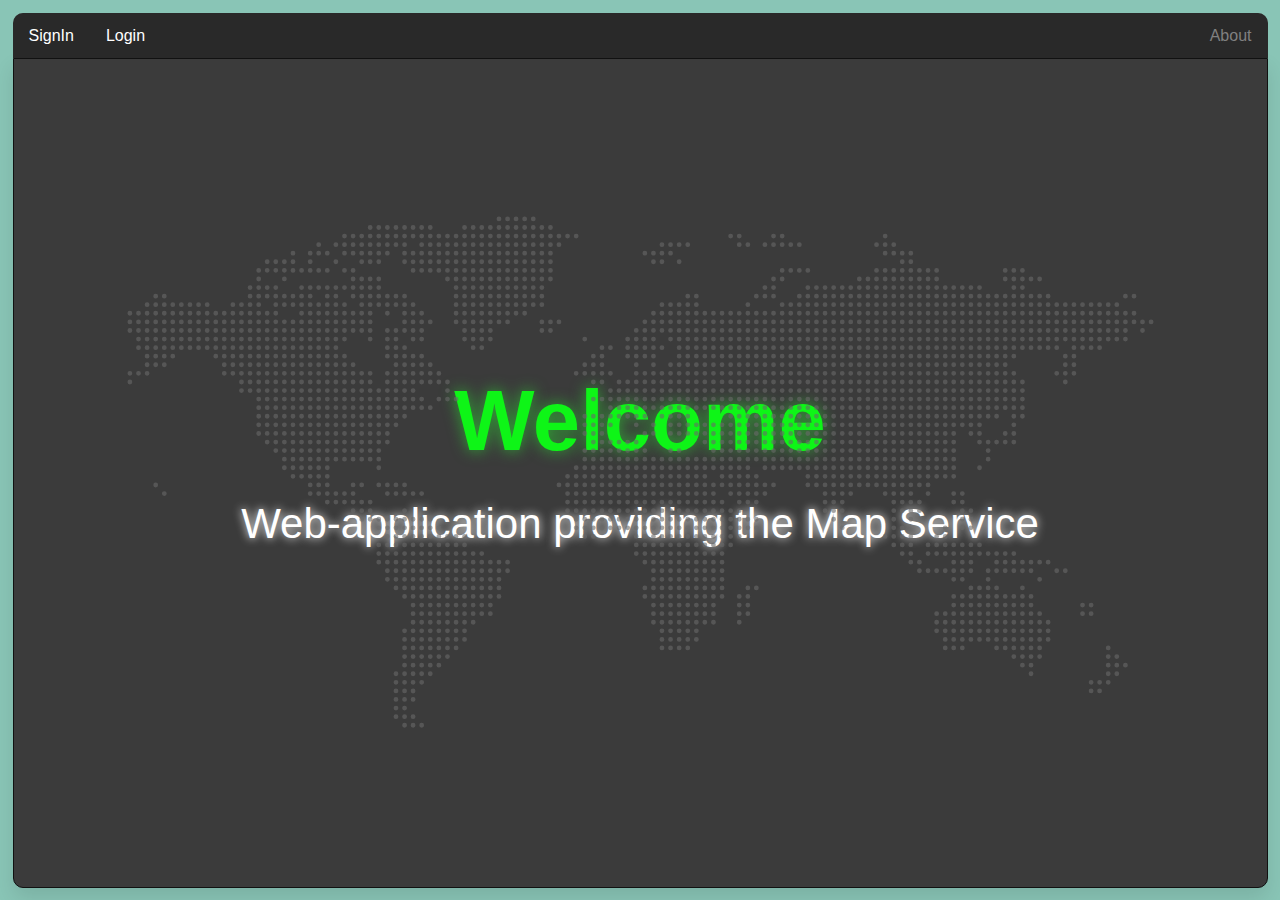
<file: pages/index.html>
<!DOCTYPE html>
<html lang="en">

<head>

    <meta charset="UTF-8">
    <meta name="viewport" content="width=device-width, initial-scale=1">
    <meta name="description" content="v1.2">
    <title>Welcome</title>
    <!--External Style-->
    <link rel="stylesheet" type="text/css" href="style.css">
    <!--External Script-->
    <script src="./script.js" type="text/javascript"></script>
</head>

<body>

<div class="box">

    <!-- Navigation bar -->
    <nav class="nav">
        <ul>
            <li><a href="./SignIn.html">SignIn</a></li>
            <li><a href="./Login.html">Login</a></li>
            <li style="float:right"><a class="active" href="./about.html">About</a></li>
        </ul>
    </nav>

    <!-- Main content holder -->
    <div class="boxHolder">

        <!-- SVG map content -->
        <div class=map_container>
            <svg width="100%" height="100%"
                 viewBox="-15 -15 862.77 444.9" preserveAspectRatio="xMinYMin meet">
                <path d="M830.82 83.6a1.95 1.95 0 1 1 0 3.9 1.95 1.95 0 0 1 0-3.9zm-6.98 0a1.95 1.95 0 1 1 0 3.9 1.95 1.95 0 0 1 0-3.9zm0 6.98a1.95 1.95 0 1 1 0 3.9 1.95 1.95 0 0 1 0-3.9zm-6.88-27.83a1.95 1.95 0 1 1 0 3.9 1.95 1.95 0 0 1 0-3.9zm0 13.86a1.95 1.95 0 1 1 0 3.9 1.95 1.95 0 0 1 0-3.9zm0 6.99a1.95 1.95 0 1 1 0 3.9 1.95 1.95 0 0 1 0-3.9zm-6.98-20.85a1.95 1.95 0 1 1 0 3.9 1.95 1.95 0 0 1 0-3.9zm0 13.86a1.95 1.95 0 1 1 0 3.9 1.95 1.95 0 0 1 0-3.9zm0 6.99a1.95 1.95 0 1 1 0 3.9 1.95 1.95 0 0 1 0-3.9zm0 6.98a1.95 1.95 0 1 1 0 3.9 1.95 1.95 0 0 1 0-3.9zm0 6.98a1.95 1.95 0 1 1 0 3.9 1.95 1.95 0 0 1 0-3.9zm0 264.65a1.95 1.95 0 1 1 0 3.9 1.95 1.95 0 0 1 0-3.9zm-6.99-292.58a1.95 1.95 0 1 1 0 3.9 1.95 1.95 0 0 1 0-3.9zm0 6.98a1.95 1.95 0 1 1 0 3.9 1.95 1.95 0 0 1 0-3.9zm0 6.99a1.95 1.95 0 1 1 0 3.9 1.95 1.95 0 0 1 0-3.9zm0 6.98a1.95 1.95 0 1 1 0 3.9 1.95 1.95 0 0 1 0-3.9zm0 6.98a1.95 1.95 0 1 1 0 3.9 1.95 1.95 0 0 1 0-3.9zm0 257.67a1.95 1.95 0 1 1 0 3.9 1.95 1.95 0 0 1 0-3.9zm0 6.98a1.95 1.95 0 1 1 0 3.9 1.95 1.95 0 0 1 0-3.9zm0 6.99a1.95 1.95 0 1 1 0 3.9 1.95 1.95 0 0 1 0-3.9zm-6.98-299.57a1.95 1.95 0 1 1 0 3.9 1.95 1.95 0 0 1 0-3.9zm0 6.98a1.95 1.95 0 1 1 0 3.9 1.95 1.95 0 0 1 0-3.9zm0 6.99a1.95 1.95 0 1 1 0 3.9 1.95 1.95 0 0 1 0-3.9zm0 6.98a1.95 1.95 0 1 1 0 3.9 1.95 1.95 0 0 1 0-3.9zm0 6.98a1.95 1.95 0 1 1 0 3.9 1.95 1.95 0 0 1 0-3.9zm0 250.69a1.95 1.95 0 1 1 0 3.9 1.95 1.95 0 0 1 0-3.9zm0 6.98a1.95 1.95 0 1 1 0 3.9 1.95 1.95 0 0 1 0-3.9zm0 6.98a1.95 1.95 0 1 1 0 3.9 1.95 1.95 0 0 1 0-3.9zm0 6.99a1.95 1.95 0 1 1 0 3.9 1.95 1.95 0 0 1 0-3.9zm0 6.98a1.95 1.95 0 1 1 0 3.9 1.95 1.95 0 0 1 0-3.9zm-6.99-306.55a1.95 1.95 0 1 1 0 3.9 1.95 1.95 0 0 1 0-3.9zm0 6.98a1.95 1.95 0 1 1 0 3.9 1.95 1.95 0 0 1 0-3.9zm0 6.99a1.95 1.95 0 1 1 0 3.9 1.95 1.95 0 0 1 0-3.9zm0 6.98a1.95 1.95 0 1 1 0 3.9 1.95 1.95 0 0 1 0-3.9zm0 6.98a1.95 1.95 0 1 1 0 3.9 1.95 1.95 0 0 1 0-3.9zm0 6.99a1.95 1.95 0 1 1 0 3.9 1.95 1.95 0 0 1 0-3.9zm0 271.63a1.95 1.95 0 1 1 0 3.9 1.95 1.95 0 0 1 0-3.9zm0 6.99a1.95 1.95 0 1 1 0 3.9 1.95 1.95 0 0 1 0-3.9zm-6.88-313.54a1.95 1.95 0 1 1 0 3.9 1.95 1.95 0 0 1 0-3.9zm0 6.98a1.95 1.95 0 1 1 0 3.9 1.95 1.95 0 0 1 0-3.9zm0 6.99a1.95 1.95 0 1 1 0 3.9 1.95 1.95 0 0 1 0-3.9zm0 6.98a1.95 1.95 0 1 1 0 3.9 1.95 1.95 0 0 1 0-3.9zm0 6.98a1.95 1.95 0 1 1 0 3.9 1.95 1.95 0 0 1 0-3.9zm0 6.99a1.95 1.95 0 1 1 0 3.9 1.95 1.95 0 0 1 0-3.9zm0 208.88a1.95 1.95 0 1 1 0 3.9 1.95 1.95 0 0 1 0-3.9zm0 6.99a1.95 1.95 0 1 1 0 3.9 1.95 1.95 0 0 1 0-3.9zm0 55.76a1.95 1.95 0 1 1 0 3.9 1.95 1.95 0 0 1 0-3.9zm0 6.99a1.95 1.95 0 1 1 0 3.9 1.95 1.95 0 0 1 0-3.9zm-6.98-313.54a1.95 1.95 0 1 1 0 3.9 1.95 1.95 0 0 1 0-3.9zm0 6.98a1.95 1.95 0 1 1 0 3.9 1.95 1.95 0 0 1 0-3.9zm0 6.99a1.95 1.95 0 1 1 0 3.9 1.95 1.95 0 0 1 0-3.9zm0 6.98a1.95 1.95 0 1 1 0 3.9 1.95 1.95 0 0 1 0-3.9zm0 6.98a1.95 1.95 0 1 1 0 3.9 1.95 1.95 0 0 1 0-3.9zm0 6.99a1.95 1.95 0 1 1 0 3.9 1.95 1.95 0 0 1 0-3.9zm0 208.88a1.95 1.95 0 1 1 0 3.9 1.95 1.95 0 0 1 0-3.9zm0 6.99a1.95 1.95 0 1 1 0 3.9 1.95 1.95 0 0 1 0-3.9zm-6.98-250.8a1.95 1.95 0 1 1 0 3.91 1.95 1.95 0 0 1 0-3.9zm0 7a1.95 1.95 0 1 1 0 3.9 1.95 1.95 0 0 1 0-3.9zm0 6.98a1.95 1.95 0 1 1 0 3.9 1.95 1.95 0 0 1 0-3.9zm0 6.98a1.95 1.95 0 1 1 0 3.9 1.95 1.95 0 0 1 0-3.9zm0 6.98a1.95 1.95 0 1 1 0 3.9 1.95 1.95 0 0 1 0-3.9zm0 6.99a1.95 1.95 0 1 1 0 3.9 1.95 1.95 0 0 1 0-3.9zm0 6.88a1.95 1.95 0 1 1 0 3.9 1.95 1.95 0 0 1 0-3.9zm0 6.98a1.95 1.95 0 1 1 0 3.9 1.95 1.95 0 0 1 0-3.9zm0 6.98a1.95 1.95 0 1 1 0 3.9 1.95 1.95 0 0 1 0-3.9zm-6.99-55.76a1.95 1.95 0 1 1 0 3.9 1.95 1.95 0 0 1 0-3.9zm0 6.98a1.95 1.95 0 1 1 0 3.9 1.95 1.95 0 0 1 0-3.9zm0 6.99a1.95 1.95 0 1 1 0 3.9 1.95 1.95 0 0 1 0-3.9zm0 6.98a1.95 1.95 0 1 1 0 3.9 1.95 1.95 0 0 1 0-3.9zm0 6.98a1.95 1.95 0 1 1 0 3.9 1.95 1.95 0 0 1 0-3.9zm0 13.87a1.95 1.95 0 1 1 0 3.9 1.95 1.95 0 0 1 0-3.9zm0 6.98a1.95 1.95 0 1 1 0 3.9 1.95 1.95 0 0 1 0-3.9zm0 6.98a1.95 1.95 0 1 1 0 3.9 1.95 1.95 0 0 1 0-3.9zm0 6.99a1.95 1.95 0 1 1 0 3.9 1.95 1.95 0 0 1 0-3.9zm0 153.22a1.95 1.95 0 1 1 0 3.9 1.95 1.95 0 0 1 0-3.9zm-6.98-215.97a1.95 1.95 0 1 1 0 3.9 1.95 1.95 0 0 1 0-3.9zm0 6.98a1.95 1.95 0 1 1 0 3.9 1.95 1.95 0 0 1 0-3.9zm0 6.99a1.95 1.95 0 1 1 0 3.9 1.95 1.95 0 0 1 0-3.9zm0 6.98a1.95 1.95 0 1 1 0 3.9 1.95 1.95 0 0 1 0-3.9zm0 6.98a1.95 1.95 0 1 1 0 3.9 1.95 1.95 0 0 1 0-3.9zm0 6.99a1.95 1.95 0 1 1 0 3.9 1.95 1.95 0 0 1 0-3.9zm0 20.84a1.95 1.95 0 1 1 0 3.9 1.95 1.95 0 0 1 0-3.9zm0 160.21a1.95 1.95 0 1 1 0 3.9 1.95 1.95 0 0 1 0-3.9zm-6.98-222.85a1.95 1.95 0 1 1 0 3.9 1.95 1.95 0 0 1 0-3.9zm0 6.88a1.95 1.95 0 1 1 0 3.9 1.95 1.95 0 0 1 0-3.9zm0 6.98a1.95 1.95 0 1 1 0 3.9 1.95 1.95 0 0 1 0-3.9zm0 6.99a1.95 1.95 0 1 1 0 3.9 1.95 1.95 0 0 1 0-3.9zm0 6.98a1.95 1.95 0 1 1 0 3.9 1.95 1.95 0 0 1 0-3.9zm0 6.98a1.95 1.95 0 1 1 0 3.9 1.95 1.95 0 0 1 0-3.9zm0 6.99a1.95 1.95 0 1 1 0 3.9 1.95 1.95 0 0 1 0-3.9zm0 174.07a1.95 1.95 0 1 1 0 3.9 1.95 1.95 0 0 1 0-3.9zm0 48.78a1.95 1.95 0 1 1 0 3.9 1.95 1.95 0 0 1 0-3.9zm0 6.98a1.95 1.95 0 1 1 0 3.9 1.95 1.95 0 0 1 0-3.9zm0 6.99a1.95 1.95 0 1 1 0 3.9 1.95 1.95 0 0 1 0-3.9zm-6.88-292.59a1.95 1.95 0 1 1 0 3.9 1.95 1.95 0 0 1 0-3.9zm0 13.97a1.95 1.95 0 1 1 0 3.9 1.95 1.95 0 0 1 0-3.9zm0 6.88a1.95 1.95 0 1 1 0 3.9 1.95 1.95 0 0 1 0-3.9zm0 6.98a1.95 1.95 0 1 1 0 3.9 1.95 1.95 0 0 1 0-3.9zm0 6.99a1.95 1.95 0 1 1 0 3.9 1.95 1.95 0 0 1 0-3.9zm0 6.98a1.95 1.95 0 1 1 0 3.9 1.95 1.95 0 0 1 0-3.9zm0 6.98a1.95 1.95 0 1 1 0 3.9 1.95 1.95 0 0 1 0-3.9zm0 6.99a1.95 1.95 0 1 1 0 3.9 1.95 1.95 0 0 1 0-3.9zm0 174.07a1.95 1.95 0 1 1 0 3.9 1.95 1.95 0 0 1 0-3.9zm0 13.96a1.95 1.95 0 1 1 0 3.9 1.95 1.95 0 0 1 0-3.9zm0 27.84a1.95 1.95 0 1 1 0 3.9 1.95 1.95 0 0 1 0-3.9zm0 6.98a1.95 1.95 0 1 1 0 3.9 1.95 1.95 0 0 1 0-3.9zm0 6.98a1.95 1.95 0 1 1 0 3.9 1.95 1.95 0 0 1 0-3.9zm0 6.99a1.95 1.95 0 1 1 0 3.9 1.95 1.95 0 0 1 0-3.9zm0 6.88a1.95 1.95 0 1 1 0 3.9 1.95 1.95 0 0 1 0-3.9zm0 6.98a1.95 1.95 0 1 1 0 3.9 1.95 1.95 0 0 1 0-3.9zm-6.99-306.45a1.95 1.95 0 1 1 0 3.9 1.95 1.95 0 0 1 0-3.9zm0 13.97a1.95 1.95 0 1 1 0 3.9 1.95 1.95 0 0 1 0-3.9zm0 6.88a1.95 1.95 0 1 1 0 3.9 1.95 1.95 0 0 1 0-3.9zm0 6.98a1.95 1.95 0 1 1 0 3.9 1.95 1.95 0 0 1 0-3.9zm0 6.99a1.95 1.95 0 1 1 0 3.9 1.95 1.95 0 0 1 0-3.9zm0 6.98a1.95 1.95 0 1 1 0 3.9 1.95 1.95 0 0 1 0-3.9zm0 6.98a1.95 1.95 0 1 1 0 3.9 1.95 1.95 0 0 1 0-3.9zm0 6.99a1.95 1.95 0 1 1 0 3.9 1.95 1.95 0 0 1 0-3.9zm0 174.07a1.95 1.95 0 1 1 0 3.9 1.95 1.95 0 0 1 0-3.9zm0 6.98a1.95 1.95 0 1 1 0 3.9 1.95 1.95 0 0 1 0-3.9zm0 20.85a1.95 1.95 0 1 1 0 3.9 1.95 1.95 0 0 1 0-3.9zm0 6.98a1.95 1.95 0 1 1 0 3.9 1.95 1.95 0 0 1 0-3.9zm0 6.99a1.95 1.95 0 1 1 0 3.9 1.95 1.95 0 0 1 0-3.9zm0 6.98a1.95 1.95 0 1 1 0 3.9 1.95 1.95 0 0 1 0-3.9zm0 6.98a1.95 1.95 0 1 1 0 3.9 1.95 1.95 0 0 1 0-3.9zm0 6.99a1.95 1.95 0 1 1 0 3.9 1.95 1.95 0 0 1 0-3.9zm0 6.88a1.95 1.95 0 1 1 0 3.9 1.95 1.95 0 0 1 0-3.9zm0 6.98a1.95 1.95 0 1 1 0 3.9 1.95 1.95 0 0 1 0-3.9zm0 6.98a1.95 1.95 0 1 1 0 3.9 1.95 1.95 0 0 1 0-3.9zm0 6.99a1.95 1.95 0 1 1 0 3.9 1.95 1.95 0 0 1 0-3.9zm-6.98-327.4a1.95 1.95 0 1 1 0 3.9 1.95 1.95 0 0 1 0-3.9zm0 6.98a1.95 1.95 0 1 1 0 3.9 1.95 1.95 0 0 1 0-3.9zm0 6.98a1.95 1.95 0 1 1 0 3.9 1.95 1.95 0 0 1 0-3.9zm0 6.99a1.95 1.95 0 1 1 0 3.9 1.95 1.95 0 0 1 0-3.9zm0 6.88a1.95 1.95 0 1 1 0 3.9 1.95 1.95 0 0 1 0-3.9zm0 6.98a1.95 1.95 0 1 1 0 3.9 1.95 1.95 0 0 1 0-3.9zm0 6.99a1.95 1.95 0 1 1 0 3.9 1.95 1.95 0 0 1 0-3.9zm0 6.98a1.95 1.95 0 1 1 0 3.9 1.95 1.95 0 0 1 0-3.9zm0 6.98a1.95 1.95 0 1 1 0 3.9 1.95 1.95 0 0 1 0-3.9zm0 6.99a1.95 1.95 0 1 1 0 3.9 1.95 1.95 0 0 1 0-3.9zm0 27.83a1.95 1.95 0 1 1 0 3.9 1.95 1.95 0 0 1 0-3.9zm0 6.98a1.95 1.95 0 1 1 0 3.9 1.95 1.95 0 0 1 0-3.9zm0 6.88a1.95 1.95 0 1 1 0 3.9 1.95 1.95 0 0 1 0-3.9zm0 6.98a1.95 1.95 0 1 1 0 3.9 1.95 1.95 0 0 1 0-3.9zm0 6.99a1.95 1.95 0 1 1 0 3.9 1.95 1.95 0 0 1 0-3.9zm0 118.4a1.95 1.95 0 1 1 0 3.91 1.95 1.95 0 0 1 0-3.9zm0 7a1.95 1.95 0 1 1 0 3.9 1.95 1.95 0 0 1 0-3.9zm0 13.96a1.95 1.95 0 1 1 0 3.9 1.95 1.95 0 0 1 0-3.9zm0 6.88a1.95 1.95 0 1 1 0 3.9 1.95 1.95 0 0 1 0-3.9zm0 6.98a1.95 1.95 0 1 1 0 3.9 1.95 1.95 0 0 1 0-3.9zm0 6.99a1.95 1.95 0 1 1 0 3.9 1.95 1.95 0 0 1 0-3.9zm0 6.98a1.95 1.95 0 1 1 0 3.9 1.95 1.95 0 0 1 0-3.9zm0 6.98a1.95 1.95 0 1 1 0 3.9 1.95 1.95 0 0 1 0-3.9zm0 6.99a1.95 1.95 0 1 1 0 3.9 1.95 1.95 0 0 1 0-3.9zm0 6.88a1.95 1.95 0 1 1 0 3.9 1.95 1.95 0 0 1 0-3.9zm0 6.98a1.95 1.95 0 1 1 0 3.9 1.95 1.95 0 0 1 0-3.9zm0 6.98a1.95 1.95 0 1 1 0 3.9 1.95 1.95 0 0 1 0-3.9zM719.4 41.8a1.95 1.95 0 1 1 0 3.9 1.95 1.95 0 0 1 0-3.9zm0 6.98a1.95 1.95 0 1 1 0 3.9 1.95 1.95 0 0 1 0-3.9zm0 6.98a1.95 1.95 0 1 1 0 3.9 1.95 1.95 0 0 1 0-3.9zm0 6.99a1.95 1.95 0 1 1 0 3.9 1.95 1.95 0 0 1 0-3.9zm0 6.88a1.95 1.95 0 1 1 0 3.9 1.95 1.95 0 0 1 0-3.9zm0 6.98a1.95 1.95 0 1 1 0 3.9 1.95 1.95 0 0 1 0-3.9zm0 6.99a1.95 1.95 0 1 1 0 3.9 1.95 1.95 0 0 1 0-3.9zm0 6.98a1.95 1.95 0 1 1 0 3.9 1.95 1.95 0 0 1 0-3.9zm0 6.98a1.95 1.95 0 1 1 0 3.9 1.95 1.95 0 0 1 0-3.9zm0 6.99a1.95 1.95 0 1 1 0 3.9 1.95 1.95 0 0 1 0-3.9zm0 6.88a1.95 1.95 0 1 1 0 3.9 1.95 1.95 0 0 1 0-3.9zm0 13.96a1.95 1.95 0 1 1 0 3.9 1.95 1.95 0 0 1 0-3.9zm0 6.99a1.95 1.95 0 1 1 0 3.9 1.95 1.95 0 0 1 0-3.9zm0 6.98a1.95 1.95 0 1 1 0 3.9 1.95 1.95 0 0 1 0-3.9zm0 6.88a1.95 1.95 0 1 1 0 3.9 1.95 1.95 0 0 1 0-3.9zm0 6.98a1.95 1.95 0 1 1 0 3.9 1.95 1.95 0 0 1 0-3.9zm0 6.99a1.95 1.95 0 1 1 0 3.9 1.95 1.95 0 0 1 0-3.9zm0 6.98a1.95 1.95 0 1 1 0 3.9 1.95 1.95 0 0 1 0-3.9zm0 6.99a1.95 1.95 0 1 1 0 3.9 1.95 1.95 0 0 1 0-3.9zm0 6.98a1.95 1.95 0 1 1 0 3.9 1.95 1.95 0 0 1 0-3.9zm0 90.47a1.95 1.95 0 1 1 0 3.9 1.95 1.95 0 0 1 0-3.9zm0 6.99a1.95 1.95 0 1 1 0 3.9 1.95 1.95 0 0 1 0-3.9zm0 6.98a1.95 1.95 0 1 1 0 3.9 1.95 1.95 0 0 1 0-3.9zm0 20.85a1.95 1.95 0 1 1 0 3.9 1.95 1.95 0 0 1 0-3.9zm0 6.98a1.95 1.95 0 1 1 0 3.9 1.95 1.95 0 0 1 0-3.9zm0 6.99a1.95 1.95 0 1 1 0 3.9 1.95 1.95 0 0 1 0-3.9zm0 6.98a1.95 1.95 0 1 1 0 3.9 1.95 1.95 0 0 1 0-3.9zm0 6.98a1.95 1.95 0 1 1 0 3.9 1.95 1.95 0 0 1 0-3.9zm0 6.99a1.95 1.95 0 1 1 0 3.9 1.95 1.95 0 0 1 0-3.9zm0 6.88a1.95 1.95 0 1 1 0 3.9 1.95 1.95 0 0 1 0-3.9zm0 6.98a1.95 1.95 0 1 1 0 3.9 1.95 1.95 0 0 1 0-3.9zm-7-313.43a1.95 1.95 0 1 1 0 3.9 1.95 1.95 0 0 1 0-3.9zm0 6.98a1.95 1.95 0 1 1 0 3.9 1.95 1.95 0 0 1 0-3.9zm0 13.97a1.95 1.95 0 1 1 0 3.9 1.95 1.95 0 0 1 0-3.9zm0 6.88a1.95 1.95 0 1 1 0 3.9 1.95 1.95 0 0 1 0-3.9zm0 6.98a1.95 1.95 0 1 1 0 3.9 1.95 1.95 0 0 1 0-3.9zm0 6.99a1.95 1.95 0 1 1 0 3.9 1.95 1.95 0 0 1 0-3.9zm0 6.98a1.95 1.95 0 1 1 0 3.9 1.95 1.95 0 0 1 0-3.9zm0 6.98a1.95 1.95 0 1 1 0 3.9 1.95 1.95 0 0 1 0-3.9zm0 6.99a1.95 1.95 0 1 1 0 3.9 1.95 1.95 0 0 1 0-3.9zm0 6.88a1.95 1.95 0 1 1 0 3.9 1.95 1.95 0 0 1 0-3.9zm0 6.98a1.95 1.95 0 1 1 0 3.9 1.95 1.95 0 0 1 0-3.9zm0 6.98a1.95 1.95 0 1 1 0 3.9 1.95 1.95 0 0 1 0-3.9zm0 6.99a1.95 1.95 0 1 1 0 3.9 1.95 1.95 0 0 1 0-3.9zm0 6.98a1.95 1.95 0 1 1 0 3.9 1.95 1.95 0 0 1 0-3.9zm0 6.88a1.95 1.95 0 1 1 0 3.9 1.95 1.95 0 0 1 0-3.9zm0 6.98a1.95 1.95 0 1 1 0 3.9 1.95 1.95 0 0 1 0-3.9zm0 20.96a1.95 1.95 0 1 1 0 3.9 1.95 1.95 0 0 1 0-3.9zm0 6.98a1.95 1.95 0 1 1 0 3.9 1.95 1.95 0 0 1 0-3.9zm0 90.47a1.95 1.95 0 1 1 0 3.9 1.95 1.95 0 0 1 0-3.9zm0 6.99a1.95 1.95 0 1 1 0 3.9 1.95 1.95 0 0 1 0-3.9zm0 6.98a1.95 1.95 0 1 1 0 3.9 1.95 1.95 0 0 1 0-3.9zm0 20.85a1.95 1.95 0 1 1 0 3.9 1.95 1.95 0 0 1 0-3.9zm0 6.98a1.95 1.95 0 1 1 0 3.9 1.95 1.95 0 0 1 0-3.9zm0 6.99a1.95 1.95 0 1 1 0 3.9 1.95 1.95 0 0 1 0-3.9zm0 6.98a1.95 1.95 0 1 1 0 3.9 1.95 1.95 0 0 1 0-3.9zm0 6.98a1.95 1.95 0 1 1 0 3.9 1.95 1.95 0 0 1 0-3.9zm0 6.99a1.95 1.95 0 1 1 0 3.9 1.95 1.95 0 0 1 0-3.9zm0 6.88a1.95 1.95 0 1 1 0 3.9 1.95 1.95 0 0 1 0-3.9zm-6.98-285.5a1.95 1.95 0 1 1 0 3.9 1.95 1.95 0 0 1 0-3.9zm0 6.88a1.95 1.95 0 1 1 0 3.9 1.95 1.95 0 0 1 0-3.9zm0 6.98a1.95 1.95 0 1 1 0 3.9 1.95 1.95 0 0 1 0-3.9zm0 6.99a1.95 1.95 0 1 1 0 3.9 1.95 1.95 0 0 1 0-3.9zm0 6.98a1.95 1.95 0 1 1 0 3.9 1.95 1.95 0 0 1 0-3.9zm0 6.98a1.95 1.95 0 1 1 0 3.9 1.95 1.95 0 0 1 0-3.9zm0 6.99a1.95 1.95 0 1 1 0 3.9 1.95 1.95 0 0 1 0-3.9zm0 6.88a1.95 1.95 0 1 1 0 3.9 1.95 1.95 0 0 1 0-3.9zm0 6.98a1.95 1.95 0 1 1 0 3.9 1.95 1.95 0 0 1 0-3.9zm0 6.98a1.95 1.95 0 1 1 0 3.9 1.95 1.95 0 0 1 0-3.9zm0 6.99a1.95 1.95 0 1 1 0 3.9 1.95 1.95 0 0 1 0-3.9zm0 6.98a1.95 1.95 0 1 1 0 3.9 1.95 1.95 0 0 1 0-3.9zm0 6.88a1.95 1.95 0 1 1 0 3.9 1.95 1.95 0 0 1 0-3.9zm0 6.98a1.95 1.95 0 1 1 0 3.9 1.95 1.95 0 0 1 0-3.9zm0 6.99a1.95 1.95 0 1 1 0 3.9 1.95 1.95 0 0 1 0-3.9zm0 20.95a1.95 1.95 0 1 1 0 3.9 1.95 1.95 0 0 1 0-3.9zm0 90.47a1.95 1.95 0 1 1 0 3.9 1.95 1.95 0 0 1 0-3.9zm0 6.99a1.95 1.95 0 1 1 0 3.9 1.95 1.95 0 0 1 0-3.9zm0 6.98a1.95 1.95 0 1 1 0 3.9 1.95 1.95 0 0 1 0-3.9zm0 13.97a1.95 1.95 0 1 1 0 3.9 1.95 1.95 0 0 1 0-3.9zm0 6.88a1.95 1.95 0 1 1 0 3.9 1.95 1.95 0 0 1 0-3.9zm0 6.98a1.95 1.95 0 1 1 0 3.9 1.95 1.95 0 0 1 0-3.9zm0 6.99a1.95 1.95 0 1 1 0 3.9 1.95 1.95 0 0 1 0-3.9zm0 6.98a1.95 1.95 0 1 1 0 3.9 1.95 1.95 0 0 1 0-3.9zm0 6.98a1.95 1.95 0 1 1 0 3.9 1.95 1.95 0 0 1 0-3.9zm0 6.99a1.95 1.95 0 1 1 0 3.9 1.95 1.95 0 0 1 0-3.9zm0 6.88a1.95 1.95 0 1 1 0 3.9 1.95 1.95 0 0 1 0-3.9zm-6.88-285.5a1.95 1.95 0 1 1 0 3.9 1.95 1.95 0 0 1 0-3.9zm0 6.88a1.95 1.95 0 1 1 0 3.9 1.95 1.95 0 0 1 0-3.9zm0 6.98a1.95 1.95 0 1 1 0 3.9 1.95 1.95 0 0 1 0-3.9zm0 6.99a1.95 1.95 0 1 1 0 3.9 1.95 1.95 0 0 1 0-3.9zm0 6.98a1.95 1.95 0 1 1 0 3.9 1.95 1.95 0 0 1 0-3.9zm0 6.98a1.95 1.95 0 1 1 0 3.9 1.95 1.95 0 0 1 0-3.9zm0 6.99a1.95 1.95 0 1 1 0 3.9 1.95 1.95 0 0 1 0-3.9zm0 6.88a1.95 1.95 0 1 1 0 3.9 1.95 1.95 0 0 1 0-3.9zm0 6.98a1.95 1.95 0 1 1 0 3.9 1.95 1.95 0 0 1 0-3.9zm0 6.98a1.95 1.95 0 1 1 0 3.9 1.95 1.95 0 0 1 0-3.9zm0 6.99a1.95 1.95 0 1 1 0 3.9 1.95 1.95 0 0 1 0-3.9zm0 6.98a1.95 1.95 0 1 1 0 3.9 1.95 1.95 0 0 1 0-3.9zm0 6.88a1.95 1.95 0 1 1 0 3.9 1.95 1.95 0 0 1 0-3.9zm0 6.98a1.95 1.95 0 1 1 0 3.9 1.95 1.95 0 0 1 0-3.9zm0 6.99a1.95 1.95 0 1 1 0 3.9 1.95 1.95 0 0 1 0-3.9zm0 20.95a1.95 1.95 0 1 1 0 3.9 1.95 1.95 0 0 1 0-3.9zm0 6.88a1.95 1.95 0 1 1 0 3.9 1.95 1.95 0 0 1 0-3.9zm0 6.98a1.95 1.95 0 1 1 0 3.9 1.95 1.95 0 0 1 0-3.9zm0 76.61a1.95 1.95 0 1 1 0 3.9 1.95 1.95 0 0 1 0-3.9zm0 13.97a1.95 1.95 0 1 1 0 3.9 1.95 1.95 0 0 1 0-3.9zm0 6.98a1.95 1.95 0 1 1 0 3.9 1.95 1.95 0 0 1 0-3.9zm0 6.99a1.95 1.95 0 1 1 0 3.9 1.95 1.95 0 0 1 0-3.9zm0 6.88a1.95 1.95 0 1 1 0 3.9 1.95 1.95 0 0 1 0-3.9zm0 6.98a1.95 1.95 0 1 1 0 3.9 1.95 1.95 0 0 1 0-3.9zm0 6.99a1.95 1.95 0 1 1 0 3.9 1.95 1.95 0 0 1 0-3.9zm0 6.98a1.95 1.95 0 1 1 0 3.9 1.95 1.95 0 0 1 0-3.9zm0 6.98a1.95 1.95 0 1 1 0 3.9 1.95 1.95 0 0 1 0-3.9zm0 6.99a1.95 1.95 0 1 1 0 3.9 1.95 1.95 0 0 1 0-3.9zm-6.98-285.6a1.95 1.95 0 1 1 0 3.9 1.95 1.95 0 0 1 0-3.9zm0 6.98a1.95 1.95 0 1 1 0 3.9 1.95 1.95 0 0 1 0-3.9zm0 6.88a1.95 1.95 0 1 1 0 3.9 1.95 1.95 0 0 1 0-3.9zm0 6.98a1.95 1.95 0 1 1 0 3.9 1.95 1.95 0 0 1 0-3.9zm0 6.99a1.95 1.95 0 1 1 0 3.9 1.95 1.95 0 0 1 0-3.9zm0 6.98a1.95 1.95 0 1 1 0 3.9 1.95 1.95 0 0 1 0-3.9zm0 6.98a1.95 1.95 0 1 1 0 3.9 1.95 1.95 0 0 1 0-3.9zm0 6.99a1.95 1.95 0 1 1 0 3.9 1.95 1.95 0 0 1 0-3.9zm0 6.88a1.95 1.95 0 1 1 0 3.9 1.95 1.95 0 0 1 0-3.9zm0 6.98a1.95 1.95 0 1 1 0 3.9 1.95 1.95 0 0 1 0-3.9zm0 6.98a1.95 1.95 0 1 1 0 3.9 1.95 1.95 0 0 1 0-3.9zm0 6.99a1.95 1.95 0 1 1 0 3.9 1.95 1.95 0 0 1 0-3.9zm0 6.98a1.95 1.95 0 1 1 0 3.9 1.95 1.95 0 0 1 0-3.9zm0 6.88a1.95 1.95 0 1 1 0 3.9 1.95 1.95 0 0 1 0-3.9zm0 6.98a1.95 1.95 0 1 1 0 3.9 1.95 1.95 0 0 1 0-3.9zm0 6.99a1.95 1.95 0 1 1 0 3.9 1.95 1.95 0 0 1 0-3.9zm0 6.98a1.95 1.95 0 1 1 0 3.9 1.95 1.95 0 0 1 0-3.9zm0 6.99a1.95 1.95 0 1 1 0 3.9 1.95 1.95 0 0 1 0-3.9zm0 6.98a1.95 1.95 0 1 1 0 3.9 1.95 1.95 0 0 1 0-3.9zm0 20.85a1.95 1.95 0 1 1 0 3.9 1.95 1.95 0 0 1 0-3.9zm0 62.64a1.95 1.95 0 1 1 0 3.9 1.95 1.95 0 0 1 0-3.9zm0 6.99a1.95 1.95 0 1 1 0 3.9 1.95 1.95 0 0 1 0-3.9zm0 27.93a1.95 1.95 0 1 1 0 3.9 1.95 1.95 0 0 1 0-3.9zm0 6.88a1.95 1.95 0 1 1 0 3.9 1.95 1.95 0 0 1 0-3.9zm0 6.98a1.95 1.95 0 1 1 0 3.9 1.95 1.95 0 0 1 0-3.9zm0 6.99a1.95 1.95 0 1 1 0 3.9 1.95 1.95 0 0 1 0-3.9zm0 6.98a1.95 1.95 0 1 1 0 3.9 1.95 1.95 0 0 1 0-3.9zm0 6.98a1.95 1.95 0 1 1 0 3.9 1.95 1.95 0 0 1 0-3.9zm0 6.99a1.95 1.95 0 1 1 0 3.9 1.95 1.95 0 0 1 0-3.9zm-6.99-285.6a1.95 1.95 0 1 1 0 3.9 1.95 1.95 0 0 1 0-3.9zm0 6.98a1.95 1.95 0 1 1 0 3.9 1.95 1.95 0 0 1 0-3.9zm0 6.88a1.95 1.95 0 1 1 0 3.9 1.95 1.95 0 0 1 0-3.9zm0 6.98a1.95 1.95 0 1 1 0 3.9 1.95 1.95 0 0 1 0-3.9zm0 6.99a1.95 1.95 0 1 1 0 3.9 1.95 1.95 0 0 1 0-3.9zm0 6.98a1.95 1.95 0 1 1 0 3.9 1.95 1.95 0 0 1 0-3.9zm0 6.98a1.95 1.95 0 1 1 0 3.9 1.95 1.95 0 0 1 0-3.9zm0 6.99a1.95 1.95 0 1 1 0 3.9 1.95 1.95 0 0 1 0-3.9zm0 6.88a1.95 1.95 0 1 1 0 3.9 1.95 1.95 0 0 1 0-3.9zm0 6.98a1.95 1.95 0 1 1 0 3.9 1.95 1.95 0 0 1 0-3.9zm0 6.98a1.95 1.95 0 1 1 0 3.9 1.95 1.95 0 0 1 0-3.9zm0 6.99a1.95 1.95 0 1 1 0 3.9 1.95 1.95 0 0 1 0-3.9zm0 6.98a1.95 1.95 0 1 1 0 3.9 1.95 1.95 0 0 1 0-3.9zm0 6.88a1.95 1.95 0 1 1 0 3.9 1.95 1.95 0 0 1 0-3.9zm0 6.98a1.95 1.95 0 1 1 0 3.9 1.95 1.95 0 0 1 0-3.9zm0 6.99a1.95 1.95 0 1 1 0 3.9 1.95 1.95 0 0 1 0-3.9zm0 6.98a1.95 1.95 0 1 1 0 3.9 1.95 1.95 0 0 1 0-3.9zm0 6.99a1.95 1.95 0 1 1 0 3.9 1.95 1.95 0 0 1 0-3.9zm0 62.64a1.95 1.95 0 1 1 0 3.9 1.95 1.95 0 0 1 0-3.9zm0 6.98a1.95 1.95 0 1 1 0 3.9 1.95 1.95 0 0 1 0-3.9zm0 6.99a1.95 1.95 0 1 1 0 3.9 1.95 1.95 0 0 1 0-3.9zm0 13.86a1.95 1.95 0 1 1 0 3.9 1.95 1.95 0 0 1 0-3.9zm0 6.99a1.95 1.95 0 1 1 0 3.9 1.95 1.95 0 0 1 0-3.9zm0 6.98a1.95 1.95 0 1 1 0 3.9 1.95 1.95 0 0 1 0-3.9zm0 6.98a1.95 1.95 0 1 1 0 3.9 1.95 1.95 0 0 1 0-3.9zm0 13.97a1.95 1.95 0 1 1 0 3.9 1.95 1.95 0 0 1 0-3.9zm0 6.88a1.95 1.95 0 1 1 0 3.9 1.95 1.95 0 0 1 0-3.9zm0 6.98a1.95 1.95 0 1 1 0 3.9 1.95 1.95 0 0 1 0-3.9zm0 6.99a1.95 1.95 0 1 1 0 3.9 1.95 1.95 0 0 1 0-3.9zm0 6.98a1.95 1.95 0 1 1 0 3.9 1.95 1.95 0 0 1 0-3.9zm0 6.98a1.95 1.95 0 1 1 0 3.9 1.95 1.95 0 0 1 0-3.9zm0 6.99a1.95 1.95 0 1 1 0 3.9 1.95 1.95 0 0 1 0-3.9zm-6.98-285.6a1.95 1.95 0 1 1 0 3.9 1.95 1.95 0 0 1 0-3.9zm0 6.98a1.95 1.95 0 1 1 0 3.9 1.95 1.95 0 0 1 0-3.9zm0 6.88a1.95 1.95 0 1 1 0 3.9 1.95 1.95 0 0 1 0-3.9zm0 6.98a1.95 1.95 0 1 1 0 3.9 1.95 1.95 0 0 1 0-3.9zm0 6.99a1.95 1.95 0 1 1 0 3.9 1.95 1.95 0 0 1 0-3.9zm0 6.98a1.95 1.95 0 1 1 0 3.9 1.95 1.95 0 0 1 0-3.9zm0 6.98a1.95 1.95 0 1 1 0 3.9 1.95 1.95 0 0 1 0-3.9zm0 6.99a1.95 1.95 0 1 1 0 3.9 1.95 1.95 0 0 1 0-3.9zm0 6.88a1.95 1.95 0 1 1 0 3.9 1.95 1.95 0 0 1 0-3.9zm0 6.98a1.95 1.95 0 1 1 0 3.9 1.95 1.95 0 0 1 0-3.9zm0 6.98a1.95 1.95 0 1 1 0 3.9 1.95 1.95 0 0 1 0-3.9zm0 6.99a1.95 1.95 0 1 1 0 3.9 1.95 1.95 0 0 1 0-3.9zm0 6.98a1.95 1.95 0 1 1 0 3.9 1.95 1.95 0 0 1 0-3.9zm0 6.88a1.95 1.95 0 1 1 0 3.9 1.95 1.95 0 0 1 0-3.9zm0 6.98a1.95 1.95 0 1 1 0 3.9 1.95 1.95 0 0 1 0-3.9zm0 6.99a1.95 1.95 0 1 1 0 3.9 1.95 1.95 0 0 1 0-3.9zm0 6.98a1.95 1.95 0 1 1 0 3.9 1.95 1.95 0 0 1 0-3.9zm0 55.77a1.95 1.95 0 1 1 0 3.9 1.95 1.95 0 0 1 0-3.9zm0 6.88a1.95 1.95 0 1 1 0 3.9 1.95 1.95 0 0 1 0-3.9zm0 6.98a1.95 1.95 0 1 1 0 3.9 1.95 1.95 0 0 1 0-3.9zm0 6.98a1.95 1.95 0 1 1 0 3.9 1.95 1.95 0 0 1 0-3.9zm0 6.99a1.95 1.95 0 1 1 0 3.9 1.95 1.95 0 0 1 0-3.9zm0 13.86a1.95 1.95 0 1 1 0 3.9 1.95 1.95 0 0 1 0-3.9zm0 6.99a1.95 1.95 0 1 1 0 3.9 1.95 1.95 0 0 1 0-3.9zm0 6.98a1.95 1.95 0 1 1 0 3.9 1.95 1.95 0 0 1 0-3.9zm0 6.98a1.95 1.95 0 1 1 0 3.9 1.95 1.95 0 0 1 0-3.9zm0 6.98a1.95 1.95 0 1 1 0 3.9 1.95 1.95 0 0 1 0-3.9zm0 13.87a1.95 1.95 0 1 1 0 3.9 1.95 1.95 0 0 1 0-3.9zm0 6.98a1.95 1.95 0 1 1 0 3.9 1.95 1.95 0 0 1 0-3.9zm0 6.99a1.95 1.95 0 1 1 0 3.9 1.95 1.95 0 0 1 0-3.9zm0 6.98a1.95 1.95 0 1 1 0 3.9 1.95 1.95 0 0 1 0-3.9zm0 6.98a1.95 1.95 0 1 1 0 3.9 1.95 1.95 0 0 1 0-3.9zm0 6.99a1.95 1.95 0 1 1 0 3.9 1.95 1.95 0 0 1 0-3.9zm0 6.88a1.95 1.95 0 1 1 0 3.9 1.95 1.95 0 0 1 0-3.9zM670.6 55.76a1.95 1.95 0 1 1 0 3.9 1.95 1.95 0 0 1 0-3.9zm0 6.99a1.95 1.95 0 1 1 0 3.9 1.95 1.95 0 0 1 0-3.9zm0 6.88a1.95 1.95 0 1 1 0 3.9 1.95 1.95 0 0 1 0-3.9zm0 6.98a1.95 1.95 0 1 1 0 3.9 1.95 1.95 0 0 1 0-3.9zm0 6.99a1.95 1.95 0 1 1 0 3.9 1.95 1.95 0 0 1 0-3.9zm0 6.98a1.95 1.95 0 1 1 0 3.9 1.95 1.95 0 0 1 0-3.9zm0 6.98a1.95 1.95 0 1 1 0 3.9 1.95 1.95 0 0 1 0-3.9zm0 6.99a1.95 1.95 0 1 1 0 3.9 1.95 1.95 0 0 1 0-3.9zm0 6.88a1.95 1.95 0 1 1 0 3.9 1.95 1.95 0 0 1 0-3.9zm0 6.98a1.95 1.95 0 1 1 0 3.9 1.95 1.95 0 0 1 0-3.9zm0 6.98a1.95 1.95 0 1 1 0 3.9 1.95 1.95 0 0 1 0-3.9zm0 6.99a1.95 1.95 0 1 1 0 3.9 1.95 1.95 0 0 1 0-3.9zm0 6.98a1.95 1.95 0 1 1 0 3.9 1.95 1.95 0 0 1 0-3.9zm0 6.88a1.95 1.95 0 1 1 0 3.9 1.95 1.95 0 0 1 0-3.9zm0 6.98a1.95 1.95 0 1 1 0 3.9 1.95 1.95 0 0 1 0-3.9zm0 6.99a1.95 1.95 0 1 1 0 3.9 1.95 1.95 0 0 1 0-3.9zm0 6.98a1.95 1.95 0 1 1 0 3.9 1.95 1.95 0 0 1 0-3.9zm0 6.99a1.95 1.95 0 1 1 0 3.9 1.95 1.95 0 0 1 0-3.9zm0 6.98a1.95 1.95 0 1 1 0 3.9 1.95 1.95 0 0 1 0-3.9zm0 6.88a1.95 1.95 0 1 1 0 3.9 1.95 1.95 0 0 1 0-3.9zm0 6.98a1.95 1.95 0 1 1 0 3.9 1.95 1.95 0 0 1 0-3.9zm0 6.99a1.95 1.95 0 1 1 0 3.9 1.95 1.95 0 0 1 0-3.9zm0 6.98a1.95 1.95 0 1 1 0 3.9 1.95 1.95 0 0 1 0-3.9zm0 13.97a1.95 1.95 0 1 1 0 3.9 1.95 1.95 0 0 1 0-3.9zm0 6.88a1.95 1.95 0 1 1 0 3.9 1.95 1.95 0 0 1 0-3.9zm0 34.81a1.95 1.95 0 1 1 0 3.9 1.95 1.95 0 0 1 0-3.9zm0 6.99a1.95 1.95 0 1 1 0 3.9 1.95 1.95 0 0 1 0-3.9zm0 6.98a1.95 1.95 0 1 1 0 3.9 1.95 1.95 0 0 1 0-3.9zm0 6.98a1.95 1.95 0 1 1 0 3.9 1.95 1.95 0 0 1 0-3.9zm0 6.98a1.95 1.95 0 1 1 0 3.9 1.95 1.95 0 0 1 0-3.9zm0 13.87a1.95 1.95 0 1 1 0 3.9 1.95 1.95 0 0 1 0-3.9zm0 6.98a1.95 1.95 0 1 1 0 3.9 1.95 1.95 0 0 1 0-3.9zm0 6.99a1.95 1.95 0 1 1 0 3.9 1.95 1.95 0 0 1 0-3.9zm0 6.98a1.95 1.95 0 1 1 0 3.9 1.95 1.95 0 0 1 0-3.9zm0 6.98a1.95 1.95 0 1 1 0 3.9 1.95 1.95 0 0 1 0-3.9zm0 6.99a1.95 1.95 0 1 1 0 3.9 1.95 1.95 0 0 1 0-3.9zm0 6.88a1.95 1.95 0 1 1 0 3.9 1.95 1.95 0 0 1 0-3.9zm-6.88-292.49a1.95 1.95 0 1 1 0 3.9 1.95 1.95 0 0 1 0-3.9zm0 6.99a1.95 1.95 0 1 1 0 3.9 1.95 1.95 0 0 1 0-3.9zm0 6.88a1.95 1.95 0 1 1 0 3.9 1.95 1.95 0 0 1 0-3.9zm0 6.98a1.95 1.95 0 1 1 0 3.9 1.95 1.95 0 0 1 0-3.9zm0 6.99a1.95 1.95 0 1 1 0 3.9 1.95 1.95 0 0 1 0-3.9zm0 6.98a1.95 1.95 0 1 1 0 3.9 1.95 1.95 0 0 1 0-3.9zm0 6.98a1.95 1.95 0 1 1 0 3.9 1.95 1.95 0 0 1 0-3.9zm0 6.99a1.95 1.95 0 1 1 0 3.9 1.95 1.95 0 0 1 0-3.9zm0 6.88a1.95 1.95 0 1 1 0 3.9 1.95 1.95 0 0 1 0-3.9zm0 6.98a1.95 1.95 0 1 1 0 3.9 1.95 1.95 0 0 1 0-3.9zm0 6.98a1.95 1.95 0 1 1 0 3.9 1.95 1.95 0 0 1 0-3.9zm0 6.99a1.95 1.95 0 1 1 0 3.9 1.95 1.95 0 0 1 0-3.9zm0 6.98a1.95 1.95 0 1 1 0 3.9 1.95 1.95 0 0 1 0-3.9zm0 6.88a1.95 1.95 0 1 1 0 3.9 1.95 1.95 0 0 1 0-3.9zm0 6.98a1.95 1.95 0 1 1 0 3.9 1.95 1.95 0 0 1 0-3.9zm0 6.99a1.95 1.95 0 1 1 0 3.9 1.95 1.95 0 0 1 0-3.9zm0 6.98a1.95 1.95 0 1 1 0 3.9 1.95 1.95 0 0 1 0-3.9zm0 6.99a1.95 1.95 0 1 1 0 3.9 1.95 1.95 0 0 1 0-3.9zm0 6.98a1.95 1.95 0 1 1 0 3.9 1.95 1.95 0 0 1 0-3.9zm0 6.88a1.95 1.95 0 1 1 0 3.9 1.95 1.95 0 0 1 0-3.9zm0 6.98a1.95 1.95 0 1 1 0 3.9 1.95 1.95 0 0 1 0-3.9zm0 6.99a1.95 1.95 0 1 1 0 3.9 1.95 1.95 0 0 1 0-3.9zm0 6.98a1.95 1.95 0 1 1 0 3.9 1.95 1.95 0 0 1 0-3.9zm0 41.8a1.95 1.95 0 1 1 0 3.9 1.95 1.95 0 0 1 0-3.9zm0 6.98a1.95 1.95 0 1 1 0 3.9 1.95 1.95 0 0 1 0-3.9zm0 6.88a1.95 1.95 0 1 1 0 3.9 1.95 1.95 0 0 1 0-3.9zm0 6.99a1.95 1.95 0 1 1 0 3.9 1.95 1.95 0 0 1 0-3.9zm0 13.96a1.95 1.95 0 1 1 0 3.9 1.95 1.95 0 0 1 0-3.9zm0 34.82a1.95 1.95 0 1 1 0 3.9 1.95 1.95 0 0 1 0-3.9zm0 6.98a1.95 1.95 0 1 1 0 3.9 1.95 1.95 0 0 1 0-3.9zm0 6.98a1.95 1.95 0 1 1 0 3.9 1.95 1.95 0 0 1 0-3.9zm0 6.99a1.95 1.95 0 1 1 0 3.9 1.95 1.95 0 0 1 0-3.9zm0 6.88a1.95 1.95 0 1 1 0 3.9 1.95 1.95 0 0 1 0-3.9zM656.75 41.8a1.95 1.95 0 1 1 0 3.9 1.95 1.95 0 0 1 0-3.9zm0 6.98a1.95 1.95 0 1 1 0 3.9 1.95 1.95 0 0 1 0-3.9zm0 6.98a1.95 1.95 0 1 1 0 3.9 1.95 1.95 0 0 1 0-3.9zm0 6.99a1.95 1.95 0 1 1 0 3.9 1.95 1.95 0 0 1 0-3.9zm0 6.88a1.95 1.95 0 1 1 0 3.9 1.95 1.95 0 0 1 0-3.9zm0 6.98a1.95 1.95 0 1 1 0 3.9 1.95 1.95 0 0 1 0-3.9zm0 6.99a1.95 1.95 0 1 1 0 3.9 1.95 1.95 0 0 1 0-3.9zm0 6.98a1.95 1.95 0 1 1 0 3.9 1.95 1.95 0 0 1 0-3.9zm0 6.98a1.95 1.95 0 1 1 0 3.9 1.95 1.95 0 0 1 0-3.9zm0 6.99a1.95 1.95 0 1 1 0 3.9 1.95 1.95 0 0 1 0-3.9zm0 6.88a1.95 1.95 0 1 1 0 3.9 1.95 1.95 0 0 1 0-3.9zm0 6.98a1.95 1.95 0 1 1 0 3.9 1.95 1.95 0 0 1 0-3.9zm0 6.98a1.95 1.95 0 1 1 0 3.9 1.95 1.95 0 0 1 0-3.9zm0 6.99a1.95 1.95 0 1 1 0 3.9 1.95 1.95 0 0 1 0-3.9zm0 6.98a1.95 1.95 0 1 1 0 3.9 1.95 1.95 0 0 1 0-3.9zm0 6.88a1.95 1.95 0 1 1 0 3.9 1.95 1.95 0 0 1 0-3.9zm0 6.98a1.95 1.95 0 1 1 0 3.9 1.95 1.95 0 0 1 0-3.9zm0 6.99a1.95 1.95 0 1 1 0 3.9 1.95 1.95 0 0 1 0-3.9zm0 6.98a1.95 1.95 0 1 1 0 3.9 1.95 1.95 0 0 1 0-3.9zm0 6.99a1.95 1.95 0 1 1 0 3.9 1.95 1.95 0 0 1 0-3.9zm0 6.98a1.95 1.95 0 1 1 0 3.9 1.95 1.95 0 0 1 0-3.9zm0 6.88a1.95 1.95 0 1 1 0 3.9 1.95 1.95 0 0 1 0-3.9zm0 6.98a1.95 1.95 0 1 1 0 3.9 1.95 1.95 0 0 1 0-3.9zm0 6.99a1.95 1.95 0 1 1 0 3.9 1.95 1.95 0 0 1 0-3.9zm0 6.98a1.95 1.95 0 1 1 0 3.9 1.95 1.95 0 0 1 0-3.9zm0 48.78a1.95 1.95 0 1 1 0 3.9 1.95 1.95 0 0 1 0-3.9zm0 6.88a1.95 1.95 0 1 1 0 3.9 1.95 1.95 0 0 1 0-3.9zm0 6.99a1.95 1.95 0 1 1 0 3.9 1.95 1.95 0 0 1 0-3.9zm0 13.96a1.95 1.95 0 1 1 0 3.9 1.95 1.95 0 0 1 0-3.9zm0 34.82a1.95 1.95 0 1 1 0 3.9 1.95 1.95 0 0 1 0-3.9zm0 6.98a1.95 1.95 0 1 1 0 3.9 1.95 1.95 0 0 1 0-3.9zm0 6.98a1.95 1.95 0 1 1 0 3.9 1.95 1.95 0 0 1 0-3.9zM649.77 41.8a1.95 1.95 0 1 1 0 3.9 1.95 1.95 0 0 1 0-3.9zm0 6.98a1.95 1.95 0 1 1 0 3.9 1.95 1.95 0 0 1 0-3.9zm0 6.98a1.95 1.95 0 1 1 0 3.9 1.95 1.95 0 0 1 0-3.9zm0 6.99a1.95 1.95 0 1 1 0 3.9 1.95 1.95 0 0 1 0-3.9zm0 6.88a1.95 1.95 0 1 1 0 3.9 1.95 1.95 0 0 1 0-3.9zm0 6.98a1.95 1.95 0 1 1 0 3.9 1.95 1.95 0 0 1 0-3.9zm0 6.99a1.95 1.95 0 1 1 0 3.9 1.95 1.95 0 0 1 0-3.9zm0 6.98a1.95 1.95 0 1 1 0 3.9 1.95 1.95 0 0 1 0-3.9zm0 6.98a1.95 1.95 0 1 1 0 3.9 1.95 1.95 0 0 1 0-3.9zm0 6.99a1.95 1.95 0 1 1 0 3.9 1.95 1.95 0 0 1 0-3.9zm0 6.88a1.95 1.95 0 1 1 0 3.9 1.95 1.95 0 0 1 0-3.9zm0 6.98a1.95 1.95 0 1 1 0 3.9 1.95 1.95 0 0 1 0-3.9zm0 6.98a1.95 1.95 0 1 1 0 3.9 1.95 1.95 0 0 1 0-3.9zm0 6.99a1.95 1.95 0 1 1 0 3.9 1.95 1.95 0 0 1 0-3.9zm0 6.98a1.95 1.95 0 1 1 0 3.9 1.95 1.95 0 0 1 0-3.9zm0 6.88a1.95 1.95 0 1 1 0 3.9 1.95 1.95 0 0 1 0-3.9zm0 6.98a1.95 1.95 0 1 1 0 3.9 1.95 1.95 0 0 1 0-3.9zm0 6.99a1.95 1.95 0 1 1 0 3.9 1.95 1.95 0 0 1 0-3.9zm0 6.98a1.95 1.95 0 1 1 0 3.9 1.95 1.95 0 0 1 0-3.9zm0 6.99a1.95 1.95 0 1 1 0 3.9 1.95 1.95 0 0 1 0-3.9zm0 6.98a1.95 1.95 0 1 1 0 3.9 1.95 1.95 0 0 1 0-3.9zm0 6.88a1.95 1.95 0 1 1 0 3.9 1.95 1.95 0 0 1 0-3.9zm0 6.98a1.95 1.95 0 1 1 0 3.9 1.95 1.95 0 0 1 0-3.9zm0 6.99a1.95 1.95 0 1 1 0 3.9 1.95 1.95 0 0 1 0-3.9zm0 6.98a1.95 1.95 0 1 1 0 3.9 1.95 1.95 0 0 1 0-3.9zm0 6.98a1.95 1.95 0 1 1 0 3.9 1.95 1.95 0 0 1 0-3.9zm0 6.99a1.95 1.95 0 1 1 0 3.9 1.95 1.95 0 0 1 0-3.9zm0 41.7a1.95 1.95 0 1 1 0 3.9 1.95 1.95 0 0 1 0-3.9zm0 6.97a1.95 1.95 0 1 1 0 3.9 1.95 1.95 0 0 1 0-3.9zm0 13.97a1.95 1.95 0 1 1 0 3.9 1.95 1.95 0 0 1 0-3.9zm-6.99-243.8a1.95 1.95 0 1 1 0 3.9 1.95 1.95 0 0 1 0-3.9zm0 6.98a1.95 1.95 0 1 1 0 3.9 1.95 1.95 0 0 1 0-3.9zm0 6.98a1.95 1.95 0 1 1 0 3.9 1.95 1.95 0 0 1 0-3.9zm0 6.99a1.95 1.95 0 1 1 0 3.9 1.95 1.95 0 0 1 0-3.9zm0 6.88a1.95 1.95 0 1 1 0 3.9 1.95 1.95 0 0 1 0-3.9zm0 6.98a1.95 1.95 0 1 1 0 3.9 1.95 1.95 0 0 1 0-3.9zm0 6.99a1.95 1.95 0 1 1 0 3.9 1.95 1.95 0 0 1 0-3.9zm0 6.98a1.95 1.95 0 1 1 0 3.9 1.95 1.95 0 0 1 0-3.9zm0 6.98a1.95 1.95 0 1 1 0 3.9 1.95 1.95 0 0 1 0-3.9zm0 6.99a1.95 1.95 0 1 1 0 3.9 1.95 1.95 0 0 1 0-3.9zm0 6.88a1.95 1.95 0 1 1 0 3.9 1.95 1.95 0 0 1 0-3.9zm0 6.98a1.95 1.95 0 1 1 0 3.9 1.95 1.95 0 0 1 0-3.9zm0 6.98a1.95 1.95 0 1 1 0 3.9 1.95 1.95 0 0 1 0-3.9zm0 6.99a1.95 1.95 0 1 1 0 3.9 1.95 1.95 0 0 1 0-3.9zm0 6.98a1.95 1.95 0 1 1 0 3.9 1.95 1.95 0 0 1 0-3.9zm0 6.88a1.95 1.95 0 1 1 0 3.9 1.95 1.95 0 0 1 0-3.9zm0 6.98a1.95 1.95 0 1 1 0 3.9 1.95 1.95 0 0 1 0-3.9zm0 6.99a1.95 1.95 0 1 1 0 3.9 1.95 1.95 0 0 1 0-3.9zm0 6.98a1.95 1.95 0 1 1 0 3.9 1.95 1.95 0 0 1 0-3.9zm0 6.99a1.95 1.95 0 1 1 0 3.9 1.95 1.95 0 0 1 0-3.9zm0 6.98a1.95 1.95 0 1 1 0 3.9 1.95 1.95 0 0 1 0-3.9zm0 6.88a1.95 1.95 0 1 1 0 3.9 1.95 1.95 0 0 1 0-3.9zm0 6.98a1.95 1.95 0 1 1 0 3.9 1.95 1.95 0 0 1 0-3.9zm0 6.99a1.95 1.95 0 1 1 0 3.9 1.95 1.95 0 0 1 0-3.9zm0 6.98a1.95 1.95 0 1 1 0 3.9 1.95 1.95 0 0 1 0-3.9zm0 6.98a1.95 1.95 0 1 1 0 3.9 1.95 1.95 0 0 1 0-3.9zm0 13.87a1.95 1.95 0 1 1 0 3.9 1.95 1.95 0 0 1 0-3.9zm0 6.98a1.95 1.95 0 1 1 0 3.9 1.95 1.95 0 0 1 0-3.9zm0 41.8a1.95 1.95 0 1 1 0 3.9 1.95 1.95 0 0 1 0-3.9zm0 6.98a1.95 1.95 0 1 1 0 3.9 1.95 1.95 0 0 1 0-3.9zM635.8 27.83a1.95 1.95 0 1 1 0 3.9 1.95 1.95 0 0 1 0-3.9zm0 6.98a1.95 1.95 0 1 1 0 3.9 1.95 1.95 0 0 1 0-3.9zm0 6.99a1.95 1.95 0 1 1 0 3.9 1.95 1.95 0 0 1 0-3.9zm0 6.98a1.95 1.95 0 1 1 0 3.9 1.95 1.95 0 0 1 0-3.9zm0 6.98a1.95 1.95 0 1 1 0 3.9 1.95 1.95 0 0 1 0-3.9zm0 6.99a1.95 1.95 0 1 1 0 3.9 1.95 1.95 0 0 1 0-3.9zm0 6.88a1.95 1.95 0 1 1 0 3.9 1.95 1.95 0 0 1 0-3.9zm0 6.98a1.95 1.95 0 1 1 0 3.9 1.95 1.95 0 0 1 0-3.9zm0 6.99a1.95 1.95 0 1 1 0 3.9 1.95 1.95 0 0 1 0-3.9zm0 6.98a1.95 1.95 0 1 1 0 3.9 1.95 1.95 0 0 1 0-3.9zm0 6.98a1.95 1.95 0 1 1 0 3.9 1.95 1.95 0 0 1 0-3.9zm0 6.99a1.95 1.95 0 1 1 0 3.9 1.95 1.95 0 0 1 0-3.9zm0 6.88a1.95 1.95 0 1 1 0 3.9 1.95 1.95 0 0 1 0-3.9zm0 6.98a1.95 1.95 0 1 1 0 3.9 1.95 1.95 0 0 1 0-3.9zm0 6.98a1.95 1.95 0 1 1 0 3.9 1.95 1.95 0 0 1 0-3.9zm0 6.99a1.95 1.95 0 1 1 0 3.9 1.95 1.95 0 0 1 0-3.9zm0 6.98a1.95 1.95 0 1 1 0 3.9 1.95 1.95 0 0 1 0-3.9zm0 6.88a1.95 1.95 0 1 1 0 3.9 1.95 1.95 0 0 1 0-3.9zm0 6.98a1.95 1.95 0 1 1 0 3.9 1.95 1.95 0 0 1 0-3.9zm0 6.99a1.95 1.95 0 1 1 0 3.9 1.95 1.95 0 0 1 0-3.9zm0 6.98a1.95 1.95 0 1 1 0 3.9 1.95 1.95 0 0 1 0-3.9zm0 6.99a1.95 1.95 0 1 1 0 3.9 1.95 1.95 0 0 1 0-3.9zm0 6.98a1.95 1.95 0 1 1 0 3.9 1.95 1.95 0 0 1 0-3.9zm0 6.88a1.95 1.95 0 1 1 0 3.9 1.95 1.95 0 0 1 0-3.9zm0 6.98a1.95 1.95 0 1 1 0 3.9 1.95 1.95 0 0 1 0-3.9zm0 6.99a1.95 1.95 0 1 1 0 3.9 1.95 1.95 0 0 1 0-3.9zm0 6.98a1.95 1.95 0 1 1 0 3.9 1.95 1.95 0 0 1 0-3.9zm0 6.98a1.95 1.95 0 1 1 0 3.9 1.95 1.95 0 0 1 0-3.9zm0 6.99a1.95 1.95 0 1 1 0 3.9 1.95 1.95 0 0 1 0-3.9zm0 6.88a1.95 1.95 0 1 1 0 3.9 1.95 1.95 0 0 1 0-3.9zm0 6.98a1.95 1.95 0 1 1 0 3.9 1.95 1.95 0 0 1 0-3.9zm0 6.98a1.95 1.95 0 1 1 0 3.9 1.95 1.95 0 0 1 0-3.9zm0 13.97a1.95 1.95 0 1 1 0 3.9 1.95 1.95 0 0 1 0-3.9zm0 6.88a1.95 1.95 0 1 1 0 3.9 1.95 1.95 0 0 1 0-3.9zm0 6.99a1.95 1.95 0 1 1 0 3.9 1.95 1.95 0 0 1 0-3.9zm0 6.98a1.95 1.95 0 1 1 0 3.9 1.95 1.95 0 0 1 0-3.9zm-6.98-250.79a1.95 1.95 0 1 1 0 3.9 1.95 1.95 0 0 1 0-3.9zm0 6.98a1.95 1.95 0 1 1 0 3.9 1.95 1.95 0 0 1 0-3.9zm0 6.99a1.95 1.95 0 1 1 0 3.9 1.95 1.95 0 0 1 0-3.9zm0 6.98a1.95 1.95 0 1 1 0 3.9 1.95 1.95 0 0 1 0-3.9zm0 6.98a1.95 1.95 0 1 1 0 3.9 1.95 1.95 0 0 1 0-3.9zm0 6.99a1.95 1.95 0 1 1 0 3.9 1.95 1.95 0 0 1 0-3.9zm0 6.88a1.95 1.95 0 1 1 0 3.9 1.95 1.95 0 0 1 0-3.9zm0 6.98a1.95 1.95 0 1 1 0 3.9 1.95 1.95 0 0 1 0-3.9zm0 6.99a1.95 1.95 0 1 1 0 3.9 1.95 1.95 0 0 1 0-3.9zm0 6.98a1.95 1.95 0 1 1 0 3.9 1.95 1.95 0 0 1 0-3.9zm0 6.98a1.95 1.95 0 1 1 0 3.9 1.95 1.95 0 0 1 0-3.9zm0 6.99a1.95 1.95 0 1 1 0 3.9 1.95 1.95 0 0 1 0-3.9zm0 6.88a1.95 1.95 0 1 1 0 3.9 1.95 1.95 0 0 1 0-3.9zm0 6.98a1.95 1.95 0 1 1 0 3.9 1.95 1.95 0 0 1 0-3.9zm0 6.98a1.95 1.95 0 1 1 0 3.9 1.95 1.95 0 0 1 0-3.9zm0 6.99a1.95 1.95 0 1 1 0 3.9 1.95 1.95 0 0 1 0-3.9zm0 6.98a1.95 1.95 0 1 1 0 3.9 1.95 1.95 0 0 1 0-3.9zm0 6.88a1.95 1.95 0 1 1 0 3.9 1.95 1.95 0 0 1 0-3.9zm0 6.98a1.95 1.95 0 1 1 0 3.9 1.95 1.95 0 0 1 0-3.9zm0 6.99a1.95 1.95 0 1 1 0 3.9 1.95 1.95 0 0 1 0-3.9zm0 6.98a1.95 1.95 0 1 1 0 3.9 1.95 1.95 0 0 1 0-3.9zm0 6.99a1.95 1.95 0 1 1 0 3.9 1.95 1.95 0 0 1 0-3.9zm0 6.98a1.95 1.95 0 1 1 0 3.9 1.95 1.95 0 0 1 0-3.9zm0 6.88a1.95 1.95 0 1 1 0 3.9 1.95 1.95 0 0 1 0-3.9zm0 6.98a1.95 1.95 0 1 1 0 3.9 1.95 1.95 0 0 1 0-3.9zm0 6.99a1.95 1.95 0 1 1 0 3.9 1.95 1.95 0 0 1 0-3.9zm0 6.98a1.95 1.95 0 1 1 0 3.9 1.95 1.95 0 0 1 0-3.9zm0 6.98a1.95 1.95 0 1 1 0 3.9 1.95 1.95 0 0 1 0-3.9zm0 6.99a1.95 1.95 0 1 1 0 3.9 1.95 1.95 0 0 1 0-3.9zm0 6.88a1.95 1.95 0 1 1 0 3.9 1.95 1.95 0 0 1 0-3.9zm0 6.98a1.95 1.95 0 1 1 0 3.9 1.95 1.95 0 0 1 0-3.9zm0 13.97a1.95 1.95 0 1 1 0 3.9 1.95 1.95 0 0 1 0-3.9zm0 6.98a1.95 1.95 0 1 1 0 3.9 1.95 1.95 0 0 1 0-3.9zm0 6.88a1.95 1.95 0 1 1 0 3.9 1.95 1.95 0 0 1 0-3.9zm0 6.99a1.95 1.95 0 1 1 0 3.9 1.95 1.95 0 0 1 0-3.9zm-6.88-250.69a1.95 1.95 0 1 1 0 3.9 1.95 1.95 0 0 1 0-3.9zm0 6.88a1.95 1.95 0 1 1 0 3.9 1.95 1.95 0 0 1 0-3.9zm0 13.97a1.95 1.95 0 1 1 0 3.9 1.95 1.95 0 0 1 0-3.9zm0 6.98a1.95 1.95 0 1 1 0 3.9 1.95 1.95 0 0 1 0-3.9zm0 6.98a1.95 1.95 0 1 1 0 3.9 1.95 1.95 0 0 1 0-3.9zm0 6.99a1.95 1.95 0 1 1 0 3.9 1.95 1.95 0 0 1 0-3.9zm0 6.88a1.95 1.95 0 1 1 0 3.9 1.95 1.95 0 0 1 0-3.9zm0 6.98a1.95 1.95 0 1 1 0 3.9 1.95 1.95 0 0 1 0-3.9zm0 6.99a1.95 1.95 0 1 1 0 3.9 1.95 1.95 0 0 1 0-3.9zm0 6.98a1.95 1.95 0 1 1 0 3.9 1.95 1.95 0 0 1 0-3.9zm0 6.98a1.95 1.95 0 1 1 0 3.9 1.95 1.95 0 0 1 0-3.9zm0 6.99a1.95 1.95 0 1 1 0 3.9 1.95 1.95 0 0 1 0-3.9zm0 6.88a1.95 1.95 0 1 1 0 3.9 1.95 1.95 0 0 1 0-3.9zm0 6.98a1.95 1.95 0 1 1 0 3.9 1.95 1.95 0 0 1 0-3.9zm0 6.98a1.95 1.95 0 1 1 0 3.9 1.95 1.95 0 0 1 0-3.9zm0 6.99a1.95 1.95 0 1 1 0 3.9 1.95 1.95 0 0 1 0-3.9zm0 6.98a1.95 1.95 0 1 1 0 3.9 1.95 1.95 0 0 1 0-3.9zm0 6.88a1.95 1.95 0 1 1 0 3.9 1.95 1.95 0 0 1 0-3.9zm0 6.98a1.95 1.95 0 1 1 0 3.9 1.95 1.95 0 0 1 0-3.9zm0 6.99a1.95 1.95 0 1 1 0 3.9 1.95 1.95 0 0 1 0-3.9zm0 6.98a1.95 1.95 0 1 1 0 3.9 1.95 1.95 0 0 1 0-3.9zm0 6.99a1.95 1.95 0 1 1 0 3.9 1.95 1.95 0 0 1 0-3.9zm0 6.98a1.95 1.95 0 1 1 0 3.9 1.95 1.95 0 0 1 0-3.9zm0 6.88a1.95 1.95 0 1 1 0 3.9 1.95 1.95 0 0 1 0-3.9zm0 6.98a1.95 1.95 0 1 1 0 3.9 1.95 1.95 0 0 1 0-3.9zm0 6.99a1.95 1.95 0 1 1 0 3.9 1.95 1.95 0 0 1 0-3.9zm0 6.98a1.95 1.95 0 1 1 0 3.9 1.95 1.95 0 0 1 0-3.9zm0 6.98a1.95 1.95 0 1 1 0 3.9 1.95 1.95 0 0 1 0-3.9zm0 6.99a1.95 1.95 0 1 1 0 3.9 1.95 1.95 0 0 1 0-3.9zm0 6.88a1.95 1.95 0 1 1 0 3.9 1.95 1.95 0 0 1 0-3.9zm0 6.98a1.95 1.95 0 1 1 0 3.9 1.95 1.95 0 0 1 0-3.9zm0 6.98a1.95 1.95 0 1 1 0 3.9 1.95 1.95 0 0 1 0-3.9zm0 6.99a1.95 1.95 0 1 1 0 3.9 1.95 1.95 0 0 1 0-3.9zm0 6.98a1.95 1.95 0 1 1 0 3.9 1.95 1.95 0 0 1 0-3.9zm0 6.88a1.95 1.95 0 1 1 0 3.9 1.95 1.95 0 0 1 0-3.9zm-6.99-250.68a1.95 1.95 0 1 1 0 3.9 1.95 1.95 0 0 1 0-3.9zm0 6.98a1.95 1.95 0 1 1 0 3.9 1.95 1.95 0 0 1 0-3.9zm0 6.88a1.95 1.95 0 1 1 0 3.9 1.95 1.95 0 0 1 0-3.9zm0 13.97a1.95 1.95 0 1 1 0 3.9 1.95 1.95 0 0 1 0-3.9zm0 6.98a1.95 1.95 0 1 1 0 3.9 1.95 1.95 0 0 1 0-3.9zm0 6.98a1.95 1.95 0 1 1 0 3.9 1.95 1.95 0 0 1 0-3.9zm0 6.99a1.95 1.95 0 1 1 0 3.9 1.95 1.95 0 0 1 0-3.9zm0 6.88a1.95 1.95 0 1 1 0 3.9 1.95 1.95 0 0 1 0-3.9zm0 6.98a1.95 1.95 0 1 1 0 3.9 1.95 1.95 0 0 1 0-3.9zm0 6.99a1.95 1.95 0 1 1 0 3.9 1.95 1.95 0 0 1 0-3.9zm0 6.98a1.95 1.95 0 1 1 0 3.9 1.95 1.95 0 0 1 0-3.9zm0 6.98a1.95 1.95 0 1 1 0 3.9 1.95 1.95 0 0 1 0-3.9zm0 6.99a1.95 1.95 0 1 1 0 3.9 1.95 1.95 0 0 1 0-3.9zm0 6.88a1.95 1.95 0 1 1 0 3.9 1.95 1.95 0 0 1 0-3.9zm0 6.98a1.95 1.95 0 1 1 0 3.9 1.95 1.95 0 0 1 0-3.9zm0 6.98a1.95 1.95 0 1 1 0 3.9 1.95 1.95 0 0 1 0-3.9zm0 6.99a1.95 1.95 0 1 1 0 3.9 1.95 1.95 0 0 1 0-3.9zm0 6.98a1.95 1.95 0 1 1 0 3.9 1.95 1.95 0 0 1 0-3.9zm0 6.88a1.95 1.95 0 1 1 0 3.9 1.95 1.95 0 0 1 0-3.9zm0 6.98a1.95 1.95 0 1 1 0 3.9 1.95 1.95 0 0 1 0-3.9zm0 6.99a1.95 1.95 0 1 1 0 3.9 1.95 1.95 0 0 1 0-3.9zm0 6.98a1.95 1.95 0 1 1 0 3.9 1.95 1.95 0 0 1 0-3.9zm0 6.99a1.95 1.95 0 1 1 0 3.9 1.95 1.95 0 0 1 0-3.9zm0 6.98a1.95 1.95 0 1 1 0 3.9 1.95 1.95 0 0 1 0-3.9zm0 6.88a1.95 1.95 0 1 1 0 3.9 1.95 1.95 0 0 1 0-3.9zm0 6.98a1.95 1.95 0 1 1 0 3.9 1.95 1.95 0 0 1 0-3.9zm0 6.99a1.95 1.95 0 1 1 0 3.9 1.95 1.95 0 0 1 0-3.9zm0 6.98a1.95 1.95 0 1 1 0 3.9 1.95 1.95 0 0 1 0-3.9zm0 6.98a1.95 1.95 0 1 1 0 3.9 1.95 1.95 0 0 1 0-3.9zm0 6.99a1.95 1.95 0 1 1 0 3.9 1.95 1.95 0 0 1 0-3.9zm0 34.81a1.95 1.95 0 1 1 0 3.9 1.95 1.95 0 0 1 0-3.9zm-6.98-236.82a1.95 1.95 0 1 1 0 3.9 1.95 1.95 0 0 1 0-3.9zm0 20.85a1.95 1.95 0 1 1 0 3.9 1.95 1.95 0 0 1 0-3.9zm0 6.98a1.95 1.95 0 1 1 0 3.9 1.95 1.95 0 0 1 0-3.9zm0 6.98a1.95 1.95 0 1 1 0 3.9 1.95 1.95 0 0 1 0-3.9zm0 6.99a1.95 1.95 0 1 1 0 3.9 1.95 1.95 0 0 1 0-3.9zm0 6.88a1.95 1.95 0 1 1 0 3.9 1.95 1.95 0 0 1 0-3.9zm0 6.98a1.95 1.95 0 1 1 0 3.9 1.95 1.95 0 0 1 0-3.9zm0 6.99a1.95 1.95 0 1 1 0 3.9 1.95 1.95 0 0 1 0-3.9zm0 6.98a1.95 1.95 0 1 1 0 3.9 1.95 1.95 0 0 1 0-3.9zm0 6.98a1.95 1.95 0 1 1 0 3.9 1.95 1.95 0 0 1 0-3.9zm0 6.99a1.95 1.95 0 1 1 0 3.9 1.95 1.95 0 0 1 0-3.9zm0 6.88a1.95 1.95 0 1 1 0 3.9 1.95 1.95 0 0 1 0-3.9zm0 6.98a1.95 1.95 0 1 1 0 3.9 1.95 1.95 0 0 1 0-3.9zm0 6.98a1.95 1.95 0 1 1 0 3.9 1.95 1.95 0 0 1 0-3.9zm0 6.99a1.95 1.95 0 1 1 0 3.9 1.95 1.95 0 0 1 0-3.9zm0 6.98a1.95 1.95 0 1 1 0 3.9 1.95 1.95 0 0 1 0-3.9zm0 6.88a1.95 1.95 0 1 1 0 3.9 1.95 1.95 0 0 1 0-3.9zm0 6.98a1.95 1.95 0 1 1 0 3.9 1.95 1.95 0 0 1 0-3.9zm0 6.99a1.95 1.95 0 1 1 0 3.9 1.95 1.95 0 0 1 0-3.9zm0 6.98a1.95 1.95 0 1 1 0 3.9 1.95 1.95 0 0 1 0-3.9zm0 6.99a1.95 1.95 0 1 1 0 3.9 1.95 1.95 0 0 1 0-3.9zm0 6.98a1.95 1.95 0 1 1 0 3.9 1.95 1.95 0 0 1 0-3.9zm0 6.88a1.95 1.95 0 1 1 0 3.9 1.95 1.95 0 0 1 0-3.9zm0 6.98a1.95 1.95 0 1 1 0 3.9 1.95 1.95 0 0 1 0-3.9zm0 6.99a1.95 1.95 0 1 1 0 3.9 1.95 1.95 0 0 1 0-3.9zm0 6.98a1.95 1.95 0 1 1 0 3.9 1.95 1.95 0 0 1 0-3.9zm0 6.98a1.95 1.95 0 1 1 0 3.9 1.95 1.95 0 0 1 0-3.9zm-6.98-167.19a1.95 1.95 0 1 1 0 3.9 1.95 1.95 0 0 1 0-3.9zm0 6.98a1.95 1.95 0 1 1 0 3.9 1.95 1.95 0 0 1 0-3.9zm0 6.99a1.95 1.95 0 1 1 0 3.9 1.95 1.95 0 0 1 0-3.9zm0 6.88a1.95 1.95 0 1 1 0 3.9 1.95 1.95 0 0 1 0-3.9zm0 6.98a1.95 1.95 0 1 1 0 3.9 1.95 1.95 0 0 1 0-3.9zm0 6.99a1.95 1.95 0 1 1 0 3.9 1.95 1.95 0 0 1 0-3.9zm0 6.98a1.95 1.95 0 1 1 0 3.9 1.95 1.95 0 0 1 0-3.9zm0 6.98a1.95 1.95 0 1 1 0 3.9 1.95 1.95 0 0 1 0-3.9zm0 6.99a1.95 1.95 0 1 1 0 3.9 1.95 1.95 0 0 1 0-3.9zm0 6.88a1.95 1.95 0 1 1 0 3.9 1.95 1.95 0 0 1 0-3.9zm0 6.98a1.95 1.95 0 1 1 0 3.9 1.95 1.95 0 0 1 0-3.9zm0 6.98a1.95 1.95 0 1 1 0 3.9 1.95 1.95 0 0 1 0-3.9zm0 6.99a1.95 1.95 0 1 1 0 3.9 1.95 1.95 0 0 1 0-3.9zm0 6.98a1.95 1.95 0 1 1 0 3.9 1.95 1.95 0 0 1 0-3.9zm0 6.88a1.95 1.95 0 1 1 0 3.9 1.95 1.95 0 0 1 0-3.9zm0 6.98a1.95 1.95 0 1 1 0 3.9 1.95 1.95 0 0 1 0-3.9zm0 6.99a1.95 1.95 0 1 1 0 3.9 1.95 1.95 0 0 1 0-3.9zm0 6.98a1.95 1.95 0 1 1 0 3.9 1.95 1.95 0 0 1 0-3.9zm0 6.99a1.95 1.95 0 1 1 0 3.9 1.95 1.95 0 0 1 0-3.9zm0 6.98a1.95 1.95 0 1 1 0 3.9 1.95 1.95 0 0 1 0-3.9zm0 6.88a1.95 1.95 0 1 1 0 3.9 1.95 1.95 0 0 1 0-3.9zm0 6.98a1.95 1.95 0 1 1 0 3.9 1.95 1.95 0 0 1 0-3.9zm0 6.99a1.95 1.95 0 1 1 0 3.9 1.95 1.95 0 0 1 0-3.9zm0 6.98a1.95 1.95 0 1 1 0 3.9 1.95 1.95 0 0 1 0-3.9zm0 6.98a1.95 1.95 0 1 1 0 3.9 1.95 1.95 0 0 1 0-3.9zM594 48.78a1.95 1.95 0 1 1 0 3.9 1.95 1.95 0 0 1 0-3.9zm0 6.98a1.95 1.95 0 1 1 0 3.9 1.95 1.95 0 0 1 0-3.9zm0 6.99a1.95 1.95 0 1 1 0 3.9 1.95 1.95 0 0 1 0-3.9zm0 6.88a1.95 1.95 0 1 1 0 3.9 1.95 1.95 0 0 1 0-3.9zm0 6.98a1.95 1.95 0 1 1 0 3.9 1.95 1.95 0 0 1 0-3.9zm0 6.99a1.95 1.95 0 1 1 0 3.9 1.95 1.95 0 0 1 0-3.9zm0 6.98a1.95 1.95 0 1 1 0 3.9 1.95 1.95 0 0 1 0-3.9zm0 6.98a1.95 1.95 0 1 1 0 3.9 1.95 1.95 0 0 1 0-3.9zm0 6.99a1.95 1.95 0 1 1 0 3.9 1.95 1.95 0 0 1 0-3.9zm0 6.88a1.95 1.95 0 1 1 0 3.9 1.95 1.95 0 0 1 0-3.9zm0 6.98a1.95 1.95 0 1 1 0 3.9 1.95 1.95 0 0 1 0-3.9zm0 6.98a1.95 1.95 0 1 1 0 3.9 1.95 1.95 0 0 1 0-3.9zm0 6.99a1.95 1.95 0 1 1 0 3.9 1.95 1.95 0 0 1 0-3.9zm0 6.98a1.95 1.95 0 1 1 0 3.9 1.95 1.95 0 0 1 0-3.9zm0 6.88a1.95 1.95 0 1 1 0 3.9 1.95 1.95 0 0 1 0-3.9zm0 6.98a1.95 1.95 0 1 1 0 3.9 1.95 1.95 0 0 1 0-3.9zm0 6.99a1.95 1.95 0 1 1 0 3.9 1.95 1.95 0 0 1 0-3.9zm0 6.98a1.95 1.95 0 1 1 0 3.9 1.95 1.95 0 0 1 0-3.9zm0 6.99a1.95 1.95 0 1 1 0 3.9 1.95 1.95 0 0 1 0-3.9zm0 6.98a1.95 1.95 0 1 1 0 3.9 1.95 1.95 0 0 1 0-3.9zm0 6.88a1.95 1.95 0 1 1 0 3.9 1.95 1.95 0 0 1 0-3.9zm0 6.98a1.95 1.95 0 1 1 0 3.9 1.95 1.95 0 0 1 0-3.9zm0 6.99a1.95 1.95 0 1 1 0 3.9 1.95 1.95 0 0 1 0-3.9zm0 6.98a1.95 1.95 0 1 1 0 3.9 1.95 1.95 0 0 1 0-3.9zm0 6.98a1.95 1.95 0 1 1 0 3.9 1.95 1.95 0 0 1 0-3.9zm-6.98-160.2a1.95 1.95 0 1 1 0 3.9 1.95 1.95 0 0 1 0-3.9zm0 6.98a1.95 1.95 0 1 1 0 3.9 1.95 1.95 0 0 1 0-3.9zm0 6.88a1.95 1.95 0 1 1 0 3.9 1.95 1.95 0 0 1 0-3.9zm0 6.98a1.95 1.95 0 1 1 0 3.9 1.95 1.95 0 0 1 0-3.9zm0 6.99a1.95 1.95 0 1 1 0 3.9 1.95 1.95 0 0 1 0-3.9zm0 6.98a1.95 1.95 0 1 1 0 3.9 1.95 1.95 0 0 1 0-3.9zm0 6.98a1.95 1.95 0 1 1 0 3.9 1.95 1.95 0 0 1 0-3.9zm0 6.99a1.95 1.95 0 1 1 0 3.9 1.95 1.95 0 0 1 0-3.9zm0 6.88a1.95 1.95 0 1 1 0 3.9 1.95 1.95 0 0 1 0-3.9zm0 6.98a1.95 1.95 0 1 1 0 3.9 1.95 1.95 0 0 1 0-3.9zm0 6.98a1.95 1.95 0 1 1 0 3.9 1.95 1.95 0 0 1 0-3.9zm0 6.99a1.95 1.95 0 1 1 0 3.9 1.95 1.95 0 0 1 0-3.9zm0 6.98a1.95 1.95 0 1 1 0 3.9 1.95 1.95 0 0 1 0-3.9zm0 6.88a1.95 1.95 0 1 1 0 3.9 1.95 1.95 0 0 1 0-3.9zm0 6.98a1.95 1.95 0 1 1 0 3.9 1.95 1.95 0 0 1 0-3.9zm0 6.99a1.95 1.95 0 1 1 0 3.9 1.95 1.95 0 0 1 0-3.9zm0 6.98a1.95 1.95 0 1 1 0 3.9 1.95 1.95 0 0 1 0-3.9zm0 6.99a1.95 1.95 0 1 1 0 3.9 1.95 1.95 0 0 1 0-3.9zm0 6.98a1.95 1.95 0 1 1 0 3.9 1.95 1.95 0 0 1 0-3.9zm0 6.88a1.95 1.95 0 1 1 0 3.9 1.95 1.95 0 0 1 0-3.9zm0 6.98a1.95 1.95 0 1 1 0 3.9 1.95 1.95 0 0 1 0-3.9zm0 6.99a1.95 1.95 0 1 1 0 3.9 1.95 1.95 0 0 1 0-3.9zm0 6.98a1.95 1.95 0 1 1 0 3.9 1.95 1.95 0 0 1 0-3.9zm0 6.98a1.95 1.95 0 1 1 0 3.9 1.95 1.95 0 0 1 0-3.9zm0 6.99a1.95 1.95 0 1 1 0 3.9 1.95 1.95 0 0 1 0-3.9zm-6.88-167.2a1.95 1.95 0 1 1 0 3.9 1.95 1.95 0 0 1 0-3.9zm0 6.99a1.95 1.95 0 1 1 0 3.9 1.95 1.95 0 0 1 0-3.9zm0 6.88a1.95 1.95 0 1 1 0 3.9 1.95 1.95 0 0 1 0-3.9zm0 6.98a1.95 1.95 0 1 1 0 3.9 1.95 1.95 0 0 1 0-3.9zm0 6.99a1.95 1.95 0 1 1 0 3.9 1.95 1.95 0 0 1 0-3.9zm0 6.98a1.95 1.95 0 1 1 0 3.9 1.95 1.95 0 0 1 0-3.9zm0 6.98a1.95 1.95 0 1 1 0 3.9 1.95 1.95 0 0 1 0-3.9zm0 6.99a1.95 1.95 0 1 1 0 3.9 1.95 1.95 0 0 1 0-3.9zm0 6.88a1.95 1.95 0 1 1 0 3.9 1.95 1.95 0 0 1 0-3.9zm0 6.98a1.95 1.95 0 1 1 0 3.9 1.95 1.95 0 0 1 0-3.9zm0 6.98a1.95 1.95 0 1 1 0 3.9 1.95 1.95 0 0 1 0-3.9zm0 6.99a1.95 1.95 0 1 1 0 3.9 1.95 1.95 0 0 1 0-3.9zm0 6.98a1.95 1.95 0 1 1 0 3.9 1.95 1.95 0 0 1 0-3.9zm0 6.88a1.95 1.95 0 1 1 0 3.9 1.95 1.95 0 0 1 0-3.9zm0 6.98a1.95 1.95 0 1 1 0 3.9 1.95 1.95 0 0 1 0-3.9zm0 6.99a1.95 1.95 0 1 1 0 3.9 1.95 1.95 0 0 1 0-3.9zm0 6.98a1.95 1.95 0 1 1 0 3.9 1.95 1.95 0 0 1 0-3.9zm0 6.99a1.95 1.95 0 1 1 0 3.9 1.95 1.95 0 0 1 0-3.9zm0 6.98a1.95 1.95 0 1 1 0 3.9 1.95 1.95 0 0 1 0-3.9zm0 6.88a1.95 1.95 0 1 1 0 3.9 1.95 1.95 0 0 1 0-3.9zm0 6.98a1.95 1.95 0 1 1 0 3.9 1.95 1.95 0 0 1 0-3.9zm0 6.99a1.95 1.95 0 1 1 0 3.9 1.95 1.95 0 0 1 0-3.9zm0 6.98a1.95 1.95 0 1 1 0 3.9 1.95 1.95 0 0 1 0-3.9zm0 6.98a1.95 1.95 0 1 1 0 3.9 1.95 1.95 0 0 1 0-3.9zm0 6.99a1.95 1.95 0 1 1 0 3.9 1.95 1.95 0 0 1 0-3.9zm0 6.88a1.95 1.95 0 1 1 0 3.9 1.95 1.95 0 0 1 0-3.9zm0 6.98a1.95 1.95 0 1 1 0 3.9 1.95 1.95 0 0 1 0-3.9zm0 13.97a1.95 1.95 0 1 1 0 3.9 1.95 1.95 0 0 1 0-3.9zm-6.99-195.02a1.95 1.95 0 1 1 0 3.9 1.95 1.95 0 0 1 0-3.9zm0 6.98a1.95 1.95 0 1 1 0 3.9 1.95 1.95 0 0 1 0-3.9zm0 6.88a1.95 1.95 0 1 1 0 3.9 1.95 1.95 0 0 1 0-3.9zm0 6.98a1.95 1.95 0 1 1 0 3.9 1.95 1.95 0 0 1 0-3.9zm0 6.99a1.95 1.95 0 1 1 0 3.9 1.95 1.95 0 0 1 0-3.9zm0 6.98a1.95 1.95 0 1 1 0 3.9 1.95 1.95 0 0 1 0-3.9zm0 6.98a1.95 1.95 0 1 1 0 3.9 1.95 1.95 0 0 1 0-3.9zm0 6.99a1.95 1.95 0 1 1 0 3.9 1.95 1.95 0 0 1 0-3.9zm0 6.88a1.95 1.95 0 1 1 0 3.9 1.95 1.95 0 0 1 0-3.9zm0 6.98a1.95 1.95 0 1 1 0 3.9 1.95 1.95 0 0 1 0-3.9zm0 6.98a1.95 1.95 0 1 1 0 3.9 1.95 1.95 0 0 1 0-3.9zm0 6.99a1.95 1.95 0 1 1 0 3.9 1.95 1.95 0 0 1 0-3.9zm0 6.98a1.95 1.95 0 1 1 0 3.9 1.95 1.95 0 0 1 0-3.9zm0 6.88a1.95 1.95 0 1 1 0 3.9 1.95 1.95 0 0 1 0-3.9zm0 6.98a1.95 1.95 0 1 1 0 3.9 1.95 1.95 0 0 1 0-3.9zm0 6.99a1.95 1.95 0 1 1 0 3.9 1.95 1.95 0 0 1 0-3.9zm0 6.98a1.95 1.95 0 1 1 0 3.9 1.95 1.95 0 0 1 0-3.9zm0 6.99a1.95 1.95 0 1 1 0 3.9 1.95 1.95 0 0 1 0-3.9zm0 6.98a1.95 1.95 0 1 1 0 3.9 1.95 1.95 0 0 1 0-3.9zm0 6.88a1.95 1.95 0 1 1 0 3.9 1.95 1.95 0 0 1 0-3.9zm0 6.98a1.95 1.95 0 1 1 0 3.9 1.95 1.95 0 0 1 0-3.9zm0 6.99a1.95 1.95 0 1 1 0 3.9 1.95 1.95 0 0 1 0-3.9zm0 6.98a1.95 1.95 0 1 1 0 3.9 1.95 1.95 0 0 1 0-3.9zm0 6.98a1.95 1.95 0 1 1 0 3.9 1.95 1.95 0 0 1 0-3.9zm0 6.99a1.95 1.95 0 1 1 0 3.9 1.95 1.95 0 0 1 0-3.9zm0 6.88a1.95 1.95 0 1 1 0 3.9 1.95 1.95 0 0 1 0-3.9zm0 6.98a1.95 1.95 0 1 1 0 3.9 1.95 1.95 0 0 1 0-3.9zm0 6.98a1.95 1.95 0 1 1 0 3.9 1.95 1.95 0 0 1 0-3.9zm-6.98-188.03a1.95 1.95 0 1 1 0 3.9 1.95 1.95 0 0 1 0-3.9zm0 6.98a1.95 1.95 0 1 1 0 3.9 1.95 1.95 0 0 1 0-3.9zm0 6.88a1.95 1.95 0 1 1 0 3.9 1.95 1.95 0 0 1 0-3.9zm0 6.98a1.95 1.95 0 1 1 0 3.9 1.95 1.95 0 0 1 0-3.9zm0 6.99a1.95 1.95 0 1 1 0 3.9 1.95 1.95 0 0 1 0-3.9zm0 6.98a1.95 1.95 0 1 1 0 3.9 1.95 1.95 0 0 1 0-3.9zm0 6.98a1.95 1.95 0 1 1 0 3.9 1.95 1.95 0 0 1 0-3.9zm0 6.99a1.95 1.95 0 1 1 0 3.9 1.95 1.95 0 0 1 0-3.9zm0 6.88a1.95 1.95 0 1 1 0 3.9 1.95 1.95 0 0 1 0-3.9zm0 6.98a1.95 1.95 0 1 1 0 3.9 1.95 1.95 0 0 1 0-3.9zm0 6.98a1.95 1.95 0 1 1 0 3.9 1.95 1.95 0 0 1 0-3.9zm0 6.99a1.95 1.95 0 1 1 0 3.9 1.95 1.95 0 0 1 0-3.9zm0 6.98a1.95 1.95 0 1 1 0 3.9 1.95 1.95 0 0 1 0-3.9zm0 6.88a1.95 1.95 0 1 1 0 3.9 1.95 1.95 0 0 1 0-3.9zm0 6.98a1.95 1.95 0 1 1 0 3.9 1.95 1.95 0 0 1 0-3.9zm0 6.99a1.95 1.95 0 1 1 0 3.9 1.95 1.95 0 0 1 0-3.9zm0 6.98a1.95 1.95 0 1 1 0 3.9 1.95 1.95 0 0 1 0-3.9zm0 6.99a1.95 1.95 0 1 1 0 3.9 1.95 1.95 0 0 1 0-3.9zm0 6.98a1.95 1.95 0 1 1 0 3.9 1.95 1.95 0 0 1 0-3.9zm0 6.88a1.95 1.95 0 1 1 0 3.9 1.95 1.95 0 0 1 0-3.9zm0 6.98a1.95 1.95 0 1 1 0 3.9 1.95 1.95 0 0 1 0-3.9zm0 6.99a1.95 1.95 0 1 1 0 3.9 1.95 1.95 0 0 1 0-3.9zm0 6.98a1.95 1.95 0 1 1 0 3.9 1.95 1.95 0 0 1 0-3.9zm0 6.98a1.95 1.95 0 1 1 0 3.9 1.95 1.95 0 0 1 0-3.9zm0 6.99a1.95 1.95 0 1 1 0 3.9 1.95 1.95 0 0 1 0-3.9zm0 6.88a1.95 1.95 0 1 1 0 3.9 1.95 1.95 0 0 1 0-3.9zm0 6.98a1.95 1.95 0 1 1 0 3.9 1.95 1.95 0 0 1 0-3.9zM559.2 55.76a1.95 1.95 0 1 1 0 3.9 1.95 1.95 0 0 1 0-3.9zm0 6.99a1.95 1.95 0 1 1 0 3.9 1.95 1.95 0 0 1 0-3.9zm0 6.88a1.95 1.95 0 1 1 0 3.9 1.95 1.95 0 0 1 0-3.9zm0 6.98a1.95 1.95 0 1 1 0 3.9 1.95 1.95 0 0 1 0-3.9zm0 6.99a1.95 1.95 0 1 1 0 3.9 1.95 1.95 0 0 1 0-3.9zm0 6.98a1.95 1.95 0 1 1 0 3.9 1.95 1.95 0 0 1 0-3.9zm0 6.98a1.95 1.95 0 1 1 0 3.9 1.95 1.95 0 0 1 0-3.9zm0 6.99a1.95 1.95 0 1 1 0 3.9 1.95 1.95 0 0 1 0-3.9zm0 6.88a1.95 1.95 0 1 1 0 3.9 1.95 1.95 0 0 1 0-3.9zm0 6.98a1.95 1.95 0 1 1 0 3.9 1.95 1.95 0 0 1 0-3.9zm0 6.98a1.95 1.95 0 1 1 0 3.9 1.95 1.95 0 0 1 0-3.9zm0 6.99a1.95 1.95 0 1 1 0 3.9 1.95 1.95 0 0 1 0-3.9zm0 6.98a1.95 1.95 0 1 1 0 3.9 1.95 1.95 0 0 1 0-3.9zm0 6.88a1.95 1.95 0 1 1 0 3.9 1.95 1.95 0 0 1 0-3.9zm0 6.98a1.95 1.95 0 1 1 0 3.9 1.95 1.95 0 0 1 0-3.9zm0 6.99a1.95 1.95 0 1 1 0 3.9 1.95 1.95 0 0 1 0-3.9zm0 6.98a1.95 1.95 0 1 1 0 3.9 1.95 1.95 0 0 1 0-3.9zm0 6.99a1.95 1.95 0 1 1 0 3.9 1.95 1.95 0 0 1 0-3.9zm0 6.98a1.95 1.95 0 1 1 0 3.9 1.95 1.95 0 0 1 0-3.9zm0 6.88a1.95 1.95 0 1 1 0 3.9 1.95 1.95 0 0 1 0-3.9zm0 6.98a1.95 1.95 0 1 1 0 3.9 1.95 1.95 0 0 1 0-3.9zm0 6.99a1.95 1.95 0 1 1 0 3.9 1.95 1.95 0 0 1 0-3.9zm0 6.98a1.95 1.95 0 1 1 0 3.9 1.95 1.95 0 0 1 0-3.9zm0 6.98a1.95 1.95 0 1 1 0 3.9 1.95 1.95 0 0 1 0-3.9zm-7-174.17a1.95 1.95 0 1 1 0 3.9 1.95 1.95 0 0 1 0-3.9zm0 13.97a1.95 1.95 0 1 1 0 3.9 1.95 1.95 0 0 1 0-3.9zm0 6.98a1.95 1.95 0 1 1 0 3.9 1.95 1.95 0 0 1 0-3.9zm0 6.88a1.95 1.95 0 1 1 0 3.9 1.95 1.95 0 0 1 0-3.9zm-13.86-48.68a1.95 1.95 0 1 1 0 3.9 1.95 1.95 0 0 1 0-3.9zm6.98 0a1.95 1.95 0 1 1 0 3.9 1.95 1.95 0 0 1 0-3.9zm-13.96-6.98a1.95 1.95 0 1 1 0 3.9 1.95 1.95 0 0 1 0-3.9zm0 6.98a1.95 1.95 0 1 1 0 3.9 1.95 1.95 0 0 1 0-3.9zm-6.99-6.98a1.95 1.95 0 1 1 0 3.9 1.95 1.95 0 0 1 0-3.9zm0 6.98a1.95 1.95 0 1 1 0 3.9 1.95 1.95 0 0 1 0-3.9zm-6.98 0a1.95 1.95 0 1 1 0 3.9 1.95 1.95 0 0 1 0-3.9zm-13.86 0a1.95 1.95 0 1 1 0 3.9 1.95 1.95 0 0 1 0-3.9zm-6.99-6.98a1.95 1.95 0 1 1 0 3.9 1.95 1.95 0 0 1 0-3.9zm0 6.98a1.95 1.95 0 1 1 0 3.9 1.95 1.95 0 0 1 0-3.9zm-6.98-6.98a1.95 1.95 0 1 1 0 3.9 1.95 1.95 0 0 1 0-3.9zm62.65 62.64a1.95 1.95 0 1 1 0 3.9 1.95 1.95 0 0 1 0-3.9zm0 6.99a1.95 1.95 0 1 1 0 3.9 1.95 1.95 0 0 1 0-3.9zm0 6.98a1.95 1.95 0 1 1 0 3.9 1.95 1.95 0 0 1 0-3.9zm0 6.98a1.95 1.95 0 1 1 0 3.9 1.95 1.95 0 0 1 0-3.9zm0 6.99a1.95 1.95 0 1 1 0 3.9 1.95 1.95 0 0 1 0-3.9zm0 6.88a1.95 1.95 0 1 1 0 3.9 1.95 1.95 0 0 1 0-3.9zm0 6.98a1.95 1.95 0 1 1 0 3.9 1.95 1.95 0 0 1 0-3.9zm0 6.98a1.95 1.95 0 1 1 0 3.9 1.95 1.95 0 0 1 0-3.9zm0 6.99a1.95 1.95 0 1 1 0 3.9 1.95 1.95 0 0 1 0-3.9zm0 6.98a1.95 1.95 0 1 1 0 3.9 1.95 1.95 0 0 1 0-3.9zm0 6.88a1.95 1.95 0 1 1 0 3.9 1.95 1.95 0 0 1 0-3.9zm0 6.98a1.95 1.95 0 1 1 0 3.9 1.95 1.95 0 0 1 0-3.9zm0 6.99a1.95 1.95 0 1 1 0 3.9 1.95 1.95 0 0 1 0-3.9zm0 6.98a1.95 1.95 0 1 1 0 3.9 1.95 1.95 0 0 1 0-3.9zm0 6.99a1.95 1.95 0 1 1 0 3.9 1.95 1.95 0 0 1 0-3.9zm0 6.98a1.95 1.95 0 1 1 0 3.9 1.95 1.95 0 0 1 0-3.9zm0 6.88a1.95 1.95 0 1 1 0 3.9 1.95 1.95 0 0 1 0-3.9zm0 6.98a1.95 1.95 0 1 1 0 3.9 1.95 1.95 0 0 1 0-3.9zm0 6.99a1.95 1.95 0 1 1 0 3.9 1.95 1.95 0 0 1 0-3.9zm0 6.98a1.95 1.95 0 1 1 0 3.9 1.95 1.95 0 0 1 0-3.9zm0 6.98a1.95 1.95 0 1 1 0 3.9 1.95 1.95 0 0 1 0-3.9zM545.32 41.8a1.95 1.95 0 1 1 0 3.9 1.95 1.95 0 0 1 0-3.9zm0 20.95a1.95 1.95 0 1 1 0 3.9 1.95 1.95 0 0 1 0-3.9zm0 6.88a1.95 1.95 0 1 1 0 3.9 1.95 1.95 0 0 1 0-3.9zm0 6.98a1.95 1.95 0 1 1 0 3.9 1.95 1.95 0 0 1 0-3.9zm0 6.99a1.95 1.95 0 1 1 0 3.9 1.95 1.95 0 0 1 0-3.9zm0 6.98a1.95 1.95 0 1 1 0 3.9 1.95 1.95 0 0 1 0-3.9zm0 6.98a1.95 1.95 0 1 1 0 3.9 1.95 1.95 0 0 1 0-3.9zm0 6.99a1.95 1.95 0 1 1 0 3.9 1.95 1.95 0 0 1 0-3.9zm0 6.88a1.95 1.95 0 1 1 0 3.9 1.95 1.95 0 0 1 0-3.9zm0 6.98a1.95 1.95 0 1 1 0 3.9 1.95 1.95 0 0 1 0-3.9zm0 6.98a1.95 1.95 0 1 1 0 3.9 1.95 1.95 0 0 1 0-3.9zm0 6.99a1.95 1.95 0 1 1 0 3.9 1.95 1.95 0 0 1 0-3.9zm0 6.98a1.95 1.95 0 1 1 0 3.9 1.95 1.95 0 0 1 0-3.9zm0 6.88a1.95 1.95 0 1 1 0 3.9 1.95 1.95 0 0 1 0-3.9zm0 6.98a1.95 1.95 0 1 1 0 3.9 1.95 1.95 0 0 1 0-3.9zm0 6.99a1.95 1.95 0 1 1 0 3.9 1.95 1.95 0 0 1 0-3.9zm0 6.98a1.95 1.95 0 1 1 0 3.9 1.95 1.95 0 0 1 0-3.9zm0 6.99a1.95 1.95 0 1 1 0 3.9 1.95 1.95 0 0 1 0-3.9zm0 6.98a1.95 1.95 0 1 1 0 3.9 1.95 1.95 0 0 1 0-3.9zm0 6.88a1.95 1.95 0 1 1 0 3.9 1.95 1.95 0 0 1 0-3.9zm0 6.98a1.95 1.95 0 1 1 0 3.9 1.95 1.95 0 0 1 0-3.9zm0 6.99a1.95 1.95 0 1 1 0 3.9 1.95 1.95 0 0 1 0-3.9zM538.34 41.8a1.95 1.95 0 1 1 0 3.9 1.95 1.95 0 0 1 0-3.9zm0 27.83a1.95 1.95 0 1 1 0 3.9 1.95 1.95 0 0 1 0-3.9zm0 6.98a1.95 1.95 0 1 1 0 3.9 1.95 1.95 0 0 1 0-3.9zm0 6.99a1.95 1.95 0 1 1 0 3.9 1.95 1.95 0 0 1 0-3.9zm0 6.98a1.95 1.95 0 1 1 0 3.9 1.95 1.95 0 0 1 0-3.9zm0 6.98a1.95 1.95 0 1 1 0 3.9 1.95 1.95 0 0 1 0-3.9zm0 6.99a1.95 1.95 0 1 1 0 3.9 1.95 1.95 0 0 1 0-3.9zm0 6.88a1.95 1.95 0 1 1 0 3.9 1.95 1.95 0 0 1 0-3.9zm0 6.98a1.95 1.95 0 1 1 0 3.9 1.95 1.95 0 0 1 0-3.9zm0 6.98a1.95 1.95 0 1 1 0 3.9 1.95 1.95 0 0 1 0-3.9zm0 6.99a1.95 1.95 0 1 1 0 3.9 1.95 1.95 0 0 1 0-3.9zm0 6.98a1.95 1.95 0 1 1 0 3.9 1.95 1.95 0 0 1 0-3.9zm0 6.88a1.95 1.95 0 1 1 0 3.9 1.95 1.95 0 0 1 0-3.9zm0 6.98a1.95 1.95 0 1 1 0 3.9 1.95 1.95 0 0 1 0-3.9zm0 6.99a1.95 1.95 0 1 1 0 3.9 1.95 1.95 0 0 1 0-3.9zm0 6.98a1.95 1.95 0 1 1 0 3.9 1.95 1.95 0 0 1 0-3.9zm0 6.99a1.95 1.95 0 1 1 0 3.9 1.95 1.95 0 0 1 0-3.9zm0 6.98a1.95 1.95 0 1 1 0 3.9 1.95 1.95 0 0 1 0-3.9zm0 6.88a1.95 1.95 0 1 1 0 3.9 1.95 1.95 0 0 1 0-3.9zm0 6.98a1.95 1.95 0 1 1 0 3.9 1.95 1.95 0 0 1 0-3.9zm0 6.99a1.95 1.95 0 1 1 0 3.9 1.95 1.95 0 0 1 0-3.9zM531.36 41.8a1.95 1.95 0 1 1 0 3.9 1.95 1.95 0 0 1 0-3.9zm0 6.98a1.95 1.95 0 1 1 0 3.9 1.95 1.95 0 0 1 0-3.9zm0 20.85a1.95 1.95 0 1 1 0 3.9 1.95 1.95 0 0 1 0-3.9zm0 6.98a1.95 1.95 0 1 1 0 3.9 1.95 1.95 0 0 1 0-3.9zm0 6.99a1.95 1.95 0 1 1 0 3.9 1.95 1.95 0 0 1 0-3.9zm0 6.98a1.95 1.95 0 1 1 0 3.9 1.95 1.95 0 0 1 0-3.9zm0 6.98a1.95 1.95 0 1 1 0 3.9 1.95 1.95 0 0 1 0-3.9zm0 6.99a1.95 1.95 0 1 1 0 3.9 1.95 1.95 0 0 1 0-3.9zm0 6.88a1.95 1.95 0 1 1 0 3.9 1.95 1.95 0 0 1 0-3.9zm0 6.98a1.95 1.95 0 1 1 0 3.9 1.95 1.95 0 0 1 0-3.9zm0 6.98a1.95 1.95 0 1 1 0 3.9 1.95 1.95 0 0 1 0-3.9zm0 6.99a1.95 1.95 0 1 1 0 3.9 1.95 1.95 0 0 1 0-3.9zm0 6.98a1.95 1.95 0 1 1 0 3.9 1.95 1.95 0 0 1 0-3.9zm0 6.88a1.95 1.95 0 1 1 0 3.9 1.95 1.95 0 0 1 0-3.9zm0 6.98a1.95 1.95 0 1 1 0 3.9 1.95 1.95 0 0 1 0-3.9zm0 6.99a1.95 1.95 0 1 1 0 3.9 1.95 1.95 0 0 1 0-3.9zm0 6.98a1.95 1.95 0 1 1 0 3.9 1.95 1.95 0 0 1 0-3.9zm0 6.99a1.95 1.95 0 1 1 0 3.9 1.95 1.95 0 0 1 0-3.9zm0 6.98a1.95 1.95 0 1 1 0 3.9 1.95 1.95 0 0 1 0-3.9zm0 6.88a1.95 1.95 0 1 1 0 3.9 1.95 1.95 0 0 1 0-3.9zm0 6.98a1.95 1.95 0 1 1 0 3.9 1.95 1.95 0 0 1 0-3.9zm0 6.99a1.95 1.95 0 1 1 0 3.9 1.95 1.95 0 0 1 0-3.9zm-6.99-153.23a1.95 1.95 0 1 1 0 3.9 1.95 1.95 0 0 1 0-3.9zm0 6.98a1.95 1.95 0 1 1 0 3.9 1.95 1.95 0 0 1 0-3.9zm0 6.99a1.95 1.95 0 1 1 0 3.9 1.95 1.95 0 0 1 0-3.9zm0 13.86a1.95 1.95 0 1 1 0 3.9 1.95 1.95 0 0 1 0-3.9zm0 6.99a1.95 1.95 0 1 1 0 3.9 1.95 1.95 0 0 1 0-3.9zm0 6.98a1.95 1.95 0 1 1 0 3.9 1.95 1.95 0 0 1 0-3.9zm0 6.98a1.95 1.95 0 1 1 0 3.9 1.95 1.95 0 0 1 0-3.9zm0 6.99a1.95 1.95 0 1 1 0 3.9 1.95 1.95 0 0 1 0-3.9zm0 6.88a1.95 1.95 0 1 1 0 3.9 1.95 1.95 0 0 1 0-3.9zm0 6.98a1.95 1.95 0 1 1 0 3.9 1.95 1.95 0 0 1 0-3.9zm0 6.98a1.95 1.95 0 1 1 0 3.9 1.95 1.95 0 0 1 0-3.9zm0 6.99a1.95 1.95 0 1 1 0 3.9 1.95 1.95 0 0 1 0-3.9zm0 6.98a1.95 1.95 0 1 1 0 3.9 1.95 1.95 0 0 1 0-3.9zm0 6.88a1.95 1.95 0 1 1 0 3.9 1.95 1.95 0 0 1 0-3.9zm0 6.98a1.95 1.95 0 1 1 0 3.9 1.95 1.95 0 0 1 0-3.9zm0 6.99a1.95 1.95 0 1 1 0 3.9 1.95 1.95 0 0 1 0-3.9zm0 6.98a1.95 1.95 0 1 1 0 3.9 1.95 1.95 0 0 1 0-3.9zm0 6.99a1.95 1.95 0 1 1 0 3.9 1.95 1.95 0 0 1 0-3.9zm0 6.98a1.95 1.95 0 1 1 0 3.9 1.95 1.95 0 0 1 0-3.9zm0 6.88a1.95 1.95 0 1 1 0 3.9 1.95 1.95 0 0 1 0-3.9zm0 6.98a1.95 1.95 0 1 1 0 3.9 1.95 1.95 0 0 1 0-3.9zm0 6.99a1.95 1.95 0 1 1 0 3.9 1.95 1.95 0 0 1 0-3.9zm0 13.96a1.95 1.95 0 1 1 0 3.9 1.95 1.95 0 0 1 0-3.9zm-6.98-160.2a1.95 1.95 0 1 1 0 3.9 1.95 1.95 0 0 1 0-3.9zm0 6.98a1.95 1.95 0 1 1 0 3.9 1.95 1.95 0 0 1 0-3.9zm0 13.86a1.95 1.95 0 1 1 0 3.9 1.95 1.95 0 0 1 0-3.9zm0 6.99a1.95 1.95 0 1 1 0 3.9 1.95 1.95 0 0 1 0-3.9zm0 6.98a1.95 1.95 0 1 1 0 3.9 1.95 1.95 0 0 1 0-3.9zm0 6.98a1.95 1.95 0 1 1 0 3.9 1.95 1.95 0 0 1 0-3.9zm0 6.99a1.95 1.95 0 1 1 0 3.9 1.95 1.95 0 0 1 0-3.9zm0 6.88a1.95 1.95 0 1 1 0 3.9 1.95 1.95 0 0 1 0-3.9zm0 6.98a1.95 1.95 0 1 1 0 3.9 1.95 1.95 0 0 1 0-3.9zm0 6.98a1.95 1.95 0 1 1 0 3.9 1.95 1.95 0 0 1 0-3.9zm0 6.99a1.95 1.95 0 1 1 0 3.9 1.95 1.95 0 0 1 0-3.9zm0 6.98a1.95 1.95 0 1 1 0 3.9 1.95 1.95 0 0 1 0-3.9zm0 6.88a1.95 1.95 0 1 1 0 3.9 1.95 1.95 0 0 1 0-3.9zm0 6.98a1.95 1.95 0 1 1 0 3.9 1.95 1.95 0 0 1 0-3.9zm0 6.99a1.95 1.95 0 1 1 0 3.9 1.95 1.95 0 0 1 0-3.9zm0 6.98a1.95 1.95 0 1 1 0 3.9 1.95 1.95 0 0 1 0-3.9zm0 6.99a1.95 1.95 0 1 1 0 3.9 1.95 1.95 0 0 1 0-3.9zm0 6.98a1.95 1.95 0 1 1 0 3.9 1.95 1.95 0 0 1 0-3.9zm0 6.88a1.95 1.95 0 1 1 0 3.9 1.95 1.95 0 0 1 0-3.9zm0 6.98a1.95 1.95 0 1 1 0 3.9 1.95 1.95 0 0 1 0-3.9zm0 6.99a1.95 1.95 0 1 1 0 3.9 1.95 1.95 0 0 1 0-3.9zm0 13.96a1.95 1.95 0 1 1 0 3.9 1.95 1.95 0 0 1 0-3.9zm0 6.99a1.95 1.95 0 1 1 0 3.9 1.95 1.95 0 0 1 0-3.9zm-6.98-160.21a1.95 1.95 0 1 1 0 3.9 1.95 1.95 0 0 1 0-3.9zm0 13.86a1.95 1.95 0 1 1 0 3.9 1.95 1.95 0 0 1 0-3.9zm0 6.99a1.95 1.95 0 1 1 0 3.9 1.95 1.95 0 0 1 0-3.9zm0 6.98a1.95 1.95 0 1 1 0 3.9 1.95 1.95 0 0 1 0-3.9zm0 6.98a1.95 1.95 0 1 1 0 3.9 1.95 1.95 0 0 1 0-3.9zm0 6.99a1.95 1.95 0 1 1 0 3.9 1.95 1.95 0 0 1 0-3.9zm0 6.88a1.95 1.95 0 1 1 0 3.9 1.95 1.95 0 0 1 0-3.9zm0 6.98a1.95 1.95 0 1 1 0 3.9 1.95 1.95 0 0 1 0-3.9zm0 6.98a1.95 1.95 0 1 1 0 3.9 1.95 1.95 0 0 1 0-3.9zm0 6.99a1.95 1.95 0 1 1 0 3.9 1.95 1.95 0 0 1 0-3.9zm0 6.98a1.95 1.95 0 1 1 0 3.9 1.95 1.95 0 0 1 0-3.9zm0 6.88a1.95 1.95 0 1 1 0 3.9 1.95 1.95 0 0 1 0-3.9zm0 6.98a1.95 1.95 0 1 1 0 3.9 1.95 1.95 0 0 1 0-3.9zm0 6.99a1.95 1.95 0 1 1 0 3.9 1.95 1.95 0 0 1 0-3.9zm0 6.98a1.95 1.95 0 1 1 0 3.9 1.95 1.95 0 0 1 0-3.9zm0 6.99a1.95 1.95 0 1 1 0 3.9 1.95 1.95 0 0 1 0-3.9zm0 6.98a1.95 1.95 0 1 1 0 3.9 1.95 1.95 0 0 1 0-3.9zm0 6.88a1.95 1.95 0 1 1 0 3.9 1.95 1.95 0 0 1 0-3.9zm0 6.98a1.95 1.95 0 1 1 0 3.9 1.95 1.95 0 0 1 0-3.9zm0 13.97a1.95 1.95 0 1 1 0 3.9 1.95 1.95 0 0 1 0-3.9zm0 6.98a1.95 1.95 0 1 1 0 3.9 1.95 1.95 0 0 1 0-3.9zm0 6.99a1.95 1.95 0 1 1 0 3.9 1.95 1.95 0 0 1 0-3.9zm0 6.88a1.95 1.95 0 1 1 0 3.9 1.95 1.95 0 0 1 0-3.9zm0 13.96a1.95 1.95 0 1 1 0 3.9 1.95 1.95 0 0 1 0-3.9zm0 6.99a1.95 1.95 0 1 1 0 3.9 1.95 1.95 0 0 1 0-3.9zm0 48.78a1.95 1.95 0 1 1 0 3.9 1.95 1.95 0 0 1 0-3.9zm-6.88-229.94a1.95 1.95 0 1 1 0 3.9 1.95 1.95 0 0 1 0-3.9zm0 6.98a1.95 1.95 0 1 1 0 3.9 1.95 1.95 0 0 1 0-3.9zm0 6.99a1.95 1.95 0 1 1 0 3.9 1.95 1.95 0 0 1 0-3.9zm0 6.98a1.95 1.95 0 1 1 0 3.9 1.95 1.95 0 0 1 0-3.9zm0 6.98a1.95 1.95 0 1 1 0 3.9 1.95 1.95 0 0 1 0-3.9zm0 6.99a1.95 1.95 0 1 1 0 3.9 1.95 1.95 0 0 1 0-3.9zm0 6.88a1.95 1.95 0 1 1 0 3.9 1.95 1.95 0 0 1 0-3.9zm0 6.98a1.95 1.95 0 1 1 0 3.9 1.95 1.95 0 0 1 0-3.9zm0 6.98a1.95 1.95 0 1 1 0 3.9 1.95 1.95 0 0 1 0-3.9zm0 6.99a1.95 1.95 0 1 1 0 3.9 1.95 1.95 0 0 1 0-3.9zm0 6.98a1.95 1.95 0 1 1 0 3.9 1.95 1.95 0 0 1 0-3.9zm0 6.88a1.95 1.95 0 1 1 0 3.9 1.95 1.95 0 0 1 0-3.9zm0 6.98a1.95 1.95 0 1 1 0 3.9 1.95 1.95 0 0 1 0-3.9zm0 6.99a1.95 1.95 0 1 1 0 3.9 1.95 1.95 0 0 1 0-3.9zm0 6.98a1.95 1.95 0 1 1 0 3.9 1.95 1.95 0 0 1 0-3.9zm0 6.99a1.95 1.95 0 1 1 0 3.9 1.95 1.95 0 0 1 0-3.9zm0 6.98a1.95 1.95 0 1 1 0 3.9 1.95 1.95 0 0 1 0-3.9zm0 6.88a1.95 1.95 0 1 1 0 3.9 1.95 1.95 0 0 1 0-3.9zm0 6.98a1.95 1.95 0 1 1 0 3.9 1.95 1.95 0 0 1 0-3.9zm0 6.99a1.95 1.95 0 1 1 0 3.9 1.95 1.95 0 0 1 0-3.9zm0 6.98a1.95 1.95 0 1 1 0 3.9 1.95 1.95 0 0 1 0-3.9zm0 6.98a1.95 1.95 0 1 1 0 3.9 1.95 1.95 0 0 1 0-3.9zm0 6.99a1.95 1.95 0 1 1 0 3.9 1.95 1.95 0 0 1 0-3.9zm0 6.88a1.95 1.95 0 1 1 0 3.9 1.95 1.95 0 0 1 0-3.9zm0 13.96a1.95 1.95 0 1 1 0 3.9 1.95 1.95 0 0 1 0-3.9zm0 6.99a1.95 1.95 0 1 1 0 3.9 1.95 1.95 0 0 1 0-3.9zm0 48.78a1.95 1.95 0 1 1 0 3.9 1.95 1.95 0 0 1 0-3.9zm0 6.88a1.95 1.95 0 1 1 0 3.9 1.95 1.95 0 0 1 0-3.9zm0 6.98a1.95 1.95 0 1 1 0 3.9 1.95 1.95 0 0 1 0-3.9zm0 6.99a1.95 1.95 0 1 1 0 3.9 1.95 1.95 0 0 1 0-3.9zm-6.99-243.8a1.95 1.95 0 1 1 0 3.9 1.95 1.95 0 0 1 0-3.9zm0 6.98a1.95 1.95 0 1 1 0 3.9 1.95 1.95 0 0 1 0-3.9zm0 6.98a1.95 1.95 0 1 1 0 3.9 1.95 1.95 0 0 1 0-3.9zm0 6.98a1.95 1.95 0 1 1 0 3.9 1.95 1.95 0 0 1 0-3.9zm0 6.99a1.95 1.95 0 1 1 0 3.9 1.95 1.95 0 0 1 0-3.9zm0 6.88a1.95 1.95 0 1 1 0 3.9 1.95 1.95 0 0 1 0-3.9zm0 6.98a1.95 1.95 0 1 1 0 3.9 1.95 1.95 0 0 1 0-3.9zm0 6.98a1.95 1.95 0 1 1 0 3.9 1.95 1.95 0 0 1 0-3.9zm0 6.99a1.95 1.95 0 1 1 0 3.9 1.95 1.95 0 0 1 0-3.9zm0 6.98a1.95 1.95 0 1 1 0 3.9 1.95 1.95 0 0 1 0-3.9zm0 6.88a1.95 1.95 0 1 1 0 3.9 1.95 1.95 0 0 1 0-3.9zm0 6.98a1.95 1.95 0 1 1 0 3.9 1.95 1.95 0 0 1 0-3.9zm0 6.99a1.95 1.95 0 1 1 0 3.9 1.95 1.95 0 0 1 0-3.9zm-97.56-27.83a1.95 1.95 0 1 1 0 3.9 1.95 1.95 0 0 1 0-3.9zm-6.98-6.99a1.95 1.95 0 1 1 0 3.9 1.95 1.95 0 0 1 0-3.9zm-6.88-20.84a1.95 1.95 0 1 1 0 3.9 1.95 1.95 0 0 1 0-3.9zm6.88 0a1.95 1.95 0 1 1 0 3.9 1.95 1.95 0 0 1 0-3.9zm-6.88 6.88a1.95 1.95 0 1 1 0 3.9 1.95 1.95 0 0 1 0-3.9zm0 6.98a1.95 1.95 0 1 1 0 3.9 1.95 1.95 0 0 1 0-3.9zm0 6.98a1.95 1.95 0 1 1 0 3.9 1.95 1.95 0 0 1 0-3.9zm0 6.99a1.95 1.95 0 1 1 0 3.9 1.95 1.95 0 0 1 0-3.9zm-6.99-20.95a1.95 1.95 0 1 1 0 3.9 1.95 1.95 0 0 1 0-3.9zm0 6.98a1.95 1.95 0 1 1 0 3.9 1.95 1.95 0 0 1 0-3.9zm0 6.98a1.95 1.95 0 1 1 0 3.9 1.95 1.95 0 0 1 0-3.9zm0 6.99a1.95 1.95 0 1 1 0 3.9 1.95 1.95 0 0 1 0-3.9zm-6.98-34.82a1.95 1.95 0 1 1 0 3.9 1.95 1.95 0 0 1 0-3.9zm0 20.85a1.95 1.95 0 1 1 0 3.9 1.95 1.95 0 0 1 0-3.9zm0 6.98a1.95 1.95 0 1 1 0 3.9 1.95 1.95 0 0 1 0-3.9zm-6.98 0a1.95 1.95 0 1 1 0 3.9 1.95 1.95 0 0 1 0-3.9zm132.37 41.8a1.95 1.95 0 1 1 0 3.9 1.95 1.95 0 0 1 0-3.9zm0 6.99a1.95 1.95 0 1 1 0 3.9 1.95 1.95 0 0 1 0-3.9zm0 6.98a1.95 1.95 0 1 1 0 3.9 1.95 1.95 0 0 1 0-3.9zm0 6.88a1.95 1.95 0 1 1 0 3.9 1.95 1.95 0 0 1 0-3.9zm0 6.98a1.95 1.95 0 1 1 0 3.9 1.95 1.95 0 0 1 0-3.9zm0 6.99a1.95 1.95 0 1 1 0 3.9 1.95 1.95 0 0 1 0-3.9zm0 6.98a1.95 1.95 0 1 1 0 3.9 1.95 1.95 0 0 1 0-3.9zm0 6.98a1.95 1.95 0 1 1 0 3.9 1.95 1.95 0 0 1 0-3.9zm0 6.99a1.95 1.95 0 1 1 0 3.9 1.95 1.95 0 0 1 0-3.9zm0 6.88a1.95 1.95 0 1 1 0 3.9 1.95 1.95 0 0 1 0-3.9zm0 6.98a1.95 1.95 0 1 1 0 3.9 1.95 1.95 0 0 1 0-3.9zm0 6.98a1.95 1.95 0 1 1 0 3.9 1.95 1.95 0 0 1 0-3.9zm0 6.99a1.95 1.95 0 1 1 0 3.9 1.95 1.95 0 0 1 0-3.9zm0 6.98a1.95 1.95 0 1 1 0 3.9 1.95 1.95 0 0 1 0-3.9zm0 48.68a1.95 1.95 0 1 1 0 3.9 1.95 1.95 0 0 1 0-3.9zm0 6.98a1.95 1.95 0 1 1 0 3.9 1.95 1.95 0 0 1 0-3.9zm0 6.99a1.95 1.95 0 1 1 0 3.9 1.95 1.95 0 0 1 0-3.9zm0 6.98a1.95 1.95 0 1 1 0 3.9 1.95 1.95 0 0 1 0-3.9zm-6.98-250.8a1.95 1.95 0 1 1 0 3.9 1.95 1.95 0 0 1 0-3.9zm0 6.99a1.95 1.95 0 1 1 0 3.9 1.95 1.95 0 0 1 0-3.9zm0 6.98a1.95 1.95 0 1 1 0 3.9 1.95 1.95 0 0 1 0-3.9zm0 6.98a1.95 1.95 0 1 1 0 3.9 1.95 1.95 0 0 1 0-3.9zm0 6.99a1.95 1.95 0 1 1 0 3.9 1.95 1.95 0 0 1 0-3.9zm0 6.88a1.95 1.95 0 1 1 0 3.9 1.95 1.95 0 0 1 0-3.9zm0 6.98a1.95 1.95 0 1 1 0 3.9 1.95 1.95 0 0 1 0-3.9zm0 6.98a1.95 1.95 0 1 1 0 3.9 1.95 1.95 0 0 1 0-3.9zm0 6.99a1.95 1.95 0 1 1 0 3.9 1.95 1.95 0 0 1 0-3.9zm0 6.98a1.95 1.95 0 1 1 0 3.9 1.95 1.95 0 0 1 0-3.9zm0 6.88a1.95 1.95 0 1 1 0 3.9 1.95 1.95 0 0 1 0-3.9zm0 6.98a1.95 1.95 0 1 1 0 3.9 1.95 1.95 0 0 1 0-3.9zm0 6.99a1.95 1.95 0 1 1 0 3.9 1.95 1.95 0 0 1 0-3.9zm0 6.98a1.95 1.95 0 1 1 0 3.9 1.95 1.95 0 0 1 0-3.9zm0 6.99a1.95 1.95 0 1 1 0 3.9 1.95 1.95 0 0 1 0-3.9zm0 6.98a1.95 1.95 0 1 1 0 3.9 1.95 1.95 0 0 1 0-3.9zm0 6.88a1.95 1.95 0 1 1 0 3.9 1.95 1.95 0 0 1 0-3.9zm0 6.98a1.95 1.95 0 1 1 0 3.9 1.95 1.95 0 0 1 0-3.9zm0 6.99a1.95 1.95 0 1 1 0 3.9 1.95 1.95 0 0 1 0-3.9zm0 6.98a1.95 1.95 0 1 1 0 3.9 1.95 1.95 0 0 1 0-3.9zm0 6.98a1.95 1.95 0 1 1 0 3.9 1.95 1.95 0 0 1 0-3.9zm0 6.99a1.95 1.95 0 1 1 0 3.9 1.95 1.95 0 0 1 0-3.9zm0 13.86a1.95 1.95 0 1 1 0 3.9 1.95 1.95 0 0 1 0-3.9zm0 6.98a1.95 1.95 0 1 1 0 3.9 1.95 1.95 0 0 1 0-3.9zm0 6.99a1.95 1.95 0 1 1 0 3.9 1.95 1.95 0 0 1 0-3.9zm0 6.98a1.95 1.95 0 1 1 0 3.9 1.95 1.95 0 0 1 0-3.9zm0 6.88a1.95 1.95 0 1 1 0 3.9 1.95 1.95 0 0 1 0-3.9zM482.57 76.6a1.95 1.95 0 1 1 0 3.9 1.95 1.95 0 0 1 0-3.9zm0 6.99a1.95 1.95 0 1 1 0 3.9 1.95 1.95 0 0 1 0-3.9zm0 6.98a1.95 1.95 0 1 1 0 3.9 1.95 1.95 0 0 1 0-3.9zm0 6.98a1.95 1.95 0 1 1 0 3.9 1.95 1.95 0 0 1 0-3.9zm0 6.99a1.95 1.95 0 1 1 0 3.9 1.95 1.95 0 0 1 0-3.9zm0 6.88a1.95 1.95 0 1 1 0 3.9 1.95 1.95 0 0 1 0-3.9zm0 6.98a1.95 1.95 0 1 1 0 3.9 1.95 1.95 0 0 1 0-3.9zm0 6.98a1.95 1.95 0 1 1 0 3.9 1.95 1.95 0 0 1 0-3.9zm0 6.99a1.95 1.95 0 1 1 0 3.9 1.95 1.95 0 0 1 0-3.9zm0 6.98a1.95 1.95 0 1 1 0 3.9 1.95 1.95 0 0 1 0-3.9zm0 6.88a1.95 1.95 0 1 1 0 3.9 1.95 1.95 0 0 1 0-3.9zm0 6.98a1.95 1.95 0 1 1 0 3.9 1.95 1.95 0 0 1 0-3.9zm0 13.97a1.95 1.95 0 1 1 0 3.9 1.95 1.95 0 0 1 0-3.9zm0 6.99a1.95 1.95 0 1 1 0 3.9 1.95 1.95 0 0 1 0-3.9zm0 6.98a1.95 1.95 0 1 1 0 3.9 1.95 1.95 0 0 1 0-3.9zm0 6.88a1.95 1.95 0 1 1 0 3.9 1.95 1.95 0 0 1 0-3.9zm0 6.98a1.95 1.95 0 1 1 0 3.9 1.95 1.95 0 0 1 0-3.9zm0 6.99a1.95 1.95 0 1 1 0 3.9 1.95 1.95 0 0 1 0-3.9zm0 6.98a1.95 1.95 0 1 1 0 3.9 1.95 1.95 0 0 1 0-3.9zm0 6.98a1.95 1.95 0 1 1 0 3.9 1.95 1.95 0 0 1 0-3.9zm0 13.87a1.95 1.95 0 1 1 0 3.9 1.95 1.95 0 0 1 0-3.9zm0 6.98a1.95 1.95 0 1 1 0 3.9 1.95 1.95 0 0 1 0-3.9zm0 6.98a1.95 1.95 0 1 1 0 3.9 1.95 1.95 0 0 1 0-3.9zm0 6.99a1.95 1.95 0 1 1 0 3.9 1.95 1.95 0 0 1 0-3.9zm0 6.98a1.95 1.95 0 1 1 0 3.9 1.95 1.95 0 0 1 0-3.9zm0 6.88a1.95 1.95 0 1 1 0 3.9 1.95 1.95 0 0 1 0-3.9zm0 6.99a1.95 1.95 0 1 1 0 3.9 1.95 1.95 0 0 1 0-3.9zm0 6.98a1.95 1.95 0 1 1 0 3.9 1.95 1.95 0 0 1 0-3.9zm0 6.98a1.95 1.95 0 1 1 0 3.9 1.95 1.95 0 0 1 0-3.9zm0 6.98a1.95 1.95 0 1 1 0 3.9 1.95 1.95 0 0 1 0-3.9zm0 6.99a1.95 1.95 0 1 1 0 3.9 1.95 1.95 0 0 1 0-3.9zm0 6.88a1.95 1.95 0 1 1 0 3.9 1.95 1.95 0 0 1 0-3.9zM475.6 76.6a1.95 1.95 0 1 1 0 3.9 1.95 1.95 0 0 1 0-3.9zm0 6.99a1.95 1.95 0 1 1 0 3.9 1.95 1.95 0 0 1 0-3.9zm0 6.98a1.95 1.95 0 1 1 0 3.9 1.95 1.95 0 0 1 0-3.9zm0 6.98a1.95 1.95 0 1 1 0 3.9 1.95 1.95 0 0 1 0-3.9zm0 6.99a1.95 1.95 0 1 1 0 3.9 1.95 1.95 0 0 1 0-3.9zm0 6.88a1.95 1.95 0 1 1 0 3.9 1.95 1.95 0 0 1 0-3.9zm0 6.98a1.95 1.95 0 1 1 0 3.9 1.95 1.95 0 0 1 0-3.9zm0 6.98a1.95 1.95 0 1 1 0 3.9 1.95 1.95 0 0 1 0-3.9zm0 6.99a1.95 1.95 0 1 1 0 3.9 1.95 1.95 0 0 1 0-3.9zM350.2 83.6a1.95 1.95 0 1 1 0 3.9 1.95 1.95 0 0 1 0-3.9zm-6.87 0a1.95 1.95 0 1 1 0 3.9 1.95 1.95 0 0 1 0-3.9zm0 6.98a1.95 1.95 0 1 1 0 3.9 1.95 1.95 0 0 1 0-3.9zm-6.99-6.98a1.95 1.95 0 1 1 0 3.9 1.95 1.95 0 0 1 0-3.9zm0 6.98a1.95 1.95 0 1 1 0 3.9 1.95 1.95 0 0 1 0-3.9zm139.26 48.78a1.95 1.95 0 1 1 0 3.9 1.95 1.95 0 0 1 0-3.9zm0 6.88a1.95 1.95 0 1 1 0 3.9 1.95 1.95 0 0 1 0-3.9zm0 6.98a1.95 1.95 0 1 1 0 3.9 1.95 1.95 0 0 1 0-3.9zm0 13.97a1.95 1.95 0 1 1 0 3.9 1.95 1.95 0 0 1 0-3.9zm0 6.99a1.95 1.95 0 1 1 0 3.9 1.95 1.95 0 0 1 0-3.9zm0 6.98a1.95 1.95 0 1 1 0 3.9 1.95 1.95 0 0 1 0-3.9zm0 6.88a1.95 1.95 0 1 1 0 3.9 1.95 1.95 0 0 1 0-3.9zm0 6.98a1.95 1.95 0 1 1 0 3.9 1.95 1.95 0 0 1 0-3.9zm0 6.99a1.95 1.95 0 1 1 0 3.9 1.95 1.95 0 0 1 0-3.9zm0 13.96a1.95 1.95 0 1 1 0 3.9 1.95 1.95 0 0 1 0-3.9zm0 6.99a1.95 1.95 0 1 1 0 3.9 1.95 1.95 0 0 1 0-3.9zm0 6.88a1.95 1.95 0 1 1 0 3.9 1.95 1.95 0 0 1 0-3.9zm0 6.98a1.95 1.95 0 1 1 0 3.9 1.95 1.95 0 0 1 0-3.9zm0 6.98a1.95 1.95 0 1 1 0 3.9 1.95 1.95 0 0 1 0-3.9zm0 6.99a1.95 1.95 0 1 1 0 3.9 1.95 1.95 0 0 1 0-3.9zm0 6.98a1.95 1.95 0 1 1 0 3.9 1.95 1.95 0 0 1 0-3.9zm0 6.88a1.95 1.95 0 1 1 0 3.9 1.95 1.95 0 0 1 0-3.9zm0 6.99a1.95 1.95 0 1 1 0 3.9 1.95 1.95 0 0 1 0-3.9zm0 6.98a1.95 1.95 0 1 1 0 3.9 1.95 1.95 0 0 1 0-3.9zm0 6.98a1.95 1.95 0 1 1 0 3.9 1.95 1.95 0 0 1 0-3.9zm0 6.98a1.95 1.95 0 1 1 0 3.9 1.95 1.95 0 0 1 0-3.9zm0 6.99a1.95 1.95 0 1 1 0 3.9 1.95 1.95 0 0 1 0-3.9zm0 6.88a1.95 1.95 0 1 1 0 3.9 1.95 1.95 0 0 1 0-3.9zm0 6.98a1.95 1.95 0 1 1 0 3.9 1.95 1.95 0 0 1 0-3.9zm0 6.99a1.95 1.95 0 1 1 0 3.9 1.95 1.95 0 0 1 0-3.9zm0 6.98a1.95 1.95 0 1 1 0 3.9 1.95 1.95 0 0 1 0-3.9zm-6.99-250.8a1.95 1.95 0 1 1 0 3.9 1.95 1.95 0 0 1 0-3.9zm0 6.99a1.95 1.95 0 1 1 0 3.9 1.95 1.95 0 0 1 0-3.9zm0 6.98a1.95 1.95 0 1 1 0 3.9 1.95 1.95 0 0 1 0-3.9zm0 6.98a1.95 1.95 0 1 1 0 3.9 1.95 1.95 0 0 1 0-3.9zm0 6.99a1.95 1.95 0 1 1 0 3.9 1.95 1.95 0 0 1 0-3.9zm0 6.88a1.95 1.95 0 1 1 0 3.9 1.95 1.95 0 0 1 0-3.9zm0 6.98a1.95 1.95 0 1 1 0 3.9 1.95 1.95 0 0 1 0-3.9zm0 6.98a1.95 1.95 0 1 1 0 3.9 1.95 1.95 0 0 1 0-3.9zm0 6.99a1.95 1.95 0 1 1 0 3.9 1.95 1.95 0 0 1 0-3.9zm0 6.98a1.95 1.95 0 1 1 0 3.9 1.95 1.95 0 0 1 0-3.9zm0 6.88a1.95 1.95 0 1 1 0 3.9 1.95 1.95 0 0 1 0-3.9zm0 6.98a1.95 1.95 0 1 1 0 3.9 1.95 1.95 0 0 1 0-3.9zm0 13.97a1.95 1.95 0 1 1 0 3.9 1.95 1.95 0 0 1 0-3.9zm0 6.99a1.95 1.95 0 1 1 0 3.9 1.95 1.95 0 0 1 0-3.9zm0 6.98a1.95 1.95 0 1 1 0 3.9 1.95 1.95 0 0 1 0-3.9zm0 13.86a1.95 1.95 0 1 1 0 3.9 1.95 1.95 0 0 1 0-3.9zm0 6.99a1.95 1.95 0 1 1 0 3.9 1.95 1.95 0 0 1 0-3.9zm0 6.98a1.95 1.95 0 1 1 0 3.9 1.95 1.95 0 0 1 0-3.9zm0 6.98a1.95 1.95 0 1 1 0 3.9 1.95 1.95 0 0 1 0-3.9zm0 6.99a1.95 1.95 0 1 1 0 3.9 1.95 1.95 0 0 1 0-3.9zm0 6.88a1.95 1.95 0 1 1 0 3.9 1.95 1.95 0 0 1 0-3.9zm0 6.98a1.95 1.95 0 1 1 0 3.9 1.95 1.95 0 0 1 0-3.9zm0 6.98a1.95 1.95 0 1 1 0 3.9 1.95 1.95 0 0 1 0-3.9zm0 6.99a1.95 1.95 0 1 1 0 3.9 1.95 1.95 0 0 1 0-3.9zm0 6.98a1.95 1.95 0 1 1 0 3.9 1.95 1.95 0 0 1 0-3.9zm0 6.88a1.95 1.95 0 1 1 0 3.9 1.95 1.95 0 0 1 0-3.9zm0 6.99a1.95 1.95 0 1 1 0 3.9 1.95 1.95 0 0 1 0-3.9zm0 6.98a1.95 1.95 0 1 1 0 3.9 1.95 1.95 0 0 1 0-3.9zm0 6.98a1.95 1.95 0 1 1 0 3.9 1.95 1.95 0 0 1 0-3.9zm0 6.98a1.95 1.95 0 1 1 0 3.9 1.95 1.95 0 0 1 0-3.9zm0 6.99a1.95 1.95 0 1 1 0 3.9 1.95 1.95 0 0 1 0-3.9zm0 6.88a1.95 1.95 0 1 1 0 3.9 1.95 1.95 0 0 1 0-3.9zm0 6.98a1.95 1.95 0 1 1 0 3.9 1.95 1.95 0 0 1 0-3.9zm0 6.99a1.95 1.95 0 1 1 0 3.9 1.95 1.95 0 0 1 0-3.9zm0 6.98a1.95 1.95 0 1 1 0 3.9 1.95 1.95 0 0 1 0-3.9zm-6.88-264.65a1.95 1.95 0 1 1 0 3.9 1.95 1.95 0 0 1 0-3.9zm0 6.88a1.95 1.95 0 1 1 0 3.9 1.95 1.95 0 0 1 0-3.9zm0 6.98a1.95 1.95 0 1 1 0 3.9 1.95 1.95 0 0 1 0-3.9zm0 6.99a1.95 1.95 0 1 1 0 3.9 1.95 1.95 0 0 1 0-3.9zm0 6.98a1.95 1.95 0 1 1 0 3.9 1.95 1.95 0 0 1 0-3.9zm0 6.98a1.95 1.95 0 1 1 0 3.9 1.95 1.95 0 0 1 0-3.9zm0 6.99a1.95 1.95 0 1 1 0 3.9 1.95 1.95 0 0 1 0-3.9zm0 6.88a1.95 1.95 0 1 1 0 3.9 1.95 1.95 0 0 1 0-3.9zm0 6.98a1.95 1.95 0 1 1 0 3.9 1.95 1.95 0 0 1 0-3.9zm0 6.98a1.95 1.95 0 1 1 0 3.9 1.95 1.95 0 0 1 0-3.9zm0 6.99a1.95 1.95 0 1 1 0 3.9 1.95 1.95 0 0 1 0-3.9zm0 6.98a1.95 1.95 0 1 1 0 3.9 1.95 1.95 0 0 1 0-3.9zm0 6.88a1.95 1.95 0 1 1 0 3.9 1.95 1.95 0 0 1 0-3.9zm0 6.98a1.95 1.95 0 1 1 0 3.9 1.95 1.95 0 0 1 0-3.9zm0 13.97a1.95 1.95 0 1 1 0 3.9 1.95 1.95 0 0 1 0-3.9zm0 6.99a1.95 1.95 0 1 1 0 3.9 1.95 1.95 0 0 1 0-3.9zm0 20.84a1.95 1.95 0 1 1 0 3.9 1.95 1.95 0 0 1 0-3.9zm0 6.99a1.95 1.95 0 1 1 0 3.9 1.95 1.95 0 0 1 0-3.9zm0 6.98a1.95 1.95 0 1 1 0 3.9 1.95 1.95 0 0 1 0-3.9zm0 6.98a1.95 1.95 0 1 1 0 3.9 1.95 1.95 0 0 1 0-3.9zm0 6.99a1.95 1.95 0 1 1 0 3.9 1.95 1.95 0 0 1 0-3.9zm0 6.88a1.95 1.95 0 1 1 0 3.9 1.95 1.95 0 0 1 0-3.9zm0 6.98a1.95 1.95 0 1 1 0 3.9 1.95 1.95 0 0 1 0-3.9zm0 6.98a1.95 1.95 0 1 1 0 3.9 1.95 1.95 0 0 1 0-3.9zm0 6.99a1.95 1.95 0 1 1 0 3.9 1.95 1.95 0 0 1 0-3.9zm0 6.98a1.95 1.95 0 1 1 0 3.9 1.95 1.95 0 0 1 0-3.9zm0 6.88a1.95 1.95 0 1 1 0 3.9 1.95 1.95 0 0 1 0-3.9zm0 6.99a1.95 1.95 0 1 1 0 3.9 1.95 1.95 0 0 1 0-3.9zm0 6.98a1.95 1.95 0 1 1 0 3.9 1.95 1.95 0 0 1 0-3.9zm0 6.98a1.95 1.95 0 1 1 0 3.9 1.95 1.95 0 0 1 0-3.9zm0 6.98a1.95 1.95 0 1 1 0 3.9 1.95 1.95 0 0 1 0-3.9zm0 6.99a1.95 1.95 0 1 1 0 3.9 1.95 1.95 0 0 1 0-3.9zm0 6.88a1.95 1.95 0 1 1 0 3.9 1.95 1.95 0 0 1 0-3.9zm0 6.98a1.95 1.95 0 1 1 0 3.9 1.95 1.95 0 0 1 0-3.9zm0 6.99a1.95 1.95 0 1 1 0 3.9 1.95 1.95 0 0 1 0-3.9zm0 6.98a1.95 1.95 0 1 1 0 3.9 1.95 1.95 0 0 1 0-3.9zm0 6.98a1.95 1.95 0 1 1 0 3.9 1.95 1.95 0 0 1 0-3.9zm0 6.99a1.95 1.95 0 1 1 0 3.9 1.95 1.95 0 0 1 0-3.9zm-6.99-320.42a1.95 1.95 0 1 1 0 3.9 1.95 1.95 0 0 1 0-3.9zm0 41.8a1.95 1.95 0 1 1 0 3.9 1.95 1.95 0 0 1 0-3.9zm0 6.88a1.95 1.95 0 1 1 0 3.9 1.95 1.95 0 0 1 0-3.9zm0 6.98a1.95 1.95 0 1 1 0 3.9 1.95 1.95 0 0 1 0-3.9zm0 6.99a1.95 1.95 0 1 1 0 3.9 1.95 1.95 0 0 1 0-3.9zm0 6.98a1.95 1.95 0 1 1 0 3.9 1.95 1.95 0 0 1 0-3.9zm0 6.98a1.95 1.95 0 1 1 0 3.9 1.95 1.95 0 0 1 0-3.9zm0 6.99a1.95 1.95 0 1 1 0 3.9 1.95 1.95 0 0 1 0-3.9zm0 6.88a1.95 1.95 0 1 1 0 3.9 1.95 1.95 0 0 1 0-3.9zm0 6.98a1.95 1.95 0 1 1 0 3.9 1.95 1.95 0 0 1 0-3.9zm0 6.98a1.95 1.95 0 1 1 0 3.9 1.95 1.95 0 0 1 0-3.9zm0 6.99a1.95 1.95 0 1 1 0 3.9 1.95 1.95 0 0 1 0-3.9zm0 6.98a1.95 1.95 0 1 1 0 3.9 1.95 1.95 0 0 1 0-3.9zm0 6.88a1.95 1.95 0 1 1 0 3.9 1.95 1.95 0 0 1 0-3.9zm0 6.98a1.95 1.95 0 1 1 0 3.9 1.95 1.95 0 0 1 0-3.9zm0 6.99a1.95 1.95 0 1 1 0 3.9 1.95 1.95 0 0 1 0-3.9zm0 6.98a1.95 1.95 0 1 1 0 3.9 1.95 1.95 0 0 1 0-3.9zm0 6.99a1.95 1.95 0 1 1 0 3.9 1.95 1.95 0 0 1 0-3.9zm0 20.84a1.95 1.95 0 1 1 0 3.9 1.95 1.95 0 0 1 0-3.9zm0 6.99a1.95 1.95 0 1 1 0 3.9 1.95 1.95 0 0 1 0-3.9zm0 6.98a1.95 1.95 0 1 1 0 3.9 1.95 1.95 0 0 1 0-3.9zm0 6.98a1.95 1.95 0 1 1 0 3.9 1.95 1.95 0 0 1 0-3.9zm0 6.99a1.95 1.95 0 1 1 0 3.9 1.95 1.95 0 0 1 0-3.9zm0 6.88a1.95 1.95 0 1 1 0 3.9 1.95 1.95 0 0 1 0-3.9zm0 6.98a1.95 1.95 0 1 1 0 3.9 1.95 1.95 0 0 1 0-3.9zm0 6.98a1.95 1.95 0 1 1 0 3.9 1.95 1.95 0 0 1 0-3.9zm0 6.99a1.95 1.95 0 1 1 0 3.9 1.95 1.95 0 0 1 0-3.9zm0 6.98a1.95 1.95 0 1 1 0 3.9 1.95 1.95 0 0 1 0-3.9zm0 6.88a1.95 1.95 0 1 1 0 3.9 1.95 1.95 0 0 1 0-3.9zm0 6.99a1.95 1.95 0 1 1 0 3.9 1.95 1.95 0 0 1 0-3.9zm0 6.98a1.95 1.95 0 1 1 0 3.9 1.95 1.95 0 0 1 0-3.9zm0 6.98a1.95 1.95 0 1 1 0 3.9 1.95 1.95 0 0 1 0-3.9zm0 6.98a1.95 1.95 0 1 1 0 3.9 1.95 1.95 0 0 1 0-3.9zm0 6.99a1.95 1.95 0 1 1 0 3.9 1.95 1.95 0 0 1 0-3.9zm0 6.88a1.95 1.95 0 1 1 0 3.9 1.95 1.95 0 0 1 0-3.9zm0 6.98a1.95 1.95 0 1 1 0 3.9 1.95 1.95 0 0 1 0-3.9zm0 6.99a1.95 1.95 0 1 1 0 3.9 1.95 1.95 0 0 1 0-3.9zm0 6.98a1.95 1.95 0 1 1 0 3.9 1.95 1.95 0 0 1 0-3.9zm0 6.98a1.95 1.95 0 1 1 0 3.9 1.95 1.95 0 0 1 0-3.9zm0 6.99a1.95 1.95 0 1 1 0 3.9 1.95 1.95 0 0 1 0-3.9zm0 6.88a1.95 1.95 0 1 1 0 3.9 1.95 1.95 0 0 1 0-3.9zm-6.98-327.3a1.95 1.95 0 1 1 0 3.9 1.95 1.95 0 0 1 0-3.9zm0 13.86a1.95 1.95 0 1 1 0 3.9 1.95 1.95 0 0 1 0-3.9zm0 34.82a1.95 1.95 0 1 1 0 3.9 1.95 1.95 0 0 1 0-3.9zm0 6.98a1.95 1.95 0 1 1 0 3.9 1.95 1.95 0 0 1 0-3.9zm0 6.99a1.95 1.95 0 1 1 0 3.9 1.95 1.95 0 0 1 0-3.9zm0 6.98a1.95 1.95 0 1 1 0 3.9 1.95 1.95 0 0 1 0-3.9zm0 6.98a1.95 1.95 0 1 1 0 3.9 1.95 1.95 0 0 1 0-3.9zm0 6.99a1.95 1.95 0 1 1 0 3.9 1.95 1.95 0 0 1 0-3.9zm0 6.88a1.95 1.95 0 1 1 0 3.9 1.95 1.95 0 0 1 0-3.9zm0 6.98a1.95 1.95 0 1 1 0 3.9 1.95 1.95 0 0 1 0-3.9zm0 6.98a1.95 1.95 0 1 1 0 3.9 1.95 1.95 0 0 1 0-3.9zm0 6.99a1.95 1.95 0 1 1 0 3.9 1.95 1.95 0 0 1 0-3.9zm0 6.98a1.95 1.95 0 1 1 0 3.9 1.95 1.95 0 0 1 0-3.9zm0 6.88a1.95 1.95 0 1 1 0 3.9 1.95 1.95 0 0 1 0-3.9zm0 6.98a1.95 1.95 0 1 1 0 3.9 1.95 1.95 0 0 1 0-3.9zm0 6.99a1.95 1.95 0 1 1 0 3.9 1.95 1.95 0 0 1 0-3.9zm0 6.98a1.95 1.95 0 1 1 0 3.9 1.95 1.95 0 0 1 0-3.9zm0 6.99a1.95 1.95 0 1 1 0 3.9 1.95 1.95 0 0 1 0-3.9zm0 13.86a1.95 1.95 0 1 1 0 3.9 1.95 1.95 0 0 1 0-3.9zm0 6.98a1.95 1.95 0 1 1 0 3.9 1.95 1.95 0 0 1 0-3.9zm0 6.99a1.95 1.95 0 1 1 0 3.9 1.95 1.95 0 0 1 0-3.9zm0 6.98a1.95 1.95 0 1 1 0 3.9 1.95 1.95 0 0 1 0-3.9zm0 6.98a1.95 1.95 0 1 1 0 3.9 1.95 1.95 0 0 1 0-3.9zm0 6.99a1.95 1.95 0 1 1 0 3.9 1.95 1.95 0 0 1 0-3.9zm0 6.88a1.95 1.95 0 1 1 0 3.9 1.95 1.95 0 0 1 0-3.9zm0 6.98a1.95 1.95 0 1 1 0 3.9 1.95 1.95 0 0 1 0-3.9zm0 6.98a1.95 1.95 0 1 1 0 3.9 1.95 1.95 0 0 1 0-3.9zm0 6.99a1.95 1.95 0 1 1 0 3.9 1.95 1.95 0 0 1 0-3.9zm0 6.98a1.95 1.95 0 1 1 0 3.9 1.95 1.95 0 0 1 0-3.9zm0 6.88a1.95 1.95 0 1 1 0 3.9 1.95 1.95 0 0 1 0-3.9zm0 6.99a1.95 1.95 0 1 1 0 3.9 1.95 1.95 0 0 1 0-3.9zm0 6.98a1.95 1.95 0 1 1 0 3.9 1.95 1.95 0 0 1 0-3.9zm0 6.98a1.95 1.95 0 1 1 0 3.9 1.95 1.95 0 0 1 0-3.9zm0 6.98a1.95 1.95 0 1 1 0 3.9 1.95 1.95 0 0 1 0-3.9zm0 6.99a1.95 1.95 0 1 1 0 3.9 1.95 1.95 0 0 1 0-3.9zm0 6.88a1.95 1.95 0 1 1 0 3.9 1.95 1.95 0 0 1 0-3.9zm0 6.98a1.95 1.95 0 1 1 0 3.9 1.95 1.95 0 0 1 0-3.9zm0 6.99a1.95 1.95 0 1 1 0 3.9 1.95 1.95 0 0 1 0-3.9zm0 6.98a1.95 1.95 0 1 1 0 3.9 1.95 1.95 0 0 1 0-3.9zm0 6.98a1.95 1.95 0 1 1 0 3.9 1.95 1.95 0 0 1 0-3.9zm0 6.99a1.95 1.95 0 1 1 0 3.9 1.95 1.95 0 0 1 0-3.9zm0 6.88a1.95 1.95 0 1 1 0 3.9 1.95 1.95 0 0 1 0-3.9zm-6.98-327.3a1.95 1.95 0 1 1 0 3.9 1.95 1.95 0 0 1 0-3.9zm0 6.88a1.95 1.95 0 1 1 0 3.9 1.95 1.95 0 0 1 0-3.9zm0 41.8a1.95 1.95 0 1 1 0 3.9 1.95 1.95 0 0 1 0-3.9zm0 6.98a1.95 1.95 0 1 1 0 3.9 1.95 1.95 0 0 1 0-3.9zm0 6.99a1.95 1.95 0 1 1 0 3.9 1.95 1.95 0 0 1 0-3.9zm0 6.98a1.95 1.95 0 1 1 0 3.9 1.95 1.95 0 0 1 0-3.9zm0 6.98a1.95 1.95 0 1 1 0 3.9 1.95 1.95 0 0 1 0-3.9zm0 20.85a1.95 1.95 0 1 1 0 3.9 1.95 1.95 0 0 1 0-3.9zm0 6.98a1.95 1.95 0 1 1 0 3.9 1.95 1.95 0 0 1 0-3.9zm0 6.99a1.95 1.95 0 1 1 0 3.9 1.95 1.95 0 0 1 0-3.9zm0 6.98a1.95 1.95 0 1 1 0 3.9 1.95 1.95 0 0 1 0-3.9zm0 6.88a1.95 1.95 0 1 1 0 3.9 1.95 1.95 0 0 1 0-3.9zm0 6.98a1.95 1.95 0 1 1 0 3.9 1.95 1.95 0 0 1 0-3.9zm0 6.99a1.95 1.95 0 1 1 0 3.9 1.95 1.95 0 0 1 0-3.9zm0 6.98a1.95 1.95 0 1 1 0 3.9 1.95 1.95 0 0 1 0-3.9zm0 6.99a1.95 1.95 0 1 1 0 3.9 1.95 1.95 0 0 1 0-3.9zm0 13.86a1.95 1.95 0 1 1 0 3.9 1.95 1.95 0 0 1 0-3.9zm0 6.98a1.95 1.95 0 1 1 0 3.9 1.95 1.95 0 0 1 0-3.9zm0 6.99a1.95 1.95 0 1 1 0 3.9 1.95 1.95 0 0 1 0-3.9zm0 6.98a1.95 1.95 0 1 1 0 3.9 1.95 1.95 0 0 1 0-3.9zm0 6.98a1.95 1.95 0 1 1 0 3.9 1.95 1.95 0 0 1 0-3.9zm0 6.99a1.95 1.95 0 1 1 0 3.9 1.95 1.95 0 0 1 0-3.9zm0 6.88a1.95 1.95 0 1 1 0 3.9 1.95 1.95 0 0 1 0-3.9zm0 6.98a1.95 1.95 0 1 1 0 3.9 1.95 1.95 0 0 1 0-3.9zm0 6.98a1.95 1.95 0 1 1 0 3.9 1.95 1.95 0 0 1 0-3.9zm0 6.99a1.95 1.95 0 1 1 0 3.9 1.95 1.95 0 0 1 0-3.9zm0 6.98a1.95 1.95 0 1 1 0 3.9 1.95 1.95 0 0 1 0-3.9zm0 6.88a1.95 1.95 0 1 1 0 3.9 1.95 1.95 0 0 1 0-3.9zm0 6.99a1.95 1.95 0 1 1 0 3.9 1.95 1.95 0 0 1 0-3.9zm0 6.98a1.95 1.95 0 1 1 0 3.9 1.95 1.95 0 0 1 0-3.9zm0 6.98a1.95 1.95 0 1 1 0 3.9 1.95 1.95 0 0 1 0-3.9zm0 6.98a1.95 1.95 0 1 1 0 3.9 1.95 1.95 0 0 1 0-3.9zm0 6.99a1.95 1.95 0 1 1 0 3.9 1.95 1.95 0 0 1 0-3.9zm0 6.88a1.95 1.95 0 1 1 0 3.9 1.95 1.95 0 0 1 0-3.9zm0 6.98a1.95 1.95 0 1 1 0 3.9 1.95 1.95 0 0 1 0-3.9zm0 6.99a1.95 1.95 0 1 1 0 3.9 1.95 1.95 0 0 1 0-3.9zm0 6.98a1.95 1.95 0 1 1 0 3.9 1.95 1.95 0 0 1 0-3.9zm0 6.98a1.95 1.95 0 1 1 0 3.9 1.95 1.95 0 0 1 0-3.9zm0 6.99a1.95 1.95 0 1 1 0 3.9 1.95 1.95 0 0 1 0-3.9zm0 6.88a1.95 1.95 0 1 1 0 3.9 1.95 1.95 0 0 1 0-3.9zm-6.99-327.3a1.95 1.95 0 1 1 0 3.9 1.95 1.95 0 0 1 0-3.9zm0 6.88a1.95 1.95 0 1 1 0 3.9 1.95 1.95 0 0 1 0-3.9zm0 6.98a1.95 1.95 0 1 1 0 3.9 1.95 1.95 0 0 1 0-3.9zm0 34.82a1.95 1.95 0 1 1 0 3.9 1.95 1.95 0 0 1 0-3.9zm0 6.98a1.95 1.95 0 1 1 0 3.9 1.95 1.95 0 0 1 0-3.9zm0 6.99a1.95 1.95 0 1 1 0 3.9 1.95 1.95 0 0 1 0-3.9zm0 6.98a1.95 1.95 0 1 1 0 3.9 1.95 1.95 0 0 1 0-3.9zm0 13.97a1.95 1.95 0 1 1 0 3.9 1.95 1.95 0 0 1 0-3.9zm0 20.84a1.95 1.95 0 1 1 0 3.9 1.95 1.95 0 0 1 0-3.9zm0 6.99a1.95 1.95 0 1 1 0 3.9 1.95 1.95 0 0 1 0-3.9zm0 6.98a1.95 1.95 0 1 1 0 3.9 1.95 1.95 0 0 1 0-3.9zm0 6.88a1.95 1.95 0 1 1 0 3.9 1.95 1.95 0 0 1 0-3.9zm0 6.98a1.95 1.95 0 1 1 0 3.9 1.95 1.95 0 0 1 0-3.9zm0 6.99a1.95 1.95 0 1 1 0 3.9 1.95 1.95 0 0 1 0-3.9zm0 34.81a1.95 1.95 0 1 1 0 3.9 1.95 1.95 0 0 1 0-3.9zm0 6.99a1.95 1.95 0 1 1 0 3.9 1.95 1.95 0 0 1 0-3.9zm0 6.98a1.95 1.95 0 1 1 0 3.9 1.95 1.95 0 0 1 0-3.9zm0 6.98a1.95 1.95 0 1 1 0 3.9 1.95 1.95 0 0 1 0-3.9zm0 6.99a1.95 1.95 0 1 1 0 3.9 1.95 1.95 0 0 1 0-3.9zm0 6.88a1.95 1.95 0 1 1 0 3.9 1.95 1.95 0 0 1 0-3.9zm0 6.98a1.95 1.95 0 1 1 0 3.9 1.95 1.95 0 0 1 0-3.9zm0 6.98a1.95 1.95 0 1 1 0 3.9 1.95 1.95 0 0 1 0-3.9zm0 6.99a1.95 1.95 0 1 1 0 3.9 1.95 1.95 0 0 1 0-3.9zm0 6.98a1.95 1.95 0 1 1 0 3.9 1.95 1.95 0 0 1 0-3.9zm0 6.88a1.95 1.95 0 1 1 0 3.9 1.95 1.95 0 0 1 0-3.9zm0 6.99a1.95 1.95 0 1 1 0 3.9 1.95 1.95 0 0 1 0-3.9zm0 6.98a1.95 1.95 0 1 1 0 3.9 1.95 1.95 0 0 1 0-3.9zm0 6.98a1.95 1.95 0 1 1 0 3.9 1.95 1.95 0 0 1 0-3.9zm0 6.98a1.95 1.95 0 1 1 0 3.9 1.95 1.95 0 0 1 0-3.9zm0 6.99a1.95 1.95 0 1 1 0 3.9 1.95 1.95 0 0 1 0-3.9zm0 6.88a1.95 1.95 0 1 1 0 3.9 1.95 1.95 0 0 1 0-3.9zm0 6.98a1.95 1.95 0 1 1 0 3.9 1.95 1.95 0 0 1 0-3.9zm0 6.99a1.95 1.95 0 1 1 0 3.9 1.95 1.95 0 0 1 0-3.9zm0 6.98a1.95 1.95 0 1 1 0 3.9 1.95 1.95 0 0 1 0-3.9zm0 6.98a1.95 1.95 0 1 1 0 3.9 1.95 1.95 0 0 1 0-3.9zm0 6.99a1.95 1.95 0 1 1 0 3.9 1.95 1.95 0 0 1 0-3.9zm0 6.88a1.95 1.95 0 1 1 0 3.9 1.95 1.95 0 0 1 0-3.9zm-6.88-320.42a1.95 1.95 0 1 1 0 3.9 1.95 1.95 0 0 1 0-3.9zm0 6.98a1.95 1.95 0 1 1 0 3.9 1.95 1.95 0 0 1 0-3.9zm0 41.8a1.95 1.95 0 1 1 0 3.9 1.95 1.95 0 0 1 0-3.9zm0 6.99a1.95 1.95 0 1 1 0 3.9 1.95 1.95 0 0 1 0-3.9zm0 6.98a1.95 1.95 0 1 1 0 3.9 1.95 1.95 0 0 1 0-3.9zm0 6.98a1.95 1.95 0 1 1 0 3.9 1.95 1.95 0 0 1 0-3.9zm0 6.99a1.95 1.95 0 1 1 0 3.9 1.95 1.95 0 0 1 0-3.9zm0 6.88a1.95 1.95 0 1 1 0 3.9 1.95 1.95 0 0 1 0-3.9zm0 6.98a1.95 1.95 0 1 1 0 3.9 1.95 1.95 0 0 1 0-3.9zm0 6.98a1.95 1.95 0 1 1 0 3.9 1.95 1.95 0 0 1 0-3.9zm0 6.99a1.95 1.95 0 1 1 0 3.9 1.95 1.95 0 0 1 0-3.9zm0 6.98a1.95 1.95 0 1 1 0 3.9 1.95 1.95 0 0 1 0-3.9zm0 6.88a1.95 1.95 0 1 1 0 3.9 1.95 1.95 0 0 1 0-3.9zm0 6.98a1.95 1.95 0 1 1 0 3.9 1.95 1.95 0 0 1 0-3.9zm0 13.97a1.95 1.95 0 1 1 0 3.9 1.95 1.95 0 0 1 0-3.9zm0 6.99a1.95 1.95 0 1 1 0 3.9 1.95 1.95 0 0 1 0-3.9zm0 20.84a1.95 1.95 0 1 1 0 3.9 1.95 1.95 0 0 1 0-3.9zm0 6.99a1.95 1.95 0 1 1 0 3.9 1.95 1.95 0 0 1 0-3.9zm0 6.98a1.95 1.95 0 1 1 0 3.9 1.95 1.95 0 0 1 0-3.9zm0 6.98a1.95 1.95 0 1 1 0 3.9 1.95 1.95 0 0 1 0-3.9zm0 6.99a1.95 1.95 0 1 1 0 3.9 1.95 1.95 0 0 1 0-3.9zm0 6.88a1.95 1.95 0 1 1 0 3.9 1.95 1.95 0 0 1 0-3.9zm0 6.98a1.95 1.95 0 1 1 0 3.9 1.95 1.95 0 0 1 0-3.9zm0 6.98a1.95 1.95 0 1 1 0 3.9 1.95 1.95 0 0 1 0-3.9zm0 6.99a1.95 1.95 0 1 1 0 3.9 1.95 1.95 0 0 1 0-3.9zm0 6.98a1.95 1.95 0 1 1 0 3.9 1.95 1.95 0 0 1 0-3.9zm0 6.88a1.95 1.95 0 1 1 0 3.9 1.95 1.95 0 0 1 0-3.9zm0 6.99a1.95 1.95 0 1 1 0 3.9 1.95 1.95 0 0 1 0-3.9zm0 6.98a1.95 1.95 0 1 1 0 3.9 1.95 1.95 0 0 1 0-3.9zm0 6.98a1.95 1.95 0 1 1 0 3.9 1.95 1.95 0 0 1 0-3.9zm0 6.98a1.95 1.95 0 1 1 0 3.9 1.95 1.95 0 0 1 0-3.9zm0 6.99a1.95 1.95 0 1 1 0 3.9 1.95 1.95 0 0 1 0-3.9zm0 6.88a1.95 1.95 0 1 1 0 3.9 1.95 1.95 0 0 1 0-3.9zm0 6.98a1.95 1.95 0 1 1 0 3.9 1.95 1.95 0 0 1 0-3.9zm0 6.99a1.95 1.95 0 1 1 0 3.9 1.95 1.95 0 0 1 0-3.9zm0 6.98a1.95 1.95 0 1 1 0 3.9 1.95 1.95 0 0 1 0-3.9zm-6.98-299.57a1.95 1.95 0 1 1 0 3.9 1.95 1.95 0 0 1 0-3.9zm0 55.77a1.95 1.95 0 1 1 0 3.9 1.95 1.95 0 0 1 0-3.9zm0 6.98a1.95 1.95 0 1 1 0 3.9 1.95 1.95 0 0 1 0-3.9zm0 6.98a1.95 1.95 0 1 1 0 3.9 1.95 1.95 0 0 1 0-3.9zm0 6.99a1.95 1.95 0 1 1 0 3.9 1.95 1.95 0 0 1 0-3.9zm0 6.88a1.95 1.95 0 1 1 0 3.9 1.95 1.95 0 0 1 0-3.9zm0 13.96a1.95 1.95 0 1 1 0 3.9 1.95 1.95 0 0 1 0-3.9zm0 6.99a1.95 1.95 0 1 1 0 3.9 1.95 1.95 0 0 1 0-3.9zm0 6.98a1.95 1.95 0 1 1 0 3.9 1.95 1.95 0 0 1 0-3.9zm0 6.88a1.95 1.95 0 1 1 0 3.9 1.95 1.95 0 0 1 0-3.9zm0 6.98a1.95 1.95 0 1 1 0 3.9 1.95 1.95 0 0 1 0-3.9zm0 6.99a1.95 1.95 0 1 1 0 3.9 1.95 1.95 0 0 1 0-3.9zm0 13.97a1.95 1.95 0 1 1 0 3.9 1.95 1.95 0 0 1 0-3.9zm0 13.86a1.95 1.95 0 1 1 0 3.9 1.95 1.95 0 0 1 0-3.9zm0 6.98a1.95 1.95 0 1 1 0 3.9 1.95 1.95 0 0 1 0-3.9zm0 6.99a1.95 1.95 0 1 1 0 3.9 1.95 1.95 0 0 1 0-3.9zm0 6.98a1.95 1.95 0 1 1 0 3.9 1.95 1.95 0 0 1 0-3.9zm0 6.98a1.95 1.95 0 1 1 0 3.9 1.95 1.95 0 0 1 0-3.9zm0 6.99a1.95 1.95 0 1 1 0 3.9 1.95 1.95 0 0 1 0-3.9zm0 6.88a1.95 1.95 0 1 1 0 3.9 1.95 1.95 0 0 1 0-3.9zm0 6.98a1.95 1.95 0 1 1 0 3.9 1.95 1.95 0 0 1 0-3.9zm0 6.98a1.95 1.95 0 1 1 0 3.9 1.95 1.95 0 0 1 0-3.9zm0 6.99a1.95 1.95 0 1 1 0 3.9 1.95 1.95 0 0 1 0-3.9zm0 6.98a1.95 1.95 0 1 1 0 3.9 1.95 1.95 0 0 1 0-3.9zm0 6.88a1.95 1.95 0 1 1 0 3.9 1.95 1.95 0 0 1 0-3.9zm0 6.99a1.95 1.95 0 1 1 0 3.9 1.95 1.95 0 0 1 0-3.9zm0 6.98a1.95 1.95 0 1 1 0 3.9 1.95 1.95 0 0 1 0-3.9zm0 20.95a1.95 1.95 0 1 1 0 3.9 1.95 1.95 0 0 1 0-3.9zm0 6.88a1.95 1.95 0 1 1 0 3.9 1.95 1.95 0 0 1 0-3.9zm-6.98-215.87a1.95 1.95 0 1 1 0 3.9 1.95 1.95 0 0 1 0-3.9zm0 6.98a1.95 1.95 0 1 1 0 3.9 1.95 1.95 0 0 1 0-3.9zm0 6.99a1.95 1.95 0 1 1 0 3.9 1.95 1.95 0 0 1 0-3.9zm0 6.88a1.95 1.95 0 1 1 0 3.9 1.95 1.95 0 0 1 0-3.9zm0 6.98a1.95 1.95 0 1 1 0 3.9 1.95 1.95 0 0 1 0-3.9zm0 6.98a1.95 1.95 0 1 1 0 3.9 1.95 1.95 0 0 1 0-3.9zm0 6.99a1.95 1.95 0 1 1 0 3.9 1.95 1.95 0 0 1 0-3.9zm0 6.98a1.95 1.95 0 1 1 0 3.9 1.95 1.95 0 0 1 0-3.9zm0 6.88a1.95 1.95 0 1 1 0 3.9 1.95 1.95 0 0 1 0-3.9zm0 6.98a1.95 1.95 0 1 1 0 3.9 1.95 1.95 0 0 1 0-3.9zm0 6.99a1.95 1.95 0 1 1 0 3.9 1.95 1.95 0 0 1 0-3.9zm0 6.98a1.95 1.95 0 1 1 0 3.9 1.95 1.95 0 0 1 0-3.9zm0 13.97a1.95 1.95 0 1 1 0 3.9 1.95 1.95 0 0 1 0-3.9zm0 6.88a1.95 1.95 0 1 1 0 3.9 1.95 1.95 0 0 1 0-3.9zm0 6.98a1.95 1.95 0 1 1 0 3.9 1.95 1.95 0 0 1 0-3.9zm0 6.99a1.95 1.95 0 1 1 0 3.9 1.95 1.95 0 0 1 0-3.9zm0 6.98a1.95 1.95 0 1 1 0 3.9 1.95 1.95 0 0 1 0-3.9zm0 6.98a1.95 1.95 0 1 1 0 3.9 1.95 1.95 0 0 1 0-3.9zm0 6.99a1.95 1.95 0 1 1 0 3.9 1.95 1.95 0 0 1 0-3.9zm0 6.88a1.95 1.95 0 1 1 0 3.9 1.95 1.95 0 0 1 0-3.9zm0 6.98a1.95 1.95 0 1 1 0 3.9 1.95 1.95 0 0 1 0-3.9zm0 6.98a1.95 1.95 0 1 1 0 3.9 1.95 1.95 0 0 1 0-3.9zm0 6.99a1.95 1.95 0 1 1 0 3.9 1.95 1.95 0 0 1 0-3.9zm0 6.98a1.95 1.95 0 1 1 0 3.9 1.95 1.95 0 0 1 0-3.9zm0 6.88a1.95 1.95 0 1 1 0 3.9 1.95 1.95 0 0 1 0-3.9zm0 6.99a1.95 1.95 0 1 1 0 3.9 1.95 1.95 0 0 1 0-3.9zm-6.99-174.08a1.95 1.95 0 1 1 0 3.9 1.95 1.95 0 0 1 0-3.9zm0 6.99a1.95 1.95 0 1 1 0 3.9 1.95 1.95 0 0 1 0-3.9zm0 6.88a1.95 1.95 0 1 1 0 3.9 1.95 1.95 0 0 1 0-3.9zm0 20.95a1.95 1.95 0 1 1 0 3.9 1.95 1.95 0 0 1 0-3.9zm0 6.98a1.95 1.95 0 1 1 0 3.9 1.95 1.95 0 0 1 0-3.9zm0 6.88a1.95 1.95 0 1 1 0 3.9 1.95 1.95 0 0 1 0-3.9zm0 6.98a1.95 1.95 0 1 1 0 3.9 1.95 1.95 0 0 1 0-3.9zm0 6.99a1.95 1.95 0 1 1 0 3.9 1.95 1.95 0 0 1 0-3.9zm0 20.95a1.95 1.95 0 1 1 0 3.9 1.95 1.95 0 0 1 0-3.9zm0 6.88a1.95 1.95 0 1 1 0 3.9 1.95 1.95 0 0 1 0-3.9zm0 6.98a1.95 1.95 0 1 1 0 3.9 1.95 1.95 0 0 1 0-3.9zm0 6.99a1.95 1.95 0 1 1 0 3.9 1.95 1.95 0 0 1 0-3.9zm0 6.98a1.95 1.95 0 1 1 0 3.9 1.95 1.95 0 0 1 0-3.9zm0 6.98a1.95 1.95 0 1 1 0 3.9 1.95 1.95 0 0 1 0-3.9zm0 6.99a1.95 1.95 0 1 1 0 3.9 1.95 1.95 0 0 1 0-3.9zm0 6.88a1.95 1.95 0 1 1 0 3.9 1.95 1.95 0 0 1 0-3.9zm0 6.98a1.95 1.95 0 1 1 0 3.9 1.95 1.95 0 0 1 0-3.9zm0 6.98a1.95 1.95 0 1 1 0 3.9 1.95 1.95 0 0 1 0-3.9zm0 6.99a1.95 1.95 0 1 1 0 3.9 1.95 1.95 0 0 1 0-3.9zm-6.98-111.43a1.95 1.95 0 1 1 0 3.9 1.95 1.95 0 0 1 0-3.9zm0 6.88a1.95 1.95 0 1 1 0 3.9 1.95 1.95 0 0 1 0-3.9zm0 6.98a1.95 1.95 0 1 1 0 3.9 1.95 1.95 0 0 1 0-3.9zm0 6.99a1.95 1.95 0 1 1 0 3.9 1.95 1.95 0 0 1 0-3.9zm0 20.95a1.95 1.95 0 1 1 0 3.9 1.95 1.95 0 0 1 0-3.9zm0 6.88a1.95 1.95 0 1 1 0 3.9 1.95 1.95 0 0 1 0-3.9zm0 6.98a1.95 1.95 0 1 1 0 3.9 1.95 1.95 0 0 1 0-3.9zm0 6.99a1.95 1.95 0 1 1 0 3.9 1.95 1.95 0 0 1 0-3.9zm0 6.98a1.95 1.95 0 1 1 0 3.9 1.95 1.95 0 0 1 0-3.9zm0 6.98a1.95 1.95 0 1 1 0 3.9 1.95 1.95 0 0 1 0-3.9zm0 6.99a1.95 1.95 0 1 1 0 3.9 1.95 1.95 0 0 1 0-3.9zm0 6.88a1.95 1.95 0 1 1 0 3.9 1.95 1.95 0 0 1 0-3.9zm0 6.98a1.95 1.95 0 1 1 0 3.9 1.95 1.95 0 0 1 0-3.9zm0 6.98a1.95 1.95 0 1 1 0 3.9 1.95 1.95 0 0 1 0-3.9zm0 6.99a1.95 1.95 0 1 1 0 3.9 1.95 1.95 0 0 1 0-3.9zM392 139.36a1.95 1.95 0 1 1 0 3.9 1.95 1.95 0 0 1 0-3.9zm0 6.88a1.95 1.95 0 1 1 0 3.9 1.95 1.95 0 0 1 0-3.9zm-6.88 0a1.95 1.95 0 1 1 0 3.9 1.95 1.95 0 0 1 0-3.9zm-6.99 0a1.95 1.95 0 1 1 0 3.9 1.95 1.95 0 0 1 0-3.9zm13.87 6.98a1.95 1.95 0 1 1 0 3.9 1.95 1.95 0 0 1 0-3.9zm0 6.99a1.95 1.95 0 1 1 0 3.9 1.95 1.95 0 0 1 0-3.9zm0 6.98a1.95 1.95 0 1 1 0 3.9 1.95 1.95 0 0 1 0-3.9zm0 13.97a1.95 1.95 0 1 1 0 3.9 1.95 1.95 0 0 1 0-3.9zm0 6.88a1.95 1.95 0 1 1 0 3.9 1.95 1.95 0 0 1 0-3.9zm0 6.98a1.95 1.95 0 1 1 0 3.9 1.95 1.95 0 0 1 0-3.9zm0 6.99a1.95 1.95 0 1 1 0 3.9 1.95 1.95 0 0 1 0-3.9zm0 6.98a1.95 1.95 0 1 1 0 3.9 1.95 1.95 0 0 1 0-3.9zm0 6.98a1.95 1.95 0 1 1 0 3.9 1.95 1.95 0 0 1 0-3.9zm0 6.99a1.95 1.95 0 1 1 0 3.9 1.95 1.95 0 0 1 0-3.9zm0 6.88a1.95 1.95 0 1 1 0 3.9 1.95 1.95 0 0 1 0-3.9zm0 6.98a1.95 1.95 0 1 1 0 3.9 1.95 1.95 0 0 1 0-3.9zm0 6.98a1.95 1.95 0 1 1 0 3.9 1.95 1.95 0 0 1 0-3.9zm0 6.99a1.95 1.95 0 1 1 0 3.9 1.95 1.95 0 0 1 0-3.9zm-6.88-90.58a1.95 1.95 0 1 1 0 3.9 1.95 1.95 0 0 1 0-3.9zm0 6.98a1.95 1.95 0 1 1 0 3.9 1.95 1.95 0 0 1 0-3.9zm0 6.99a1.95 1.95 0 1 1 0 3.9 1.95 1.95 0 0 1 0-3.9zm0 6.98a1.95 1.95 0 1 1 0 3.9 1.95 1.95 0 0 1 0-3.9zm0 6.88a1.95 1.95 0 1 1 0 3.9 1.95 1.95 0 0 1 0-3.9zm0 6.98a1.95 1.95 0 1 1 0 3.9 1.95 1.95 0 0 1 0-3.9zm0 6.99a1.95 1.95 0 1 1 0 3.9 1.95 1.95 0 0 1 0-3.9zm0 6.98a1.95 1.95 0 1 1 0 3.9 1.95 1.95 0 0 1 0-3.9zm0 6.98a1.95 1.95 0 1 1 0 3.9 1.95 1.95 0 0 1 0-3.9zm0 6.99a1.95 1.95 0 1 1 0 3.9 1.95 1.95 0 0 1 0-3.9zm0 6.88a1.95 1.95 0 1 1 0 3.9 1.95 1.95 0 0 1 0-3.9zm0 6.98a1.95 1.95 0 1 1 0 3.9 1.95 1.95 0 0 1 0-3.9zm0 6.98a1.95 1.95 0 1 1 0 3.9 1.95 1.95 0 0 1 0-3.9zm0 6.99a1.95 1.95 0 1 1 0 3.9 1.95 1.95 0 0 1 0-3.9zm-6.99-90.58a1.95 1.95 0 1 1 0 3.9 1.95 1.95 0 0 1 0-3.9zm0 6.98a1.95 1.95 0 1 1 0 3.9 1.95 1.95 0 0 1 0-3.9zm0 6.99a1.95 1.95 0 1 1 0 3.9 1.95 1.95 0 0 1 0-3.9zm0 6.98a1.95 1.95 0 1 1 0 3.9 1.95 1.95 0 0 1 0-3.9zm0 6.88a1.95 1.95 0 1 1 0 3.9 1.95 1.95 0 0 1 0-3.9zm0 6.98a1.95 1.95 0 1 1 0 3.9 1.95 1.95 0 0 1 0-3.9zm0 6.99a1.95 1.95 0 1 1 0 3.9 1.95 1.95 0 0 1 0-3.9zm0 6.98a1.95 1.95 0 1 1 0 3.9 1.95 1.95 0 0 1 0-3.9zm0 6.98a1.95 1.95 0 1 1 0 3.9 1.95 1.95 0 0 1 0-3.9zm0 6.99a1.95 1.95 0 1 1 0 3.9 1.95 1.95 0 0 1 0-3.9zm0 6.88a1.95 1.95 0 1 1 0 3.9 1.95 1.95 0 0 1 0-3.9zm0 6.98a1.95 1.95 0 1 1 0 3.9 1.95 1.95 0 0 1 0-3.9zm0 6.98a1.95 1.95 0 1 1 0 3.9 1.95 1.95 0 0 1 0-3.9zm0 6.99a1.95 1.95 0 1 1 0 3.9 1.95 1.95 0 0 1 0-3.9zm0 6.98a1.95 1.95 0 1 1 0 3.9 1.95 1.95 0 0 1 0-3.9zm-6.98-97.56a1.95 1.95 0 1 1 0 3.9 1.95 1.95 0 0 1 0-3.9zm0 6.98a1.95 1.95 0 1 1 0 3.9 1.95 1.95 0 0 1 0-3.9zm0 6.99a1.95 1.95 0 1 1 0 3.9 1.95 1.95 0 0 1 0-3.9zm0 13.86a1.95 1.95 0 1 1 0 3.9 1.95 1.95 0 0 1 0-3.9zm0 6.98a1.95 1.95 0 1 1 0 3.9 1.95 1.95 0 0 1 0-3.9zm0 6.99a1.95 1.95 0 1 1 0 3.9 1.95 1.95 0 0 1 0-3.9zm0 6.98a1.95 1.95 0 1 1 0 3.9 1.95 1.95 0 0 1 0-3.9zm0 6.98a1.95 1.95 0 1 1 0 3.9 1.95 1.95 0 0 1 0-3.9zm0 6.99a1.95 1.95 0 1 1 0 3.9 1.95 1.95 0 0 1 0-3.9zm0 6.88a1.95 1.95 0 1 1 0 3.9 1.95 1.95 0 0 1 0-3.9zm0 6.98a1.95 1.95 0 1 1 0 3.9 1.95 1.95 0 0 1 0-3.9zm0 6.98a1.95 1.95 0 1 1 0 3.9 1.95 1.95 0 0 1 0-3.9zm0 6.99a1.95 1.95 0 1 1 0 3.9 1.95 1.95 0 0 1 0-3.9zm0 6.98a1.95 1.95 0 1 1 0 3.9 1.95 1.95 0 0 1 0-3.9zm-6.98-243.8a1.95 1.95 0 1 1 0 3.9 1.95 1.95 0 0 1 0-3.9zm0 188.04a1.95 1.95 0 1 1 0 3.9 1.95 1.95 0 0 1 0-3.9zm0 6.98a1.95 1.95 0 1 1 0 3.9 1.95 1.95 0 0 1 0-3.9zm0 6.98a1.95 1.95 0 1 1 0 3.9 1.95 1.95 0 0 1 0-3.9zm0 6.99a1.95 1.95 0 1 1 0 3.9 1.95 1.95 0 0 1 0-3.9zm0 6.88a1.95 1.95 0 1 1 0 3.9 1.95 1.95 0 0 1 0-3.9zm0 6.98a1.95 1.95 0 1 1 0 3.9 1.95 1.95 0 0 1 0-3.9zm0 6.98a1.95 1.95 0 1 1 0 3.9 1.95 1.95 0 0 1 0-3.9zm0 6.99a1.95 1.95 0 1 1 0 3.9 1.95 1.95 0 0 1 0-3.9zm-6.99-236.82a1.95 1.95 0 1 1 0 3.9 1.95 1.95 0 0 1 0-3.9zm0 195.02a1.95 1.95 0 1 1 0 3.9 1.95 1.95 0 0 1 0-3.9zm0 6.98a1.95 1.95 0 1 1 0 3.9 1.95 1.95 0 0 1 0-3.9zm0 6.99a1.95 1.95 0 1 1 0 3.9 1.95 1.95 0 0 1 0-3.9zm0 6.88a1.95 1.95 0 1 1 0 3.9 1.95 1.95 0 0 1 0-3.9zm0 6.98a1.95 1.95 0 1 1 0 3.9 1.95 1.95 0 0 1 0-3.9zM350.2 13.97a1.95 1.95 0 1 1 0 3.9 1.95 1.95 0 0 1 0-3.9zm0 6.98a1.95 1.95 0 1 1 0 3.9 1.95 1.95 0 0 1 0-3.9zm0 195.02a1.95 1.95 0 1 1 0 3.9 1.95 1.95 0 0 1 0-3.9zM343.32 6.98a1.95 1.95 0 1 1 0 3.9 1.95 1.95 0 0 1 0-3.9zm0 6.99a1.95 1.95 0 1 1 0 3.9 1.95 1.95 0 0 1 0-3.9zm0 6.98a1.95 1.95 0 1 1 0 3.9 1.95 1.95 0 0 1 0-3.9zm0 6.88a1.95 1.95 0 1 1 0 3.9 1.95 1.95 0 0 1 0-3.9zm0 6.98a1.95 1.95 0 1 1 0 3.9 1.95 1.95 0 0 1 0-3.9zm0 6.99a1.95 1.95 0 1 1 0 3.9 1.95 1.95 0 0 1 0-3.9zm0 6.98a1.95 1.95 0 1 1 0 3.9 1.95 1.95 0 0 1 0-3.9zm-6.99-41.8a1.95 1.95 0 1 1 0 3.9 1.95 1.95 0 0 1 0-3.9zm0 6.99a1.95 1.95 0 1 1 0 3.9 1.95 1.95 0 0 1 0-3.9zm0 6.98a1.95 1.95 0 1 1 0 3.9 1.95 1.95 0 0 1 0-3.9zm0 6.88a1.95 1.95 0 1 1 0 3.9 1.95 1.95 0 0 1 0-3.9zm0 6.98a1.95 1.95 0 1 1 0 3.9 1.95 1.95 0 0 1 0-3.9zm0 6.99a1.95 1.95 0 1 1 0 3.9 1.95 1.95 0 0 1 0-3.9zm0 6.98a1.95 1.95 0 1 1 0 3.9 1.95 1.95 0 0 1 0-3.9zm0 6.98a1.95 1.95 0 1 1 0 3.9 1.95 1.95 0 0 1 0-3.9zm0 6.99a1.95 1.95 0 1 1 0 3.9 1.95 1.95 0 0 1 0-3.9zm0 6.88a1.95 1.95 0 1 1 0 3.9 1.95 1.95 0 0 1 0-3.9zM329.35 0a1.95 1.95 0 1 1 0 3.9 1.95 1.95 0 0 1 0-3.9zm0 6.98a1.95 1.95 0 1 1 0 3.9 1.95 1.95 0 0 1 0-3.9zm0 6.99a1.95 1.95 0 1 1 0 3.9 1.95 1.95 0 0 1 0-3.9zm0 6.98a1.95 1.95 0 1 1 0 3.9 1.95 1.95 0 0 1 0-3.9zm0 6.88a1.95 1.95 0 1 1 0 3.9 1.95 1.95 0 0 1 0-3.9zm0 6.98a1.95 1.95 0 1 1 0 3.9 1.95 1.95 0 0 1 0-3.9zm0 6.99a1.95 1.95 0 1 1 0 3.9 1.95 1.95 0 0 1 0-3.9zm0 6.98a1.95 1.95 0 1 1 0 3.9 1.95 1.95 0 0 1 0-3.9zm0 6.98a1.95 1.95 0 1 1 0 3.9 1.95 1.95 0 0 1 0-3.9zm0 6.99a1.95 1.95 0 1 1 0 3.9 1.95 1.95 0 0 1 0-3.9zm0 6.88a1.95 1.95 0 1 1 0 3.9 1.95 1.95 0 0 1 0-3.9zM322.37 0a1.95 1.95 0 1 1 0 3.9 1.95 1.95 0 0 1 0-3.9zm0 6.98a1.95 1.95 0 1 1 0 3.9 1.95 1.95 0 0 1 0-3.9zm0 6.99a1.95 1.95 0 1 1 0 3.9 1.95 1.95 0 0 1 0-3.9zm0 6.98a1.95 1.95 0 1 1 0 3.9 1.95 1.95 0 0 1 0-3.9zm0 6.88a1.95 1.95 0 1 1 0 3.9 1.95 1.95 0 0 1 0-3.9zm0 6.98a1.95 1.95 0 1 1 0 3.9 1.95 1.95 0 0 1 0-3.9zm0 6.99a1.95 1.95 0 1 1 0 3.9 1.95 1.95 0 0 1 0-3.9zm0 6.98a1.95 1.95 0 1 1 0 3.9 1.95 1.95 0 0 1 0-3.9zm0 6.98a1.95 1.95 0 1 1 0 3.9 1.95 1.95 0 0 1 0-3.9zm0 6.99a1.95 1.95 0 1 1 0 3.9 1.95 1.95 0 0 1 0-3.9zm0 6.88a1.95 1.95 0 1 1 0 3.9 1.95 1.95 0 0 1 0-3.9zm0 6.98a1.95 1.95 0 1 1 0 3.9 1.95 1.95 0 0 1 0-3.9zM315.38 0a1.95 1.95 0 1 1 0 3.9 1.95 1.95 0 0 1 0-3.9zm0 6.98a1.95 1.95 0 1 1 0 3.9 1.95 1.95 0 0 1 0-3.9zm0 6.99a1.95 1.95 0 1 1 0 3.9 1.95 1.95 0 0 1 0-3.9zm0 6.98a1.95 1.95 0 1 1 0 3.9 1.95 1.95 0 0 1 0-3.9zm0 6.88a1.95 1.95 0 1 1 0 3.9 1.95 1.95 0 0 1 0-3.9zm0 6.98a1.95 1.95 0 1 1 0 3.9 1.95 1.95 0 0 1 0-3.9zm0 6.99a1.95 1.95 0 1 1 0 3.9 1.95 1.95 0 0 1 0-3.9zm0 6.98a1.95 1.95 0 1 1 0 3.9 1.95 1.95 0 0 1 0-3.9zm0 6.98a1.95 1.95 0 1 1 0 3.9 1.95 1.95 0 0 1 0-3.9zm0 6.99a1.95 1.95 0 1 1 0 3.9 1.95 1.95 0 0 1 0-3.9zm0 6.88a1.95 1.95 0 1 1 0 3.9 1.95 1.95 0 0 1 0-3.9zm0 6.98a1.95 1.95 0 1 1 0 3.9 1.95 1.95 0 0 1 0-3.9zM308.5 0a1.95 1.95 0 1 1 0 3.9 1.95 1.95 0 0 1 0-3.9zm0 6.98a1.95 1.95 0 1 1 0 3.9 1.95 1.95 0 0 1 0-3.9zm0 6.99a1.95 1.95 0 1 1 0 3.9 1.95 1.95 0 0 1 0-3.9zm0 6.98a1.95 1.95 0 1 1 0 3.9 1.95 1.95 0 0 1 0-3.9zm0 6.88a1.95 1.95 0 1 1 0 3.9 1.95 1.95 0 0 1 0-3.9zm0 6.98a1.95 1.95 0 1 1 0 3.9 1.95 1.95 0 0 1 0-3.9zm0 6.99a1.95 1.95 0 1 1 0 3.9 1.95 1.95 0 0 1 0-3.9zm0 6.98a1.95 1.95 0 1 1 0 3.9 1.95 1.95 0 0 1 0-3.9zm0 6.98a1.95 1.95 0 1 1 0 3.9 1.95 1.95 0 0 1 0-3.9zm0 6.99a1.95 1.95 0 1 1 0 3.9 1.95 1.95 0 0 1 0-3.9zm0 6.88a1.95 1.95 0 1 1 0 3.9 1.95 1.95 0 0 1 0-3.9zm0 6.98a1.95 1.95 0 1 1 0 3.9 1.95 1.95 0 0 1 0-3.9zm0 6.99a1.95 1.95 0 1 1 0 3.9 1.95 1.95 0 0 1 0-3.9zm0 195.02a1.95 1.95 0 1 1 0 3.9 1.95 1.95 0 0 1 0-3.9zm0 6.98a1.95 1.95 0 1 1 0 3.9 1.95 1.95 0 0 1 0-3.9zM301.52 0a1.95 1.95 0 1 1 0 3.9 1.95 1.95 0 0 1 0-3.9zm0 6.98a1.95 1.95 0 1 1 0 3.9 1.95 1.95 0 0 1 0-3.9zm0 6.99a1.95 1.95 0 1 1 0 3.9 1.95 1.95 0 0 1 0-3.9zm0 6.98a1.95 1.95 0 1 1 0 3.9 1.95 1.95 0 0 1 0-3.9zm0 6.88a1.95 1.95 0 1 1 0 3.9 1.95 1.95 0 0 1 0-3.9zm0 6.98a1.95 1.95 0 1 1 0 3.9 1.95 1.95 0 0 1 0-3.9zm0 6.99a1.95 1.95 0 1 1 0 3.9 1.95 1.95 0 0 1 0-3.9zm0 6.98a1.95 1.95 0 1 1 0 3.9 1.95 1.95 0 0 1 0-3.9zm0 6.98a1.95 1.95 0 1 1 0 3.9 1.95 1.95 0 0 1 0-3.9zm0 6.99a1.95 1.95 0 1 1 0 3.9 1.95 1.95 0 0 1 0-3.9zm0 6.88a1.95 1.95 0 1 1 0 3.9 1.95 1.95 0 0 1 0-3.9zm0 6.98a1.95 1.95 0 1 1 0 3.9 1.95 1.95 0 0 1 0-3.9zm0 6.99a1.95 1.95 0 1 1 0 3.9 1.95 1.95 0 0 1 0-3.9zm0 195.02a1.95 1.95 0 1 1 0 3.9 1.95 1.95 0 0 1 0-3.9zm0 6.98a1.95 1.95 0 1 1 0 3.9 1.95 1.95 0 0 1 0-3.9zm0 6.98a1.95 1.95 0 1 1 0 3.9 1.95 1.95 0 0 1 0-3.9zm0 6.99a1.95 1.95 0 1 1 0 3.9 1.95 1.95 0 0 1 0-3.9zm0 6.88a1.95 1.95 0 1 1 0 3.9 1.95 1.95 0 0 1 0-3.9zM294.54 6.98a1.95 1.95 0 1 1 0 3.9 1.95 1.95 0 0 1 0-3.9zm0 6.99a1.95 1.95 0 1 1 0 3.9 1.95 1.95 0 0 1 0-3.9zm0 6.98a1.95 1.95 0 1 1 0 3.9 1.95 1.95 0 0 1 0-3.9zm0 6.88a1.95 1.95 0 1 1 0 3.9 1.95 1.95 0 0 1 0-3.9zm0 6.98a1.95 1.95 0 1 1 0 3.9 1.95 1.95 0 0 1 0-3.9zm0 6.99a1.95 1.95 0 1 1 0 3.9 1.95 1.95 0 0 1 0-3.9zm0 6.98a1.95 1.95 0 1 1 0 3.9 1.95 1.95 0 0 1 0-3.9zm0 6.98a1.95 1.95 0 1 1 0 3.9 1.95 1.95 0 0 1 0-3.9zm0 6.99a1.95 1.95 0 1 1 0 3.9 1.95 1.95 0 0 1 0-3.9zm0 6.88a1.95 1.95 0 1 1 0 3.9 1.95 1.95 0 0 1 0-3.9zm0 6.98a1.95 1.95 0 1 1 0 3.9 1.95 1.95 0 0 1 0-3.9zm0 6.99a1.95 1.95 0 1 1 0 3.9 1.95 1.95 0 0 1 0-3.9zm0 6.98a1.95 1.95 0 1 1 0 3.9 1.95 1.95 0 0 1 0-3.9zm0 6.98a1.95 1.95 0 1 1 0 3.9 1.95 1.95 0 0 1 0-3.9zm0 181.06a1.95 1.95 0 1 1 0 3.9 1.95 1.95 0 0 1 0-3.9zm0 6.98a1.95 1.95 0 1 1 0 3.9 1.95 1.95 0 0 1 0-3.9zm0 6.98a1.95 1.95 0 1 1 0 3.9 1.95 1.95 0 0 1 0-3.9zm0 6.99a1.95 1.95 0 1 1 0 3.9 1.95 1.95 0 0 1 0-3.9zm0 6.88a1.95 1.95 0 1 1 0 3.9 1.95 1.95 0 0 1 0-3.9zm0 6.98a1.95 1.95 0 1 1 0 3.9 1.95 1.95 0 0 1 0-3.9zm0 6.99a1.95 1.95 0 1 1 0 3.9 1.95 1.95 0 0 1 0-3.9zM287.55 6.98a1.95 1.95 0 1 1 0 3.9 1.95 1.95 0 0 1 0-3.9zm0 6.99a1.95 1.95 0 1 1 0 3.9 1.95 1.95 0 0 1 0-3.9zm0 6.98a1.95 1.95 0 1 1 0 3.9 1.95 1.95 0 0 1 0-3.9zm0 6.88a1.95 1.95 0 1 1 0 3.9 1.95 1.95 0 0 1 0-3.9zm0 6.98a1.95 1.95 0 1 1 0 3.9 1.95 1.95 0 0 1 0-3.9zm0 6.99a1.95 1.95 0 1 1 0 3.9 1.95 1.95 0 0 1 0-3.9zm0 6.98a1.95 1.95 0 1 1 0 3.9 1.95 1.95 0 0 1 0-3.9zm0 6.98a1.95 1.95 0 1 1 0 3.9 1.95 1.95 0 0 1 0-3.9zm0 6.99a1.95 1.95 0 1 1 0 3.9 1.95 1.95 0 0 1 0-3.9zm0 6.88a1.95 1.95 0 1 1 0 3.9 1.95 1.95 0 0 1 0-3.9zm0 6.98a1.95 1.95 0 1 1 0 3.9 1.95 1.95 0 0 1 0-3.9zm0 6.99a1.95 1.95 0 1 1 0 3.9 1.95 1.95 0 0 1 0-3.9zm0 6.98a1.95 1.95 0 1 1 0 3.9 1.95 1.95 0 0 1 0-3.9zm0 6.98a1.95 1.95 0 1 1 0 3.9 1.95 1.95 0 0 1 0-3.9zm0 6.99a1.95 1.95 0 1 1 0 3.9 1.95 1.95 0 0 1 0-3.9zm0 167.09a1.95 1.95 0 1 1 0 3.9 1.95 1.95 0 0 1 0-3.9zm0 6.98a1.95 1.95 0 1 1 0 3.9 1.95 1.95 0 0 1 0-3.9zm0 6.98a1.95 1.95 0 1 1 0 3.9 1.95 1.95 0 0 1 0-3.9zm0 6.98a1.95 1.95 0 1 1 0 3.9 1.95 1.95 0 0 1 0-3.9zm0 6.99a1.95 1.95 0 1 1 0 3.9 1.95 1.95 0 0 1 0-3.9zm0 6.88a1.95 1.95 0 1 1 0 3.9 1.95 1.95 0 0 1 0-3.9zm0 6.98a1.95 1.95 0 1 1 0 3.9 1.95 1.95 0 0 1 0-3.9zm0 6.99a1.95 1.95 0 1 1 0 3.9 1.95 1.95 0 0 1 0-3.9zM280.57 6.98a1.95 1.95 0 1 1 0 3.9 1.95 1.95 0 0 1 0-3.9zm0 6.99a1.95 1.95 0 1 1 0 3.9 1.95 1.95 0 0 1 0-3.9zm0 6.98a1.95 1.95 0 1 1 0 3.9 1.95 1.95 0 0 1 0-3.9zm0 6.88a1.95 1.95 0 1 1 0 3.9 1.95 1.95 0 0 1 0-3.9zm0 6.98a1.95 1.95 0 1 1 0 3.9 1.95 1.95 0 0 1 0-3.9zm0 6.99a1.95 1.95 0 1 1 0 3.9 1.95 1.95 0 0 1 0-3.9zm0 6.98a1.95 1.95 0 1 1 0 3.9 1.95 1.95 0 0 1 0-3.9zm0 6.98a1.95 1.95 0 1 1 0 3.9 1.95 1.95 0 0 1 0-3.9zm0 6.99a1.95 1.95 0 1 1 0 3.9 1.95 1.95 0 0 1 0-3.9zm0 6.88a1.95 1.95 0 1 1 0 3.9 1.95 1.95 0 0 1 0-3.9zm0 6.98a1.95 1.95 0 1 1 0 3.9 1.95 1.95 0 0 1 0-3.9zm0 6.99a1.95 1.95 0 1 1 0 3.9 1.95 1.95 0 0 1 0-3.9zm0 6.98a1.95 1.95 0 1 1 0 3.9 1.95 1.95 0 0 1 0-3.9zm0 6.98a1.95 1.95 0 1 1 0 3.9 1.95 1.95 0 0 1 0-3.9zm0 6.99a1.95 1.95 0 1 1 0 3.9 1.95 1.95 0 0 1 0-3.9zm0 167.09a1.95 1.95 0 1 1 0 3.9 1.95 1.95 0 0 1 0-3.9zm0 6.98a1.95 1.95 0 1 1 0 3.9 1.95 1.95 0 0 1 0-3.9zm0 6.98a1.95 1.95 0 1 1 0 3.9 1.95 1.95 0 0 1 0-3.9zm0 6.98a1.95 1.95 0 1 1 0 3.9 1.95 1.95 0 0 1 0-3.9zm0 6.99a1.95 1.95 0 1 1 0 3.9 1.95 1.95 0 0 1 0-3.9zm0 6.88a1.95 1.95 0 1 1 0 3.9 1.95 1.95 0 0 1 0-3.9zm0 6.98a1.95 1.95 0 1 1 0 3.9 1.95 1.95 0 0 1 0-3.9zm0 6.99a1.95 1.95 0 1 1 0 3.9 1.95 1.95 0 0 1 0-3.9zm0 6.98a1.95 1.95 0 1 1 0 3.9 1.95 1.95 0 0 1 0-3.9zM273.59 6.98a1.95 1.95 0 1 1 0 3.9 1.95 1.95 0 0 1 0-3.9zm0 6.99a1.95 1.95 0 1 1 0 3.9 1.95 1.95 0 0 1 0-3.9zm0 6.98a1.95 1.95 0 1 1 0 3.9 1.95 1.95 0 0 1 0-3.9zm0 6.88a1.95 1.95 0 1 1 0 3.9 1.95 1.95 0 0 1 0-3.9zm0 6.98a1.95 1.95 0 1 1 0 3.9 1.95 1.95 0 0 1 0-3.9zm0 6.99a1.95 1.95 0 1 1 0 3.9 1.95 1.95 0 0 1 0-3.9zm0 6.98a1.95 1.95 0 1 1 0 3.9 1.95 1.95 0 0 1 0-3.9zm0 6.98a1.95 1.95 0 1 1 0 3.9 1.95 1.95 0 0 1 0-3.9zm0 6.99a1.95 1.95 0 1 1 0 3.9 1.95 1.95 0 0 1 0-3.9zm0 6.88a1.95 1.95 0 1 1 0 3.9 1.95 1.95 0 0 1 0-3.9zm0 6.98a1.95 1.95 0 1 1 0 3.9 1.95 1.95 0 0 1 0-3.9zm0 6.99a1.95 1.95 0 1 1 0 3.9 1.95 1.95 0 0 1 0-3.9zm0 6.98a1.95 1.95 0 1 1 0 3.9 1.95 1.95 0 0 1 0-3.9zm0 6.98a1.95 1.95 0 1 1 0 3.9 1.95 1.95 0 0 1 0-3.9zm0 160.21a1.95 1.95 0 1 1 0 3.9 1.95 1.95 0 0 1 0-3.9zm0 6.88a1.95 1.95 0 1 1 0 3.9 1.95 1.95 0 0 1 0-3.9zm0 6.99a1.95 1.95 0 1 1 0 3.9 1.95 1.95 0 0 1 0-3.9zm0 6.98a1.95 1.95 0 1 1 0 3.9 1.95 1.95 0 0 1 0-3.9zm0 6.98a1.95 1.95 0 1 1 0 3.9 1.95 1.95 0 0 1 0-3.9zm0 6.98a1.95 1.95 0 1 1 0 3.9 1.95 1.95 0 0 1 0-3.9zm0 6.99a1.95 1.95 0 1 1 0 3.9 1.95 1.95 0 0 1 0-3.9zm0 6.88a1.95 1.95 0 1 1 0 3.9 1.95 1.95 0 0 1 0-3.9zm0 6.98a1.95 1.95 0 1 1 0 3.9 1.95 1.95 0 0 1 0-3.9zm0 6.99a1.95 1.95 0 1 1 0 3.9 1.95 1.95 0 0 1 0-3.9zm0 6.98a1.95 1.95 0 1 1 0 3.9 1.95 1.95 0 0 1 0-3.9zm0 6.98a1.95 1.95 0 1 1 0 3.9 1.95 1.95 0 0 1 0-3.9zm0 6.99a1.95 1.95 0 1 1 0 3.9 1.95 1.95 0 0 1 0-3.9zm-6.88-327.4a1.95 1.95 0 1 1 0 3.9 1.95 1.95 0 0 1 0-3.9zm0 6.98a1.95 1.95 0 1 1 0 3.9 1.95 1.95 0 0 1 0-3.9zm0 6.88a1.95 1.95 0 1 1 0 3.9 1.95 1.95 0 0 1 0-3.9zm0 6.98a1.95 1.95 0 1 1 0 3.9 1.95 1.95 0 0 1 0-3.9zm0 6.99a1.95 1.95 0 1 1 0 3.9 1.95 1.95 0 0 1 0-3.9zm0 6.98a1.95 1.95 0 1 1 0 3.9 1.95 1.95 0 0 1 0-3.9zm0 6.98a1.95 1.95 0 1 1 0 3.9 1.95 1.95 0 0 1 0-3.9zm0 6.99a1.95 1.95 0 1 1 0 3.9 1.95 1.95 0 0 1 0-3.9zm0 6.88a1.95 1.95 0 1 1 0 3.9 1.95 1.95 0 0 1 0-3.9zm0 6.98a1.95 1.95 0 1 1 0 3.9 1.95 1.95 0 0 1 0-3.9zm0 6.99a1.95 1.95 0 1 1 0 3.9 1.95 1.95 0 0 1 0-3.9zm0 62.64a1.95 1.95 0 1 1 0 3.9 1.95 1.95 0 0 1 0-3.9zm0 111.53a1.95 1.95 0 1 1 0 3.9 1.95 1.95 0 0 1 0-3.9zm0 6.88a1.95 1.95 0 1 1 0 3.9 1.95 1.95 0 0 1 0-3.9zm0 6.99a1.95 1.95 0 1 1 0 3.9 1.95 1.95 0 0 1 0-3.9zm0 6.98a1.95 1.95 0 1 1 0 3.9 1.95 1.95 0 0 1 0-3.9zm0 6.98a1.95 1.95 0 1 1 0 3.9 1.95 1.95 0 0 1 0-3.9zm0 6.98a1.95 1.95 0 1 1 0 3.9 1.95 1.95 0 0 1 0-3.9zm0 6.99a1.95 1.95 0 1 1 0 3.9 1.95 1.95 0 0 1 0-3.9zm0 6.88a1.95 1.95 0 1 1 0 3.9 1.95 1.95 0 0 1 0-3.9zm0 6.98a1.95 1.95 0 1 1 0 3.9 1.95 1.95 0 0 1 0-3.9zm0 6.99a1.95 1.95 0 1 1 0 3.9 1.95 1.95 0 0 1 0-3.9zm0 6.98a1.95 1.95 0 1 1 0 3.9 1.95 1.95 0 0 1 0-3.9zm0 6.98a1.95 1.95 0 1 1 0 3.9 1.95 1.95 0 0 1 0-3.9zm0 6.99a1.95 1.95 0 1 1 0 3.9 1.95 1.95 0 0 1 0-3.9zm0 6.88a1.95 1.95 0 1 1 0 3.9 1.95 1.95 0 0 1 0-3.9zm-6.99-334.28a1.95 1.95 0 1 1 0 3.9 1.95 1.95 0 0 1 0-3.9zm0 6.98a1.95 1.95 0 1 1 0 3.9 1.95 1.95 0 0 1 0-3.9zm0 6.88a1.95 1.95 0 1 1 0 3.9 1.95 1.95 0 0 1 0-3.9zm0 6.98a1.95 1.95 0 1 1 0 3.9 1.95 1.95 0 0 1 0-3.9zm0 6.99a1.95 1.95 0 1 1 0 3.9 1.95 1.95 0 0 1 0-3.9zm0 6.98a1.95 1.95 0 1 1 0 3.9 1.95 1.95 0 0 1 0-3.9zm0 83.6a1.95 1.95 0 1 1 0 3.9 1.95 1.95 0 0 1 0-3.9zm0 6.98a1.95 1.95 0 1 1 0 3.9 1.95 1.95 0 0 1 0-3.9zm0 6.88a1.95 1.95 0 1 1 0 3.9 1.95 1.95 0 0 1 0-3.9zm0 111.53a1.95 1.95 0 1 1 0 3.9 1.95 1.95 0 0 1 0-3.9zm0 6.88a1.95 1.95 0 1 1 0 3.9 1.95 1.95 0 0 1 0-3.9zm0 6.99a1.95 1.95 0 1 1 0 3.9 1.95 1.95 0 0 1 0-3.9zm0 6.98a1.95 1.95 0 1 1 0 3.9 1.95 1.95 0 0 1 0-3.9zm0 6.98a1.95 1.95 0 1 1 0 3.9 1.95 1.95 0 0 1 0-3.9zm0 6.98a1.95 1.95 0 1 1 0 3.9 1.95 1.95 0 0 1 0-3.9zm0 6.99a1.95 1.95 0 1 1 0 3.9 1.95 1.95 0 0 1 0-3.9zm0 6.88a1.95 1.95 0 1 1 0 3.9 1.95 1.95 0 0 1 0-3.9zm0 6.98a1.95 1.95 0 1 1 0 3.9 1.95 1.95 0 0 1 0-3.9zm0 6.99a1.95 1.95 0 1 1 0 3.9 1.95 1.95 0 0 1 0-3.9zm0 6.98a1.95 1.95 0 1 1 0 3.9 1.95 1.95 0 0 1 0-3.9zm0 6.98a1.95 1.95 0 1 1 0 3.9 1.95 1.95 0 0 1 0-3.9zm0 6.99a1.95 1.95 0 1 1 0 3.9 1.95 1.95 0 0 1 0-3.9zm0 6.88a1.95 1.95 0 1 1 0 3.9 1.95 1.95 0 0 1 0-3.9zm0 6.98a1.95 1.95 0 1 1 0 3.9 1.95 1.95 0 0 1 0-3.9zm-6.98-341.26a1.95 1.95 0 1 1 0 3.9 1.95 1.95 0 0 1 0-3.9zm0 6.98a1.95 1.95 0 1 1 0 3.9 1.95 1.95 0 0 1 0-3.9zm0 6.88a1.95 1.95 0 1 1 0 3.9 1.95 1.95 0 0 1 0-3.9zm0 6.98a1.95 1.95 0 1 1 0 3.9 1.95 1.95 0 0 1 0-3.9zm0 6.99a1.95 1.95 0 1 1 0 3.9 1.95 1.95 0 0 1 0-3.9zm0 83.6a1.95 1.95 0 1 1 0 3.9 1.95 1.95 0 0 1 0-3.9zm0 6.98a1.95 1.95 0 1 1 0 3.9 1.95 1.95 0 0 1 0-3.9zm0 13.86a1.95 1.95 0 1 1 0 3.9 1.95 1.95 0 0 1 0-3.9zm0 104.55a1.95 1.95 0 1 1 0 3.9 1.95 1.95 0 0 1 0-3.9zm0 6.98a1.95 1.95 0 1 1 0 3.9 1.95 1.95 0 0 1 0-3.9zm0 6.88a1.95 1.95 0 1 1 0 3.9 1.95 1.95 0 0 1 0-3.9zm0 6.99a1.95 1.95 0 1 1 0 3.9 1.95 1.95 0 0 1 0-3.9zm0 6.98a1.95 1.95 0 1 1 0 3.9 1.95 1.95 0 0 1 0-3.9zm0 6.98a1.95 1.95 0 1 1 0 3.9 1.95 1.95 0 0 1 0-3.9zm0 6.98a1.95 1.95 0 1 1 0 3.9 1.95 1.95 0 0 1 0-3.9zm0 6.99a1.95 1.95 0 1 1 0 3.9 1.95 1.95 0 0 1 0-3.9zm0 6.88a1.95 1.95 0 1 1 0 3.9 1.95 1.95 0 0 1 0-3.9zm0 6.98a1.95 1.95 0 1 1 0 3.9 1.95 1.95 0 0 1 0-3.9zm0 6.99a1.95 1.95 0 1 1 0 3.9 1.95 1.95 0 0 1 0-3.9zm0 6.98a1.95 1.95 0 1 1 0 3.9 1.95 1.95 0 0 1 0-3.9zm0 6.98a1.95 1.95 0 1 1 0 3.9 1.95 1.95 0 0 1 0-3.9zm0 6.99a1.95 1.95 0 1 1 0 3.9 1.95 1.95 0 0 1 0-3.9zm0 6.88a1.95 1.95 0 1 1 0 3.9 1.95 1.95 0 0 1 0-3.9zm0 6.98a1.95 1.95 0 1 1 0 3.9 1.95 1.95 0 0 1 0-3.9zm0 6.98a1.95 1.95 0 1 1 0 3.9 1.95 1.95 0 0 1 0-3.9zM245.75 6.98a1.95 1.95 0 1 1 0 3.9 1.95 1.95 0 0 1 0-3.9zm0 6.99a1.95 1.95 0 1 1 0 3.9 1.95 1.95 0 0 1 0-3.9zm0 6.98a1.95 1.95 0 1 1 0 3.9 1.95 1.95 0 0 1 0-3.9zm0 6.88a1.95 1.95 0 1 1 0 3.9 1.95 1.95 0 0 1 0-3.9zm0 6.98a1.95 1.95 0 1 1 0 3.9 1.95 1.95 0 0 1 0-3.9zm0 6.99a1.95 1.95 0 1 1 0 3.9 1.95 1.95 0 0 1 0-3.9zm0 41.8a1.95 1.95 0 1 1 0 3.9 1.95 1.95 0 0 1 0-3.9zm0 34.81a1.95 1.95 0 1 1 0 3.9 1.95 1.95 0 0 1 0-3.9zm0 6.98a1.95 1.95 0 1 1 0 3.9 1.95 1.95 0 0 1 0-3.9zm0 6.99a1.95 1.95 0 1 1 0 3.9 1.95 1.95 0 0 1 0-3.9zm0 20.84a1.95 1.95 0 1 1 0 3.9 1.95 1.95 0 0 1 0-3.9zm0 90.58a1.95 1.95 0 1 1 0 3.9 1.95 1.95 0 0 1 0-3.9zm0 6.99a1.95 1.95 0 1 1 0 3.9 1.95 1.95 0 0 1 0-3.9zm0 6.98a1.95 1.95 0 1 1 0 3.9 1.95 1.95 0 0 1 0-3.9zm0 6.88a1.95 1.95 0 1 1 0 3.9 1.95 1.95 0 0 1 0-3.9zm0 6.99a1.95 1.95 0 1 1 0 3.9 1.95 1.95 0 0 1 0-3.9zm0 6.98a1.95 1.95 0 1 1 0 3.9 1.95 1.95 0 0 1 0-3.9zm0 6.98a1.95 1.95 0 1 1 0 3.9 1.95 1.95 0 0 1 0-3.9zm0 6.98a1.95 1.95 0 1 1 0 3.9 1.95 1.95 0 0 1 0-3.9zm0 6.99a1.95 1.95 0 1 1 0 3.9 1.95 1.95 0 0 1 0-3.9zm0 6.88a1.95 1.95 0 1 1 0 3.9 1.95 1.95 0 0 1 0-3.9zm0 6.98a1.95 1.95 0 1 1 0 3.9 1.95 1.95 0 0 1 0-3.9zm0 6.99a1.95 1.95 0 1 1 0 3.9 1.95 1.95 0 0 1 0-3.9zm0 6.98a1.95 1.95 0 1 1 0 3.9 1.95 1.95 0 0 1 0-3.9zm0 6.98a1.95 1.95 0 1 1 0 3.9 1.95 1.95 0 0 1 0-3.9zm0 6.99a1.95 1.95 0 1 1 0 3.9 1.95 1.95 0 0 1 0-3.9zm0 6.88a1.95 1.95 0 1 1 0 3.9 1.95 1.95 0 0 1 0-3.9zm0 6.98a1.95 1.95 0 1 1 0 3.9 1.95 1.95 0 0 1 0-3.9zm0 6.98a1.95 1.95 0 1 1 0 3.9 1.95 1.95 0 0 1 0-3.9zm0 6.99a1.95 1.95 0 1 1 0 3.9 1.95 1.95 0 0 1 0-3.9zM238.78 6.98a1.95 1.95 0 1 1 0 3.9 1.95 1.95 0 0 1 0-3.9zm0 6.99a1.95 1.95 0 1 1 0 3.9 1.95 1.95 0 0 1 0-3.9zm0 6.98a1.95 1.95 0 1 1 0 3.9 1.95 1.95 0 0 1 0-3.9zm0 6.88a1.95 1.95 0 1 1 0 3.9 1.95 1.95 0 0 1 0-3.9zm0 6.98a1.95 1.95 0 1 1 0 3.9 1.95 1.95 0 0 1 0-3.9zm0 6.99a1.95 1.95 0 1 1 0 3.9 1.95 1.95 0 0 1 0-3.9zm0 34.81a1.95 1.95 0 1 1 0 3.9 1.95 1.95 0 0 1 0-3.9zm0 6.99a1.95 1.95 0 1 1 0 3.9 1.95 1.95 0 0 1 0-3.9zm0 6.98a1.95 1.95 0 1 1 0 3.9 1.95 1.95 0 0 1 0-3.9zm0 6.98a1.95 1.95 0 1 1 0 3.9 1.95 1.95 0 0 1 0-3.9zm0 13.87a1.95 1.95 0 1 1 0 3.9 1.95 1.95 0 0 1 0-3.9zm0 6.98a1.95 1.95 0 1 1 0 3.9 1.95 1.95 0 0 1 0-3.9zm0 6.98a1.95 1.95 0 1 1 0 3.9 1.95 1.95 0 0 1 0-3.9zm0 6.99a1.95 1.95 0 1 1 0 3.9 1.95 1.95 0 0 1 0-3.9zm0 13.86a1.95 1.95 0 1 1 0 3.9 1.95 1.95 0 0 1 0-3.9zm0 6.98a1.95 1.95 0 1 1 0 3.9 1.95 1.95 0 0 1 0-3.9zm0 69.74a1.95 1.95 0 1 1 0 3.9 1.95 1.95 0 0 1 0-3.9zm0 20.84a1.95 1.95 0 1 1 0 3.9 1.95 1.95 0 0 1 0-3.9zm0 6.99a1.95 1.95 0 1 1 0 3.9 1.95 1.95 0 0 1 0-3.9zm0 6.98a1.95 1.95 0 1 1 0 3.9 1.95 1.95 0 0 1 0-3.9zm0 6.88a1.95 1.95 0 1 1 0 3.9 1.95 1.95 0 0 1 0-3.9zm0 6.99a1.95 1.95 0 1 1 0 3.9 1.95 1.95 0 0 1 0-3.9zm0 6.98a1.95 1.95 0 1 1 0 3.9 1.95 1.95 0 0 1 0-3.9zm0 6.98a1.95 1.95 0 1 1 0 3.9 1.95 1.95 0 0 1 0-3.9zm0 6.98a1.95 1.95 0 1 1 0 3.9 1.95 1.95 0 0 1 0-3.9zm0 6.99a1.95 1.95 0 1 1 0 3.9 1.95 1.95 0 0 1 0-3.9zm0 6.88a1.95 1.95 0 1 1 0 3.9 1.95 1.95 0 0 1 0-3.9zm0 6.98a1.95 1.95 0 1 1 0 3.9 1.95 1.95 0 0 1 0-3.9zm0 6.99a1.95 1.95 0 1 1 0 3.9 1.95 1.95 0 0 1 0-3.9zm0 6.98a1.95 1.95 0 1 1 0 3.9 1.95 1.95 0 0 1 0-3.9zm0 6.98a1.95 1.95 0 1 1 0 3.9 1.95 1.95 0 0 1 0-3.9zm0 6.99a1.95 1.95 0 1 1 0 3.9 1.95 1.95 0 0 1 0-3.9zm0 6.88a1.95 1.95 0 1 1 0 3.9 1.95 1.95 0 0 1 0-3.9zm0 6.98a1.95 1.95 0 1 1 0 3.9 1.95 1.95 0 0 1 0-3.9zm0 6.98a1.95 1.95 0 1 1 0 3.9 1.95 1.95 0 0 1 0-3.9zm0 6.99a1.95 1.95 0 1 1 0 3.9 1.95 1.95 0 0 1 0-3.9zm0 6.98a1.95 1.95 0 1 1 0 3.9 1.95 1.95 0 0 1 0-3.9zm0 34.81a1.95 1.95 0 1 1 0 3.9 1.95 1.95 0 0 1 0-3.9zM231.8 7a1.95 1.95 0 1 1 0 3.9 1.95 1.95 0 0 1 0-3.9zm0 6.98a1.95 1.95 0 1 1 0 3.9 1.95 1.95 0 0 1 0-3.9zm0 13.86a1.95 1.95 0 1 1 0 3.9 1.95 1.95 0 0 1 0-3.9zm0 6.98a1.95 1.95 0 1 1 0 3.9 1.95 1.95 0 0 1 0-3.9zm0 6.99a1.95 1.95 0 1 1 0 3.9 1.95 1.95 0 0 1 0-3.9zm0 27.83a1.95 1.95 0 1 1 0 3.9 1.95 1.95 0 0 1 0-3.9zm0 6.98a1.95 1.95 0 1 1 0 3.9 1.95 1.95 0 0 1 0-3.9zm0 6.99a1.95 1.95 0 1 1 0 3.9 1.95 1.95 0 0 1 0-3.9zm0 6.98a1.95 1.95 0 1 1 0 3.9 1.95 1.95 0 0 1 0-3.9zm0 6.98a1.95 1.95 0 1 1 0 3.9 1.95 1.95 0 0 1 0-3.9zm0 13.87a1.95 1.95 0 1 1 0 3.9 1.95 1.95 0 0 1 0-3.9zm0 6.98a1.95 1.95 0 1 1 0 3.9 1.95 1.95 0 0 1 0-3.9zm0 6.98a1.95 1.95 0 1 1 0 3.9 1.95 1.95 0 0 1 0-3.9zm0 6.99a1.95 1.95 0 1 1 0 3.9 1.95 1.95 0 0 1 0-3.9zm0 6.98a1.95 1.95 0 1 1 0 3.9 1.95 1.95 0 0 1 0-3.9zm0 6.88a1.95 1.95 0 1 1 0 3.9 1.95 1.95 0 0 1 0-3.9zm0 6.98a1.95 1.95 0 1 1 0 3.9 1.95 1.95 0 0 1 0-3.9zm0 69.74a1.95 1.95 0 1 1 0 3.9 1.95 1.95 0 0 1 0-3.9zm0 20.84a1.95 1.95 0 1 1 0 3.9 1.95 1.95 0 0 1 0-3.9zm0 6.99a1.95 1.95 0 1 1 0 3.9 1.95 1.95 0 0 1 0-3.9zm0 6.98a1.95 1.95 0 1 1 0 3.9 1.95 1.95 0 0 1 0-3.9zm0 6.88a1.95 1.95 0 1 1 0 3.9 1.95 1.95 0 0 1 0-3.9zm0 6.99a1.95 1.95 0 1 1 0 3.9 1.95 1.95 0 0 1 0-3.9zm0 6.98a1.95 1.95 0 1 1 0 3.9 1.95 1.95 0 0 1 0-3.9zm0 6.98a1.95 1.95 0 1 1 0 3.9 1.95 1.95 0 0 1 0-3.9zm0 6.98a1.95 1.95 0 1 1 0 3.9 1.95 1.95 0 0 1 0-3.9zm0 6.99a1.95 1.95 0 1 1 0 3.9 1.95 1.95 0 0 1 0-3.9zm0 6.88a1.95 1.95 0 1 1 0 3.9 1.95 1.95 0 0 1 0-3.9zm0 6.98a1.95 1.95 0 1 1 0 3.9 1.95 1.95 0 0 1 0-3.9zm0 6.99a1.95 1.95 0 1 1 0 3.9 1.95 1.95 0 0 1 0-3.9zm0 6.98a1.95 1.95 0 1 1 0 3.9 1.95 1.95 0 0 1 0-3.9zm0 6.98a1.95 1.95 0 1 1 0 3.9 1.95 1.95 0 0 1 0-3.9zm0 6.99a1.95 1.95 0 1 1 0 3.9 1.95 1.95 0 0 1 0-3.9zm0 6.88a1.95 1.95 0 1 1 0 3.9 1.95 1.95 0 0 1 0-3.9zm0 6.98a1.95 1.95 0 1 1 0 3.9 1.95 1.95 0 0 1 0-3.9zm0 6.98a1.95 1.95 0 1 1 0 3.9 1.95 1.95 0 0 1 0-3.9zm0 6.99a1.95 1.95 0 1 1 0 3.9 1.95 1.95 0 0 1 0-3.9zm0 6.98a1.95 1.95 0 1 1 0 3.9 1.95 1.95 0 0 1 0-3.9zm0 6.99a1.95 1.95 0 1 1 0 3.9 1.95 1.95 0 0 1 0-3.9zm0 6.88a1.95 1.95 0 1 1 0 3.9 1.95 1.95 0 0 1 0-3.9zm0 13.96a1.95 1.95 0 1 1 0 3.9 1.95 1.95 0 0 1 0-3.9zm0 6.99a1.95 1.95 0 1 1 0 3.9 1.95 1.95 0 0 1 0-3.9zM224.9 6.98a1.95 1.95 0 1 1 0 3.9 1.95 1.95 0 0 1 0-3.9zm0 6.99a1.95 1.95 0 1 1 0 3.9 1.95 1.95 0 0 1 0-3.9zm0 6.98a1.95 1.95 0 1 1 0 3.9 1.95 1.95 0 0 1 0-3.9zm0 6.88a1.95 1.95 0 1 1 0 3.9 1.95 1.95 0 0 1 0-3.9zm0 6.98a1.95 1.95 0 1 1 0 3.9 1.95 1.95 0 0 1 0-3.9zm0 27.94a1.95 1.95 0 1 1 0 3.9 1.95 1.95 0 0 1 0-3.9zm0 6.88a1.95 1.95 0 1 1 0 3.9 1.95 1.95 0 0 1 0-3.9zm0 6.98a1.95 1.95 0 1 1 0 3.9 1.95 1.95 0 0 1 0-3.9zm0 6.99a1.95 1.95 0 1 1 0 3.9 1.95 1.95 0 0 1 0-3.9zm0 6.98a1.95 1.95 0 1 1 0 3.9 1.95 1.95 0 0 1 0-3.9zm0 13.97a1.95 1.95 0 1 1 0 3.9 1.95 1.95 0 0 1 0-3.9zm0 6.88a1.95 1.95 0 1 1 0 3.9 1.95 1.95 0 0 1 0-3.9zm0 6.98a1.95 1.95 0 1 1 0 3.9 1.95 1.95 0 0 1 0-3.9zm0 6.98a1.95 1.95 0 1 1 0 3.9 1.95 1.95 0 0 1 0-3.9zm0 6.99a1.95 1.95 0 1 1 0 3.9 1.95 1.95 0 0 1 0-3.9zm0 6.98a1.95 1.95 0 1 1 0 3.9 1.95 1.95 0 0 1 0-3.9zm0 6.88a1.95 1.95 0 1 1 0 3.9 1.95 1.95 0 0 1 0-3.9zm0 6.98a1.95 1.95 0 1 1 0 3.9 1.95 1.95 0 0 1 0-3.9zm0 6.99a1.95 1.95 0 1 1 0 3.9 1.95 1.95 0 0 1 0-3.9zm0 55.76a1.95 1.95 0 1 1 0 3.9 1.95 1.95 0 0 1 0-3.9zm0 6.99a1.95 1.95 0 1 1 0 3.9 1.95 1.95 0 0 1 0-3.9zm0 13.86a1.95 1.95 0 1 1 0 3.9 1.95 1.95 0 0 1 0-3.9zm0 6.98a1.95 1.95 0 1 1 0 3.9 1.95 1.95 0 0 1 0-3.9zm0 6.99a1.95 1.95 0 1 1 0 3.9 1.95 1.95 0 0 1 0-3.9zm0 6.98a1.95 1.95 0 1 1 0 3.9 1.95 1.95 0 0 1 0-3.9zm0 6.88a1.95 1.95 0 1 1 0 3.9 1.95 1.95 0 0 1 0-3.9zm0 6.99a1.95 1.95 0 1 1 0 3.9 1.95 1.95 0 0 1 0-3.9zm0 6.98a1.95 1.95 0 1 1 0 3.9 1.95 1.95 0 0 1 0-3.9zm0 6.98a1.95 1.95 0 1 1 0 3.9 1.95 1.95 0 0 1 0-3.9zm0 6.98a1.95 1.95 0 1 1 0 3.9 1.95 1.95 0 0 1 0-3.9zm0 6.99a1.95 1.95 0 1 1 0 3.9 1.95 1.95 0 0 1 0-3.9zm0 6.88a1.95 1.95 0 1 1 0 3.9 1.95 1.95 0 0 1 0-3.9zm0 27.93a1.95 1.95 0 1 1 0 3.9 1.95 1.95 0 0 1 0-3.9zm0 6.99a1.95 1.95 0 1 1 0 3.9 1.95 1.95 0 0 1 0-3.9zm0 6.88a1.95 1.95 0 1 1 0 3.9 1.95 1.95 0 0 1 0-3.9zm0 6.98a1.95 1.95 0 1 1 0 3.9 1.95 1.95 0 0 1 0-3.9zm0 6.98a1.95 1.95 0 1 1 0 3.9 1.95 1.95 0 0 1 0-3.9zm0 6.99a1.95 1.95 0 1 1 0 3.9 1.95 1.95 0 0 1 0-3.9zm0 6.98a1.95 1.95 0 1 1 0 3.9 1.95 1.95 0 0 1 0-3.9zm0 6.99a1.95 1.95 0 1 1 0 3.9 1.95 1.95 0 0 1 0-3.9zm0 6.88a1.95 1.95 0 1 1 0 3.9 1.95 1.95 0 0 1 0-3.9zm0 6.98a1.95 1.95 0 1 1 0 3.9 1.95 1.95 0 0 1 0-3.9zm0 6.98a1.95 1.95 0 1 1 0 3.9 1.95 1.95 0 0 1 0-3.9zm0 6.99a1.95 1.95 0 1 1 0 3.9 1.95 1.95 0 0 1 0-3.9zM217.92 6.98a1.95 1.95 0 1 1 0 3.9 1.95 1.95 0 0 1 0-3.9zm0 6.99a1.95 1.95 0 1 1 0 3.9 1.95 1.95 0 0 1 0-3.9zm0 6.98a1.95 1.95 0 1 1 0 3.9 1.95 1.95 0 0 1 0-3.9zm0 41.8a1.95 1.95 0 1 1 0 3.9 1.95 1.95 0 0 1 0-3.9zm0 6.88a1.95 1.95 0 1 1 0 3.9 1.95 1.95 0 0 1 0-3.9zm0 20.95a1.95 1.95 0 1 1 0 3.9 1.95 1.95 0 0 1 0-3.9zm0 6.98a1.95 1.95 0 1 1 0 3.9 1.95 1.95 0 0 1 0-3.9zm0 6.99a1.95 1.95 0 1 1 0 3.9 1.95 1.95 0 0 1 0-3.9zm0 6.88a1.95 1.95 0 1 1 0 3.9 1.95 1.95 0 0 1 0-3.9zm0 6.98a1.95 1.95 0 1 1 0 3.9 1.95 1.95 0 0 1 0-3.9zm0 6.98a1.95 1.95 0 1 1 0 3.9 1.95 1.95 0 0 1 0-3.9zm0 6.99a1.95 1.95 0 1 1 0 3.9 1.95 1.95 0 0 1 0-3.9zm0 6.98a1.95 1.95 0 1 1 0 3.9 1.95 1.95 0 0 1 0-3.9zm0 6.88a1.95 1.95 0 1 1 0 3.9 1.95 1.95 0 0 1 0-3.9zm0 6.98a1.95 1.95 0 1 1 0 3.9 1.95 1.95 0 0 1 0-3.9zm0 6.99a1.95 1.95 0 1 1 0 3.9 1.95 1.95 0 0 1 0-3.9zm0 6.98a1.95 1.95 0 1 1 0 3.9 1.95 1.95 0 0 1 0-3.9zm0 48.78a1.95 1.95 0 1 1 0 3.9 1.95 1.95 0 0 1 0-3.9zm0 6.99a1.95 1.95 0 1 1 0 3.9 1.95 1.95 0 0 1 0-3.9zm0 20.84a1.95 1.95 0 1 1 0 3.9 1.95 1.95 0 0 1 0-3.9zm0 6.99a1.95 1.95 0 1 1 0 3.9 1.95 1.95 0 0 1 0-3.9zm0 6.98a1.95 1.95 0 1 1 0 3.9 1.95 1.95 0 0 1 0-3.9zm0 6.88a1.95 1.95 0 1 1 0 3.9 1.95 1.95 0 0 1 0-3.9zm0 6.99a1.95 1.95 0 1 1 0 3.9 1.95 1.95 0 0 1 0-3.9zm0 6.98a1.95 1.95 0 1 1 0 3.9 1.95 1.95 0 0 1 0-3.9zm0 6.98a1.95 1.95 0 1 1 0 3.9 1.95 1.95 0 0 1 0-3.9zm0 6.98a1.95 1.95 0 1 1 0 3.9 1.95 1.95 0 0 1 0-3.9zm0 6.99a1.95 1.95 0 1 1 0 3.9 1.95 1.95 0 0 1 0-3.9zm0 69.63a1.95 1.95 0 1 1 0 3.9 1.95 1.95 0 0 1 0-3.9zm0 6.98a1.95 1.95 0 1 1 0 3.9 1.95 1.95 0 0 1 0-3.9zm0 6.99a1.95 1.95 0 1 1 0 3.9 1.95 1.95 0 0 1 0-3.9zm0 6.88a1.95 1.95 0 1 1 0 3.9 1.95 1.95 0 0 1 0-3.9zm0 6.98a1.95 1.95 0 1 1 0 3.9 1.95 1.95 0 0 1 0-3.9zm0 6.98a1.95 1.95 0 1 1 0 3.9 1.95 1.95 0 0 1 0-3.9zM210.94 6.98a1.95 1.95 0 1 1 0 3.9 1.95 1.95 0 0 1 0-3.9zm0 6.99a1.95 1.95 0 1 1 0 3.9 1.95 1.95 0 0 1 0-3.9zm0 6.98a1.95 1.95 0 1 1 0 3.9 1.95 1.95 0 0 1 0-3.9zm0 6.88a1.95 1.95 0 1 1 0 3.9 1.95 1.95 0 0 1 0-3.9zm0 34.92a1.95 1.95 0 1 1 0 3.9 1.95 1.95 0 0 1 0-3.9zm0 6.88a1.95 1.95 0 1 1 0 3.9 1.95 1.95 0 0 1 0-3.9zm0 6.98a1.95 1.95 0 1 1 0 3.9 1.95 1.95 0 0 1 0-3.9zm0 13.97a1.95 1.95 0 1 1 0 3.9 1.95 1.95 0 0 1 0-3.9zm0 6.98a1.95 1.95 0 1 1 0 3.9 1.95 1.95 0 0 1 0-3.9zm0 6.99a1.95 1.95 0 1 1 0 3.9 1.95 1.95 0 0 1 0-3.9zm0 6.88a1.95 1.95 0 1 1 0 3.9 1.95 1.95 0 0 1 0-3.9zm0 13.96a1.95 1.95 0 1 1 0 3.9 1.95 1.95 0 0 1 0-3.9zm0 6.99a1.95 1.95 0 1 1 0 3.9 1.95 1.95 0 0 1 0-3.9zm0 6.98a1.95 1.95 0 1 1 0 3.9 1.95 1.95 0 0 1 0-3.9zm0 6.88a1.95 1.95 0 1 1 0 3.9 1.95 1.95 0 0 1 0-3.9zm0 6.98a1.95 1.95 0 1 1 0 3.9 1.95 1.95 0 0 1 0-3.9zm0 6.99a1.95 1.95 0 1 1 0 3.9 1.95 1.95 0 0 1 0-3.9zm0 6.98a1.95 1.95 0 1 1 0 3.9 1.95 1.95 0 0 1 0-3.9zm0 6.99a1.95 1.95 0 1 1 0 3.9 1.95 1.95 0 0 1 0-3.9zm0 6.98a1.95 1.95 0 1 1 0 3.9 1.95 1.95 0 0 1 0-3.9zm0 34.81a1.95 1.95 0 1 1 0 3.9 1.95 1.95 0 0 1 0-3.9zm0 6.99a1.95 1.95 0 1 1 0 3.9 1.95 1.95 0 0 1 0-3.9zm0 20.84a1.95 1.95 0 1 1 0 3.9 1.95 1.95 0 0 1 0-3.9zm0 6.99a1.95 1.95 0 1 1 0 3.9 1.95 1.95 0 0 1 0-3.9zm0 6.98a1.95 1.95 0 1 1 0 3.9 1.95 1.95 0 0 1 0-3.9zm0 6.88a1.95 1.95 0 1 1 0 3.9 1.95 1.95 0 0 1 0-3.9zm0 6.99a1.95 1.95 0 1 1 0 3.9 1.95 1.95 0 0 1 0-3.9zm0 6.98a1.95 1.95 0 1 1 0 3.9 1.95 1.95 0 0 1 0-3.9zm0 6.98a1.95 1.95 0 1 1 0 3.9 1.95 1.95 0 0 1 0-3.9zm0 6.98a1.95 1.95 0 1 1 0 3.9 1.95 1.95 0 0 1 0-3.9zm-6.98-285.6a1.95 1.95 0 1 1 0 3.9 1.95 1.95 0 0 1 0-3.9zm0 6.99a1.95 1.95 0 1 1 0 3.9 1.95 1.95 0 0 1 0-3.9zm0 6.98a1.95 1.95 0 1 1 0 3.9 1.95 1.95 0 0 1 0-3.9zm0 6.88a1.95 1.95 0 1 1 0 3.9 1.95 1.95 0 0 1 0-3.9zm0 6.98a1.95 1.95 0 1 1 0 3.9 1.95 1.95 0 0 1 0-3.9zm0 13.97a1.95 1.95 0 1 1 0 3.9 1.95 1.95 0 0 1 0-3.9zm0 6.98a1.95 1.95 0 1 1 0 3.9 1.95 1.95 0 0 1 0-3.9zm0 6.99a1.95 1.95 0 1 1 0 3.9 1.95 1.95 0 0 1 0-3.9zm0 6.88a1.95 1.95 0 1 1 0 3.9 1.95 1.95 0 0 1 0-3.9zm0 69.73a1.95 1.95 0 1 1 0 3.9 1.95 1.95 0 0 1 0-3.9zm0 6.88a1.95 1.95 0 1 1 0 3.9 1.95 1.95 0 0 1 0-3.9zm0 6.98a1.95 1.95 0 1 1 0 3.9 1.95 1.95 0 0 1 0-3.9zm0 6.99a1.95 1.95 0 1 1 0 3.9 1.95 1.95 0 0 1 0-3.9zm0 6.98a1.95 1.95 0 1 1 0 3.9 1.95 1.95 0 0 1 0-3.9zm0 6.99a1.95 1.95 0 1 1 0 3.9 1.95 1.95 0 0 1 0-3.9zm0 6.98a1.95 1.95 0 1 1 0 3.9 1.95 1.95 0 0 1 0-3.9zm0 6.88a1.95 1.95 0 1 1 0 3.9 1.95 1.95 0 0 1 0-3.9zm0 6.98a1.95 1.95 0 1 1 0 3.9 1.95 1.95 0 0 1 0-3.9zm0 6.99a1.95 1.95 0 1 1 0 3.9 1.95 1.95 0 0 1 0-3.9zm0 13.96a1.95 1.95 0 1 1 0 3.9 1.95 1.95 0 0 1 0-3.9zm0 27.83a1.95 1.95 0 1 1 0 3.9 1.95 1.95 0 0 1 0-3.9zm0 6.99a1.95 1.95 0 1 1 0 3.9 1.95 1.95 0 0 1 0-3.9zm0 13.86a1.95 1.95 0 1 1 0 3.9 1.95 1.95 0 0 1 0-3.9zm0 6.99a1.95 1.95 0 1 1 0 3.9 1.95 1.95 0 0 1 0-3.9zm0 6.98a1.95 1.95 0 1 1 0 3.9 1.95 1.95 0 0 1 0-3.9zM196.97 6.98a1.95 1.95 0 1 1 0 3.9 1.95 1.95 0 0 1 0-3.9zm0 6.99a1.95 1.95 0 1 1 0 3.9 1.95 1.95 0 0 1 0-3.9zm0 6.98a1.95 1.95 0 1 1 0 3.9 1.95 1.95 0 0 1 0-3.9zm0 6.88a1.95 1.95 0 1 1 0 3.9 1.95 1.95 0 0 1 0-3.9zm0 6.98a1.95 1.95 0 1 1 0 3.9 1.95 1.95 0 0 1 0-3.9zm0 13.97a1.95 1.95 0 1 1 0 3.9 1.95 1.95 0 0 1 0-3.9zm0 6.98a1.95 1.95 0 1 1 0 3.9 1.95 1.95 0 0 1 0-3.9zm0 6.99a1.95 1.95 0 1 1 0 3.9 1.95 1.95 0 0 1 0-3.9zm0 6.88a1.95 1.95 0 1 1 0 3.9 1.95 1.95 0 0 1 0-3.9zm0 6.98a1.95 1.95 0 1 1 0 3.9 1.95 1.95 0 0 1 0-3.9zm0 6.99a1.95 1.95 0 1 1 0 3.9 1.95 1.95 0 0 1 0-3.9zm0 6.98a1.95 1.95 0 1 1 0 3.9 1.95 1.95 0 0 1 0-3.9zm0 6.98a1.95 1.95 0 1 1 0 3.9 1.95 1.95 0 0 1 0-3.9zm0 27.83a1.95 1.95 0 1 1 0 3.9 1.95 1.95 0 0 1 0-3.9zm0 6.99a1.95 1.95 0 1 1 0 3.9 1.95 1.95 0 0 1 0-3.9zm0 6.98a1.95 1.95 0 1 1 0 3.9 1.95 1.95 0 0 1 0-3.9zm0 6.88a1.95 1.95 0 1 1 0 3.9 1.95 1.95 0 0 1 0-3.9zm0 6.98a1.95 1.95 0 1 1 0 3.9 1.95 1.95 0 0 1 0-3.9zm0 6.99a1.95 1.95 0 1 1 0 3.9 1.95 1.95 0 0 1 0-3.9zm0 6.98a1.95 1.95 0 1 1 0 3.9 1.95 1.95 0 0 1 0-3.9zm0 6.99a1.95 1.95 0 1 1 0 3.9 1.95 1.95 0 0 1 0-3.9zm0 6.98a1.95 1.95 0 1 1 0 3.9 1.95 1.95 0 0 1 0-3.9zm0 6.88a1.95 1.95 0 1 1 0 3.9 1.95 1.95 0 0 1 0-3.9zm0 6.98a1.95 1.95 0 1 1 0 3.9 1.95 1.95 0 0 1 0-3.9zm0 34.82a1.95 1.95 0 1 1 0 3.9 1.95 1.95 0 0 1 0-3.9zm0 6.98a1.95 1.95 0 1 1 0 3.9 1.95 1.95 0 0 1 0-3.9zm0 6.98a1.95 1.95 0 1 1 0 3.9 1.95 1.95 0 0 1 0-3.9zM190.1 13.97a1.95 1.95 0 1 1 0 3.9 1.95 1.95 0 0 1 0-3.9zm0 6.98a1.95 1.95 0 1 1 0 3.9 1.95 1.95 0 0 1 0-3.9zm0 6.88a1.95 1.95 0 1 1 0 3.9 1.95 1.95 0 0 1 0-3.9zm0 6.98a1.95 1.95 0 1 1 0 3.9 1.95 1.95 0 0 1 0-3.9zm0 13.97a1.95 1.95 0 1 1 0 3.9 1.95 1.95 0 0 1 0-3.9zm0 6.98a1.95 1.95 0 1 1 0 3.9 1.95 1.95 0 0 1 0-3.9zm0 6.99a1.95 1.95 0 1 1 0 3.9 1.95 1.95 0 0 1 0-3.9zm0 6.88a1.95 1.95 0 1 1 0 3.9 1.95 1.95 0 0 1 0-3.9zm0 6.98a1.95 1.95 0 1 1 0 3.9 1.95 1.95 0 0 1 0-3.9zm0 6.99a1.95 1.95 0 1 1 0 3.9 1.95 1.95 0 0 1 0-3.9zm0 6.98a1.95 1.95 0 1 1 0 3.9 1.95 1.95 0 0 1 0-3.9zm0 34.81a1.95 1.95 0 1 1 0 3.9 1.95 1.95 0 0 1 0-3.9zm0 6.99a1.95 1.95 0 1 1 0 3.9 1.95 1.95 0 0 1 0-3.9zm0 6.98a1.95 1.95 0 1 1 0 3.9 1.95 1.95 0 0 1 0-3.9zm0 6.88a1.95 1.95 0 1 1 0 3.9 1.95 1.95 0 0 1 0-3.9zm0 6.98a1.95 1.95 0 1 1 0 3.9 1.95 1.95 0 0 1 0-3.9zm0 6.99a1.95 1.95 0 1 1 0 3.9 1.95 1.95 0 0 1 0-3.9zm0 6.98a1.95 1.95 0 1 1 0 3.9 1.95 1.95 0 0 1 0-3.9zm0 6.99a1.95 1.95 0 1 1 0 3.9 1.95 1.95 0 0 1 0-3.9zm0 6.98a1.95 1.95 0 1 1 0 3.9 1.95 1.95 0 0 1 0-3.9zm0 6.88a1.95 1.95 0 1 1 0 3.9 1.95 1.95 0 0 1 0-3.9zm0 6.98a1.95 1.95 0 1 1 0 3.9 1.95 1.95 0 0 1 0-3.9zm0 20.95a1.95 1.95 0 1 1 0 3.9 1.95 1.95 0 0 1 0-3.9zm0 13.87a1.95 1.95 0 1 1 0 3.9 1.95 1.95 0 0 1 0-3.9zm0 6.98a1.95 1.95 0 1 1 0 3.9 1.95 1.95 0 0 1 0-3.9zm0 6.98a1.95 1.95 0 1 1 0 3.9 1.95 1.95 0 0 1 0-3.9zm-6.98-229.83a1.95 1.95 0 1 1 0 3.9 1.95 1.95 0 0 1 0-3.9zm0 6.98a1.95 1.95 0 1 1 0 3.9 1.95 1.95 0 0 1 0-3.9zm0 6.88a1.95 1.95 0 1 1 0 3.9 1.95 1.95 0 0 1 0-3.9zm0 13.97a1.95 1.95 0 1 1 0 3.9 1.95 1.95 0 0 1 0-3.9zm0 6.98a1.95 1.95 0 1 1 0 3.9 1.95 1.95 0 0 1 0-3.9zm0 6.98a1.95 1.95 0 1 1 0 3.9 1.95 1.95 0 0 1 0-3.9zm0 6.99a1.95 1.95 0 1 1 0 3.9 1.95 1.95 0 0 1 0-3.9zm0 13.86a1.95 1.95 0 1 1 0 3.9 1.95 1.95 0 0 1 0-3.9zm0 6.99a1.95 1.95 0 1 1 0 3.9 1.95 1.95 0 0 1 0-3.9zm0 6.98a1.95 1.95 0 1 1 0 3.9 1.95 1.95 0 0 1 0-3.9zm0 27.83a1.95 1.95 0 1 1 0 3.9 1.95 1.95 0 0 1 0-3.9zm0 6.98a1.95 1.95 0 1 1 0 3.9 1.95 1.95 0 0 1 0-3.9zm0 6.99a1.95 1.95 0 1 1 0 3.9 1.95 1.95 0 0 1 0-3.9zm0 6.98a1.95 1.95 0 1 1 0 3.9 1.95 1.95 0 0 1 0-3.9zm0 6.88a1.95 1.95 0 1 1 0 3.9 1.95 1.95 0 0 1 0-3.9zm0 6.98a1.95 1.95 0 1 1 0 3.9 1.95 1.95 0 0 1 0-3.9zm0 6.99a1.95 1.95 0 1 1 0 3.9 1.95 1.95 0 0 1 0-3.9zm0 6.98a1.95 1.95 0 1 1 0 3.9 1.95 1.95 0 0 1 0-3.9zm0 6.99a1.95 1.95 0 1 1 0 3.9 1.95 1.95 0 0 1 0-3.9zm0 6.98a1.95 1.95 0 1 1 0 3.9 1.95 1.95 0 0 1 0-3.9zm0 6.88a1.95 1.95 0 1 1 0 3.9 1.95 1.95 0 0 1 0-3.9zm0 6.98a1.95 1.95 0 1 1 0 3.9 1.95 1.95 0 0 1 0-3.9zm0 20.95a1.95 1.95 0 1 1 0 3.9 1.95 1.95 0 0 1 0-3.9zm0 6.99a1.95 1.95 0 1 1 0 3.9 1.95 1.95 0 0 1 0-3.9zm0 6.88a1.95 1.95 0 1 1 0 3.9 1.95 1.95 0 0 1 0-3.9zm0 6.98a1.95 1.95 0 1 1 0 3.9 1.95 1.95 0 0 1 0-3.9zm-6.98-222.85a1.95 1.95 0 1 1 0 3.9 1.95 1.95 0 0 1 0-3.9zm0 6.98a1.95 1.95 0 1 1 0 3.9 1.95 1.95 0 0 1 0-3.9zm0 6.88a1.95 1.95 0 1 1 0 3.9 1.95 1.95 0 0 1 0-3.9zm0 13.97a1.95 1.95 0 1 1 0 3.9 1.95 1.95 0 0 1 0-3.9zm0 13.97a1.95 1.95 0 1 1 0 3.9 1.95 1.95 0 0 1 0-3.9zm0 13.86a1.95 1.95 0 1 1 0 3.9 1.95 1.95 0 0 1 0-3.9zm0 6.98a1.95 1.95 0 1 1 0 3.9 1.95 1.95 0 0 1 0-3.9zm0 6.99a1.95 1.95 0 1 1 0 3.9 1.95 1.95 0 0 1 0-3.9zm0 6.98a1.95 1.95 0 1 1 0 3.9 1.95 1.95 0 0 1 0-3.9zm0 6.98a1.95 1.95 0 1 1 0 3.9 1.95 1.95 0 0 1 0-3.9zm0 13.87a1.95 1.95 0 1 1 0 3.9 1.95 1.95 0 0 1 0-3.9zm0 6.98a1.95 1.95 0 1 1 0 3.9 1.95 1.95 0 0 1 0-3.9zm0 6.98a1.95 1.95 0 1 1 0 3.9 1.95 1.95 0 0 1 0-3.9zm0 6.99a1.95 1.95 0 1 1 0 3.9 1.95 1.95 0 0 1 0-3.9zm0 6.98a1.95 1.95 0 1 1 0 3.9 1.95 1.95 0 0 1 0-3.9zm0 6.88a1.95 1.95 0 1 1 0 3.9 1.95 1.95 0 0 1 0-3.9zm0 6.98a1.95 1.95 0 1 1 0 3.9 1.95 1.95 0 0 1 0-3.9zm0 6.99a1.95 1.95 0 1 1 0 3.9 1.95 1.95 0 0 1 0-3.9zm0 6.98a1.95 1.95 0 1 1 0 3.9 1.95 1.95 0 0 1 0-3.9zm0 6.99a1.95 1.95 0 1 1 0 3.9 1.95 1.95 0 0 1 0-3.9zm0 6.98a1.95 1.95 0 1 1 0 3.9 1.95 1.95 0 0 1 0-3.9zm0 6.88a1.95 1.95 0 1 1 0 3.9 1.95 1.95 0 0 1 0-3.9zm0 6.98a1.95 1.95 0 1 1 0 3.9 1.95 1.95 0 0 1 0-3.9zm0 27.94a1.95 1.95 0 1 1 0 3.9 1.95 1.95 0 0 1 0-3.9zm0 6.88a1.95 1.95 0 1 1 0 3.9 1.95 1.95 0 0 1 0-3.9zm-6.99-208.89a1.95 1.95 0 1 1 0 3.9 1.95 1.95 0 0 1 0-3.9zm0 13.86a1.95 1.95 0 1 1 0 3.9 1.95 1.95 0 0 1 0-3.9zm0 20.95a1.95 1.95 0 1 1 0 3.9 1.95 1.95 0 0 1 0-3.9zm0 6.99a1.95 1.95 0 1 1 0 3.9 1.95 1.95 0 0 1 0-3.9zm0 6.88a1.95 1.95 0 1 1 0 3.9 1.95 1.95 0 0 1 0-3.9zm0 6.98a1.95 1.95 0 1 1 0 3.9 1.95 1.95 0 0 1 0-3.9zm0 6.99a1.95 1.95 0 1 1 0 3.9 1.95 1.95 0 0 1 0-3.9zm0 6.98a1.95 1.95 0 1 1 0 3.9 1.95 1.95 0 0 1 0-3.9zm0 6.98a1.95 1.95 0 1 1 0 3.9 1.95 1.95 0 0 1 0-3.9zm0 6.99a1.95 1.95 0 1 1 0 3.9 1.95 1.95 0 0 1 0-3.9zm0 6.88a1.95 1.95 0 1 1 0 3.9 1.95 1.95 0 0 1 0-3.9zm0 6.98a1.95 1.95 0 1 1 0 3.9 1.95 1.95 0 0 1 0-3.9zm0 6.98a1.95 1.95 0 1 1 0 3.9 1.95 1.95 0 0 1 0-3.9zm0 6.99a1.95 1.95 0 1 1 0 3.9 1.95 1.95 0 0 1 0-3.9zm0 6.98a1.95 1.95 0 1 1 0 3.9 1.95 1.95 0 0 1 0-3.9zm0 6.88a1.95 1.95 0 1 1 0 3.9 1.95 1.95 0 0 1 0-3.9zm0 6.98a1.95 1.95 0 1 1 0 3.9 1.95 1.95 0 0 1 0-3.9zm0 6.99a1.95 1.95 0 1 1 0 3.9 1.95 1.95 0 0 1 0-3.9zm0 6.98a1.95 1.95 0 1 1 0 3.9 1.95 1.95 0 0 1 0-3.9zm0 6.99a1.95 1.95 0 1 1 0 3.9 1.95 1.95 0 0 1 0-3.9zm0 6.98a1.95 1.95 0 1 1 0 3.9 1.95 1.95 0 0 1 0-3.9zm0 6.88a1.95 1.95 0 1 1 0 3.9 1.95 1.95 0 0 1 0-3.9zm0 6.98a1.95 1.95 0 1 1 0 3.9 1.95 1.95 0 0 1 0-3.9zm0 27.94a1.95 1.95 0 1 1 0 3.9 1.95 1.95 0 0 1 0-3.9zm0 6.88a1.95 1.95 0 1 1 0 3.9 1.95 1.95 0 0 1 0-3.9zm-6.98-202a1.95 1.95 0 1 1 0 3.9 1.95 1.95 0 0 1 0-3.9zm0 13.96a1.95 1.95 0 1 1 0 3.9 1.95 1.95 0 0 1 0-3.9zm0 13.97a1.95 1.95 0 1 1 0 3.9 1.95 1.95 0 0 1 0-3.9zm0 6.98a1.95 1.95 0 1 1 0 3.9 1.95 1.95 0 0 1 0-3.9zm0 6.88a1.95 1.95 0 1 1 0 3.9 1.95 1.95 0 0 1 0-3.9zm0 6.98a1.95 1.95 0 1 1 0 3.9 1.95 1.95 0 0 1 0-3.9zm0 6.99a1.95 1.95 0 1 1 0 3.9 1.95 1.95 0 0 1 0-3.9zm0 6.98a1.95 1.95 0 1 1 0 3.9 1.95 1.95 0 0 1 0-3.9zm0 6.98a1.95 1.95 0 1 1 0 3.9 1.95 1.95 0 0 1 0-3.9zm0 6.99a1.95 1.95 0 1 1 0 3.9 1.95 1.95 0 0 1 0-3.9zm0 6.88a1.95 1.95 0 1 1 0 3.9 1.95 1.95 0 0 1 0-3.9zm0 6.98a1.95 1.95 0 1 1 0 3.9 1.95 1.95 0 0 1 0-3.9zm0 6.98a1.95 1.95 0 1 1 0 3.9 1.95 1.95 0 0 1 0-3.9zm0 6.99a1.95 1.95 0 1 1 0 3.9 1.95 1.95 0 0 1 0-3.9zm0 6.98a1.95 1.95 0 1 1 0 3.9 1.95 1.95 0 0 1 0-3.9zm0 6.88a1.95 1.95 0 1 1 0 3.9 1.95 1.95 0 0 1 0-3.9zm0 6.98a1.95 1.95 0 1 1 0 3.9 1.95 1.95 0 0 1 0-3.9zm0 6.99a1.95 1.95 0 1 1 0 3.9 1.95 1.95 0 0 1 0-3.9zm0 6.98a1.95 1.95 0 1 1 0 3.9 1.95 1.95 0 0 1 0-3.9zm0 6.99a1.95 1.95 0 1 1 0 3.9 1.95 1.95 0 0 1 0-3.9zm0 6.98a1.95 1.95 0 1 1 0 3.9 1.95 1.95 0 0 1 0-3.9zm0 6.88a1.95 1.95 0 1 1 0 3.9 1.95 1.95 0 0 1 0-3.9zm0 6.98a1.95 1.95 0 1 1 0 3.9 1.95 1.95 0 0 1 0-3.9zm0 6.99a1.95 1.95 0 1 1 0 3.9 1.95 1.95 0 0 1 0-3.9zm0 6.98a1.95 1.95 0 1 1 0 3.9 1.95 1.95 0 0 1 0-3.9zm0 6.98a1.95 1.95 0 1 1 0 3.9 1.95 1.95 0 0 1 0-3.9zm0 6.99a1.95 1.95 0 1 1 0 3.9 1.95 1.95 0 0 1 0-3.9zm0 6.88a1.95 1.95 0 1 1 0 3.9 1.95 1.95 0 0 1 0-3.9zm-6.98-208.89a1.95 1.95 0 1 1 0 3.9 1.95 1.95 0 0 1 0-3.9zm0 6.88a1.95 1.95 0 1 1 0 3.9 1.95 1.95 0 0 1 0-3.9zm0 13.97a1.95 1.95 0 1 1 0 3.9 1.95 1.95 0 0 1 0-3.9zm0 13.97a1.95 1.95 0 1 1 0 3.9 1.95 1.95 0 0 1 0-3.9zm0 13.86a1.95 1.95 0 1 1 0 3.9 1.95 1.95 0 0 1 0-3.9zm0 6.98a1.95 1.95 0 1 1 0 3.9 1.95 1.95 0 0 1 0-3.9zm0 6.99a1.95 1.95 0 1 1 0 3.9 1.95 1.95 0 0 1 0-3.9zm0 6.98a1.95 1.95 0 1 1 0 3.9 1.95 1.95 0 0 1 0-3.9zm0 6.98a1.95 1.95 0 1 1 0 3.9 1.95 1.95 0 0 1 0-3.9zm0 6.99a1.95 1.95 0 1 1 0 3.9 1.95 1.95 0 0 1 0-3.9zm0 6.88a1.95 1.95 0 1 1 0 3.9 1.95 1.95 0 0 1 0-3.9zm0 6.98a1.95 1.95 0 1 1 0 3.9 1.95 1.95 0 0 1 0-3.9zm0 6.98a1.95 1.95 0 1 1 0 3.9 1.95 1.95 0 0 1 0-3.9zm0 6.99a1.95 1.95 0 1 1 0 3.9 1.95 1.95 0 0 1 0-3.9zm0 6.98a1.95 1.95 0 1 1 0 3.9 1.95 1.95 0 0 1 0-3.9zm0 6.88a1.95 1.95 0 1 1 0 3.9 1.95 1.95 0 0 1 0-3.9zm0 6.98a1.95 1.95 0 1 1 0 3.9 1.95 1.95 0 0 1 0-3.9zm0 6.99a1.95 1.95 0 1 1 0 3.9 1.95 1.95 0 0 1 0-3.9zm0 6.98a1.95 1.95 0 1 1 0 3.9 1.95 1.95 0 0 1 0-3.9zm0 6.99a1.95 1.95 0 1 1 0 3.9 1.95 1.95 0 0 1 0-3.9zm0 6.98a1.95 1.95 0 1 1 0 3.9 1.95 1.95 0 0 1 0-3.9zm0 6.88a1.95 1.95 0 1 1 0 3.9 1.95 1.95 0 0 1 0-3.9zm0 6.98a1.95 1.95 0 1 1 0 3.9 1.95 1.95 0 0 1 0-3.9zm0 6.99a1.95 1.95 0 1 1 0 3.9 1.95 1.95 0 0 1 0-3.9zm0 6.98a1.95 1.95 0 1 1 0 3.9 1.95 1.95 0 0 1 0-3.9zm0 6.98a1.95 1.95 0 1 1 0 3.9 1.95 1.95 0 0 1 0-3.9zm0 6.99a1.95 1.95 0 1 1 0 3.9 1.95 1.95 0 0 1 0-3.9zM148.3 27.83a1.95 1.95 0 1 1 0 3.9 1.95 1.95 0 0 1 0-3.9zm0 6.98a1.95 1.95 0 1 1 0 3.9 1.95 1.95 0 0 1 0-3.9zm0 6.99a1.95 1.95 0 1 1 0 3.9 1.95 1.95 0 0 1 0-3.9zm0 13.97a1.95 1.95 0 1 1 0 3.9 1.95 1.95 0 0 1 0-3.9zm0 6.98a1.95 1.95 0 1 1 0 3.9 1.95 1.95 0 0 1 0-3.9zm0 6.88a1.95 1.95 0 1 1 0 3.9 1.95 1.95 0 0 1 0-3.9zm0 6.98a1.95 1.95 0 1 1 0 3.9 1.95 1.95 0 0 1 0-3.9zm0 6.99a1.95 1.95 0 1 1 0 3.9 1.95 1.95 0 0 1 0-3.9zm0 6.98a1.95 1.95 0 1 1 0 3.9 1.95 1.95 0 0 1 0-3.9zm0 6.98a1.95 1.95 0 1 1 0 3.9 1.95 1.95 0 0 1 0-3.9zm0 6.99a1.95 1.95 0 1 1 0 3.9 1.95 1.95 0 0 1 0-3.9zm0 6.88a1.95 1.95 0 1 1 0 3.9 1.95 1.95 0 0 1 0-3.9zm0 6.98a1.95 1.95 0 1 1 0 3.9 1.95 1.95 0 0 1 0-3.9zm0 6.98a1.95 1.95 0 1 1 0 3.9 1.95 1.95 0 0 1 0-3.9zm0 6.99a1.95 1.95 0 1 1 0 3.9 1.95 1.95 0 0 1 0-3.9zm0 6.98a1.95 1.95 0 1 1 0 3.9 1.95 1.95 0 0 1 0-3.9zm0 6.88a1.95 1.95 0 1 1 0 3.9 1.95 1.95 0 0 1 0-3.9zm0 6.98a1.95 1.95 0 1 1 0 3.9 1.95 1.95 0 0 1 0-3.9zm0 6.99a1.95 1.95 0 1 1 0 3.9 1.95 1.95 0 0 1 0-3.9zm0 6.98a1.95 1.95 0 1 1 0 3.9 1.95 1.95 0 0 1 0-3.9zm0 6.99a1.95 1.95 0 1 1 0 3.9 1.95 1.95 0 0 1 0-3.9zm0 6.98a1.95 1.95 0 1 1 0 3.9 1.95 1.95 0 0 1 0-3.9zm0 6.88a1.95 1.95 0 1 1 0 3.9 1.95 1.95 0 0 1 0-3.9zm0 6.98a1.95 1.95 0 1 1 0 3.9 1.95 1.95 0 0 1 0-3.9zm0 6.99a1.95 1.95 0 1 1 0 3.9 1.95 1.95 0 0 1 0-3.9zm0 6.98a1.95 1.95 0 1 1 0 3.9 1.95 1.95 0 0 1 0-3.9zm0 6.98a1.95 1.95 0 1 1 0 3.9 1.95 1.95 0 0 1 0-3.9zm0 6.99a1.95 1.95 0 1 1 0 3.9 1.95 1.95 0 0 1 0-3.9zM141.31 41.8a1.95 1.95 0 1 1 0 3.9 1.95 1.95 0 0 1 0-3.9zm0 13.97a1.95 1.95 0 1 1 0 3.9 1.95 1.95 0 0 1 0-3.9zm0 6.98a1.95 1.95 0 1 1 0 3.9 1.95 1.95 0 0 1 0-3.9zm0 6.88a1.95 1.95 0 1 1 0 3.9 1.95 1.95 0 0 1 0-3.9zm0 6.98a1.95 1.95 0 1 1 0 3.9 1.95 1.95 0 0 1 0-3.9zm0 6.99a1.95 1.95 0 1 1 0 3.9 1.95 1.95 0 0 1 0-3.9zm0 6.98a1.95 1.95 0 1 1 0 3.9 1.95 1.95 0 0 1 0-3.9zm0 6.98a1.95 1.95 0 1 1 0 3.9 1.95 1.95 0 0 1 0-3.9zm0 6.99a1.95 1.95 0 1 1 0 3.9 1.95 1.95 0 0 1 0-3.9zm0 6.88a1.95 1.95 0 1 1 0 3.9 1.95 1.95 0 0 1 0-3.9zm0 6.98a1.95 1.95 0 1 1 0 3.9 1.95 1.95 0 0 1 0-3.9zm0 6.98a1.95 1.95 0 1 1 0 3.9 1.95 1.95 0 0 1 0-3.9zm0 6.99a1.95 1.95 0 1 1 0 3.9 1.95 1.95 0 0 1 0-3.9zm0 6.98a1.95 1.95 0 1 1 0 3.9 1.95 1.95 0 0 1 0-3.9zm0 6.88a1.95 1.95 0 1 1 0 3.9 1.95 1.95 0 0 1 0-3.9zm0 6.98a1.95 1.95 0 1 1 0 3.9 1.95 1.95 0 0 1 0-3.9zm0 6.99a1.95 1.95 0 1 1 0 3.9 1.95 1.95 0 0 1 0-3.9zm0 6.98a1.95 1.95 0 1 1 0 3.9 1.95 1.95 0 0 1 0-3.9zm0 6.99a1.95 1.95 0 1 1 0 3.9 1.95 1.95 0 0 1 0-3.9zm0 6.98a1.95 1.95 0 1 1 0 3.9 1.95 1.95 0 0 1 0-3.9zm0 6.88a1.95 1.95 0 1 1 0 3.9 1.95 1.95 0 0 1 0-3.9zm0 6.98a1.95 1.95 0 1 1 0 3.9 1.95 1.95 0 0 1 0-3.9zm0 6.99a1.95 1.95 0 1 1 0 3.9 1.95 1.95 0 0 1 0-3.9zm0 6.98a1.95 1.95 0 1 1 0 3.9 1.95 1.95 0 0 1 0-3.9zm-6.98-181.16a1.95 1.95 0 1 1 0 3.9 1.95 1.95 0 0 1 0-3.9zm0 6.98a1.95 1.95 0 1 1 0 3.9 1.95 1.95 0 0 1 0-3.9zm0 6.99a1.95 1.95 0 1 1 0 3.9 1.95 1.95 0 0 1 0-3.9zm0 20.95a1.95 1.95 0 1 1 0 3.9 1.95 1.95 0 0 1 0-3.9zm0 6.88a1.95 1.95 0 1 1 0 3.9 1.95 1.95 0 0 1 0-3.9zm0 13.97a1.95 1.95 0 1 1 0 3.9 1.95 1.95 0 0 1 0-3.9zm0 6.98a1.95 1.95 0 1 1 0 3.9 1.95 1.95 0 0 1 0-3.9zm0 6.98a1.95 1.95 0 1 1 0 3.9 1.95 1.95 0 0 1 0-3.9zm0 6.99a1.95 1.95 0 1 1 0 3.9 1.95 1.95 0 0 1 0-3.9zm0 6.88a1.95 1.95 0 1 1 0 3.9 1.95 1.95 0 0 1 0-3.9zm0 6.98a1.95 1.95 0 1 1 0 3.9 1.95 1.95 0 0 1 0-3.9zm0 6.98a1.95 1.95 0 1 1 0 3.9 1.95 1.95 0 0 1 0-3.9zm0 6.99a1.95 1.95 0 1 1 0 3.9 1.95 1.95 0 0 1 0-3.9zm0 6.98a1.95 1.95 0 1 1 0 3.9 1.95 1.95 0 0 1 0-3.9zm0 6.88a1.95 1.95 0 1 1 0 3.9 1.95 1.95 0 0 1 0-3.9zm0 6.98a1.95 1.95 0 1 1 0 3.9 1.95 1.95 0 0 1 0-3.9zm0 6.99a1.95 1.95 0 1 1 0 3.9 1.95 1.95 0 0 1 0-3.9zm0 6.98a1.95 1.95 0 1 1 0 3.9 1.95 1.95 0 0 1 0-3.9zm0 6.99a1.95 1.95 0 1 1 0 3.9 1.95 1.95 0 0 1 0-3.9zm0 6.98a1.95 1.95 0 1 1 0 3.9 1.95 1.95 0 0 1 0-3.9zm0 6.88a1.95 1.95 0 1 1 0 3.9 1.95 1.95 0 0 1 0-3.9zm0 6.98a1.95 1.95 0 1 1 0 3.9 1.95 1.95 0 0 1 0-3.9zm0 6.99a1.95 1.95 0 1 1 0 3.9 1.95 1.95 0 0 1 0-3.9zm0 6.98a1.95 1.95 0 1 1 0 3.9 1.95 1.95 0 0 1 0-3.9zM127.34 34.8a1.95 1.95 0 1 1 0 3.9 1.95 1.95 0 0 1 0-3.9zm0 6.99a1.95 1.95 0 1 1 0 3.9 1.95 1.95 0 0 1 0-3.9zm0 6.98a1.95 1.95 0 1 1 0 3.9 1.95 1.95 0 0 1 0-3.9zm0 13.97a1.95 1.95 0 1 1 0 3.9 1.95 1.95 0 0 1 0-3.9zm0 6.88a1.95 1.95 0 1 1 0 3.9 1.95 1.95 0 0 1 0-3.9zm0 13.97a1.95 1.95 0 1 1 0 3.9 1.95 1.95 0 0 1 0-3.9zm0 6.98a1.95 1.95 0 1 1 0 3.9 1.95 1.95 0 0 1 0-3.9zm0 6.98a1.95 1.95 0 1 1 0 3.9 1.95 1.95 0 0 1 0-3.9zm0 6.99a1.95 1.95 0 1 1 0 3.9 1.95 1.95 0 0 1 0-3.9zm0 6.88a1.95 1.95 0 1 1 0 3.9 1.95 1.95 0 0 1 0-3.9zm0 6.98a1.95 1.95 0 1 1 0 3.9 1.95 1.95 0 0 1 0-3.9zm0 6.98a1.95 1.95 0 1 1 0 3.9 1.95 1.95 0 0 1 0-3.9zm0 6.99a1.95 1.95 0 1 1 0 3.9 1.95 1.95 0 0 1 0-3.9zm0 6.98a1.95 1.95 0 1 1 0 3.9 1.95 1.95 0 0 1 0-3.9zm0 6.88a1.95 1.95 0 1 1 0 3.9 1.95 1.95 0 0 1 0-3.9zm0 6.98a1.95 1.95 0 1 1 0 3.9 1.95 1.95 0 0 1 0-3.9zm0 6.99a1.95 1.95 0 1 1 0 3.9 1.95 1.95 0 0 1 0-3.9zm0 6.98a1.95 1.95 0 1 1 0 3.9 1.95 1.95 0 0 1 0-3.9zm0 6.99a1.95 1.95 0 1 1 0 3.9 1.95 1.95 0 0 1 0-3.9zm0 6.98a1.95 1.95 0 1 1 0 3.9 1.95 1.95 0 0 1 0-3.9zm0 6.88a1.95 1.95 0 1 1 0 3.9 1.95 1.95 0 0 1 0-3.9zm0 6.98a1.95 1.95 0 1 1 0 3.9 1.95 1.95 0 0 1 0-3.9zm0 6.99a1.95 1.95 0 1 1 0 3.9 1.95 1.95 0 0 1 0-3.9zm-6.98-167.2a1.95 1.95 0 1 1 0 3.9 1.95 1.95 0 0 1 0-3.9zm0 6.99a1.95 1.95 0 1 1 0 3.9 1.95 1.95 0 0 1 0-3.9zm0 13.97a1.95 1.95 0 1 1 0 3.9 1.95 1.95 0 0 1 0-3.9zm0 6.98a1.95 1.95 0 1 1 0 3.9 1.95 1.95 0 0 1 0-3.9zm0 6.88a1.95 1.95 0 1 1 0 3.9 1.95 1.95 0 0 1 0-3.9zm0 6.98a1.95 1.95 0 1 1 0 3.9 1.95 1.95 0 0 1 0-3.9zm0 6.99a1.95 1.95 0 1 1 0 3.9 1.95 1.95 0 0 1 0-3.9zm0 6.98a1.95 1.95 0 1 1 0 3.9 1.95 1.95 0 0 1 0-3.9zm0 6.98a1.95 1.95 0 1 1 0 3.9 1.95 1.95 0 0 1 0-3.9zm0 6.99a1.95 1.95 0 1 1 0 3.9 1.95 1.95 0 0 1 0-3.9zm0 6.88a1.95 1.95 0 1 1 0 3.9 1.95 1.95 0 0 1 0-3.9zm0 6.98a1.95 1.95 0 1 1 0 3.9 1.95 1.95 0 0 1 0-3.9zm0 6.98a1.95 1.95 0 1 1 0 3.9 1.95 1.95 0 0 1 0-3.9zm0 6.99a1.95 1.95 0 1 1 0 3.9 1.95 1.95 0 0 1 0-3.9zm0 6.98a1.95 1.95 0 1 1 0 3.9 1.95 1.95 0 0 1 0-3.9zm0 6.88a1.95 1.95 0 1 1 0 3.9 1.95 1.95 0 0 1 0-3.9zm0 6.98a1.95 1.95 0 1 1 0 3.9 1.95 1.95 0 0 1 0-3.9zm0 6.99a1.95 1.95 0 1 1 0 3.9 1.95 1.95 0 0 1 0-3.9zm0 6.98a1.95 1.95 0 1 1 0 3.9 1.95 1.95 0 0 1 0-3.9zm0 6.99a1.95 1.95 0 1 1 0 3.9 1.95 1.95 0 0 1 0-3.9zm0 6.98a1.95 1.95 0 1 1 0 3.9 1.95 1.95 0 0 1 0-3.9zm0 6.88a1.95 1.95 0 1 1 0 3.9 1.95 1.95 0 0 1 0-3.9zM113.38 34.8a1.95 1.95 0 1 1 0 3.9 1.95 1.95 0 0 1 0-3.9zm0 6.99a1.95 1.95 0 1 1 0 3.9 1.95 1.95 0 0 1 0-3.9zm0 13.97a1.95 1.95 0 1 1 0 3.9 1.95 1.95 0 0 1 0-3.9zm0 6.98a1.95 1.95 0 1 1 0 3.9 1.95 1.95 0 0 1 0-3.9zm0 13.86a1.95 1.95 0 1 1 0 3.9 1.95 1.95 0 0 1 0-3.9zm0 6.99a1.95 1.95 0 1 1 0 3.9 1.95 1.95 0 0 1 0-3.9zm0 6.98a1.95 1.95 0 1 1 0 3.9 1.95 1.95 0 0 1 0-3.9zm0 6.98a1.95 1.95 0 1 1 0 3.9 1.95 1.95 0 0 1 0-3.9zm0 6.99a1.95 1.95 0 1 1 0 3.9 1.95 1.95 0 0 1 0-3.9zm0 6.88a1.95 1.95 0 1 1 0 3.9 1.95 1.95 0 0 1 0-3.9zm0 6.98a1.95 1.95 0 1 1 0 3.9 1.95 1.95 0 0 1 0-3.9zm0 6.98a1.95 1.95 0 1 1 0 3.9 1.95 1.95 0 0 1 0-3.9zm0 6.99a1.95 1.95 0 1 1 0 3.9 1.95 1.95 0 0 1 0-3.9zm0 6.98a1.95 1.95 0 1 1 0 3.9 1.95 1.95 0 0 1 0-3.9zm0 6.88a1.95 1.95 0 1 1 0 3.9 1.95 1.95 0 0 1 0-3.9zm0 6.98a1.95 1.95 0 1 1 0 3.9 1.95 1.95 0 0 1 0-3.9zm0 6.99a1.95 1.95 0 1 1 0 3.9 1.95 1.95 0 0 1 0-3.9zm0 6.98a1.95 1.95 0 1 1 0 3.9 1.95 1.95 0 0 1 0-3.9zm0 6.99a1.95 1.95 0 1 1 0 3.9 1.95 1.95 0 0 1 0-3.9zm0 6.98a1.95 1.95 0 1 1 0 3.9 1.95 1.95 0 0 1 0-3.9zM106.5 41.8a1.95 1.95 0 1 1 0 3.9 1.95 1.95 0 0 1 0-3.9zm0 6.98a1.95 1.95 0 1 1 0 3.9 1.95 1.95 0 0 1 0-3.9zm0 6.98a1.95 1.95 0 1 1 0 3.9 1.95 1.95 0 0 1 0-3.9zm0 6.99a1.95 1.95 0 1 1 0 3.9 1.95 1.95 0 0 1 0-3.9zm0 6.88a1.95 1.95 0 1 1 0 3.9 1.95 1.95 0 0 1 0-3.9zm0 6.98a1.95 1.95 0 1 1 0 3.9 1.95 1.95 0 0 1 0-3.9zm0 6.99a1.95 1.95 0 1 1 0 3.9 1.95 1.95 0 0 1 0-3.9zm0 6.98a1.95 1.95 0 1 1 0 3.9 1.95 1.95 0 0 1 0-3.9zm0 6.98a1.95 1.95 0 1 1 0 3.9 1.95 1.95 0 0 1 0-3.9zm0 6.99a1.95 1.95 0 1 1 0 3.9 1.95 1.95 0 0 1 0-3.9zm0 6.88a1.95 1.95 0 1 1 0 3.9 1.95 1.95 0 0 1 0-3.9zm0 6.98a1.95 1.95 0 1 1 0 3.9 1.95 1.95 0 0 1 0-3.9zm0 6.98a1.95 1.95 0 1 1 0 3.9 1.95 1.95 0 0 1 0-3.9zm0 6.99a1.95 1.95 0 1 1 0 3.9 1.95 1.95 0 0 1 0-3.9zm0 6.98a1.95 1.95 0 1 1 0 3.9 1.95 1.95 0 0 1 0-3.9zm0 6.88a1.95 1.95 0 1 1 0 3.9 1.95 1.95 0 0 1 0-3.9zm0 6.98a1.95 1.95 0 1 1 0 3.9 1.95 1.95 0 0 1 0-3.9zm0 6.99a1.95 1.95 0 1 1 0 3.9 1.95 1.95 0 0 1 0-3.9zm0 6.98a1.95 1.95 0 1 1 0 3.9 1.95 1.95 0 0 1 0-3.9zm0 6.99a1.95 1.95 0 1 1 0 3.9 1.95 1.95 0 0 1 0-3.9zm-7-118.42a1.95 1.95 0 1 1 0 3.9 1.95 1.95 0 0 1 0-3.9zm0 6.99a1.95 1.95 0 1 1 0 3.9 1.95 1.95 0 0 1 0-3.9zm0 6.88a1.95 1.95 0 1 1 0 3.9 1.95 1.95 0 0 1 0-3.9zm0 6.98a1.95 1.95 0 1 1 0 3.9 1.95 1.95 0 0 1 0-3.9zm0 6.99a1.95 1.95 0 1 1 0 3.9 1.95 1.95 0 0 1 0-3.9zm0 6.98a1.95 1.95 0 1 1 0 3.9 1.95 1.95 0 0 1 0-3.9zm0 6.98a1.95 1.95 0 1 1 0 3.9 1.95 1.95 0 0 1 0-3.9zm0 6.99a1.95 1.95 0 1 1 0 3.9 1.95 1.95 0 0 1 0-3.9zm0 6.88a1.95 1.95 0 1 1 0 3.9 1.95 1.95 0 0 1 0-3.9zm0 6.98a1.95 1.95 0 1 1 0 3.9 1.95 1.95 0 0 1 0-3.9zm0 6.98a1.95 1.95 0 1 1 0 3.9 1.95 1.95 0 0 1 0-3.9zm0 6.99a1.95 1.95 0 1 1 0 3.9 1.95 1.95 0 0 1 0-3.9zm0 6.98a1.95 1.95 0 1 1 0 3.9 1.95 1.95 0 0 1 0-3.9zm-6.98-69.73a1.95 1.95 0 1 1 0 3.9 1.95 1.95 0 0 1 0-3.9zm0 6.98a1.95 1.95 0 1 1 0 3.9 1.95 1.95 0 0 1 0-3.9zm0 6.99a1.95 1.95 0 1 1 0 3.9 1.95 1.95 0 0 1 0-3.9zm0 6.98a1.95 1.95 0 1 1 0 3.9 1.95 1.95 0 0 1 0-3.9zm0 6.98a1.95 1.95 0 1 1 0 3.9 1.95 1.95 0 0 1 0-3.9zm0 6.99a1.95 1.95 0 1 1 0 3.9 1.95 1.95 0 0 1 0-3.9zm0 6.88a1.95 1.95 0 1 1 0 3.9 1.95 1.95 0 0 1 0-3.9zm0 6.98a1.95 1.95 0 1 1 0 3.9 1.95 1.95 0 0 1 0-3.9zm0 6.98a1.95 1.95 0 1 1 0 3.9 1.95 1.95 0 0 1 0-3.9zm0 6.99a1.95 1.95 0 1 1 0 3.9 1.95 1.95 0 0 1 0-3.9zm0 6.98a1.95 1.95 0 1 1 0 3.9 1.95 1.95 0 0 1 0-3.9zm-6.98-69.73a1.95 1.95 0 1 1 0 3.9 1.95 1.95 0 0 1 0-3.9zm0 6.98a1.95 1.95 0 1 1 0 3.9 1.95 1.95 0 0 1 0-3.9zm0 6.99a1.95 1.95 0 1 1 0 3.9 1.95 1.95 0 0 1 0-3.9zm0 6.98a1.95 1.95 0 1 1 0 3.9 1.95 1.95 0 0 1 0-3.9zm0 6.98a1.95 1.95 0 1 1 0 3.9 1.95 1.95 0 0 1 0-3.9zm0 6.99a1.95 1.95 0 1 1 0 3.9 1.95 1.95 0 0 1 0-3.9zm0 6.88a1.95 1.95 0 1 1 0 3.9 1.95 1.95 0 0 1 0-3.9zm0 6.98a1.95 1.95 0 1 1 0 3.9 1.95 1.95 0 0 1 0-3.9zm0 6.98a1.95 1.95 0 1 1 0 3.9 1.95 1.95 0 0 1 0-3.9zm-6.99-48.78a1.95 1.95 0 1 1 0 3.9 1.95 1.95 0 0 1 0-3.9zm0 6.99a1.95 1.95 0 1 1 0 3.9 1.95 1.95 0 0 1 0-3.9zm0 6.98a1.95 1.95 0 1 1 0 3.9 1.95 1.95 0 0 1 0-3.9zm0 6.98a1.95 1.95 0 1 1 0 3.9 1.95 1.95 0 0 1 0-3.9zm0 6.99a1.95 1.95 0 1 1 0 3.9 1.95 1.95 0 0 1 0-3.9zm0 6.88a1.95 1.95 0 1 1 0 3.9 1.95 1.95 0 0 1 0-3.9zm0 6.98a1.95 1.95 0 1 1 0 3.9 1.95 1.95 0 0 1 0-3.9zm0 6.98a1.95 1.95 0 1 1 0 3.9 1.95 1.95 0 0 1 0-3.9zm-6.88-48.78a1.95 1.95 0 1 1 0 3.9 1.95 1.95 0 0 1 0-3.9zm0 6.99a1.95 1.95 0 1 1 0 3.9 1.95 1.95 0 0 1 0-3.9zm0 6.98a1.95 1.95 0 1 1 0 3.9 1.95 1.95 0 0 1 0-3.9zm0 6.98a1.95 1.95 0 1 1 0 3.9 1.95 1.95 0 0 1 0-3.9zm0 6.99a1.95 1.95 0 1 1 0 3.9 1.95 1.95 0 0 1 0-3.9zm0 6.88a1.95 1.95 0 1 1 0 3.9 1.95 1.95 0 0 1 0-3.9zm-6.98-41.8a1.95 1.95 0 1 1 0 3.9 1.95 1.95 0 0 1 0-3.9zm0 6.98a1.95 1.95 0 1 1 0 3.9 1.95 1.95 0 0 1 0-3.9zm0 6.99a1.95 1.95 0 1 1 0 3.9 1.95 1.95 0 0 1 0-3.9zm0 6.98a1.95 1.95 0 1 1 0 3.9 1.95 1.95 0 0 1 0-3.9zm0 6.98a1.95 1.95 0 1 1 0 3.9 1.95 1.95 0 0 1 0-3.9zm0 6.99a1.95 1.95 0 1 1 0 3.9 1.95 1.95 0 0 1 0-3.9zm-6.98-34.92a1.95 1.95 0 1 1 0 3.9 1.95 1.95 0 0 1 0-3.9zm0 6.98a1.95 1.95 0 1 1 0 3.9 1.95 1.95 0 0 1 0-3.9zm0 6.99a1.95 1.95 0 1 1 0 3.9 1.95 1.95 0 0 1 0-3.9zm0 6.98a1.95 1.95 0 1 1 0 3.9 1.95 1.95 0 0 1 0-3.9zm0 6.98a1.95 1.95 0 1 1 0 3.9 1.95 1.95 0 0 1 0-3.9zm0 6.99a1.95 1.95 0 1 1 0 3.9 1.95 1.95 0 0 1 0-3.9zm-6.99-34.92a1.95 1.95 0 1 1 0 3.9 1.95 1.95 0 0 1 0-3.9zm0 6.98a1.95 1.95 0 1 1 0 3.9 1.95 1.95 0 0 1 0-3.9zm0 6.99a1.95 1.95 0 1 1 0 3.9 1.95 1.95 0 0 1 0-3.9zm0 6.98a1.95 1.95 0 1 1 0 3.9 1.95 1.95 0 0 1 0-3.9zm0 6.98a1.95 1.95 0 1 1 0 3.9 1.95 1.95 0 0 1 0-3.9zm0 6.99a1.95 1.95 0 1 1 0 3.9 1.95 1.95 0 0 1 0-3.9zm-6.98-34.92a1.95 1.95 0 1 1 0 3.9 1.95 1.95 0 0 1 0-3.9zm0 6.98a1.95 1.95 0 1 1 0 3.9 1.95 1.95 0 0 1 0-3.9zm0 6.99a1.95 1.95 0 1 1 0 3.9 1.95 1.95 0 0 1 0-3.9zm0 6.98a1.95 1.95 0 1 1 0 3.9 1.95 1.95 0 0 1 0-3.9zm0 6.98a1.95 1.95 0 1 1 0 3.9 1.95 1.95 0 0 1 0-3.9zm0 6.99a1.95 1.95 0 1 1 0 3.9 1.95 1.95 0 0 1 0-3.9zm-6.98-34.92a1.95 1.95 0 1 1 0 3.9 1.95 1.95 0 0 1 0-3.9zm0 6.98a1.95 1.95 0 1 1 0 3.9 1.95 1.95 0 0 1 0-3.9zm0 6.99a1.95 1.95 0 1 1 0 3.9 1.95 1.95 0 0 1 0-3.9zm0 6.98a1.95 1.95 0 1 1 0 3.9 1.95 1.95 0 0 1 0-3.9zm0 6.98a1.95 1.95 0 1 1 0 3.9 1.95 1.95 0 0 1 0-3.9zm0 6.99a1.95 1.95 0 1 1 0 3.9 1.95 1.95 0 0 1 0-3.9zm0 6.88a1.95 1.95 0 1 1 0 3.9 1.95 1.95 0 0 1 0-3.9zm-6.89-48.68a1.95 1.95 0 1 1 0 3.9 1.95 1.95 0 0 1 0-3.9zm0 6.88a1.95 1.95 0 1 1 0 3.9 1.95 1.95 0 0 1 0-3.9zm0 6.98a1.95 1.95 0 1 1 0 3.9 1.95 1.95 0 0 1 0-3.9zm0 6.99a1.95 1.95 0 1 1 0 3.9 1.95 1.95 0 0 1 0-3.9zm0 6.98a1.95 1.95 0 1 1 0 3.9 1.95 1.95 0 0 1 0-3.9zm0 6.98a1.95 1.95 0 1 1 0 3.9 1.95 1.95 0 0 1 0-3.9zm0 6.99a1.95 1.95 0 1 1 0 3.9 1.95 1.95 0 0 1 0-3.9zm0 6.88a1.95 1.95 0 1 1 0 3.9 1.95 1.95 0 0 1 0-3.9zm0 6.98a1.95 1.95 0 1 1 0 3.9 1.95 1.95 0 0 1 0-3.9zM22.9 62.75a1.95 1.95 0 1 1 0 3.9 1.95 1.95 0 0 1 0-3.9zm0 6.88a1.95 1.95 0 1 1 0 3.9 1.95 1.95 0 0 1 0-3.9zm0 6.98a1.95 1.95 0 1 1 0 3.9 1.95 1.95 0 0 1 0-3.9zm0 6.99a1.95 1.95 0 1 1 0 3.9 1.95 1.95 0 0 1 0-3.9zm0 6.98a1.95 1.95 0 1 1 0 3.9 1.95 1.95 0 0 1 0-3.9zm0 6.98a1.95 1.95 0 1 1 0 3.9 1.95 1.95 0 0 1 0-3.9zm0 6.99a1.95 1.95 0 1 1 0 3.9 1.95 1.95 0 0 1 0-3.9zm0 6.88a1.95 1.95 0 1 1 0 3.9 1.95 1.95 0 0 1 0-3.9zm0 6.98a1.95 1.95 0 1 1 0 3.9 1.95 1.95 0 0 1 0-3.9zm-6.98-48.78a1.95 1.95 0 1 1 0 3.9 1.95 1.95 0 0 1 0-3.9zm0 6.98a1.95 1.95 0 1 1 0 3.9 1.95 1.95 0 0 1 0-3.9zm0 6.99a1.95 1.95 0 1 1 0 3.9 1.95 1.95 0 0 1 0-3.9zm0 6.98a1.95 1.95 0 1 1 0 3.9 1.95 1.95 0 0 1 0-3.9zm0 6.98a1.95 1.95 0 1 1 0 3.9 1.95 1.95 0 0 1 0-3.9zm0 6.99a1.95 1.95 0 1 1 0 3.9 1.95 1.95 0 0 1 0-3.9zm0 6.88a1.95 1.95 0 1 1 0 3.9 1.95 1.95 0 0 1 0-3.9zm0 6.98a1.95 1.95 0 1 1 0 3.9 1.95 1.95 0 0 1 0-3.9zm0 6.98a1.95 1.95 0 1 1 0 3.9 1.95 1.95 0 0 1 0-3.9zM8.94 76.61a1.95 1.95 0 1 1 0 3.9 1.95 1.95 0 0 1 0-3.9zm0 6.99a1.95 1.95 0 1 1 0 3.9 1.95 1.95 0 0 1 0-3.9zm0 6.98a1.95 1.95 0 1 1 0 3.9 1.95 1.95 0 0 1 0-3.9zm0 6.98a1.95 1.95 0 1 1 0 3.9 1.95 1.95 0 0 1 0-3.9zm0 6.99a1.95 1.95 0 1 1 0 3.9 1.95 1.95 0 0 1 0-3.9zm0 20.84a1.95 1.95 0 1 1 0 3.9 1.95 1.95 0 0 1 0-3.9zM1.95 76.61a1.95 1.95 0 1 1 0 3.9 1.95 1.95 0 0 1 0-3.9zm0 6.99a1.95 1.95 0 1 1 0 3.9 1.95 1.95 0 0 1 0-3.9zm0 6.98a1.95 1.95 0 1 1 0 3.9 1.95 1.95 0 0 1 0-3.9zm0 34.81a1.95 1.95 0 1 1 0 3.9 1.95 1.95 0 0 1 0-3.9zm0 6.99a1.95 1.95 0 1 1 0 3.9 1.95 1.95 0 0 1 0-3.9zm20.95 83.6a1.95 1.95 0 1 1 0 3.9 1.95 1.95 0 0 1 0-3.9zm6.99 6.98a1.95 1.95 0 1 1 0 3.9 1.95 1.95 0 0 1 0-3.9z"/>
            </svg>
        </div>

        <!-- Welcome message -->
        <h1>Welcome</h1>
        <p>Web-application providing the Map Service</p>

    </div>

</div>

<!--Execute scripts-->
<script>
    // Function change body bgcolor
    document.body.style.backgroundColor = randomColorRGBA(0.5);
</script>

</body>

</html>
</file>
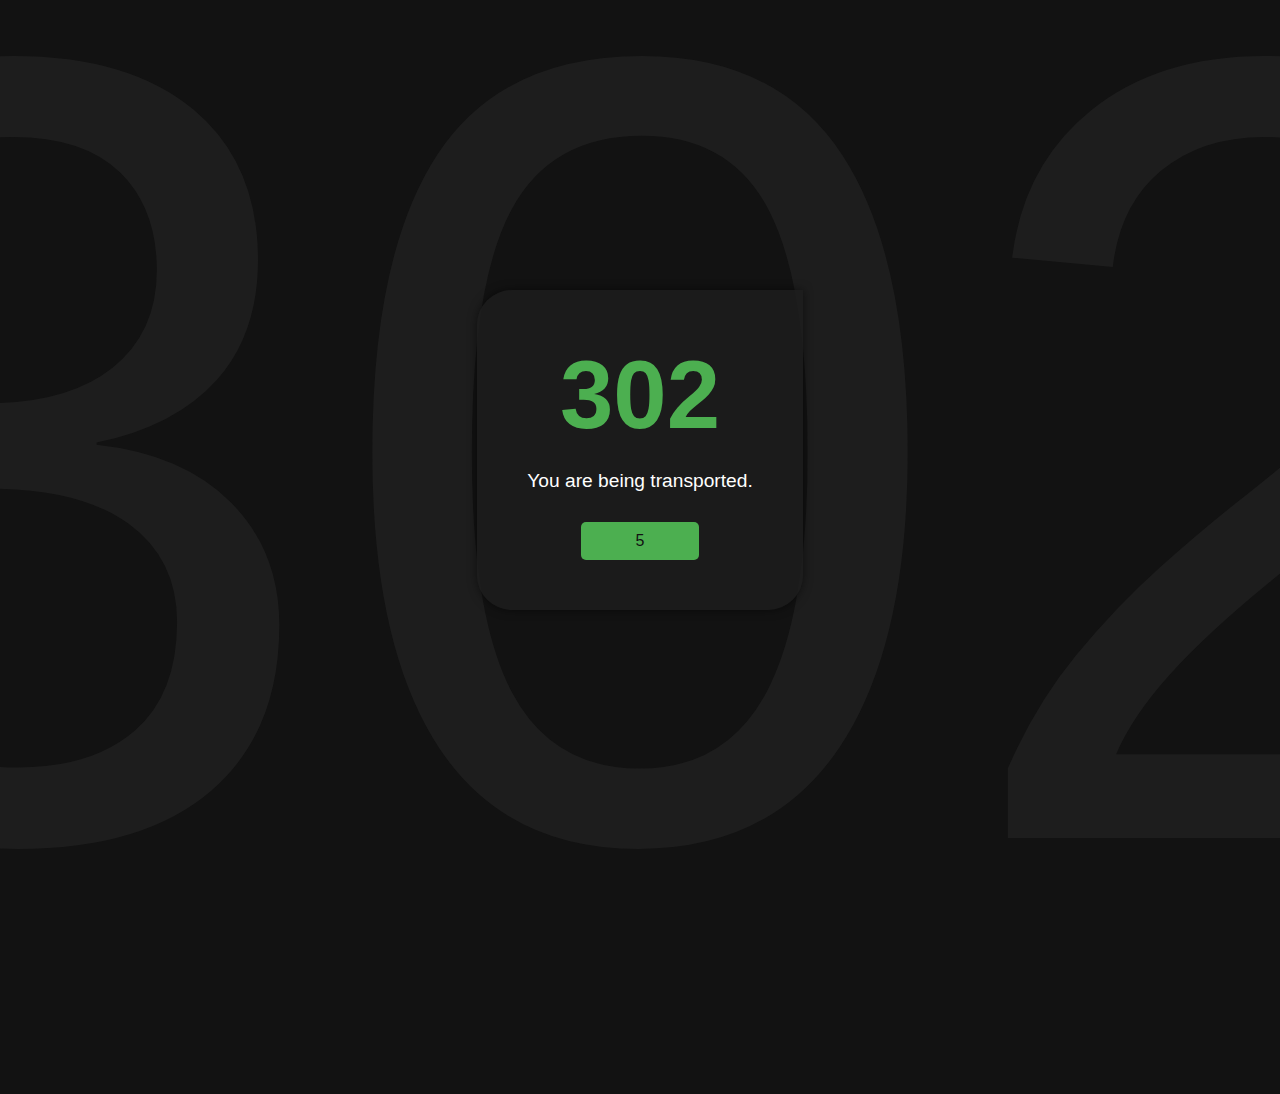
<file: pages/302.html>
<!DOCTYPE html>
<html lang="en">

<head>

    <meta charset="UTF-8">
    <meta name="viewport" content="width=device-width, initial-scale=1.0">
    <meta name="description" content="IsolateErrorPages v1.1">
    <title>Special Transport</title>
    <!--Internal Style-->
    <style>
        /* Basic reset for box-sizing and margin/padding */
        * {
            box-sizing: border-box;
            margin: 0;
            padding: 0;
        }

        /* Styling for the body */
        body {
            font-family: 'Arial', sans-serif;
            background-color: #121212; /* Dark background color */
            color: #ffffff; /* Light text color */
            display: flex;
            justify-content: center;
            align-items: center;
            height: 100vh;
            margin: 0;
            position: relative;
            overflow: hidden; /* Hide overflow from background text */
        }

        /* Background text for the body */
        body::before {
            content: "302";
            position: absolute;
            top: 50%;
            left: 50%;
            transform: translate(-50%, -50%);
            font-size: 70rem;
            color: rgba(125, 125, 125, 0.1); /* Faint white color */
            white-space: nowrap;
        }

        /* Container for the special transport content */
        .container {
            text-align: center;
            padding: 50px;
            border-radius: 35px 0 35px 35px;
            background-color: rgba(30, 30, 30, 0.8); /* Slightly lighter dark color with opacity */
            box-shadow: 0 0 10px rgba(0, 0, 0, 0.5); /* Shadow for depth */
            z-index: 1; /* Ensure content appears above background text */
        }

        /* Main message */
        .container h1 {
            font-size: 6rem;
            margin-bottom: 20px;
            color: #4CAF50; /* Green color for emphasis */
        }

        /* Description */
        .container p {
            font-size: 1.2rem;
            margin-bottom: 30px;
        }

        /* Home button styling */
        .container a {
            display: inline-block;
            padding: 10px 55px;
            font-size: 1rem;
            color: #121212; /* Dark text color */
            background-color: #4CAF50; /* Red background color */
            text-decoration: none;
            border-radius: 5px;
            transition: background-color 0.3s, color 0.3s;
        }

        /* Home button hover effect */
        .container a:hover {
            background-color: #4CAF50; /* Darker red on hover */
            color: #ffffff; /* Light text color on hover */
        }
    </style>

</head>

<body>

<div class="container">

    <h1>302</h1>
    <p>You are being transported.</p>
    <a href="/" id="countdown">5</a>

</div>

<script>
    // Countdown timer
    let count = 5; // Countdown duration in seconds
    const countdownElement = document.getElementById('countdown');

    const countdownInterval = setInterval(() => {
        count--;
        countdownElement.textContent = count;

        if (count <= 0) {
            clearInterval(countdownInterval);
            window.location.href = '/'; // Redirect after countdown
        }
    }, 1000);
</script>

</body>
</html>
</file>
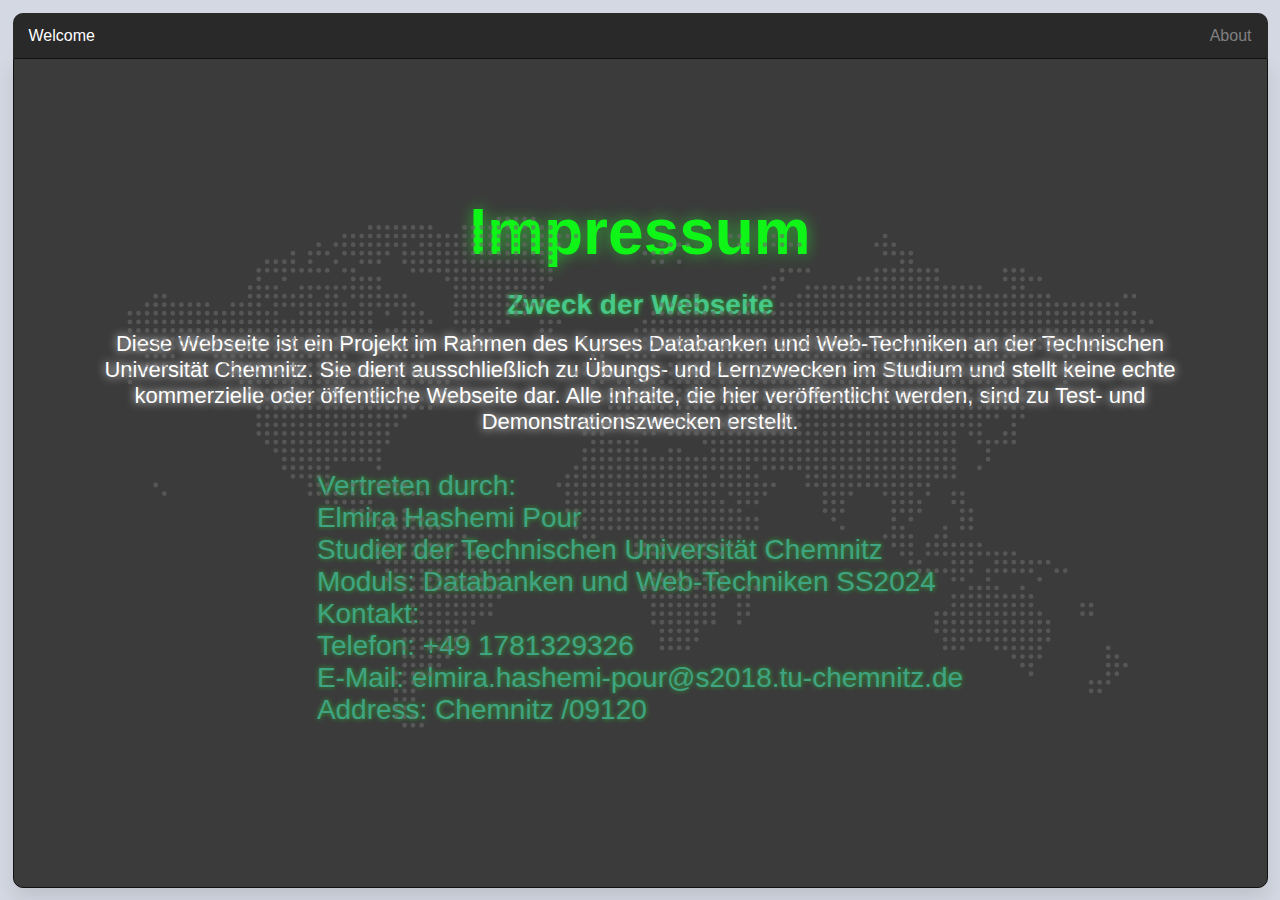
<file: pages/about.html>
<!DOCTYPE html>
<html lang="en">

<head>

    <meta charset="UTF-8">
    <meta name="viewport" content="width=device-width, initial-scale=1">
    <meta name="description" content="v1.0">
    <title>About</title>
    <!--External Style-->
    <link rel="stylesheet" type="text/css" href="style.css">
    <!-- Internal Style-->
    <style>
        .boxHolder {
            /*overflow: scroll !important;*/
        }

        h1.present {
            font-size: 64px;
            text-align: center;
            color: #0ef517;
            text-shadow: 0 0 15px #2faa34;
        }


        h2.present {
            font-size: 28px;
            text-align: center;
            color: rgba(85, 255, 196, 0.6);
            text-shadow: 0 0 5px #2fa934;
        }

        p.present {
            font-size: 22px;
            padding: 0 50px;
        }

        p.info {
            font-size: 28px;
            padding: 0 25px;
            text-align: left;
            color: rgb(63, 164, 131);
            text-shadow: 0 0 5px #2fa934;
        }
    </style>
    <!--External Script-->
    <script src="./script.js" type="text/javascript"></script>
</head>

<body>

<div class="box">

    <!-- Navigation bar -->
    <nav class="nav">
        <ul>
            <li><a href="./index.html">Welcome</a></li>

            <li style="float:right"><a class="active" href="#">About</a></li>
        </ul>
    </nav>

    <!-- Main content holder -->
    <div class="boxHolder">

        <!-- SVG map content -->
        <div class=map_container>
            <svg width="100%" height="100%"
                 viewBox="-15 -15 862.77 444.9" preserveAspectRatio="xMinYMin meet">
                <path d="M830.82 83.6a1.95 1.95 0 1 1 0 3.9 1.95 1.95 0 0 1 0-3.9zm-6.98 0a1.95 1.95 0 1 1 0 3.9 1.95 1.95 0 0 1 0-3.9zm0 6.98a1.95 1.95 0 1 1 0 3.9 1.95 1.95 0 0 1 0-3.9zm-6.88-27.83a1.95 1.95 0 1 1 0 3.9 1.95 1.95 0 0 1 0-3.9zm0 13.86a1.95 1.95 0 1 1 0 3.9 1.95 1.95 0 0 1 0-3.9zm0 6.99a1.95 1.95 0 1 1 0 3.9 1.95 1.95 0 0 1 0-3.9zm-6.98-20.85a1.95 1.95 0 1 1 0 3.9 1.95 1.95 0 0 1 0-3.9zm0 13.86a1.95 1.95 0 1 1 0 3.9 1.95 1.95 0 0 1 0-3.9zm0 6.99a1.95 1.95 0 1 1 0 3.9 1.95 1.95 0 0 1 0-3.9zm0 6.98a1.95 1.95 0 1 1 0 3.9 1.95 1.95 0 0 1 0-3.9zm0 6.98a1.95 1.95 0 1 1 0 3.9 1.95 1.95 0 0 1 0-3.9zm0 264.65a1.95 1.95 0 1 1 0 3.9 1.95 1.95 0 0 1 0-3.9zm-6.99-292.58a1.95 1.95 0 1 1 0 3.9 1.95 1.95 0 0 1 0-3.9zm0 6.98a1.95 1.95 0 1 1 0 3.9 1.95 1.95 0 0 1 0-3.9zm0 6.99a1.95 1.95 0 1 1 0 3.9 1.95 1.95 0 0 1 0-3.9zm0 6.98a1.95 1.95 0 1 1 0 3.9 1.95 1.95 0 0 1 0-3.9zm0 6.98a1.95 1.95 0 1 1 0 3.9 1.95 1.95 0 0 1 0-3.9zm0 257.67a1.95 1.95 0 1 1 0 3.9 1.95 1.95 0 0 1 0-3.9zm0 6.98a1.95 1.95 0 1 1 0 3.9 1.95 1.95 0 0 1 0-3.9zm0 6.99a1.95 1.95 0 1 1 0 3.9 1.95 1.95 0 0 1 0-3.9zm-6.98-299.57a1.95 1.95 0 1 1 0 3.9 1.95 1.95 0 0 1 0-3.9zm0 6.98a1.95 1.95 0 1 1 0 3.9 1.95 1.95 0 0 1 0-3.9zm0 6.99a1.95 1.95 0 1 1 0 3.9 1.95 1.95 0 0 1 0-3.9zm0 6.98a1.95 1.95 0 1 1 0 3.9 1.95 1.95 0 0 1 0-3.9zm0 6.98a1.95 1.95 0 1 1 0 3.9 1.95 1.95 0 0 1 0-3.9zm0 250.69a1.95 1.95 0 1 1 0 3.9 1.95 1.95 0 0 1 0-3.9zm0 6.98a1.95 1.95 0 1 1 0 3.9 1.95 1.95 0 0 1 0-3.9zm0 6.98a1.95 1.95 0 1 1 0 3.9 1.95 1.95 0 0 1 0-3.9zm0 6.99a1.95 1.95 0 1 1 0 3.9 1.95 1.95 0 0 1 0-3.9zm0 6.98a1.95 1.95 0 1 1 0 3.9 1.95 1.95 0 0 1 0-3.9zm-6.99-306.55a1.95 1.95 0 1 1 0 3.9 1.95 1.95 0 0 1 0-3.9zm0 6.98a1.95 1.95 0 1 1 0 3.9 1.95 1.95 0 0 1 0-3.9zm0 6.99a1.95 1.95 0 1 1 0 3.9 1.95 1.95 0 0 1 0-3.9zm0 6.98a1.95 1.95 0 1 1 0 3.9 1.95 1.95 0 0 1 0-3.9zm0 6.98a1.95 1.95 0 1 1 0 3.9 1.95 1.95 0 0 1 0-3.9zm0 6.99a1.95 1.95 0 1 1 0 3.9 1.95 1.95 0 0 1 0-3.9zm0 271.63a1.95 1.95 0 1 1 0 3.9 1.95 1.95 0 0 1 0-3.9zm0 6.99a1.95 1.95 0 1 1 0 3.9 1.95 1.95 0 0 1 0-3.9zm-6.88-313.54a1.95 1.95 0 1 1 0 3.9 1.95 1.95 0 0 1 0-3.9zm0 6.98a1.95 1.95 0 1 1 0 3.9 1.95 1.95 0 0 1 0-3.9zm0 6.99a1.95 1.95 0 1 1 0 3.9 1.95 1.95 0 0 1 0-3.9zm0 6.98a1.95 1.95 0 1 1 0 3.9 1.95 1.95 0 0 1 0-3.9zm0 6.98a1.95 1.95 0 1 1 0 3.9 1.95 1.95 0 0 1 0-3.9zm0 6.99a1.95 1.95 0 1 1 0 3.9 1.95 1.95 0 0 1 0-3.9zm0 208.88a1.95 1.95 0 1 1 0 3.9 1.95 1.95 0 0 1 0-3.9zm0 6.99a1.95 1.95 0 1 1 0 3.9 1.95 1.95 0 0 1 0-3.9zm0 55.76a1.95 1.95 0 1 1 0 3.9 1.95 1.95 0 0 1 0-3.9zm0 6.99a1.95 1.95 0 1 1 0 3.9 1.95 1.95 0 0 1 0-3.9zm-6.98-313.54a1.95 1.95 0 1 1 0 3.9 1.95 1.95 0 0 1 0-3.9zm0 6.98a1.95 1.95 0 1 1 0 3.9 1.95 1.95 0 0 1 0-3.9zm0 6.99a1.95 1.95 0 1 1 0 3.9 1.95 1.95 0 0 1 0-3.9zm0 6.98a1.95 1.95 0 1 1 0 3.9 1.95 1.95 0 0 1 0-3.9zm0 6.98a1.95 1.95 0 1 1 0 3.9 1.95 1.95 0 0 1 0-3.9zm0 6.99a1.95 1.95 0 1 1 0 3.9 1.95 1.95 0 0 1 0-3.9zm0 208.88a1.95 1.95 0 1 1 0 3.9 1.95 1.95 0 0 1 0-3.9zm0 6.99a1.95 1.95 0 1 1 0 3.9 1.95 1.95 0 0 1 0-3.9zm-6.98-250.8a1.95 1.95 0 1 1 0 3.91 1.95 1.95 0 0 1 0-3.9zm0 7a1.95 1.95 0 1 1 0 3.9 1.95 1.95 0 0 1 0-3.9zm0 6.98a1.95 1.95 0 1 1 0 3.9 1.95 1.95 0 0 1 0-3.9zm0 6.98a1.95 1.95 0 1 1 0 3.9 1.95 1.95 0 0 1 0-3.9zm0 6.98a1.95 1.95 0 1 1 0 3.9 1.95 1.95 0 0 1 0-3.9zm0 6.99a1.95 1.95 0 1 1 0 3.9 1.95 1.95 0 0 1 0-3.9zm0 6.88a1.95 1.95 0 1 1 0 3.9 1.95 1.95 0 0 1 0-3.9zm0 6.98a1.95 1.95 0 1 1 0 3.9 1.95 1.95 0 0 1 0-3.9zm0 6.98a1.95 1.95 0 1 1 0 3.9 1.95 1.95 0 0 1 0-3.9zm-6.99-55.76a1.95 1.95 0 1 1 0 3.9 1.95 1.95 0 0 1 0-3.9zm0 6.98a1.95 1.95 0 1 1 0 3.9 1.95 1.95 0 0 1 0-3.9zm0 6.99a1.95 1.95 0 1 1 0 3.9 1.95 1.95 0 0 1 0-3.9zm0 6.98a1.95 1.95 0 1 1 0 3.9 1.95 1.95 0 0 1 0-3.9zm0 6.98a1.95 1.95 0 1 1 0 3.9 1.95 1.95 0 0 1 0-3.9zm0 13.87a1.95 1.95 0 1 1 0 3.9 1.95 1.95 0 0 1 0-3.9zm0 6.98a1.95 1.95 0 1 1 0 3.9 1.95 1.95 0 0 1 0-3.9zm0 6.98a1.95 1.95 0 1 1 0 3.9 1.95 1.95 0 0 1 0-3.9zm0 6.99a1.95 1.95 0 1 1 0 3.9 1.95 1.95 0 0 1 0-3.9zm0 153.22a1.95 1.95 0 1 1 0 3.9 1.95 1.95 0 0 1 0-3.9zm-6.98-215.97a1.95 1.95 0 1 1 0 3.9 1.95 1.95 0 0 1 0-3.9zm0 6.98a1.95 1.95 0 1 1 0 3.9 1.95 1.95 0 0 1 0-3.9zm0 6.99a1.95 1.95 0 1 1 0 3.9 1.95 1.95 0 0 1 0-3.9zm0 6.98a1.95 1.95 0 1 1 0 3.9 1.95 1.95 0 0 1 0-3.9zm0 6.98a1.95 1.95 0 1 1 0 3.9 1.95 1.95 0 0 1 0-3.9zm0 6.99a1.95 1.95 0 1 1 0 3.9 1.95 1.95 0 0 1 0-3.9zm0 20.84a1.95 1.95 0 1 1 0 3.9 1.95 1.95 0 0 1 0-3.9zm0 160.21a1.95 1.95 0 1 1 0 3.9 1.95 1.95 0 0 1 0-3.9zm-6.98-222.85a1.95 1.95 0 1 1 0 3.9 1.95 1.95 0 0 1 0-3.9zm0 6.88a1.95 1.95 0 1 1 0 3.9 1.95 1.95 0 0 1 0-3.9zm0 6.98a1.95 1.95 0 1 1 0 3.9 1.95 1.95 0 0 1 0-3.9zm0 6.99a1.95 1.95 0 1 1 0 3.9 1.95 1.95 0 0 1 0-3.9zm0 6.98a1.95 1.95 0 1 1 0 3.9 1.95 1.95 0 0 1 0-3.9zm0 6.98a1.95 1.95 0 1 1 0 3.9 1.95 1.95 0 0 1 0-3.9zm0 6.99a1.95 1.95 0 1 1 0 3.9 1.95 1.95 0 0 1 0-3.9zm0 174.07a1.95 1.95 0 1 1 0 3.9 1.95 1.95 0 0 1 0-3.9zm0 48.78a1.95 1.95 0 1 1 0 3.9 1.95 1.95 0 0 1 0-3.9zm0 6.98a1.95 1.95 0 1 1 0 3.9 1.95 1.95 0 0 1 0-3.9zm0 6.99a1.95 1.95 0 1 1 0 3.9 1.95 1.95 0 0 1 0-3.9zm-6.88-292.59a1.95 1.95 0 1 1 0 3.9 1.95 1.95 0 0 1 0-3.9zm0 13.97a1.95 1.95 0 1 1 0 3.9 1.95 1.95 0 0 1 0-3.9zm0 6.88a1.95 1.95 0 1 1 0 3.9 1.95 1.95 0 0 1 0-3.9zm0 6.98a1.95 1.95 0 1 1 0 3.9 1.95 1.95 0 0 1 0-3.9zm0 6.99a1.95 1.95 0 1 1 0 3.9 1.95 1.95 0 0 1 0-3.9zm0 6.98a1.95 1.95 0 1 1 0 3.9 1.95 1.95 0 0 1 0-3.9zm0 6.98a1.95 1.95 0 1 1 0 3.9 1.95 1.95 0 0 1 0-3.9zm0 6.99a1.95 1.95 0 1 1 0 3.9 1.95 1.95 0 0 1 0-3.9zm0 174.07a1.95 1.95 0 1 1 0 3.9 1.95 1.95 0 0 1 0-3.9zm0 13.96a1.95 1.95 0 1 1 0 3.9 1.95 1.95 0 0 1 0-3.9zm0 27.84a1.95 1.95 0 1 1 0 3.9 1.95 1.95 0 0 1 0-3.9zm0 6.98a1.95 1.95 0 1 1 0 3.9 1.95 1.95 0 0 1 0-3.9zm0 6.98a1.95 1.95 0 1 1 0 3.9 1.95 1.95 0 0 1 0-3.9zm0 6.99a1.95 1.95 0 1 1 0 3.9 1.95 1.95 0 0 1 0-3.9zm0 6.88a1.95 1.95 0 1 1 0 3.9 1.95 1.95 0 0 1 0-3.9zm0 6.98a1.95 1.95 0 1 1 0 3.9 1.95 1.95 0 0 1 0-3.9zm-6.99-306.45a1.95 1.95 0 1 1 0 3.9 1.95 1.95 0 0 1 0-3.9zm0 13.97a1.95 1.95 0 1 1 0 3.9 1.95 1.95 0 0 1 0-3.9zm0 6.88a1.95 1.95 0 1 1 0 3.9 1.95 1.95 0 0 1 0-3.9zm0 6.98a1.95 1.95 0 1 1 0 3.9 1.95 1.95 0 0 1 0-3.9zm0 6.99a1.95 1.95 0 1 1 0 3.9 1.95 1.95 0 0 1 0-3.9zm0 6.98a1.95 1.95 0 1 1 0 3.9 1.95 1.95 0 0 1 0-3.9zm0 6.98a1.95 1.95 0 1 1 0 3.9 1.95 1.95 0 0 1 0-3.9zm0 6.99a1.95 1.95 0 1 1 0 3.9 1.95 1.95 0 0 1 0-3.9zm0 174.07a1.95 1.95 0 1 1 0 3.9 1.95 1.95 0 0 1 0-3.9zm0 6.98a1.95 1.95 0 1 1 0 3.9 1.95 1.95 0 0 1 0-3.9zm0 20.85a1.95 1.95 0 1 1 0 3.9 1.95 1.95 0 0 1 0-3.9zm0 6.98a1.95 1.95 0 1 1 0 3.9 1.95 1.95 0 0 1 0-3.9zm0 6.99a1.95 1.95 0 1 1 0 3.9 1.95 1.95 0 0 1 0-3.9zm0 6.98a1.95 1.95 0 1 1 0 3.9 1.95 1.95 0 0 1 0-3.9zm0 6.98a1.95 1.95 0 1 1 0 3.9 1.95 1.95 0 0 1 0-3.9zm0 6.99a1.95 1.95 0 1 1 0 3.9 1.95 1.95 0 0 1 0-3.9zm0 6.88a1.95 1.95 0 1 1 0 3.9 1.95 1.95 0 0 1 0-3.9zm0 6.98a1.95 1.95 0 1 1 0 3.9 1.95 1.95 0 0 1 0-3.9zm0 6.98a1.95 1.95 0 1 1 0 3.9 1.95 1.95 0 0 1 0-3.9zm0 6.99a1.95 1.95 0 1 1 0 3.9 1.95 1.95 0 0 1 0-3.9zm-6.98-327.4a1.95 1.95 0 1 1 0 3.9 1.95 1.95 0 0 1 0-3.9zm0 6.98a1.95 1.95 0 1 1 0 3.9 1.95 1.95 0 0 1 0-3.9zm0 6.98a1.95 1.95 0 1 1 0 3.9 1.95 1.95 0 0 1 0-3.9zm0 6.99a1.95 1.95 0 1 1 0 3.9 1.95 1.95 0 0 1 0-3.9zm0 6.88a1.95 1.95 0 1 1 0 3.9 1.95 1.95 0 0 1 0-3.9zm0 6.98a1.95 1.95 0 1 1 0 3.9 1.95 1.95 0 0 1 0-3.9zm0 6.99a1.95 1.95 0 1 1 0 3.9 1.95 1.95 0 0 1 0-3.9zm0 6.98a1.95 1.95 0 1 1 0 3.9 1.95 1.95 0 0 1 0-3.9zm0 6.98a1.95 1.95 0 1 1 0 3.9 1.95 1.95 0 0 1 0-3.9zm0 6.99a1.95 1.95 0 1 1 0 3.9 1.95 1.95 0 0 1 0-3.9zm0 27.83a1.95 1.95 0 1 1 0 3.9 1.95 1.95 0 0 1 0-3.9zm0 6.98a1.95 1.95 0 1 1 0 3.9 1.95 1.95 0 0 1 0-3.9zm0 6.88a1.95 1.95 0 1 1 0 3.9 1.95 1.95 0 0 1 0-3.9zm0 6.98a1.95 1.95 0 1 1 0 3.9 1.95 1.95 0 0 1 0-3.9zm0 6.99a1.95 1.95 0 1 1 0 3.9 1.95 1.95 0 0 1 0-3.9zm0 118.4a1.95 1.95 0 1 1 0 3.91 1.95 1.95 0 0 1 0-3.9zm0 7a1.95 1.95 0 1 1 0 3.9 1.95 1.95 0 0 1 0-3.9zm0 13.96a1.95 1.95 0 1 1 0 3.9 1.95 1.95 0 0 1 0-3.9zm0 6.88a1.95 1.95 0 1 1 0 3.9 1.95 1.95 0 0 1 0-3.9zm0 6.98a1.95 1.95 0 1 1 0 3.9 1.95 1.95 0 0 1 0-3.9zm0 6.99a1.95 1.95 0 1 1 0 3.9 1.95 1.95 0 0 1 0-3.9zm0 6.98a1.95 1.95 0 1 1 0 3.9 1.95 1.95 0 0 1 0-3.9zm0 6.98a1.95 1.95 0 1 1 0 3.9 1.95 1.95 0 0 1 0-3.9zm0 6.99a1.95 1.95 0 1 1 0 3.9 1.95 1.95 0 0 1 0-3.9zm0 6.88a1.95 1.95 0 1 1 0 3.9 1.95 1.95 0 0 1 0-3.9zm0 6.98a1.95 1.95 0 1 1 0 3.9 1.95 1.95 0 0 1 0-3.9zm0 6.98a1.95 1.95 0 1 1 0 3.9 1.95 1.95 0 0 1 0-3.9zM719.4 41.8a1.95 1.95 0 1 1 0 3.9 1.95 1.95 0 0 1 0-3.9zm0 6.98a1.95 1.95 0 1 1 0 3.9 1.95 1.95 0 0 1 0-3.9zm0 6.98a1.95 1.95 0 1 1 0 3.9 1.95 1.95 0 0 1 0-3.9zm0 6.99a1.95 1.95 0 1 1 0 3.9 1.95 1.95 0 0 1 0-3.9zm0 6.88a1.95 1.95 0 1 1 0 3.9 1.95 1.95 0 0 1 0-3.9zm0 6.98a1.95 1.95 0 1 1 0 3.9 1.95 1.95 0 0 1 0-3.9zm0 6.99a1.95 1.95 0 1 1 0 3.9 1.95 1.95 0 0 1 0-3.9zm0 6.98a1.95 1.95 0 1 1 0 3.9 1.95 1.95 0 0 1 0-3.9zm0 6.98a1.95 1.95 0 1 1 0 3.9 1.95 1.95 0 0 1 0-3.9zm0 6.99a1.95 1.95 0 1 1 0 3.9 1.95 1.95 0 0 1 0-3.9zm0 6.88a1.95 1.95 0 1 1 0 3.9 1.95 1.95 0 0 1 0-3.9zm0 13.96a1.95 1.95 0 1 1 0 3.9 1.95 1.95 0 0 1 0-3.9zm0 6.99a1.95 1.95 0 1 1 0 3.9 1.95 1.95 0 0 1 0-3.9zm0 6.98a1.95 1.95 0 1 1 0 3.9 1.95 1.95 0 0 1 0-3.9zm0 6.88a1.95 1.95 0 1 1 0 3.9 1.95 1.95 0 0 1 0-3.9zm0 6.98a1.95 1.95 0 1 1 0 3.9 1.95 1.95 0 0 1 0-3.9zm0 6.99a1.95 1.95 0 1 1 0 3.9 1.95 1.95 0 0 1 0-3.9zm0 6.98a1.95 1.95 0 1 1 0 3.9 1.95 1.95 0 0 1 0-3.9zm0 6.99a1.95 1.95 0 1 1 0 3.9 1.95 1.95 0 0 1 0-3.9zm0 6.98a1.95 1.95 0 1 1 0 3.9 1.95 1.95 0 0 1 0-3.9zm0 90.47a1.95 1.95 0 1 1 0 3.9 1.95 1.95 0 0 1 0-3.9zm0 6.99a1.95 1.95 0 1 1 0 3.9 1.95 1.95 0 0 1 0-3.9zm0 6.98a1.95 1.95 0 1 1 0 3.9 1.95 1.95 0 0 1 0-3.9zm0 20.85a1.95 1.95 0 1 1 0 3.9 1.95 1.95 0 0 1 0-3.9zm0 6.98a1.95 1.95 0 1 1 0 3.9 1.95 1.95 0 0 1 0-3.9zm0 6.99a1.95 1.95 0 1 1 0 3.9 1.95 1.95 0 0 1 0-3.9zm0 6.98a1.95 1.95 0 1 1 0 3.9 1.95 1.95 0 0 1 0-3.9zm0 6.98a1.95 1.95 0 1 1 0 3.9 1.95 1.95 0 0 1 0-3.9zm0 6.99a1.95 1.95 0 1 1 0 3.9 1.95 1.95 0 0 1 0-3.9zm0 6.88a1.95 1.95 0 1 1 0 3.9 1.95 1.95 0 0 1 0-3.9zm0 6.98a1.95 1.95 0 1 1 0 3.9 1.95 1.95 0 0 1 0-3.9zm-7-313.43a1.95 1.95 0 1 1 0 3.9 1.95 1.95 0 0 1 0-3.9zm0 6.98a1.95 1.95 0 1 1 0 3.9 1.95 1.95 0 0 1 0-3.9zm0 13.97a1.95 1.95 0 1 1 0 3.9 1.95 1.95 0 0 1 0-3.9zm0 6.88a1.95 1.95 0 1 1 0 3.9 1.95 1.95 0 0 1 0-3.9zm0 6.98a1.95 1.95 0 1 1 0 3.9 1.95 1.95 0 0 1 0-3.9zm0 6.99a1.95 1.95 0 1 1 0 3.9 1.95 1.95 0 0 1 0-3.9zm0 6.98a1.95 1.95 0 1 1 0 3.9 1.95 1.95 0 0 1 0-3.9zm0 6.98a1.95 1.95 0 1 1 0 3.9 1.95 1.95 0 0 1 0-3.9zm0 6.99a1.95 1.95 0 1 1 0 3.9 1.95 1.95 0 0 1 0-3.9zm0 6.88a1.95 1.95 0 1 1 0 3.9 1.95 1.95 0 0 1 0-3.9zm0 6.98a1.95 1.95 0 1 1 0 3.9 1.95 1.95 0 0 1 0-3.9zm0 6.98a1.95 1.95 0 1 1 0 3.9 1.95 1.95 0 0 1 0-3.9zm0 6.99a1.95 1.95 0 1 1 0 3.9 1.95 1.95 0 0 1 0-3.9zm0 6.98a1.95 1.95 0 1 1 0 3.9 1.95 1.95 0 0 1 0-3.9zm0 6.88a1.95 1.95 0 1 1 0 3.9 1.95 1.95 0 0 1 0-3.9zm0 6.98a1.95 1.95 0 1 1 0 3.9 1.95 1.95 0 0 1 0-3.9zm0 20.96a1.95 1.95 0 1 1 0 3.9 1.95 1.95 0 0 1 0-3.9zm0 6.98a1.95 1.95 0 1 1 0 3.9 1.95 1.95 0 0 1 0-3.9zm0 90.47a1.95 1.95 0 1 1 0 3.9 1.95 1.95 0 0 1 0-3.9zm0 6.99a1.95 1.95 0 1 1 0 3.9 1.95 1.95 0 0 1 0-3.9zm0 6.98a1.95 1.95 0 1 1 0 3.9 1.95 1.95 0 0 1 0-3.9zm0 20.85a1.95 1.95 0 1 1 0 3.9 1.95 1.95 0 0 1 0-3.9zm0 6.98a1.95 1.95 0 1 1 0 3.9 1.95 1.95 0 0 1 0-3.9zm0 6.99a1.95 1.95 0 1 1 0 3.9 1.95 1.95 0 0 1 0-3.9zm0 6.98a1.95 1.95 0 1 1 0 3.9 1.95 1.95 0 0 1 0-3.9zm0 6.98a1.95 1.95 0 1 1 0 3.9 1.95 1.95 0 0 1 0-3.9zm0 6.99a1.95 1.95 0 1 1 0 3.9 1.95 1.95 0 0 1 0-3.9zm0 6.88a1.95 1.95 0 1 1 0 3.9 1.95 1.95 0 0 1 0-3.9zm-6.98-285.5a1.95 1.95 0 1 1 0 3.9 1.95 1.95 0 0 1 0-3.9zm0 6.88a1.95 1.95 0 1 1 0 3.9 1.95 1.95 0 0 1 0-3.9zm0 6.98a1.95 1.95 0 1 1 0 3.9 1.95 1.95 0 0 1 0-3.9zm0 6.99a1.95 1.95 0 1 1 0 3.9 1.95 1.95 0 0 1 0-3.9zm0 6.98a1.95 1.95 0 1 1 0 3.9 1.95 1.95 0 0 1 0-3.9zm0 6.98a1.95 1.95 0 1 1 0 3.9 1.95 1.95 0 0 1 0-3.9zm0 6.99a1.95 1.95 0 1 1 0 3.9 1.95 1.95 0 0 1 0-3.9zm0 6.88a1.95 1.95 0 1 1 0 3.9 1.95 1.95 0 0 1 0-3.9zm0 6.98a1.95 1.95 0 1 1 0 3.9 1.95 1.95 0 0 1 0-3.9zm0 6.98a1.95 1.95 0 1 1 0 3.9 1.95 1.95 0 0 1 0-3.9zm0 6.99a1.95 1.95 0 1 1 0 3.9 1.95 1.95 0 0 1 0-3.9zm0 6.98a1.95 1.95 0 1 1 0 3.9 1.95 1.95 0 0 1 0-3.9zm0 6.88a1.95 1.95 0 1 1 0 3.9 1.95 1.95 0 0 1 0-3.9zm0 6.98a1.95 1.95 0 1 1 0 3.9 1.95 1.95 0 0 1 0-3.9zm0 6.99a1.95 1.95 0 1 1 0 3.9 1.95 1.95 0 0 1 0-3.9zm0 20.95a1.95 1.95 0 1 1 0 3.9 1.95 1.95 0 0 1 0-3.9zm0 90.47a1.95 1.95 0 1 1 0 3.9 1.95 1.95 0 0 1 0-3.9zm0 6.99a1.95 1.95 0 1 1 0 3.9 1.95 1.95 0 0 1 0-3.9zm0 6.98a1.95 1.95 0 1 1 0 3.9 1.95 1.95 0 0 1 0-3.9zm0 13.97a1.95 1.95 0 1 1 0 3.9 1.95 1.95 0 0 1 0-3.9zm0 6.88a1.95 1.95 0 1 1 0 3.9 1.95 1.95 0 0 1 0-3.9zm0 6.98a1.95 1.95 0 1 1 0 3.9 1.95 1.95 0 0 1 0-3.9zm0 6.99a1.95 1.95 0 1 1 0 3.9 1.95 1.95 0 0 1 0-3.9zm0 6.98a1.95 1.95 0 1 1 0 3.9 1.95 1.95 0 0 1 0-3.9zm0 6.98a1.95 1.95 0 1 1 0 3.9 1.95 1.95 0 0 1 0-3.9zm0 6.99a1.95 1.95 0 1 1 0 3.9 1.95 1.95 0 0 1 0-3.9zm0 6.88a1.95 1.95 0 1 1 0 3.9 1.95 1.95 0 0 1 0-3.9zm-6.88-285.5a1.95 1.95 0 1 1 0 3.9 1.95 1.95 0 0 1 0-3.9zm0 6.88a1.95 1.95 0 1 1 0 3.9 1.95 1.95 0 0 1 0-3.9zm0 6.98a1.95 1.95 0 1 1 0 3.9 1.95 1.95 0 0 1 0-3.9zm0 6.99a1.95 1.95 0 1 1 0 3.9 1.95 1.95 0 0 1 0-3.9zm0 6.98a1.95 1.95 0 1 1 0 3.9 1.95 1.95 0 0 1 0-3.9zm0 6.98a1.95 1.95 0 1 1 0 3.9 1.95 1.95 0 0 1 0-3.9zm0 6.99a1.95 1.95 0 1 1 0 3.9 1.95 1.95 0 0 1 0-3.9zm0 6.88a1.95 1.95 0 1 1 0 3.9 1.95 1.95 0 0 1 0-3.9zm0 6.98a1.95 1.95 0 1 1 0 3.9 1.95 1.95 0 0 1 0-3.9zm0 6.98a1.95 1.95 0 1 1 0 3.9 1.95 1.95 0 0 1 0-3.9zm0 6.99a1.95 1.95 0 1 1 0 3.9 1.95 1.95 0 0 1 0-3.9zm0 6.98a1.95 1.95 0 1 1 0 3.9 1.95 1.95 0 0 1 0-3.9zm0 6.88a1.95 1.95 0 1 1 0 3.9 1.95 1.95 0 0 1 0-3.9zm0 6.98a1.95 1.95 0 1 1 0 3.9 1.95 1.95 0 0 1 0-3.9zm0 6.99a1.95 1.95 0 1 1 0 3.9 1.95 1.95 0 0 1 0-3.9zm0 20.95a1.95 1.95 0 1 1 0 3.9 1.95 1.95 0 0 1 0-3.9zm0 6.88a1.95 1.95 0 1 1 0 3.9 1.95 1.95 0 0 1 0-3.9zm0 6.98a1.95 1.95 0 1 1 0 3.9 1.95 1.95 0 0 1 0-3.9zm0 76.61a1.95 1.95 0 1 1 0 3.9 1.95 1.95 0 0 1 0-3.9zm0 13.97a1.95 1.95 0 1 1 0 3.9 1.95 1.95 0 0 1 0-3.9zm0 6.98a1.95 1.95 0 1 1 0 3.9 1.95 1.95 0 0 1 0-3.9zm0 6.99a1.95 1.95 0 1 1 0 3.9 1.95 1.95 0 0 1 0-3.9zm0 6.88a1.95 1.95 0 1 1 0 3.9 1.95 1.95 0 0 1 0-3.9zm0 6.98a1.95 1.95 0 1 1 0 3.9 1.95 1.95 0 0 1 0-3.9zm0 6.99a1.95 1.95 0 1 1 0 3.9 1.95 1.95 0 0 1 0-3.9zm0 6.98a1.95 1.95 0 1 1 0 3.9 1.95 1.95 0 0 1 0-3.9zm0 6.98a1.95 1.95 0 1 1 0 3.9 1.95 1.95 0 0 1 0-3.9zm0 6.99a1.95 1.95 0 1 1 0 3.9 1.95 1.95 0 0 1 0-3.9zm-6.98-285.6a1.95 1.95 0 1 1 0 3.9 1.95 1.95 0 0 1 0-3.9zm0 6.98a1.95 1.95 0 1 1 0 3.9 1.95 1.95 0 0 1 0-3.9zm0 6.88a1.95 1.95 0 1 1 0 3.9 1.95 1.95 0 0 1 0-3.9zm0 6.98a1.95 1.95 0 1 1 0 3.9 1.95 1.95 0 0 1 0-3.9zm0 6.99a1.95 1.95 0 1 1 0 3.9 1.95 1.95 0 0 1 0-3.9zm0 6.98a1.95 1.95 0 1 1 0 3.9 1.95 1.95 0 0 1 0-3.9zm0 6.98a1.95 1.95 0 1 1 0 3.9 1.95 1.95 0 0 1 0-3.9zm0 6.99a1.95 1.95 0 1 1 0 3.9 1.95 1.95 0 0 1 0-3.9zm0 6.88a1.95 1.95 0 1 1 0 3.9 1.95 1.95 0 0 1 0-3.9zm0 6.98a1.95 1.95 0 1 1 0 3.9 1.95 1.95 0 0 1 0-3.9zm0 6.98a1.95 1.95 0 1 1 0 3.9 1.95 1.95 0 0 1 0-3.9zm0 6.99a1.95 1.95 0 1 1 0 3.9 1.95 1.95 0 0 1 0-3.9zm0 6.98a1.95 1.95 0 1 1 0 3.9 1.95 1.95 0 0 1 0-3.9zm0 6.88a1.95 1.95 0 1 1 0 3.9 1.95 1.95 0 0 1 0-3.9zm0 6.98a1.95 1.95 0 1 1 0 3.9 1.95 1.95 0 0 1 0-3.9zm0 6.99a1.95 1.95 0 1 1 0 3.9 1.95 1.95 0 0 1 0-3.9zm0 6.98a1.95 1.95 0 1 1 0 3.9 1.95 1.95 0 0 1 0-3.9zm0 6.99a1.95 1.95 0 1 1 0 3.9 1.95 1.95 0 0 1 0-3.9zm0 6.98a1.95 1.95 0 1 1 0 3.9 1.95 1.95 0 0 1 0-3.9zm0 20.85a1.95 1.95 0 1 1 0 3.9 1.95 1.95 0 0 1 0-3.9zm0 62.64a1.95 1.95 0 1 1 0 3.9 1.95 1.95 0 0 1 0-3.9zm0 6.99a1.95 1.95 0 1 1 0 3.9 1.95 1.95 0 0 1 0-3.9zm0 27.93a1.95 1.95 0 1 1 0 3.9 1.95 1.95 0 0 1 0-3.9zm0 6.88a1.95 1.95 0 1 1 0 3.9 1.95 1.95 0 0 1 0-3.9zm0 6.98a1.95 1.95 0 1 1 0 3.9 1.95 1.95 0 0 1 0-3.9zm0 6.99a1.95 1.95 0 1 1 0 3.9 1.95 1.95 0 0 1 0-3.9zm0 6.98a1.95 1.95 0 1 1 0 3.9 1.95 1.95 0 0 1 0-3.9zm0 6.98a1.95 1.95 0 1 1 0 3.9 1.95 1.95 0 0 1 0-3.9zm0 6.99a1.95 1.95 0 1 1 0 3.9 1.95 1.95 0 0 1 0-3.9zm-6.99-285.6a1.95 1.95 0 1 1 0 3.9 1.95 1.95 0 0 1 0-3.9zm0 6.98a1.95 1.95 0 1 1 0 3.9 1.95 1.95 0 0 1 0-3.9zm0 6.88a1.95 1.95 0 1 1 0 3.9 1.95 1.95 0 0 1 0-3.9zm0 6.98a1.95 1.95 0 1 1 0 3.9 1.95 1.95 0 0 1 0-3.9zm0 6.99a1.95 1.95 0 1 1 0 3.9 1.95 1.95 0 0 1 0-3.9zm0 6.98a1.95 1.95 0 1 1 0 3.9 1.95 1.95 0 0 1 0-3.9zm0 6.98a1.95 1.95 0 1 1 0 3.9 1.95 1.95 0 0 1 0-3.9zm0 6.99a1.95 1.95 0 1 1 0 3.9 1.95 1.95 0 0 1 0-3.9zm0 6.88a1.95 1.95 0 1 1 0 3.9 1.95 1.95 0 0 1 0-3.9zm0 6.98a1.95 1.95 0 1 1 0 3.9 1.95 1.95 0 0 1 0-3.9zm0 6.98a1.95 1.95 0 1 1 0 3.9 1.95 1.95 0 0 1 0-3.9zm0 6.99a1.95 1.95 0 1 1 0 3.9 1.95 1.95 0 0 1 0-3.9zm0 6.98a1.95 1.95 0 1 1 0 3.9 1.95 1.95 0 0 1 0-3.9zm0 6.88a1.95 1.95 0 1 1 0 3.9 1.95 1.95 0 0 1 0-3.9zm0 6.98a1.95 1.95 0 1 1 0 3.9 1.95 1.95 0 0 1 0-3.9zm0 6.99a1.95 1.95 0 1 1 0 3.9 1.95 1.95 0 0 1 0-3.9zm0 6.98a1.95 1.95 0 1 1 0 3.9 1.95 1.95 0 0 1 0-3.9zm0 6.99a1.95 1.95 0 1 1 0 3.9 1.95 1.95 0 0 1 0-3.9zm0 62.64a1.95 1.95 0 1 1 0 3.9 1.95 1.95 0 0 1 0-3.9zm0 6.98a1.95 1.95 0 1 1 0 3.9 1.95 1.95 0 0 1 0-3.9zm0 6.99a1.95 1.95 0 1 1 0 3.9 1.95 1.95 0 0 1 0-3.9zm0 13.86a1.95 1.95 0 1 1 0 3.9 1.95 1.95 0 0 1 0-3.9zm0 6.99a1.95 1.95 0 1 1 0 3.9 1.95 1.95 0 0 1 0-3.9zm0 6.98a1.95 1.95 0 1 1 0 3.9 1.95 1.95 0 0 1 0-3.9zm0 6.98a1.95 1.95 0 1 1 0 3.9 1.95 1.95 0 0 1 0-3.9zm0 13.97a1.95 1.95 0 1 1 0 3.9 1.95 1.95 0 0 1 0-3.9zm0 6.88a1.95 1.95 0 1 1 0 3.9 1.95 1.95 0 0 1 0-3.9zm0 6.98a1.95 1.95 0 1 1 0 3.9 1.95 1.95 0 0 1 0-3.9zm0 6.99a1.95 1.95 0 1 1 0 3.9 1.95 1.95 0 0 1 0-3.9zm0 6.98a1.95 1.95 0 1 1 0 3.9 1.95 1.95 0 0 1 0-3.9zm0 6.98a1.95 1.95 0 1 1 0 3.9 1.95 1.95 0 0 1 0-3.9zm0 6.99a1.95 1.95 0 1 1 0 3.9 1.95 1.95 0 0 1 0-3.9zm-6.98-285.6a1.95 1.95 0 1 1 0 3.9 1.95 1.95 0 0 1 0-3.9zm0 6.98a1.95 1.95 0 1 1 0 3.9 1.95 1.95 0 0 1 0-3.9zm0 6.88a1.95 1.95 0 1 1 0 3.9 1.95 1.95 0 0 1 0-3.9zm0 6.98a1.95 1.95 0 1 1 0 3.9 1.95 1.95 0 0 1 0-3.9zm0 6.99a1.95 1.95 0 1 1 0 3.9 1.95 1.95 0 0 1 0-3.9zm0 6.98a1.95 1.95 0 1 1 0 3.9 1.95 1.95 0 0 1 0-3.9zm0 6.98a1.95 1.95 0 1 1 0 3.9 1.95 1.95 0 0 1 0-3.9zm0 6.99a1.95 1.95 0 1 1 0 3.9 1.95 1.95 0 0 1 0-3.9zm0 6.88a1.95 1.95 0 1 1 0 3.9 1.95 1.95 0 0 1 0-3.9zm0 6.98a1.95 1.95 0 1 1 0 3.9 1.95 1.95 0 0 1 0-3.9zm0 6.98a1.95 1.95 0 1 1 0 3.9 1.95 1.95 0 0 1 0-3.9zm0 6.99a1.95 1.95 0 1 1 0 3.9 1.95 1.95 0 0 1 0-3.9zm0 6.98a1.95 1.95 0 1 1 0 3.9 1.95 1.95 0 0 1 0-3.9zm0 6.88a1.95 1.95 0 1 1 0 3.9 1.95 1.95 0 0 1 0-3.9zm0 6.98a1.95 1.95 0 1 1 0 3.9 1.95 1.95 0 0 1 0-3.9zm0 6.99a1.95 1.95 0 1 1 0 3.9 1.95 1.95 0 0 1 0-3.9zm0 6.98a1.95 1.95 0 1 1 0 3.9 1.95 1.95 0 0 1 0-3.9zm0 55.77a1.95 1.95 0 1 1 0 3.9 1.95 1.95 0 0 1 0-3.9zm0 6.88a1.95 1.95 0 1 1 0 3.9 1.95 1.95 0 0 1 0-3.9zm0 6.98a1.95 1.95 0 1 1 0 3.9 1.95 1.95 0 0 1 0-3.9zm0 6.98a1.95 1.95 0 1 1 0 3.9 1.95 1.95 0 0 1 0-3.9zm0 6.99a1.95 1.95 0 1 1 0 3.9 1.95 1.95 0 0 1 0-3.9zm0 13.86a1.95 1.95 0 1 1 0 3.9 1.95 1.95 0 0 1 0-3.9zm0 6.99a1.95 1.95 0 1 1 0 3.9 1.95 1.95 0 0 1 0-3.9zm0 6.98a1.95 1.95 0 1 1 0 3.9 1.95 1.95 0 0 1 0-3.9zm0 6.98a1.95 1.95 0 1 1 0 3.9 1.95 1.95 0 0 1 0-3.9zm0 6.98a1.95 1.95 0 1 1 0 3.9 1.95 1.95 0 0 1 0-3.9zm0 13.87a1.95 1.95 0 1 1 0 3.9 1.95 1.95 0 0 1 0-3.9zm0 6.98a1.95 1.95 0 1 1 0 3.9 1.95 1.95 0 0 1 0-3.9zm0 6.99a1.95 1.95 0 1 1 0 3.9 1.95 1.95 0 0 1 0-3.9zm0 6.98a1.95 1.95 0 1 1 0 3.9 1.95 1.95 0 0 1 0-3.9zm0 6.98a1.95 1.95 0 1 1 0 3.9 1.95 1.95 0 0 1 0-3.9zm0 6.99a1.95 1.95 0 1 1 0 3.9 1.95 1.95 0 0 1 0-3.9zm0 6.88a1.95 1.95 0 1 1 0 3.9 1.95 1.95 0 0 1 0-3.9zM670.6 55.76a1.95 1.95 0 1 1 0 3.9 1.95 1.95 0 0 1 0-3.9zm0 6.99a1.95 1.95 0 1 1 0 3.9 1.95 1.95 0 0 1 0-3.9zm0 6.88a1.95 1.95 0 1 1 0 3.9 1.95 1.95 0 0 1 0-3.9zm0 6.98a1.95 1.95 0 1 1 0 3.9 1.95 1.95 0 0 1 0-3.9zm0 6.99a1.95 1.95 0 1 1 0 3.9 1.95 1.95 0 0 1 0-3.9zm0 6.98a1.95 1.95 0 1 1 0 3.9 1.95 1.95 0 0 1 0-3.9zm0 6.98a1.95 1.95 0 1 1 0 3.9 1.95 1.95 0 0 1 0-3.9zm0 6.99a1.95 1.95 0 1 1 0 3.9 1.95 1.95 0 0 1 0-3.9zm0 6.88a1.95 1.95 0 1 1 0 3.9 1.95 1.95 0 0 1 0-3.9zm0 6.98a1.95 1.95 0 1 1 0 3.9 1.95 1.95 0 0 1 0-3.9zm0 6.98a1.95 1.95 0 1 1 0 3.9 1.95 1.95 0 0 1 0-3.9zm0 6.99a1.95 1.95 0 1 1 0 3.9 1.95 1.95 0 0 1 0-3.9zm0 6.98a1.95 1.95 0 1 1 0 3.9 1.95 1.95 0 0 1 0-3.9zm0 6.88a1.95 1.95 0 1 1 0 3.9 1.95 1.95 0 0 1 0-3.9zm0 6.98a1.95 1.95 0 1 1 0 3.9 1.95 1.95 0 0 1 0-3.9zm0 6.99a1.95 1.95 0 1 1 0 3.9 1.95 1.95 0 0 1 0-3.9zm0 6.98a1.95 1.95 0 1 1 0 3.9 1.95 1.95 0 0 1 0-3.9zm0 6.99a1.95 1.95 0 1 1 0 3.9 1.95 1.95 0 0 1 0-3.9zm0 6.98a1.95 1.95 0 1 1 0 3.9 1.95 1.95 0 0 1 0-3.9zm0 6.88a1.95 1.95 0 1 1 0 3.9 1.95 1.95 0 0 1 0-3.9zm0 6.98a1.95 1.95 0 1 1 0 3.9 1.95 1.95 0 0 1 0-3.9zm0 6.99a1.95 1.95 0 1 1 0 3.9 1.95 1.95 0 0 1 0-3.9zm0 6.98a1.95 1.95 0 1 1 0 3.9 1.95 1.95 0 0 1 0-3.9zm0 13.97a1.95 1.95 0 1 1 0 3.9 1.95 1.95 0 0 1 0-3.9zm0 6.88a1.95 1.95 0 1 1 0 3.9 1.95 1.95 0 0 1 0-3.9zm0 34.81a1.95 1.95 0 1 1 0 3.9 1.95 1.95 0 0 1 0-3.9zm0 6.99a1.95 1.95 0 1 1 0 3.9 1.95 1.95 0 0 1 0-3.9zm0 6.98a1.95 1.95 0 1 1 0 3.9 1.95 1.95 0 0 1 0-3.9zm0 6.98a1.95 1.95 0 1 1 0 3.9 1.95 1.95 0 0 1 0-3.9zm0 6.98a1.95 1.95 0 1 1 0 3.9 1.95 1.95 0 0 1 0-3.9zm0 13.87a1.95 1.95 0 1 1 0 3.9 1.95 1.95 0 0 1 0-3.9zm0 6.98a1.95 1.95 0 1 1 0 3.9 1.95 1.95 0 0 1 0-3.9zm0 6.99a1.95 1.95 0 1 1 0 3.9 1.95 1.95 0 0 1 0-3.9zm0 6.98a1.95 1.95 0 1 1 0 3.9 1.95 1.95 0 0 1 0-3.9zm0 6.98a1.95 1.95 0 1 1 0 3.9 1.95 1.95 0 0 1 0-3.9zm0 6.99a1.95 1.95 0 1 1 0 3.9 1.95 1.95 0 0 1 0-3.9zm0 6.88a1.95 1.95 0 1 1 0 3.9 1.95 1.95 0 0 1 0-3.9zm-6.88-292.49a1.95 1.95 0 1 1 0 3.9 1.95 1.95 0 0 1 0-3.9zm0 6.99a1.95 1.95 0 1 1 0 3.9 1.95 1.95 0 0 1 0-3.9zm0 6.88a1.95 1.95 0 1 1 0 3.9 1.95 1.95 0 0 1 0-3.9zm0 6.98a1.95 1.95 0 1 1 0 3.9 1.95 1.95 0 0 1 0-3.9zm0 6.99a1.95 1.95 0 1 1 0 3.9 1.95 1.95 0 0 1 0-3.9zm0 6.98a1.95 1.95 0 1 1 0 3.9 1.95 1.95 0 0 1 0-3.9zm0 6.98a1.95 1.95 0 1 1 0 3.9 1.95 1.95 0 0 1 0-3.9zm0 6.99a1.95 1.95 0 1 1 0 3.9 1.95 1.95 0 0 1 0-3.9zm0 6.88a1.95 1.95 0 1 1 0 3.9 1.95 1.95 0 0 1 0-3.9zm0 6.98a1.95 1.95 0 1 1 0 3.9 1.95 1.95 0 0 1 0-3.9zm0 6.98a1.95 1.95 0 1 1 0 3.9 1.95 1.95 0 0 1 0-3.9zm0 6.99a1.95 1.95 0 1 1 0 3.9 1.95 1.95 0 0 1 0-3.9zm0 6.98a1.95 1.95 0 1 1 0 3.9 1.95 1.95 0 0 1 0-3.9zm0 6.88a1.95 1.95 0 1 1 0 3.9 1.95 1.95 0 0 1 0-3.9zm0 6.98a1.95 1.95 0 1 1 0 3.9 1.95 1.95 0 0 1 0-3.9zm0 6.99a1.95 1.95 0 1 1 0 3.9 1.95 1.95 0 0 1 0-3.9zm0 6.98a1.95 1.95 0 1 1 0 3.9 1.95 1.95 0 0 1 0-3.9zm0 6.99a1.95 1.95 0 1 1 0 3.9 1.95 1.95 0 0 1 0-3.9zm0 6.98a1.95 1.95 0 1 1 0 3.9 1.95 1.95 0 0 1 0-3.9zm0 6.88a1.95 1.95 0 1 1 0 3.9 1.95 1.95 0 0 1 0-3.9zm0 6.98a1.95 1.95 0 1 1 0 3.9 1.95 1.95 0 0 1 0-3.9zm0 6.99a1.95 1.95 0 1 1 0 3.9 1.95 1.95 0 0 1 0-3.9zm0 6.98a1.95 1.95 0 1 1 0 3.9 1.95 1.95 0 0 1 0-3.9zm0 41.8a1.95 1.95 0 1 1 0 3.9 1.95 1.95 0 0 1 0-3.9zm0 6.98a1.95 1.95 0 1 1 0 3.9 1.95 1.95 0 0 1 0-3.9zm0 6.88a1.95 1.95 0 1 1 0 3.9 1.95 1.95 0 0 1 0-3.9zm0 6.99a1.95 1.95 0 1 1 0 3.9 1.95 1.95 0 0 1 0-3.9zm0 13.96a1.95 1.95 0 1 1 0 3.9 1.95 1.95 0 0 1 0-3.9zm0 34.82a1.95 1.95 0 1 1 0 3.9 1.95 1.95 0 0 1 0-3.9zm0 6.98a1.95 1.95 0 1 1 0 3.9 1.95 1.95 0 0 1 0-3.9zm0 6.98a1.95 1.95 0 1 1 0 3.9 1.95 1.95 0 0 1 0-3.9zm0 6.99a1.95 1.95 0 1 1 0 3.9 1.95 1.95 0 0 1 0-3.9zm0 6.88a1.95 1.95 0 1 1 0 3.9 1.95 1.95 0 0 1 0-3.9zM656.75 41.8a1.95 1.95 0 1 1 0 3.9 1.95 1.95 0 0 1 0-3.9zm0 6.98a1.95 1.95 0 1 1 0 3.9 1.95 1.95 0 0 1 0-3.9zm0 6.98a1.95 1.95 0 1 1 0 3.9 1.95 1.95 0 0 1 0-3.9zm0 6.99a1.95 1.95 0 1 1 0 3.9 1.95 1.95 0 0 1 0-3.9zm0 6.88a1.95 1.95 0 1 1 0 3.9 1.95 1.95 0 0 1 0-3.9zm0 6.98a1.95 1.95 0 1 1 0 3.9 1.95 1.95 0 0 1 0-3.9zm0 6.99a1.95 1.95 0 1 1 0 3.9 1.95 1.95 0 0 1 0-3.9zm0 6.98a1.95 1.95 0 1 1 0 3.9 1.95 1.95 0 0 1 0-3.9zm0 6.98a1.95 1.95 0 1 1 0 3.9 1.95 1.95 0 0 1 0-3.9zm0 6.99a1.95 1.95 0 1 1 0 3.9 1.95 1.95 0 0 1 0-3.9zm0 6.88a1.95 1.95 0 1 1 0 3.9 1.95 1.95 0 0 1 0-3.9zm0 6.98a1.95 1.95 0 1 1 0 3.9 1.95 1.95 0 0 1 0-3.9zm0 6.98a1.95 1.95 0 1 1 0 3.9 1.95 1.95 0 0 1 0-3.9zm0 6.99a1.95 1.95 0 1 1 0 3.9 1.95 1.95 0 0 1 0-3.9zm0 6.98a1.95 1.95 0 1 1 0 3.9 1.95 1.95 0 0 1 0-3.9zm0 6.88a1.95 1.95 0 1 1 0 3.9 1.95 1.95 0 0 1 0-3.9zm0 6.98a1.95 1.95 0 1 1 0 3.9 1.95 1.95 0 0 1 0-3.9zm0 6.99a1.95 1.95 0 1 1 0 3.9 1.95 1.95 0 0 1 0-3.9zm0 6.98a1.95 1.95 0 1 1 0 3.9 1.95 1.95 0 0 1 0-3.9zm0 6.99a1.95 1.95 0 1 1 0 3.9 1.95 1.95 0 0 1 0-3.9zm0 6.98a1.95 1.95 0 1 1 0 3.9 1.95 1.95 0 0 1 0-3.9zm0 6.88a1.95 1.95 0 1 1 0 3.9 1.95 1.95 0 0 1 0-3.9zm0 6.98a1.95 1.95 0 1 1 0 3.9 1.95 1.95 0 0 1 0-3.9zm0 6.99a1.95 1.95 0 1 1 0 3.9 1.95 1.95 0 0 1 0-3.9zm0 6.98a1.95 1.95 0 1 1 0 3.9 1.95 1.95 0 0 1 0-3.9zm0 48.78a1.95 1.95 0 1 1 0 3.9 1.95 1.95 0 0 1 0-3.9zm0 6.88a1.95 1.95 0 1 1 0 3.9 1.95 1.95 0 0 1 0-3.9zm0 6.99a1.95 1.95 0 1 1 0 3.9 1.95 1.95 0 0 1 0-3.9zm0 13.96a1.95 1.95 0 1 1 0 3.9 1.95 1.95 0 0 1 0-3.9zm0 34.82a1.95 1.95 0 1 1 0 3.9 1.95 1.95 0 0 1 0-3.9zm0 6.98a1.95 1.95 0 1 1 0 3.9 1.95 1.95 0 0 1 0-3.9zm0 6.98a1.95 1.95 0 1 1 0 3.9 1.95 1.95 0 0 1 0-3.9zM649.77 41.8a1.95 1.95 0 1 1 0 3.9 1.95 1.95 0 0 1 0-3.9zm0 6.98a1.95 1.95 0 1 1 0 3.9 1.95 1.95 0 0 1 0-3.9zm0 6.98a1.95 1.95 0 1 1 0 3.9 1.95 1.95 0 0 1 0-3.9zm0 6.99a1.95 1.95 0 1 1 0 3.9 1.95 1.95 0 0 1 0-3.9zm0 6.88a1.95 1.95 0 1 1 0 3.9 1.95 1.95 0 0 1 0-3.9zm0 6.98a1.95 1.95 0 1 1 0 3.9 1.95 1.95 0 0 1 0-3.9zm0 6.99a1.95 1.95 0 1 1 0 3.9 1.95 1.95 0 0 1 0-3.9zm0 6.98a1.95 1.95 0 1 1 0 3.9 1.95 1.95 0 0 1 0-3.9zm0 6.98a1.95 1.95 0 1 1 0 3.9 1.95 1.95 0 0 1 0-3.9zm0 6.99a1.95 1.95 0 1 1 0 3.9 1.95 1.95 0 0 1 0-3.9zm0 6.88a1.95 1.95 0 1 1 0 3.9 1.95 1.95 0 0 1 0-3.9zm0 6.98a1.95 1.95 0 1 1 0 3.9 1.95 1.95 0 0 1 0-3.9zm0 6.98a1.95 1.95 0 1 1 0 3.9 1.95 1.95 0 0 1 0-3.9zm0 6.99a1.95 1.95 0 1 1 0 3.9 1.95 1.95 0 0 1 0-3.9zm0 6.98a1.95 1.95 0 1 1 0 3.9 1.95 1.95 0 0 1 0-3.9zm0 6.88a1.95 1.95 0 1 1 0 3.9 1.95 1.95 0 0 1 0-3.9zm0 6.98a1.95 1.95 0 1 1 0 3.9 1.95 1.95 0 0 1 0-3.9zm0 6.99a1.95 1.95 0 1 1 0 3.9 1.95 1.95 0 0 1 0-3.9zm0 6.98a1.95 1.95 0 1 1 0 3.9 1.95 1.95 0 0 1 0-3.9zm0 6.99a1.95 1.95 0 1 1 0 3.9 1.95 1.95 0 0 1 0-3.9zm0 6.98a1.95 1.95 0 1 1 0 3.9 1.95 1.95 0 0 1 0-3.9zm0 6.88a1.95 1.95 0 1 1 0 3.9 1.95 1.95 0 0 1 0-3.9zm0 6.98a1.95 1.95 0 1 1 0 3.9 1.95 1.95 0 0 1 0-3.9zm0 6.99a1.95 1.95 0 1 1 0 3.9 1.95 1.95 0 0 1 0-3.9zm0 6.98a1.95 1.95 0 1 1 0 3.9 1.95 1.95 0 0 1 0-3.9zm0 6.98a1.95 1.95 0 1 1 0 3.9 1.95 1.95 0 0 1 0-3.9zm0 6.99a1.95 1.95 0 1 1 0 3.9 1.95 1.95 0 0 1 0-3.9zm0 41.7a1.95 1.95 0 1 1 0 3.9 1.95 1.95 0 0 1 0-3.9zm0 6.97a1.95 1.95 0 1 1 0 3.9 1.95 1.95 0 0 1 0-3.9zm0 13.97a1.95 1.95 0 1 1 0 3.9 1.95 1.95 0 0 1 0-3.9zm-6.99-243.8a1.95 1.95 0 1 1 0 3.9 1.95 1.95 0 0 1 0-3.9zm0 6.98a1.95 1.95 0 1 1 0 3.9 1.95 1.95 0 0 1 0-3.9zm0 6.98a1.95 1.95 0 1 1 0 3.9 1.95 1.95 0 0 1 0-3.9zm0 6.99a1.95 1.95 0 1 1 0 3.9 1.95 1.95 0 0 1 0-3.9zm0 6.88a1.95 1.95 0 1 1 0 3.9 1.95 1.95 0 0 1 0-3.9zm0 6.98a1.95 1.95 0 1 1 0 3.9 1.95 1.95 0 0 1 0-3.9zm0 6.99a1.95 1.95 0 1 1 0 3.9 1.95 1.95 0 0 1 0-3.9zm0 6.98a1.95 1.95 0 1 1 0 3.9 1.95 1.95 0 0 1 0-3.9zm0 6.98a1.95 1.95 0 1 1 0 3.9 1.95 1.95 0 0 1 0-3.9zm0 6.99a1.95 1.95 0 1 1 0 3.9 1.95 1.95 0 0 1 0-3.9zm0 6.88a1.95 1.95 0 1 1 0 3.9 1.95 1.95 0 0 1 0-3.9zm0 6.98a1.95 1.95 0 1 1 0 3.9 1.95 1.95 0 0 1 0-3.9zm0 6.98a1.95 1.95 0 1 1 0 3.9 1.95 1.95 0 0 1 0-3.9zm0 6.99a1.95 1.95 0 1 1 0 3.9 1.95 1.95 0 0 1 0-3.9zm0 6.98a1.95 1.95 0 1 1 0 3.9 1.95 1.95 0 0 1 0-3.9zm0 6.88a1.95 1.95 0 1 1 0 3.9 1.95 1.95 0 0 1 0-3.9zm0 6.98a1.95 1.95 0 1 1 0 3.9 1.95 1.95 0 0 1 0-3.9zm0 6.99a1.95 1.95 0 1 1 0 3.9 1.95 1.95 0 0 1 0-3.9zm0 6.98a1.95 1.95 0 1 1 0 3.9 1.95 1.95 0 0 1 0-3.9zm0 6.99a1.95 1.95 0 1 1 0 3.9 1.95 1.95 0 0 1 0-3.9zm0 6.98a1.95 1.95 0 1 1 0 3.9 1.95 1.95 0 0 1 0-3.9zm0 6.88a1.95 1.95 0 1 1 0 3.9 1.95 1.95 0 0 1 0-3.9zm0 6.98a1.95 1.95 0 1 1 0 3.9 1.95 1.95 0 0 1 0-3.9zm0 6.99a1.95 1.95 0 1 1 0 3.9 1.95 1.95 0 0 1 0-3.9zm0 6.98a1.95 1.95 0 1 1 0 3.9 1.95 1.95 0 0 1 0-3.9zm0 6.98a1.95 1.95 0 1 1 0 3.9 1.95 1.95 0 0 1 0-3.9zm0 13.87a1.95 1.95 0 1 1 0 3.9 1.95 1.95 0 0 1 0-3.9zm0 6.98a1.95 1.95 0 1 1 0 3.9 1.95 1.95 0 0 1 0-3.9zm0 41.8a1.95 1.95 0 1 1 0 3.9 1.95 1.95 0 0 1 0-3.9zm0 6.98a1.95 1.95 0 1 1 0 3.9 1.95 1.95 0 0 1 0-3.9zM635.8 27.83a1.95 1.95 0 1 1 0 3.9 1.95 1.95 0 0 1 0-3.9zm0 6.98a1.95 1.95 0 1 1 0 3.9 1.95 1.95 0 0 1 0-3.9zm0 6.99a1.95 1.95 0 1 1 0 3.9 1.95 1.95 0 0 1 0-3.9zm0 6.98a1.95 1.95 0 1 1 0 3.9 1.95 1.95 0 0 1 0-3.9zm0 6.98a1.95 1.95 0 1 1 0 3.9 1.95 1.95 0 0 1 0-3.9zm0 6.99a1.95 1.95 0 1 1 0 3.9 1.95 1.95 0 0 1 0-3.9zm0 6.88a1.95 1.95 0 1 1 0 3.9 1.95 1.95 0 0 1 0-3.9zm0 6.98a1.95 1.95 0 1 1 0 3.9 1.95 1.95 0 0 1 0-3.9zm0 6.99a1.95 1.95 0 1 1 0 3.9 1.95 1.95 0 0 1 0-3.9zm0 6.98a1.95 1.95 0 1 1 0 3.9 1.95 1.95 0 0 1 0-3.9zm0 6.98a1.95 1.95 0 1 1 0 3.9 1.95 1.95 0 0 1 0-3.9zm0 6.99a1.95 1.95 0 1 1 0 3.9 1.95 1.95 0 0 1 0-3.9zm0 6.88a1.95 1.95 0 1 1 0 3.9 1.95 1.95 0 0 1 0-3.9zm0 6.98a1.95 1.95 0 1 1 0 3.9 1.95 1.95 0 0 1 0-3.9zm0 6.98a1.95 1.95 0 1 1 0 3.9 1.95 1.95 0 0 1 0-3.9zm0 6.99a1.95 1.95 0 1 1 0 3.9 1.95 1.95 0 0 1 0-3.9zm0 6.98a1.95 1.95 0 1 1 0 3.9 1.95 1.95 0 0 1 0-3.9zm0 6.88a1.95 1.95 0 1 1 0 3.9 1.95 1.95 0 0 1 0-3.9zm0 6.98a1.95 1.95 0 1 1 0 3.9 1.95 1.95 0 0 1 0-3.9zm0 6.99a1.95 1.95 0 1 1 0 3.9 1.95 1.95 0 0 1 0-3.9zm0 6.98a1.95 1.95 0 1 1 0 3.9 1.95 1.95 0 0 1 0-3.9zm0 6.99a1.95 1.95 0 1 1 0 3.9 1.95 1.95 0 0 1 0-3.9zm0 6.98a1.95 1.95 0 1 1 0 3.9 1.95 1.95 0 0 1 0-3.9zm0 6.88a1.95 1.95 0 1 1 0 3.9 1.95 1.95 0 0 1 0-3.9zm0 6.98a1.95 1.95 0 1 1 0 3.9 1.95 1.95 0 0 1 0-3.9zm0 6.99a1.95 1.95 0 1 1 0 3.9 1.95 1.95 0 0 1 0-3.9zm0 6.98a1.95 1.95 0 1 1 0 3.9 1.95 1.95 0 0 1 0-3.9zm0 6.98a1.95 1.95 0 1 1 0 3.9 1.95 1.95 0 0 1 0-3.9zm0 6.99a1.95 1.95 0 1 1 0 3.9 1.95 1.95 0 0 1 0-3.9zm0 6.88a1.95 1.95 0 1 1 0 3.9 1.95 1.95 0 0 1 0-3.9zm0 6.98a1.95 1.95 0 1 1 0 3.9 1.95 1.95 0 0 1 0-3.9zm0 6.98a1.95 1.95 0 1 1 0 3.9 1.95 1.95 0 0 1 0-3.9zm0 13.97a1.95 1.95 0 1 1 0 3.9 1.95 1.95 0 0 1 0-3.9zm0 6.88a1.95 1.95 0 1 1 0 3.9 1.95 1.95 0 0 1 0-3.9zm0 6.99a1.95 1.95 0 1 1 0 3.9 1.95 1.95 0 0 1 0-3.9zm0 6.98a1.95 1.95 0 1 1 0 3.9 1.95 1.95 0 0 1 0-3.9zm-6.98-250.79a1.95 1.95 0 1 1 0 3.9 1.95 1.95 0 0 1 0-3.9zm0 6.98a1.95 1.95 0 1 1 0 3.9 1.95 1.95 0 0 1 0-3.9zm0 6.99a1.95 1.95 0 1 1 0 3.9 1.95 1.95 0 0 1 0-3.9zm0 6.98a1.95 1.95 0 1 1 0 3.9 1.95 1.95 0 0 1 0-3.9zm0 6.98a1.95 1.95 0 1 1 0 3.9 1.95 1.95 0 0 1 0-3.9zm0 6.99a1.95 1.95 0 1 1 0 3.9 1.95 1.95 0 0 1 0-3.9zm0 6.88a1.95 1.95 0 1 1 0 3.9 1.95 1.95 0 0 1 0-3.9zm0 6.98a1.95 1.95 0 1 1 0 3.9 1.95 1.95 0 0 1 0-3.9zm0 6.99a1.95 1.95 0 1 1 0 3.9 1.95 1.95 0 0 1 0-3.9zm0 6.98a1.95 1.95 0 1 1 0 3.9 1.95 1.95 0 0 1 0-3.9zm0 6.98a1.95 1.95 0 1 1 0 3.9 1.95 1.95 0 0 1 0-3.9zm0 6.99a1.95 1.95 0 1 1 0 3.9 1.95 1.95 0 0 1 0-3.9zm0 6.88a1.95 1.95 0 1 1 0 3.9 1.95 1.95 0 0 1 0-3.9zm0 6.98a1.95 1.95 0 1 1 0 3.9 1.95 1.95 0 0 1 0-3.9zm0 6.98a1.95 1.95 0 1 1 0 3.9 1.95 1.95 0 0 1 0-3.9zm0 6.99a1.95 1.95 0 1 1 0 3.9 1.95 1.95 0 0 1 0-3.9zm0 6.98a1.95 1.95 0 1 1 0 3.9 1.95 1.95 0 0 1 0-3.9zm0 6.88a1.95 1.95 0 1 1 0 3.9 1.95 1.95 0 0 1 0-3.9zm0 6.98a1.95 1.95 0 1 1 0 3.9 1.95 1.95 0 0 1 0-3.9zm0 6.99a1.95 1.95 0 1 1 0 3.9 1.95 1.95 0 0 1 0-3.9zm0 6.98a1.95 1.95 0 1 1 0 3.9 1.95 1.95 0 0 1 0-3.9zm0 6.99a1.95 1.95 0 1 1 0 3.9 1.95 1.95 0 0 1 0-3.9zm0 6.98a1.95 1.95 0 1 1 0 3.9 1.95 1.95 0 0 1 0-3.9zm0 6.88a1.95 1.95 0 1 1 0 3.9 1.95 1.95 0 0 1 0-3.9zm0 6.98a1.95 1.95 0 1 1 0 3.9 1.95 1.95 0 0 1 0-3.9zm0 6.99a1.95 1.95 0 1 1 0 3.9 1.95 1.95 0 0 1 0-3.9zm0 6.98a1.95 1.95 0 1 1 0 3.9 1.95 1.95 0 0 1 0-3.9zm0 6.98a1.95 1.95 0 1 1 0 3.9 1.95 1.95 0 0 1 0-3.9zm0 6.99a1.95 1.95 0 1 1 0 3.9 1.95 1.95 0 0 1 0-3.9zm0 6.88a1.95 1.95 0 1 1 0 3.9 1.95 1.95 0 0 1 0-3.9zm0 6.98a1.95 1.95 0 1 1 0 3.9 1.95 1.95 0 0 1 0-3.9zm0 13.97a1.95 1.95 0 1 1 0 3.9 1.95 1.95 0 0 1 0-3.9zm0 6.98a1.95 1.95 0 1 1 0 3.9 1.95 1.95 0 0 1 0-3.9zm0 6.88a1.95 1.95 0 1 1 0 3.9 1.95 1.95 0 0 1 0-3.9zm0 6.99a1.95 1.95 0 1 1 0 3.9 1.95 1.95 0 0 1 0-3.9zm-6.88-250.69a1.95 1.95 0 1 1 0 3.9 1.95 1.95 0 0 1 0-3.9zm0 6.88a1.95 1.95 0 1 1 0 3.9 1.95 1.95 0 0 1 0-3.9zm0 13.97a1.95 1.95 0 1 1 0 3.9 1.95 1.95 0 0 1 0-3.9zm0 6.98a1.95 1.95 0 1 1 0 3.9 1.95 1.95 0 0 1 0-3.9zm0 6.98a1.95 1.95 0 1 1 0 3.9 1.95 1.95 0 0 1 0-3.9zm0 6.99a1.95 1.95 0 1 1 0 3.9 1.95 1.95 0 0 1 0-3.9zm0 6.88a1.95 1.95 0 1 1 0 3.9 1.95 1.95 0 0 1 0-3.9zm0 6.98a1.95 1.95 0 1 1 0 3.9 1.95 1.95 0 0 1 0-3.9zm0 6.99a1.95 1.95 0 1 1 0 3.9 1.95 1.95 0 0 1 0-3.9zm0 6.98a1.95 1.95 0 1 1 0 3.9 1.95 1.95 0 0 1 0-3.9zm0 6.98a1.95 1.95 0 1 1 0 3.9 1.95 1.95 0 0 1 0-3.9zm0 6.99a1.95 1.95 0 1 1 0 3.9 1.95 1.95 0 0 1 0-3.9zm0 6.88a1.95 1.95 0 1 1 0 3.9 1.95 1.95 0 0 1 0-3.9zm0 6.98a1.95 1.95 0 1 1 0 3.9 1.95 1.95 0 0 1 0-3.9zm0 6.98a1.95 1.95 0 1 1 0 3.9 1.95 1.95 0 0 1 0-3.9zm0 6.99a1.95 1.95 0 1 1 0 3.9 1.95 1.95 0 0 1 0-3.9zm0 6.98a1.95 1.95 0 1 1 0 3.9 1.95 1.95 0 0 1 0-3.9zm0 6.88a1.95 1.95 0 1 1 0 3.9 1.95 1.95 0 0 1 0-3.9zm0 6.98a1.95 1.95 0 1 1 0 3.9 1.95 1.95 0 0 1 0-3.9zm0 6.99a1.95 1.95 0 1 1 0 3.9 1.95 1.95 0 0 1 0-3.9zm0 6.98a1.95 1.95 0 1 1 0 3.9 1.95 1.95 0 0 1 0-3.9zm0 6.99a1.95 1.95 0 1 1 0 3.9 1.95 1.95 0 0 1 0-3.9zm0 6.98a1.95 1.95 0 1 1 0 3.9 1.95 1.95 0 0 1 0-3.9zm0 6.88a1.95 1.95 0 1 1 0 3.9 1.95 1.95 0 0 1 0-3.9zm0 6.98a1.95 1.95 0 1 1 0 3.9 1.95 1.95 0 0 1 0-3.9zm0 6.99a1.95 1.95 0 1 1 0 3.9 1.95 1.95 0 0 1 0-3.9zm0 6.98a1.95 1.95 0 1 1 0 3.9 1.95 1.95 0 0 1 0-3.9zm0 6.98a1.95 1.95 0 1 1 0 3.9 1.95 1.95 0 0 1 0-3.9zm0 6.99a1.95 1.95 0 1 1 0 3.9 1.95 1.95 0 0 1 0-3.9zm0 6.88a1.95 1.95 0 1 1 0 3.9 1.95 1.95 0 0 1 0-3.9zm0 6.98a1.95 1.95 0 1 1 0 3.9 1.95 1.95 0 0 1 0-3.9zm0 6.98a1.95 1.95 0 1 1 0 3.9 1.95 1.95 0 0 1 0-3.9zm0 6.99a1.95 1.95 0 1 1 0 3.9 1.95 1.95 0 0 1 0-3.9zm0 6.98a1.95 1.95 0 1 1 0 3.9 1.95 1.95 0 0 1 0-3.9zm0 6.88a1.95 1.95 0 1 1 0 3.9 1.95 1.95 0 0 1 0-3.9zm-6.99-250.68a1.95 1.95 0 1 1 0 3.9 1.95 1.95 0 0 1 0-3.9zm0 6.98a1.95 1.95 0 1 1 0 3.9 1.95 1.95 0 0 1 0-3.9zm0 6.88a1.95 1.95 0 1 1 0 3.9 1.95 1.95 0 0 1 0-3.9zm0 13.97a1.95 1.95 0 1 1 0 3.9 1.95 1.95 0 0 1 0-3.9zm0 6.98a1.95 1.95 0 1 1 0 3.9 1.95 1.95 0 0 1 0-3.9zm0 6.98a1.95 1.95 0 1 1 0 3.9 1.95 1.95 0 0 1 0-3.9zm0 6.99a1.95 1.95 0 1 1 0 3.9 1.95 1.95 0 0 1 0-3.9zm0 6.88a1.95 1.95 0 1 1 0 3.9 1.95 1.95 0 0 1 0-3.9zm0 6.98a1.95 1.95 0 1 1 0 3.9 1.95 1.95 0 0 1 0-3.9zm0 6.99a1.95 1.95 0 1 1 0 3.9 1.95 1.95 0 0 1 0-3.9zm0 6.98a1.95 1.95 0 1 1 0 3.9 1.95 1.95 0 0 1 0-3.9zm0 6.98a1.95 1.95 0 1 1 0 3.9 1.95 1.95 0 0 1 0-3.9zm0 6.99a1.95 1.95 0 1 1 0 3.9 1.95 1.95 0 0 1 0-3.9zm0 6.88a1.95 1.95 0 1 1 0 3.9 1.95 1.95 0 0 1 0-3.9zm0 6.98a1.95 1.95 0 1 1 0 3.9 1.95 1.95 0 0 1 0-3.9zm0 6.98a1.95 1.95 0 1 1 0 3.9 1.95 1.95 0 0 1 0-3.9zm0 6.99a1.95 1.95 0 1 1 0 3.9 1.95 1.95 0 0 1 0-3.9zm0 6.98a1.95 1.95 0 1 1 0 3.9 1.95 1.95 0 0 1 0-3.9zm0 6.88a1.95 1.95 0 1 1 0 3.9 1.95 1.95 0 0 1 0-3.9zm0 6.98a1.95 1.95 0 1 1 0 3.9 1.95 1.95 0 0 1 0-3.9zm0 6.99a1.95 1.95 0 1 1 0 3.9 1.95 1.95 0 0 1 0-3.9zm0 6.98a1.95 1.95 0 1 1 0 3.9 1.95 1.95 0 0 1 0-3.9zm0 6.99a1.95 1.95 0 1 1 0 3.9 1.95 1.95 0 0 1 0-3.9zm0 6.98a1.95 1.95 0 1 1 0 3.9 1.95 1.95 0 0 1 0-3.9zm0 6.88a1.95 1.95 0 1 1 0 3.9 1.95 1.95 0 0 1 0-3.9zm0 6.98a1.95 1.95 0 1 1 0 3.9 1.95 1.95 0 0 1 0-3.9zm0 6.99a1.95 1.95 0 1 1 0 3.9 1.95 1.95 0 0 1 0-3.9zm0 6.98a1.95 1.95 0 1 1 0 3.9 1.95 1.95 0 0 1 0-3.9zm0 6.98a1.95 1.95 0 1 1 0 3.9 1.95 1.95 0 0 1 0-3.9zm0 6.99a1.95 1.95 0 1 1 0 3.9 1.95 1.95 0 0 1 0-3.9zm0 34.81a1.95 1.95 0 1 1 0 3.9 1.95 1.95 0 0 1 0-3.9zm-6.98-236.82a1.95 1.95 0 1 1 0 3.9 1.95 1.95 0 0 1 0-3.9zm0 20.85a1.95 1.95 0 1 1 0 3.9 1.95 1.95 0 0 1 0-3.9zm0 6.98a1.95 1.95 0 1 1 0 3.9 1.95 1.95 0 0 1 0-3.9zm0 6.98a1.95 1.95 0 1 1 0 3.9 1.95 1.95 0 0 1 0-3.9zm0 6.99a1.95 1.95 0 1 1 0 3.9 1.95 1.95 0 0 1 0-3.9zm0 6.88a1.95 1.95 0 1 1 0 3.9 1.95 1.95 0 0 1 0-3.9zm0 6.98a1.95 1.95 0 1 1 0 3.9 1.95 1.95 0 0 1 0-3.9zm0 6.99a1.95 1.95 0 1 1 0 3.9 1.95 1.95 0 0 1 0-3.9zm0 6.98a1.95 1.95 0 1 1 0 3.9 1.95 1.95 0 0 1 0-3.9zm0 6.98a1.95 1.95 0 1 1 0 3.9 1.95 1.95 0 0 1 0-3.9zm0 6.99a1.95 1.95 0 1 1 0 3.9 1.95 1.95 0 0 1 0-3.9zm0 6.88a1.95 1.95 0 1 1 0 3.9 1.95 1.95 0 0 1 0-3.9zm0 6.98a1.95 1.95 0 1 1 0 3.9 1.95 1.95 0 0 1 0-3.9zm0 6.98a1.95 1.95 0 1 1 0 3.9 1.95 1.95 0 0 1 0-3.9zm0 6.99a1.95 1.95 0 1 1 0 3.9 1.95 1.95 0 0 1 0-3.9zm0 6.98a1.95 1.95 0 1 1 0 3.9 1.95 1.95 0 0 1 0-3.9zm0 6.88a1.95 1.95 0 1 1 0 3.9 1.95 1.95 0 0 1 0-3.9zm0 6.98a1.95 1.95 0 1 1 0 3.9 1.95 1.95 0 0 1 0-3.9zm0 6.99a1.95 1.95 0 1 1 0 3.9 1.95 1.95 0 0 1 0-3.9zm0 6.98a1.95 1.95 0 1 1 0 3.9 1.95 1.95 0 0 1 0-3.9zm0 6.99a1.95 1.95 0 1 1 0 3.9 1.95 1.95 0 0 1 0-3.9zm0 6.98a1.95 1.95 0 1 1 0 3.9 1.95 1.95 0 0 1 0-3.9zm0 6.88a1.95 1.95 0 1 1 0 3.9 1.95 1.95 0 0 1 0-3.9zm0 6.98a1.95 1.95 0 1 1 0 3.9 1.95 1.95 0 0 1 0-3.9zm0 6.99a1.95 1.95 0 1 1 0 3.9 1.95 1.95 0 0 1 0-3.9zm0 6.98a1.95 1.95 0 1 1 0 3.9 1.95 1.95 0 0 1 0-3.9zm0 6.98a1.95 1.95 0 1 1 0 3.9 1.95 1.95 0 0 1 0-3.9zm-6.98-167.19a1.95 1.95 0 1 1 0 3.9 1.95 1.95 0 0 1 0-3.9zm0 6.98a1.95 1.95 0 1 1 0 3.9 1.95 1.95 0 0 1 0-3.9zm0 6.99a1.95 1.95 0 1 1 0 3.9 1.95 1.95 0 0 1 0-3.9zm0 6.88a1.95 1.95 0 1 1 0 3.9 1.95 1.95 0 0 1 0-3.9zm0 6.98a1.95 1.95 0 1 1 0 3.9 1.95 1.95 0 0 1 0-3.9zm0 6.99a1.95 1.95 0 1 1 0 3.9 1.95 1.95 0 0 1 0-3.9zm0 6.98a1.95 1.95 0 1 1 0 3.9 1.95 1.95 0 0 1 0-3.9zm0 6.98a1.95 1.95 0 1 1 0 3.9 1.95 1.95 0 0 1 0-3.9zm0 6.99a1.95 1.95 0 1 1 0 3.9 1.95 1.95 0 0 1 0-3.9zm0 6.88a1.95 1.95 0 1 1 0 3.9 1.95 1.95 0 0 1 0-3.9zm0 6.98a1.95 1.95 0 1 1 0 3.9 1.95 1.95 0 0 1 0-3.9zm0 6.98a1.95 1.95 0 1 1 0 3.9 1.95 1.95 0 0 1 0-3.9zm0 6.99a1.95 1.95 0 1 1 0 3.9 1.95 1.95 0 0 1 0-3.9zm0 6.98a1.95 1.95 0 1 1 0 3.9 1.95 1.95 0 0 1 0-3.9zm0 6.88a1.95 1.95 0 1 1 0 3.9 1.95 1.95 0 0 1 0-3.9zm0 6.98a1.95 1.95 0 1 1 0 3.9 1.95 1.95 0 0 1 0-3.9zm0 6.99a1.95 1.95 0 1 1 0 3.9 1.95 1.95 0 0 1 0-3.9zm0 6.98a1.95 1.95 0 1 1 0 3.9 1.95 1.95 0 0 1 0-3.9zm0 6.99a1.95 1.95 0 1 1 0 3.9 1.95 1.95 0 0 1 0-3.9zm0 6.98a1.95 1.95 0 1 1 0 3.9 1.95 1.95 0 0 1 0-3.9zm0 6.88a1.95 1.95 0 1 1 0 3.9 1.95 1.95 0 0 1 0-3.9zm0 6.98a1.95 1.95 0 1 1 0 3.9 1.95 1.95 0 0 1 0-3.9zm0 6.99a1.95 1.95 0 1 1 0 3.9 1.95 1.95 0 0 1 0-3.9zm0 6.98a1.95 1.95 0 1 1 0 3.9 1.95 1.95 0 0 1 0-3.9zm0 6.98a1.95 1.95 0 1 1 0 3.9 1.95 1.95 0 0 1 0-3.9zM594 48.78a1.95 1.95 0 1 1 0 3.9 1.95 1.95 0 0 1 0-3.9zm0 6.98a1.95 1.95 0 1 1 0 3.9 1.95 1.95 0 0 1 0-3.9zm0 6.99a1.95 1.95 0 1 1 0 3.9 1.95 1.95 0 0 1 0-3.9zm0 6.88a1.95 1.95 0 1 1 0 3.9 1.95 1.95 0 0 1 0-3.9zm0 6.98a1.95 1.95 0 1 1 0 3.9 1.95 1.95 0 0 1 0-3.9zm0 6.99a1.95 1.95 0 1 1 0 3.9 1.95 1.95 0 0 1 0-3.9zm0 6.98a1.95 1.95 0 1 1 0 3.9 1.95 1.95 0 0 1 0-3.9zm0 6.98a1.95 1.95 0 1 1 0 3.9 1.95 1.95 0 0 1 0-3.9zm0 6.99a1.95 1.95 0 1 1 0 3.9 1.95 1.95 0 0 1 0-3.9zm0 6.88a1.95 1.95 0 1 1 0 3.9 1.95 1.95 0 0 1 0-3.9zm0 6.98a1.95 1.95 0 1 1 0 3.9 1.95 1.95 0 0 1 0-3.9zm0 6.98a1.95 1.95 0 1 1 0 3.9 1.95 1.95 0 0 1 0-3.9zm0 6.99a1.95 1.95 0 1 1 0 3.9 1.95 1.95 0 0 1 0-3.9zm0 6.98a1.95 1.95 0 1 1 0 3.9 1.95 1.95 0 0 1 0-3.9zm0 6.88a1.95 1.95 0 1 1 0 3.9 1.95 1.95 0 0 1 0-3.9zm0 6.98a1.95 1.95 0 1 1 0 3.9 1.95 1.95 0 0 1 0-3.9zm0 6.99a1.95 1.95 0 1 1 0 3.9 1.95 1.95 0 0 1 0-3.9zm0 6.98a1.95 1.95 0 1 1 0 3.9 1.95 1.95 0 0 1 0-3.9zm0 6.99a1.95 1.95 0 1 1 0 3.9 1.95 1.95 0 0 1 0-3.9zm0 6.98a1.95 1.95 0 1 1 0 3.9 1.95 1.95 0 0 1 0-3.9zm0 6.88a1.95 1.95 0 1 1 0 3.9 1.95 1.95 0 0 1 0-3.9zm0 6.98a1.95 1.95 0 1 1 0 3.9 1.95 1.95 0 0 1 0-3.9zm0 6.99a1.95 1.95 0 1 1 0 3.9 1.95 1.95 0 0 1 0-3.9zm0 6.98a1.95 1.95 0 1 1 0 3.9 1.95 1.95 0 0 1 0-3.9zm0 6.98a1.95 1.95 0 1 1 0 3.9 1.95 1.95 0 0 1 0-3.9zm-6.98-160.2a1.95 1.95 0 1 1 0 3.9 1.95 1.95 0 0 1 0-3.9zm0 6.98a1.95 1.95 0 1 1 0 3.9 1.95 1.95 0 0 1 0-3.9zm0 6.88a1.95 1.95 0 1 1 0 3.9 1.95 1.95 0 0 1 0-3.9zm0 6.98a1.95 1.95 0 1 1 0 3.9 1.95 1.95 0 0 1 0-3.9zm0 6.99a1.95 1.95 0 1 1 0 3.9 1.95 1.95 0 0 1 0-3.9zm0 6.98a1.95 1.95 0 1 1 0 3.9 1.95 1.95 0 0 1 0-3.9zm0 6.98a1.95 1.95 0 1 1 0 3.9 1.95 1.95 0 0 1 0-3.9zm0 6.99a1.95 1.95 0 1 1 0 3.9 1.95 1.95 0 0 1 0-3.9zm0 6.88a1.95 1.95 0 1 1 0 3.9 1.95 1.95 0 0 1 0-3.9zm0 6.98a1.95 1.95 0 1 1 0 3.9 1.95 1.95 0 0 1 0-3.9zm0 6.98a1.95 1.95 0 1 1 0 3.9 1.95 1.95 0 0 1 0-3.9zm0 6.99a1.95 1.95 0 1 1 0 3.9 1.95 1.95 0 0 1 0-3.9zm0 6.98a1.95 1.95 0 1 1 0 3.9 1.95 1.95 0 0 1 0-3.9zm0 6.88a1.95 1.95 0 1 1 0 3.9 1.95 1.95 0 0 1 0-3.9zm0 6.98a1.95 1.95 0 1 1 0 3.9 1.95 1.95 0 0 1 0-3.9zm0 6.99a1.95 1.95 0 1 1 0 3.9 1.95 1.95 0 0 1 0-3.9zm0 6.98a1.95 1.95 0 1 1 0 3.9 1.95 1.95 0 0 1 0-3.9zm0 6.99a1.95 1.95 0 1 1 0 3.9 1.95 1.95 0 0 1 0-3.9zm0 6.98a1.95 1.95 0 1 1 0 3.9 1.95 1.95 0 0 1 0-3.9zm0 6.88a1.95 1.95 0 1 1 0 3.9 1.95 1.95 0 0 1 0-3.9zm0 6.98a1.95 1.95 0 1 1 0 3.9 1.95 1.95 0 0 1 0-3.9zm0 6.99a1.95 1.95 0 1 1 0 3.9 1.95 1.95 0 0 1 0-3.9zm0 6.98a1.95 1.95 0 1 1 0 3.9 1.95 1.95 0 0 1 0-3.9zm0 6.98a1.95 1.95 0 1 1 0 3.9 1.95 1.95 0 0 1 0-3.9zm0 6.99a1.95 1.95 0 1 1 0 3.9 1.95 1.95 0 0 1 0-3.9zm-6.88-167.2a1.95 1.95 0 1 1 0 3.9 1.95 1.95 0 0 1 0-3.9zm0 6.99a1.95 1.95 0 1 1 0 3.9 1.95 1.95 0 0 1 0-3.9zm0 6.88a1.95 1.95 0 1 1 0 3.9 1.95 1.95 0 0 1 0-3.9zm0 6.98a1.95 1.95 0 1 1 0 3.9 1.95 1.95 0 0 1 0-3.9zm0 6.99a1.95 1.95 0 1 1 0 3.9 1.95 1.95 0 0 1 0-3.9zm0 6.98a1.95 1.95 0 1 1 0 3.9 1.95 1.95 0 0 1 0-3.9zm0 6.98a1.95 1.95 0 1 1 0 3.9 1.95 1.95 0 0 1 0-3.9zm0 6.99a1.95 1.95 0 1 1 0 3.9 1.95 1.95 0 0 1 0-3.9zm0 6.88a1.95 1.95 0 1 1 0 3.9 1.95 1.95 0 0 1 0-3.9zm0 6.98a1.95 1.95 0 1 1 0 3.9 1.95 1.95 0 0 1 0-3.9zm0 6.98a1.95 1.95 0 1 1 0 3.9 1.95 1.95 0 0 1 0-3.9zm0 6.99a1.95 1.95 0 1 1 0 3.9 1.95 1.95 0 0 1 0-3.9zm0 6.98a1.95 1.95 0 1 1 0 3.9 1.95 1.95 0 0 1 0-3.9zm0 6.88a1.95 1.95 0 1 1 0 3.9 1.95 1.95 0 0 1 0-3.9zm0 6.98a1.95 1.95 0 1 1 0 3.9 1.95 1.95 0 0 1 0-3.9zm0 6.99a1.95 1.95 0 1 1 0 3.9 1.95 1.95 0 0 1 0-3.9zm0 6.98a1.95 1.95 0 1 1 0 3.9 1.95 1.95 0 0 1 0-3.9zm0 6.99a1.95 1.95 0 1 1 0 3.9 1.95 1.95 0 0 1 0-3.9zm0 6.98a1.95 1.95 0 1 1 0 3.9 1.95 1.95 0 0 1 0-3.9zm0 6.88a1.95 1.95 0 1 1 0 3.9 1.95 1.95 0 0 1 0-3.9zm0 6.98a1.95 1.95 0 1 1 0 3.9 1.95 1.95 0 0 1 0-3.9zm0 6.99a1.95 1.95 0 1 1 0 3.9 1.95 1.95 0 0 1 0-3.9zm0 6.98a1.95 1.95 0 1 1 0 3.9 1.95 1.95 0 0 1 0-3.9zm0 6.98a1.95 1.95 0 1 1 0 3.9 1.95 1.95 0 0 1 0-3.9zm0 6.99a1.95 1.95 0 1 1 0 3.9 1.95 1.95 0 0 1 0-3.9zm0 6.88a1.95 1.95 0 1 1 0 3.9 1.95 1.95 0 0 1 0-3.9zm0 6.98a1.95 1.95 0 1 1 0 3.9 1.95 1.95 0 0 1 0-3.9zm0 13.97a1.95 1.95 0 1 1 0 3.9 1.95 1.95 0 0 1 0-3.9zm-6.99-195.02a1.95 1.95 0 1 1 0 3.9 1.95 1.95 0 0 1 0-3.9zm0 6.98a1.95 1.95 0 1 1 0 3.9 1.95 1.95 0 0 1 0-3.9zm0 6.88a1.95 1.95 0 1 1 0 3.9 1.95 1.95 0 0 1 0-3.9zm0 6.98a1.95 1.95 0 1 1 0 3.9 1.95 1.95 0 0 1 0-3.9zm0 6.99a1.95 1.95 0 1 1 0 3.9 1.95 1.95 0 0 1 0-3.9zm0 6.98a1.95 1.95 0 1 1 0 3.9 1.95 1.95 0 0 1 0-3.9zm0 6.98a1.95 1.95 0 1 1 0 3.9 1.95 1.95 0 0 1 0-3.9zm0 6.99a1.95 1.95 0 1 1 0 3.9 1.95 1.95 0 0 1 0-3.9zm0 6.88a1.95 1.95 0 1 1 0 3.9 1.95 1.95 0 0 1 0-3.9zm0 6.98a1.95 1.95 0 1 1 0 3.9 1.95 1.95 0 0 1 0-3.9zm0 6.98a1.95 1.95 0 1 1 0 3.9 1.95 1.95 0 0 1 0-3.9zm0 6.99a1.95 1.95 0 1 1 0 3.9 1.95 1.95 0 0 1 0-3.9zm0 6.98a1.95 1.95 0 1 1 0 3.9 1.95 1.95 0 0 1 0-3.9zm0 6.88a1.95 1.95 0 1 1 0 3.9 1.95 1.95 0 0 1 0-3.9zm0 6.98a1.95 1.95 0 1 1 0 3.9 1.95 1.95 0 0 1 0-3.9zm0 6.99a1.95 1.95 0 1 1 0 3.9 1.95 1.95 0 0 1 0-3.9zm0 6.98a1.95 1.95 0 1 1 0 3.9 1.95 1.95 0 0 1 0-3.9zm0 6.99a1.95 1.95 0 1 1 0 3.9 1.95 1.95 0 0 1 0-3.9zm0 6.98a1.95 1.95 0 1 1 0 3.9 1.95 1.95 0 0 1 0-3.9zm0 6.88a1.95 1.95 0 1 1 0 3.9 1.95 1.95 0 0 1 0-3.9zm0 6.98a1.95 1.95 0 1 1 0 3.9 1.95 1.95 0 0 1 0-3.9zm0 6.99a1.95 1.95 0 1 1 0 3.9 1.95 1.95 0 0 1 0-3.9zm0 6.98a1.95 1.95 0 1 1 0 3.9 1.95 1.95 0 0 1 0-3.9zm0 6.98a1.95 1.95 0 1 1 0 3.9 1.95 1.95 0 0 1 0-3.9zm0 6.99a1.95 1.95 0 1 1 0 3.9 1.95 1.95 0 0 1 0-3.9zm0 6.88a1.95 1.95 0 1 1 0 3.9 1.95 1.95 0 0 1 0-3.9zm0 6.98a1.95 1.95 0 1 1 0 3.9 1.95 1.95 0 0 1 0-3.9zm0 6.98a1.95 1.95 0 1 1 0 3.9 1.95 1.95 0 0 1 0-3.9zm-6.98-188.03a1.95 1.95 0 1 1 0 3.9 1.95 1.95 0 0 1 0-3.9zm0 6.98a1.95 1.95 0 1 1 0 3.9 1.95 1.95 0 0 1 0-3.9zm0 6.88a1.95 1.95 0 1 1 0 3.9 1.95 1.95 0 0 1 0-3.9zm0 6.98a1.95 1.95 0 1 1 0 3.9 1.95 1.95 0 0 1 0-3.9zm0 6.99a1.95 1.95 0 1 1 0 3.9 1.95 1.95 0 0 1 0-3.9zm0 6.98a1.95 1.95 0 1 1 0 3.9 1.95 1.95 0 0 1 0-3.9zm0 6.98a1.95 1.95 0 1 1 0 3.9 1.95 1.95 0 0 1 0-3.9zm0 6.99a1.95 1.95 0 1 1 0 3.9 1.95 1.95 0 0 1 0-3.9zm0 6.88a1.95 1.95 0 1 1 0 3.9 1.95 1.95 0 0 1 0-3.9zm0 6.98a1.95 1.95 0 1 1 0 3.9 1.95 1.95 0 0 1 0-3.9zm0 6.98a1.95 1.95 0 1 1 0 3.9 1.95 1.95 0 0 1 0-3.9zm0 6.99a1.95 1.95 0 1 1 0 3.9 1.95 1.95 0 0 1 0-3.9zm0 6.98a1.95 1.95 0 1 1 0 3.9 1.95 1.95 0 0 1 0-3.9zm0 6.88a1.95 1.95 0 1 1 0 3.9 1.95 1.95 0 0 1 0-3.9zm0 6.98a1.95 1.95 0 1 1 0 3.9 1.95 1.95 0 0 1 0-3.9zm0 6.99a1.95 1.95 0 1 1 0 3.9 1.95 1.95 0 0 1 0-3.9zm0 6.98a1.95 1.95 0 1 1 0 3.9 1.95 1.95 0 0 1 0-3.9zm0 6.99a1.95 1.95 0 1 1 0 3.9 1.95 1.95 0 0 1 0-3.9zm0 6.98a1.95 1.95 0 1 1 0 3.9 1.95 1.95 0 0 1 0-3.9zm0 6.88a1.95 1.95 0 1 1 0 3.9 1.95 1.95 0 0 1 0-3.9zm0 6.98a1.95 1.95 0 1 1 0 3.9 1.95 1.95 0 0 1 0-3.9zm0 6.99a1.95 1.95 0 1 1 0 3.9 1.95 1.95 0 0 1 0-3.9zm0 6.98a1.95 1.95 0 1 1 0 3.9 1.95 1.95 0 0 1 0-3.9zm0 6.98a1.95 1.95 0 1 1 0 3.9 1.95 1.95 0 0 1 0-3.9zm0 6.99a1.95 1.95 0 1 1 0 3.9 1.95 1.95 0 0 1 0-3.9zm0 6.88a1.95 1.95 0 1 1 0 3.9 1.95 1.95 0 0 1 0-3.9zm0 6.98a1.95 1.95 0 1 1 0 3.9 1.95 1.95 0 0 1 0-3.9zM559.2 55.76a1.95 1.95 0 1 1 0 3.9 1.95 1.95 0 0 1 0-3.9zm0 6.99a1.95 1.95 0 1 1 0 3.9 1.95 1.95 0 0 1 0-3.9zm0 6.88a1.95 1.95 0 1 1 0 3.9 1.95 1.95 0 0 1 0-3.9zm0 6.98a1.95 1.95 0 1 1 0 3.9 1.95 1.95 0 0 1 0-3.9zm0 6.99a1.95 1.95 0 1 1 0 3.9 1.95 1.95 0 0 1 0-3.9zm0 6.98a1.95 1.95 0 1 1 0 3.9 1.95 1.95 0 0 1 0-3.9zm0 6.98a1.95 1.95 0 1 1 0 3.9 1.95 1.95 0 0 1 0-3.9zm0 6.99a1.95 1.95 0 1 1 0 3.9 1.95 1.95 0 0 1 0-3.9zm0 6.88a1.95 1.95 0 1 1 0 3.9 1.95 1.95 0 0 1 0-3.9zm0 6.98a1.95 1.95 0 1 1 0 3.9 1.95 1.95 0 0 1 0-3.9zm0 6.98a1.95 1.95 0 1 1 0 3.9 1.95 1.95 0 0 1 0-3.9zm0 6.99a1.95 1.95 0 1 1 0 3.9 1.95 1.95 0 0 1 0-3.9zm0 6.98a1.95 1.95 0 1 1 0 3.9 1.95 1.95 0 0 1 0-3.9zm0 6.88a1.95 1.95 0 1 1 0 3.9 1.95 1.95 0 0 1 0-3.9zm0 6.98a1.95 1.95 0 1 1 0 3.9 1.95 1.95 0 0 1 0-3.9zm0 6.99a1.95 1.95 0 1 1 0 3.9 1.95 1.95 0 0 1 0-3.9zm0 6.98a1.95 1.95 0 1 1 0 3.9 1.95 1.95 0 0 1 0-3.9zm0 6.99a1.95 1.95 0 1 1 0 3.9 1.95 1.95 0 0 1 0-3.9zm0 6.98a1.95 1.95 0 1 1 0 3.9 1.95 1.95 0 0 1 0-3.9zm0 6.88a1.95 1.95 0 1 1 0 3.9 1.95 1.95 0 0 1 0-3.9zm0 6.98a1.95 1.95 0 1 1 0 3.9 1.95 1.95 0 0 1 0-3.9zm0 6.99a1.95 1.95 0 1 1 0 3.9 1.95 1.95 0 0 1 0-3.9zm0 6.98a1.95 1.95 0 1 1 0 3.9 1.95 1.95 0 0 1 0-3.9zm0 6.98a1.95 1.95 0 1 1 0 3.9 1.95 1.95 0 0 1 0-3.9zm-7-174.17a1.95 1.95 0 1 1 0 3.9 1.95 1.95 0 0 1 0-3.9zm0 13.97a1.95 1.95 0 1 1 0 3.9 1.95 1.95 0 0 1 0-3.9zm0 6.98a1.95 1.95 0 1 1 0 3.9 1.95 1.95 0 0 1 0-3.9zm0 6.88a1.95 1.95 0 1 1 0 3.9 1.95 1.95 0 0 1 0-3.9zm-13.86-48.68a1.95 1.95 0 1 1 0 3.9 1.95 1.95 0 0 1 0-3.9zm6.98 0a1.95 1.95 0 1 1 0 3.9 1.95 1.95 0 0 1 0-3.9zm-13.96-6.98a1.95 1.95 0 1 1 0 3.9 1.95 1.95 0 0 1 0-3.9zm0 6.98a1.95 1.95 0 1 1 0 3.9 1.95 1.95 0 0 1 0-3.9zm-6.99-6.98a1.95 1.95 0 1 1 0 3.9 1.95 1.95 0 0 1 0-3.9zm0 6.98a1.95 1.95 0 1 1 0 3.9 1.95 1.95 0 0 1 0-3.9zm-6.98 0a1.95 1.95 0 1 1 0 3.9 1.95 1.95 0 0 1 0-3.9zm-13.86 0a1.95 1.95 0 1 1 0 3.9 1.95 1.95 0 0 1 0-3.9zm-6.99-6.98a1.95 1.95 0 1 1 0 3.9 1.95 1.95 0 0 1 0-3.9zm0 6.98a1.95 1.95 0 1 1 0 3.9 1.95 1.95 0 0 1 0-3.9zm-6.98-6.98a1.95 1.95 0 1 1 0 3.9 1.95 1.95 0 0 1 0-3.9zm62.65 62.64a1.95 1.95 0 1 1 0 3.9 1.95 1.95 0 0 1 0-3.9zm0 6.99a1.95 1.95 0 1 1 0 3.9 1.95 1.95 0 0 1 0-3.9zm0 6.98a1.95 1.95 0 1 1 0 3.9 1.95 1.95 0 0 1 0-3.9zm0 6.98a1.95 1.95 0 1 1 0 3.9 1.95 1.95 0 0 1 0-3.9zm0 6.99a1.95 1.95 0 1 1 0 3.9 1.95 1.95 0 0 1 0-3.9zm0 6.88a1.95 1.95 0 1 1 0 3.9 1.95 1.95 0 0 1 0-3.9zm0 6.98a1.95 1.95 0 1 1 0 3.9 1.95 1.95 0 0 1 0-3.9zm0 6.98a1.95 1.95 0 1 1 0 3.9 1.95 1.95 0 0 1 0-3.9zm0 6.99a1.95 1.95 0 1 1 0 3.9 1.95 1.95 0 0 1 0-3.9zm0 6.98a1.95 1.95 0 1 1 0 3.9 1.95 1.95 0 0 1 0-3.9zm0 6.88a1.95 1.95 0 1 1 0 3.9 1.95 1.95 0 0 1 0-3.9zm0 6.98a1.95 1.95 0 1 1 0 3.9 1.95 1.95 0 0 1 0-3.9zm0 6.99a1.95 1.95 0 1 1 0 3.9 1.95 1.95 0 0 1 0-3.9zm0 6.98a1.95 1.95 0 1 1 0 3.9 1.95 1.95 0 0 1 0-3.9zm0 6.99a1.95 1.95 0 1 1 0 3.9 1.95 1.95 0 0 1 0-3.9zm0 6.98a1.95 1.95 0 1 1 0 3.9 1.95 1.95 0 0 1 0-3.9zm0 6.88a1.95 1.95 0 1 1 0 3.9 1.95 1.95 0 0 1 0-3.9zm0 6.98a1.95 1.95 0 1 1 0 3.9 1.95 1.95 0 0 1 0-3.9zm0 6.99a1.95 1.95 0 1 1 0 3.9 1.95 1.95 0 0 1 0-3.9zm0 6.98a1.95 1.95 0 1 1 0 3.9 1.95 1.95 0 0 1 0-3.9zm0 6.98a1.95 1.95 0 1 1 0 3.9 1.95 1.95 0 0 1 0-3.9zM545.32 41.8a1.95 1.95 0 1 1 0 3.9 1.95 1.95 0 0 1 0-3.9zm0 20.95a1.95 1.95 0 1 1 0 3.9 1.95 1.95 0 0 1 0-3.9zm0 6.88a1.95 1.95 0 1 1 0 3.9 1.95 1.95 0 0 1 0-3.9zm0 6.98a1.95 1.95 0 1 1 0 3.9 1.95 1.95 0 0 1 0-3.9zm0 6.99a1.95 1.95 0 1 1 0 3.9 1.95 1.95 0 0 1 0-3.9zm0 6.98a1.95 1.95 0 1 1 0 3.9 1.95 1.95 0 0 1 0-3.9zm0 6.98a1.95 1.95 0 1 1 0 3.9 1.95 1.95 0 0 1 0-3.9zm0 6.99a1.95 1.95 0 1 1 0 3.9 1.95 1.95 0 0 1 0-3.9zm0 6.88a1.95 1.95 0 1 1 0 3.9 1.95 1.95 0 0 1 0-3.9zm0 6.98a1.95 1.95 0 1 1 0 3.9 1.95 1.95 0 0 1 0-3.9zm0 6.98a1.95 1.95 0 1 1 0 3.9 1.95 1.95 0 0 1 0-3.9zm0 6.99a1.95 1.95 0 1 1 0 3.9 1.95 1.95 0 0 1 0-3.9zm0 6.98a1.95 1.95 0 1 1 0 3.9 1.95 1.95 0 0 1 0-3.9zm0 6.88a1.95 1.95 0 1 1 0 3.9 1.95 1.95 0 0 1 0-3.9zm0 6.98a1.95 1.95 0 1 1 0 3.9 1.95 1.95 0 0 1 0-3.9zm0 6.99a1.95 1.95 0 1 1 0 3.9 1.95 1.95 0 0 1 0-3.9zm0 6.98a1.95 1.95 0 1 1 0 3.9 1.95 1.95 0 0 1 0-3.9zm0 6.99a1.95 1.95 0 1 1 0 3.9 1.95 1.95 0 0 1 0-3.9zm0 6.98a1.95 1.95 0 1 1 0 3.9 1.95 1.95 0 0 1 0-3.9zm0 6.88a1.95 1.95 0 1 1 0 3.9 1.95 1.95 0 0 1 0-3.9zm0 6.98a1.95 1.95 0 1 1 0 3.9 1.95 1.95 0 0 1 0-3.9zm0 6.99a1.95 1.95 0 1 1 0 3.9 1.95 1.95 0 0 1 0-3.9zM538.34 41.8a1.95 1.95 0 1 1 0 3.9 1.95 1.95 0 0 1 0-3.9zm0 27.83a1.95 1.95 0 1 1 0 3.9 1.95 1.95 0 0 1 0-3.9zm0 6.98a1.95 1.95 0 1 1 0 3.9 1.95 1.95 0 0 1 0-3.9zm0 6.99a1.95 1.95 0 1 1 0 3.9 1.95 1.95 0 0 1 0-3.9zm0 6.98a1.95 1.95 0 1 1 0 3.9 1.95 1.95 0 0 1 0-3.9zm0 6.98a1.95 1.95 0 1 1 0 3.9 1.95 1.95 0 0 1 0-3.9zm0 6.99a1.95 1.95 0 1 1 0 3.9 1.95 1.95 0 0 1 0-3.9zm0 6.88a1.95 1.95 0 1 1 0 3.9 1.95 1.95 0 0 1 0-3.9zm0 6.98a1.95 1.95 0 1 1 0 3.9 1.95 1.95 0 0 1 0-3.9zm0 6.98a1.95 1.95 0 1 1 0 3.9 1.95 1.95 0 0 1 0-3.9zm0 6.99a1.95 1.95 0 1 1 0 3.9 1.95 1.95 0 0 1 0-3.9zm0 6.98a1.95 1.95 0 1 1 0 3.9 1.95 1.95 0 0 1 0-3.9zm0 6.88a1.95 1.95 0 1 1 0 3.9 1.95 1.95 0 0 1 0-3.9zm0 6.98a1.95 1.95 0 1 1 0 3.9 1.95 1.95 0 0 1 0-3.9zm0 6.99a1.95 1.95 0 1 1 0 3.9 1.95 1.95 0 0 1 0-3.9zm0 6.98a1.95 1.95 0 1 1 0 3.9 1.95 1.95 0 0 1 0-3.9zm0 6.99a1.95 1.95 0 1 1 0 3.9 1.95 1.95 0 0 1 0-3.9zm0 6.98a1.95 1.95 0 1 1 0 3.9 1.95 1.95 0 0 1 0-3.9zm0 6.88a1.95 1.95 0 1 1 0 3.9 1.95 1.95 0 0 1 0-3.9zm0 6.98a1.95 1.95 0 1 1 0 3.9 1.95 1.95 0 0 1 0-3.9zm0 6.99a1.95 1.95 0 1 1 0 3.9 1.95 1.95 0 0 1 0-3.9zM531.36 41.8a1.95 1.95 0 1 1 0 3.9 1.95 1.95 0 0 1 0-3.9zm0 6.98a1.95 1.95 0 1 1 0 3.9 1.95 1.95 0 0 1 0-3.9zm0 20.85a1.95 1.95 0 1 1 0 3.9 1.95 1.95 0 0 1 0-3.9zm0 6.98a1.95 1.95 0 1 1 0 3.9 1.95 1.95 0 0 1 0-3.9zm0 6.99a1.95 1.95 0 1 1 0 3.9 1.95 1.95 0 0 1 0-3.9zm0 6.98a1.95 1.95 0 1 1 0 3.9 1.95 1.95 0 0 1 0-3.9zm0 6.98a1.95 1.95 0 1 1 0 3.9 1.95 1.95 0 0 1 0-3.9zm0 6.99a1.95 1.95 0 1 1 0 3.9 1.95 1.95 0 0 1 0-3.9zm0 6.88a1.95 1.95 0 1 1 0 3.9 1.95 1.95 0 0 1 0-3.9zm0 6.98a1.95 1.95 0 1 1 0 3.9 1.95 1.95 0 0 1 0-3.9zm0 6.98a1.95 1.95 0 1 1 0 3.9 1.95 1.95 0 0 1 0-3.9zm0 6.99a1.95 1.95 0 1 1 0 3.9 1.95 1.95 0 0 1 0-3.9zm0 6.98a1.95 1.95 0 1 1 0 3.9 1.95 1.95 0 0 1 0-3.9zm0 6.88a1.95 1.95 0 1 1 0 3.9 1.95 1.95 0 0 1 0-3.9zm0 6.98a1.95 1.95 0 1 1 0 3.9 1.95 1.95 0 0 1 0-3.9zm0 6.99a1.95 1.95 0 1 1 0 3.9 1.95 1.95 0 0 1 0-3.9zm0 6.98a1.95 1.95 0 1 1 0 3.9 1.95 1.95 0 0 1 0-3.9zm0 6.99a1.95 1.95 0 1 1 0 3.9 1.95 1.95 0 0 1 0-3.9zm0 6.98a1.95 1.95 0 1 1 0 3.9 1.95 1.95 0 0 1 0-3.9zm0 6.88a1.95 1.95 0 1 1 0 3.9 1.95 1.95 0 0 1 0-3.9zm0 6.98a1.95 1.95 0 1 1 0 3.9 1.95 1.95 0 0 1 0-3.9zm0 6.99a1.95 1.95 0 1 1 0 3.9 1.95 1.95 0 0 1 0-3.9zm-6.99-153.23a1.95 1.95 0 1 1 0 3.9 1.95 1.95 0 0 1 0-3.9zm0 6.98a1.95 1.95 0 1 1 0 3.9 1.95 1.95 0 0 1 0-3.9zm0 6.99a1.95 1.95 0 1 1 0 3.9 1.95 1.95 0 0 1 0-3.9zm0 13.86a1.95 1.95 0 1 1 0 3.9 1.95 1.95 0 0 1 0-3.9zm0 6.99a1.95 1.95 0 1 1 0 3.9 1.95 1.95 0 0 1 0-3.9zm0 6.98a1.95 1.95 0 1 1 0 3.9 1.95 1.95 0 0 1 0-3.9zm0 6.98a1.95 1.95 0 1 1 0 3.9 1.95 1.95 0 0 1 0-3.9zm0 6.99a1.95 1.95 0 1 1 0 3.9 1.95 1.95 0 0 1 0-3.9zm0 6.88a1.95 1.95 0 1 1 0 3.9 1.95 1.95 0 0 1 0-3.9zm0 6.98a1.95 1.95 0 1 1 0 3.9 1.95 1.95 0 0 1 0-3.9zm0 6.98a1.95 1.95 0 1 1 0 3.9 1.95 1.95 0 0 1 0-3.9zm0 6.99a1.95 1.95 0 1 1 0 3.9 1.95 1.95 0 0 1 0-3.9zm0 6.98a1.95 1.95 0 1 1 0 3.9 1.95 1.95 0 0 1 0-3.9zm0 6.88a1.95 1.95 0 1 1 0 3.9 1.95 1.95 0 0 1 0-3.9zm0 6.98a1.95 1.95 0 1 1 0 3.9 1.95 1.95 0 0 1 0-3.9zm0 6.99a1.95 1.95 0 1 1 0 3.9 1.95 1.95 0 0 1 0-3.9zm0 6.98a1.95 1.95 0 1 1 0 3.9 1.95 1.95 0 0 1 0-3.9zm0 6.99a1.95 1.95 0 1 1 0 3.9 1.95 1.95 0 0 1 0-3.9zm0 6.98a1.95 1.95 0 1 1 0 3.9 1.95 1.95 0 0 1 0-3.9zm0 6.88a1.95 1.95 0 1 1 0 3.9 1.95 1.95 0 0 1 0-3.9zm0 6.98a1.95 1.95 0 1 1 0 3.9 1.95 1.95 0 0 1 0-3.9zm0 6.99a1.95 1.95 0 1 1 0 3.9 1.95 1.95 0 0 1 0-3.9zm0 13.96a1.95 1.95 0 1 1 0 3.9 1.95 1.95 0 0 1 0-3.9zm-6.98-160.2a1.95 1.95 0 1 1 0 3.9 1.95 1.95 0 0 1 0-3.9zm0 6.98a1.95 1.95 0 1 1 0 3.9 1.95 1.95 0 0 1 0-3.9zm0 13.86a1.95 1.95 0 1 1 0 3.9 1.95 1.95 0 0 1 0-3.9zm0 6.99a1.95 1.95 0 1 1 0 3.9 1.95 1.95 0 0 1 0-3.9zm0 6.98a1.95 1.95 0 1 1 0 3.9 1.95 1.95 0 0 1 0-3.9zm0 6.98a1.95 1.95 0 1 1 0 3.9 1.95 1.95 0 0 1 0-3.9zm0 6.99a1.95 1.95 0 1 1 0 3.9 1.95 1.95 0 0 1 0-3.9zm0 6.88a1.95 1.95 0 1 1 0 3.9 1.95 1.95 0 0 1 0-3.9zm0 6.98a1.95 1.95 0 1 1 0 3.9 1.95 1.95 0 0 1 0-3.9zm0 6.98a1.95 1.95 0 1 1 0 3.9 1.95 1.95 0 0 1 0-3.9zm0 6.99a1.95 1.95 0 1 1 0 3.9 1.95 1.95 0 0 1 0-3.9zm0 6.98a1.95 1.95 0 1 1 0 3.9 1.95 1.95 0 0 1 0-3.9zm0 6.88a1.95 1.95 0 1 1 0 3.9 1.95 1.95 0 0 1 0-3.9zm0 6.98a1.95 1.95 0 1 1 0 3.9 1.95 1.95 0 0 1 0-3.9zm0 6.99a1.95 1.95 0 1 1 0 3.9 1.95 1.95 0 0 1 0-3.9zm0 6.98a1.95 1.95 0 1 1 0 3.9 1.95 1.95 0 0 1 0-3.9zm0 6.99a1.95 1.95 0 1 1 0 3.9 1.95 1.95 0 0 1 0-3.9zm0 6.98a1.95 1.95 0 1 1 0 3.9 1.95 1.95 0 0 1 0-3.9zm0 6.88a1.95 1.95 0 1 1 0 3.9 1.95 1.95 0 0 1 0-3.9zm0 6.98a1.95 1.95 0 1 1 0 3.9 1.95 1.95 0 0 1 0-3.9zm0 6.99a1.95 1.95 0 1 1 0 3.9 1.95 1.95 0 0 1 0-3.9zm0 13.96a1.95 1.95 0 1 1 0 3.9 1.95 1.95 0 0 1 0-3.9zm0 6.99a1.95 1.95 0 1 1 0 3.9 1.95 1.95 0 0 1 0-3.9zm-6.98-160.21a1.95 1.95 0 1 1 0 3.9 1.95 1.95 0 0 1 0-3.9zm0 13.86a1.95 1.95 0 1 1 0 3.9 1.95 1.95 0 0 1 0-3.9zm0 6.99a1.95 1.95 0 1 1 0 3.9 1.95 1.95 0 0 1 0-3.9zm0 6.98a1.95 1.95 0 1 1 0 3.9 1.95 1.95 0 0 1 0-3.9zm0 6.98a1.95 1.95 0 1 1 0 3.9 1.95 1.95 0 0 1 0-3.9zm0 6.99a1.95 1.95 0 1 1 0 3.9 1.95 1.95 0 0 1 0-3.9zm0 6.88a1.95 1.95 0 1 1 0 3.9 1.95 1.95 0 0 1 0-3.9zm0 6.98a1.95 1.95 0 1 1 0 3.9 1.95 1.95 0 0 1 0-3.9zm0 6.98a1.95 1.95 0 1 1 0 3.9 1.95 1.95 0 0 1 0-3.9zm0 6.99a1.95 1.95 0 1 1 0 3.9 1.95 1.95 0 0 1 0-3.9zm0 6.98a1.95 1.95 0 1 1 0 3.9 1.95 1.95 0 0 1 0-3.9zm0 6.88a1.95 1.95 0 1 1 0 3.9 1.95 1.95 0 0 1 0-3.9zm0 6.98a1.95 1.95 0 1 1 0 3.9 1.95 1.95 0 0 1 0-3.9zm0 6.99a1.95 1.95 0 1 1 0 3.9 1.95 1.95 0 0 1 0-3.9zm0 6.98a1.95 1.95 0 1 1 0 3.9 1.95 1.95 0 0 1 0-3.9zm0 6.99a1.95 1.95 0 1 1 0 3.9 1.95 1.95 0 0 1 0-3.9zm0 6.98a1.95 1.95 0 1 1 0 3.9 1.95 1.95 0 0 1 0-3.9zm0 6.88a1.95 1.95 0 1 1 0 3.9 1.95 1.95 0 0 1 0-3.9zm0 6.98a1.95 1.95 0 1 1 0 3.9 1.95 1.95 0 0 1 0-3.9zm0 13.97a1.95 1.95 0 1 1 0 3.9 1.95 1.95 0 0 1 0-3.9zm0 6.98a1.95 1.95 0 1 1 0 3.9 1.95 1.95 0 0 1 0-3.9zm0 6.99a1.95 1.95 0 1 1 0 3.9 1.95 1.95 0 0 1 0-3.9zm0 6.88a1.95 1.95 0 1 1 0 3.9 1.95 1.95 0 0 1 0-3.9zm0 13.96a1.95 1.95 0 1 1 0 3.9 1.95 1.95 0 0 1 0-3.9zm0 6.99a1.95 1.95 0 1 1 0 3.9 1.95 1.95 0 0 1 0-3.9zm0 48.78a1.95 1.95 0 1 1 0 3.9 1.95 1.95 0 0 1 0-3.9zm-6.88-229.94a1.95 1.95 0 1 1 0 3.9 1.95 1.95 0 0 1 0-3.9zm0 6.98a1.95 1.95 0 1 1 0 3.9 1.95 1.95 0 0 1 0-3.9zm0 6.99a1.95 1.95 0 1 1 0 3.9 1.95 1.95 0 0 1 0-3.9zm0 6.98a1.95 1.95 0 1 1 0 3.9 1.95 1.95 0 0 1 0-3.9zm0 6.98a1.95 1.95 0 1 1 0 3.9 1.95 1.95 0 0 1 0-3.9zm0 6.99a1.95 1.95 0 1 1 0 3.9 1.95 1.95 0 0 1 0-3.9zm0 6.88a1.95 1.95 0 1 1 0 3.9 1.95 1.95 0 0 1 0-3.9zm0 6.98a1.95 1.95 0 1 1 0 3.9 1.95 1.95 0 0 1 0-3.9zm0 6.98a1.95 1.95 0 1 1 0 3.9 1.95 1.95 0 0 1 0-3.9zm0 6.99a1.95 1.95 0 1 1 0 3.9 1.95 1.95 0 0 1 0-3.9zm0 6.98a1.95 1.95 0 1 1 0 3.9 1.95 1.95 0 0 1 0-3.9zm0 6.88a1.95 1.95 0 1 1 0 3.9 1.95 1.95 0 0 1 0-3.9zm0 6.98a1.95 1.95 0 1 1 0 3.9 1.95 1.95 0 0 1 0-3.9zm0 6.99a1.95 1.95 0 1 1 0 3.9 1.95 1.95 0 0 1 0-3.9zm0 6.98a1.95 1.95 0 1 1 0 3.9 1.95 1.95 0 0 1 0-3.9zm0 6.99a1.95 1.95 0 1 1 0 3.9 1.95 1.95 0 0 1 0-3.9zm0 6.98a1.95 1.95 0 1 1 0 3.9 1.95 1.95 0 0 1 0-3.9zm0 6.88a1.95 1.95 0 1 1 0 3.9 1.95 1.95 0 0 1 0-3.9zm0 6.98a1.95 1.95 0 1 1 0 3.9 1.95 1.95 0 0 1 0-3.9zm0 6.99a1.95 1.95 0 1 1 0 3.9 1.95 1.95 0 0 1 0-3.9zm0 6.98a1.95 1.95 0 1 1 0 3.9 1.95 1.95 0 0 1 0-3.9zm0 6.98a1.95 1.95 0 1 1 0 3.9 1.95 1.95 0 0 1 0-3.9zm0 6.99a1.95 1.95 0 1 1 0 3.9 1.95 1.95 0 0 1 0-3.9zm0 6.88a1.95 1.95 0 1 1 0 3.9 1.95 1.95 0 0 1 0-3.9zm0 13.96a1.95 1.95 0 1 1 0 3.9 1.95 1.95 0 0 1 0-3.9zm0 6.99a1.95 1.95 0 1 1 0 3.9 1.95 1.95 0 0 1 0-3.9zm0 48.78a1.95 1.95 0 1 1 0 3.9 1.95 1.95 0 0 1 0-3.9zm0 6.88a1.95 1.95 0 1 1 0 3.9 1.95 1.95 0 0 1 0-3.9zm0 6.98a1.95 1.95 0 1 1 0 3.9 1.95 1.95 0 0 1 0-3.9zm0 6.99a1.95 1.95 0 1 1 0 3.9 1.95 1.95 0 0 1 0-3.9zm-6.99-243.8a1.95 1.95 0 1 1 0 3.9 1.95 1.95 0 0 1 0-3.9zm0 6.98a1.95 1.95 0 1 1 0 3.9 1.95 1.95 0 0 1 0-3.9zm0 6.98a1.95 1.95 0 1 1 0 3.9 1.95 1.95 0 0 1 0-3.9zm0 6.98a1.95 1.95 0 1 1 0 3.9 1.95 1.95 0 0 1 0-3.9zm0 6.99a1.95 1.95 0 1 1 0 3.9 1.95 1.95 0 0 1 0-3.9zm0 6.88a1.95 1.95 0 1 1 0 3.9 1.95 1.95 0 0 1 0-3.9zm0 6.98a1.95 1.95 0 1 1 0 3.9 1.95 1.95 0 0 1 0-3.9zm0 6.98a1.95 1.95 0 1 1 0 3.9 1.95 1.95 0 0 1 0-3.9zm0 6.99a1.95 1.95 0 1 1 0 3.9 1.95 1.95 0 0 1 0-3.9zm0 6.98a1.95 1.95 0 1 1 0 3.9 1.95 1.95 0 0 1 0-3.9zm0 6.88a1.95 1.95 0 1 1 0 3.9 1.95 1.95 0 0 1 0-3.9zm0 6.98a1.95 1.95 0 1 1 0 3.9 1.95 1.95 0 0 1 0-3.9zm0 6.99a1.95 1.95 0 1 1 0 3.9 1.95 1.95 0 0 1 0-3.9zm-97.56-27.83a1.95 1.95 0 1 1 0 3.9 1.95 1.95 0 0 1 0-3.9zm-6.98-6.99a1.95 1.95 0 1 1 0 3.9 1.95 1.95 0 0 1 0-3.9zm-6.88-20.84a1.95 1.95 0 1 1 0 3.9 1.95 1.95 0 0 1 0-3.9zm6.88 0a1.95 1.95 0 1 1 0 3.9 1.95 1.95 0 0 1 0-3.9zm-6.88 6.88a1.95 1.95 0 1 1 0 3.9 1.95 1.95 0 0 1 0-3.9zm0 6.98a1.95 1.95 0 1 1 0 3.9 1.95 1.95 0 0 1 0-3.9zm0 6.98a1.95 1.95 0 1 1 0 3.9 1.95 1.95 0 0 1 0-3.9zm0 6.99a1.95 1.95 0 1 1 0 3.9 1.95 1.95 0 0 1 0-3.9zm-6.99-20.95a1.95 1.95 0 1 1 0 3.9 1.95 1.95 0 0 1 0-3.9zm0 6.98a1.95 1.95 0 1 1 0 3.9 1.95 1.95 0 0 1 0-3.9zm0 6.98a1.95 1.95 0 1 1 0 3.9 1.95 1.95 0 0 1 0-3.9zm0 6.99a1.95 1.95 0 1 1 0 3.9 1.95 1.95 0 0 1 0-3.9zm-6.98-34.82a1.95 1.95 0 1 1 0 3.9 1.95 1.95 0 0 1 0-3.9zm0 20.85a1.95 1.95 0 1 1 0 3.9 1.95 1.95 0 0 1 0-3.9zm0 6.98a1.95 1.95 0 1 1 0 3.9 1.95 1.95 0 0 1 0-3.9zm-6.98 0a1.95 1.95 0 1 1 0 3.9 1.95 1.95 0 0 1 0-3.9zm132.37 41.8a1.95 1.95 0 1 1 0 3.9 1.95 1.95 0 0 1 0-3.9zm0 6.99a1.95 1.95 0 1 1 0 3.9 1.95 1.95 0 0 1 0-3.9zm0 6.98a1.95 1.95 0 1 1 0 3.9 1.95 1.95 0 0 1 0-3.9zm0 6.88a1.95 1.95 0 1 1 0 3.9 1.95 1.95 0 0 1 0-3.9zm0 6.98a1.95 1.95 0 1 1 0 3.9 1.95 1.95 0 0 1 0-3.9zm0 6.99a1.95 1.95 0 1 1 0 3.9 1.95 1.95 0 0 1 0-3.9zm0 6.98a1.95 1.95 0 1 1 0 3.9 1.95 1.95 0 0 1 0-3.9zm0 6.98a1.95 1.95 0 1 1 0 3.9 1.95 1.95 0 0 1 0-3.9zm0 6.99a1.95 1.95 0 1 1 0 3.9 1.95 1.95 0 0 1 0-3.9zm0 6.88a1.95 1.95 0 1 1 0 3.9 1.95 1.95 0 0 1 0-3.9zm0 6.98a1.95 1.95 0 1 1 0 3.9 1.95 1.95 0 0 1 0-3.9zm0 6.98a1.95 1.95 0 1 1 0 3.9 1.95 1.95 0 0 1 0-3.9zm0 6.99a1.95 1.95 0 1 1 0 3.9 1.95 1.95 0 0 1 0-3.9zm0 6.98a1.95 1.95 0 1 1 0 3.9 1.95 1.95 0 0 1 0-3.9zm0 48.68a1.95 1.95 0 1 1 0 3.9 1.95 1.95 0 0 1 0-3.9zm0 6.98a1.95 1.95 0 1 1 0 3.9 1.95 1.95 0 0 1 0-3.9zm0 6.99a1.95 1.95 0 1 1 0 3.9 1.95 1.95 0 0 1 0-3.9zm0 6.98a1.95 1.95 0 1 1 0 3.9 1.95 1.95 0 0 1 0-3.9zm-6.98-250.8a1.95 1.95 0 1 1 0 3.9 1.95 1.95 0 0 1 0-3.9zm0 6.99a1.95 1.95 0 1 1 0 3.9 1.95 1.95 0 0 1 0-3.9zm0 6.98a1.95 1.95 0 1 1 0 3.9 1.95 1.95 0 0 1 0-3.9zm0 6.98a1.95 1.95 0 1 1 0 3.9 1.95 1.95 0 0 1 0-3.9zm0 6.99a1.95 1.95 0 1 1 0 3.9 1.95 1.95 0 0 1 0-3.9zm0 6.88a1.95 1.95 0 1 1 0 3.9 1.95 1.95 0 0 1 0-3.9zm0 6.98a1.95 1.95 0 1 1 0 3.9 1.95 1.95 0 0 1 0-3.9zm0 6.98a1.95 1.95 0 1 1 0 3.9 1.95 1.95 0 0 1 0-3.9zm0 6.99a1.95 1.95 0 1 1 0 3.9 1.95 1.95 0 0 1 0-3.9zm0 6.98a1.95 1.95 0 1 1 0 3.9 1.95 1.95 0 0 1 0-3.9zm0 6.88a1.95 1.95 0 1 1 0 3.9 1.95 1.95 0 0 1 0-3.9zm0 6.98a1.95 1.95 0 1 1 0 3.9 1.95 1.95 0 0 1 0-3.9zm0 6.99a1.95 1.95 0 1 1 0 3.9 1.95 1.95 0 0 1 0-3.9zm0 6.98a1.95 1.95 0 1 1 0 3.9 1.95 1.95 0 0 1 0-3.9zm0 6.99a1.95 1.95 0 1 1 0 3.9 1.95 1.95 0 0 1 0-3.9zm0 6.98a1.95 1.95 0 1 1 0 3.9 1.95 1.95 0 0 1 0-3.9zm0 6.88a1.95 1.95 0 1 1 0 3.9 1.95 1.95 0 0 1 0-3.9zm0 6.98a1.95 1.95 0 1 1 0 3.9 1.95 1.95 0 0 1 0-3.9zm0 6.99a1.95 1.95 0 1 1 0 3.9 1.95 1.95 0 0 1 0-3.9zm0 6.98a1.95 1.95 0 1 1 0 3.9 1.95 1.95 0 0 1 0-3.9zm0 6.98a1.95 1.95 0 1 1 0 3.9 1.95 1.95 0 0 1 0-3.9zm0 6.99a1.95 1.95 0 1 1 0 3.9 1.95 1.95 0 0 1 0-3.9zm0 13.86a1.95 1.95 0 1 1 0 3.9 1.95 1.95 0 0 1 0-3.9zm0 6.98a1.95 1.95 0 1 1 0 3.9 1.95 1.95 0 0 1 0-3.9zm0 6.99a1.95 1.95 0 1 1 0 3.9 1.95 1.95 0 0 1 0-3.9zm0 6.98a1.95 1.95 0 1 1 0 3.9 1.95 1.95 0 0 1 0-3.9zm0 6.88a1.95 1.95 0 1 1 0 3.9 1.95 1.95 0 0 1 0-3.9zM482.57 76.6a1.95 1.95 0 1 1 0 3.9 1.95 1.95 0 0 1 0-3.9zm0 6.99a1.95 1.95 0 1 1 0 3.9 1.95 1.95 0 0 1 0-3.9zm0 6.98a1.95 1.95 0 1 1 0 3.9 1.95 1.95 0 0 1 0-3.9zm0 6.98a1.95 1.95 0 1 1 0 3.9 1.95 1.95 0 0 1 0-3.9zm0 6.99a1.95 1.95 0 1 1 0 3.9 1.95 1.95 0 0 1 0-3.9zm0 6.88a1.95 1.95 0 1 1 0 3.9 1.95 1.95 0 0 1 0-3.9zm0 6.98a1.95 1.95 0 1 1 0 3.9 1.95 1.95 0 0 1 0-3.9zm0 6.98a1.95 1.95 0 1 1 0 3.9 1.95 1.95 0 0 1 0-3.9zm0 6.99a1.95 1.95 0 1 1 0 3.9 1.95 1.95 0 0 1 0-3.9zm0 6.98a1.95 1.95 0 1 1 0 3.9 1.95 1.95 0 0 1 0-3.9zm0 6.88a1.95 1.95 0 1 1 0 3.9 1.95 1.95 0 0 1 0-3.9zm0 6.98a1.95 1.95 0 1 1 0 3.9 1.95 1.95 0 0 1 0-3.9zm0 13.97a1.95 1.95 0 1 1 0 3.9 1.95 1.95 0 0 1 0-3.9zm0 6.99a1.95 1.95 0 1 1 0 3.9 1.95 1.95 0 0 1 0-3.9zm0 6.98a1.95 1.95 0 1 1 0 3.9 1.95 1.95 0 0 1 0-3.9zm0 6.88a1.95 1.95 0 1 1 0 3.9 1.95 1.95 0 0 1 0-3.9zm0 6.98a1.95 1.95 0 1 1 0 3.9 1.95 1.95 0 0 1 0-3.9zm0 6.99a1.95 1.95 0 1 1 0 3.9 1.95 1.95 0 0 1 0-3.9zm0 6.98a1.95 1.95 0 1 1 0 3.9 1.95 1.95 0 0 1 0-3.9zm0 6.98a1.95 1.95 0 1 1 0 3.9 1.95 1.95 0 0 1 0-3.9zm0 13.87a1.95 1.95 0 1 1 0 3.9 1.95 1.95 0 0 1 0-3.9zm0 6.98a1.95 1.95 0 1 1 0 3.9 1.95 1.95 0 0 1 0-3.9zm0 6.98a1.95 1.95 0 1 1 0 3.9 1.95 1.95 0 0 1 0-3.9zm0 6.99a1.95 1.95 0 1 1 0 3.9 1.95 1.95 0 0 1 0-3.9zm0 6.98a1.95 1.95 0 1 1 0 3.9 1.95 1.95 0 0 1 0-3.9zm0 6.88a1.95 1.95 0 1 1 0 3.9 1.95 1.95 0 0 1 0-3.9zm0 6.99a1.95 1.95 0 1 1 0 3.9 1.95 1.95 0 0 1 0-3.9zm0 6.98a1.95 1.95 0 1 1 0 3.9 1.95 1.95 0 0 1 0-3.9zm0 6.98a1.95 1.95 0 1 1 0 3.9 1.95 1.95 0 0 1 0-3.9zm0 6.98a1.95 1.95 0 1 1 0 3.9 1.95 1.95 0 0 1 0-3.9zm0 6.99a1.95 1.95 0 1 1 0 3.9 1.95 1.95 0 0 1 0-3.9zm0 6.88a1.95 1.95 0 1 1 0 3.9 1.95 1.95 0 0 1 0-3.9zM475.6 76.6a1.95 1.95 0 1 1 0 3.9 1.95 1.95 0 0 1 0-3.9zm0 6.99a1.95 1.95 0 1 1 0 3.9 1.95 1.95 0 0 1 0-3.9zm0 6.98a1.95 1.95 0 1 1 0 3.9 1.95 1.95 0 0 1 0-3.9zm0 6.98a1.95 1.95 0 1 1 0 3.9 1.95 1.95 0 0 1 0-3.9zm0 6.99a1.95 1.95 0 1 1 0 3.9 1.95 1.95 0 0 1 0-3.9zm0 6.88a1.95 1.95 0 1 1 0 3.9 1.95 1.95 0 0 1 0-3.9zm0 6.98a1.95 1.95 0 1 1 0 3.9 1.95 1.95 0 0 1 0-3.9zm0 6.98a1.95 1.95 0 1 1 0 3.9 1.95 1.95 0 0 1 0-3.9zm0 6.99a1.95 1.95 0 1 1 0 3.9 1.95 1.95 0 0 1 0-3.9zM350.2 83.6a1.95 1.95 0 1 1 0 3.9 1.95 1.95 0 0 1 0-3.9zm-6.87 0a1.95 1.95 0 1 1 0 3.9 1.95 1.95 0 0 1 0-3.9zm0 6.98a1.95 1.95 0 1 1 0 3.9 1.95 1.95 0 0 1 0-3.9zm-6.99-6.98a1.95 1.95 0 1 1 0 3.9 1.95 1.95 0 0 1 0-3.9zm0 6.98a1.95 1.95 0 1 1 0 3.9 1.95 1.95 0 0 1 0-3.9zm139.26 48.78a1.95 1.95 0 1 1 0 3.9 1.95 1.95 0 0 1 0-3.9zm0 6.88a1.95 1.95 0 1 1 0 3.9 1.95 1.95 0 0 1 0-3.9zm0 6.98a1.95 1.95 0 1 1 0 3.9 1.95 1.95 0 0 1 0-3.9zm0 13.97a1.95 1.95 0 1 1 0 3.9 1.95 1.95 0 0 1 0-3.9zm0 6.99a1.95 1.95 0 1 1 0 3.9 1.95 1.95 0 0 1 0-3.9zm0 6.98a1.95 1.95 0 1 1 0 3.9 1.95 1.95 0 0 1 0-3.9zm0 6.88a1.95 1.95 0 1 1 0 3.9 1.95 1.95 0 0 1 0-3.9zm0 6.98a1.95 1.95 0 1 1 0 3.9 1.95 1.95 0 0 1 0-3.9zm0 6.99a1.95 1.95 0 1 1 0 3.9 1.95 1.95 0 0 1 0-3.9zm0 13.96a1.95 1.95 0 1 1 0 3.9 1.95 1.95 0 0 1 0-3.9zm0 6.99a1.95 1.95 0 1 1 0 3.9 1.95 1.95 0 0 1 0-3.9zm0 6.88a1.95 1.95 0 1 1 0 3.9 1.95 1.95 0 0 1 0-3.9zm0 6.98a1.95 1.95 0 1 1 0 3.9 1.95 1.95 0 0 1 0-3.9zm0 6.98a1.95 1.95 0 1 1 0 3.9 1.95 1.95 0 0 1 0-3.9zm0 6.99a1.95 1.95 0 1 1 0 3.9 1.95 1.95 0 0 1 0-3.9zm0 6.98a1.95 1.95 0 1 1 0 3.9 1.95 1.95 0 0 1 0-3.9zm0 6.88a1.95 1.95 0 1 1 0 3.9 1.95 1.95 0 0 1 0-3.9zm0 6.99a1.95 1.95 0 1 1 0 3.9 1.95 1.95 0 0 1 0-3.9zm0 6.98a1.95 1.95 0 1 1 0 3.9 1.95 1.95 0 0 1 0-3.9zm0 6.98a1.95 1.95 0 1 1 0 3.9 1.95 1.95 0 0 1 0-3.9zm0 6.98a1.95 1.95 0 1 1 0 3.9 1.95 1.95 0 0 1 0-3.9zm0 6.99a1.95 1.95 0 1 1 0 3.9 1.95 1.95 0 0 1 0-3.9zm0 6.88a1.95 1.95 0 1 1 0 3.9 1.95 1.95 0 0 1 0-3.9zm0 6.98a1.95 1.95 0 1 1 0 3.9 1.95 1.95 0 0 1 0-3.9zm0 6.99a1.95 1.95 0 1 1 0 3.9 1.95 1.95 0 0 1 0-3.9zm0 6.98a1.95 1.95 0 1 1 0 3.9 1.95 1.95 0 0 1 0-3.9zm-6.99-250.8a1.95 1.95 0 1 1 0 3.9 1.95 1.95 0 0 1 0-3.9zm0 6.99a1.95 1.95 0 1 1 0 3.9 1.95 1.95 0 0 1 0-3.9zm0 6.98a1.95 1.95 0 1 1 0 3.9 1.95 1.95 0 0 1 0-3.9zm0 6.98a1.95 1.95 0 1 1 0 3.9 1.95 1.95 0 0 1 0-3.9zm0 6.99a1.95 1.95 0 1 1 0 3.9 1.95 1.95 0 0 1 0-3.9zm0 6.88a1.95 1.95 0 1 1 0 3.9 1.95 1.95 0 0 1 0-3.9zm0 6.98a1.95 1.95 0 1 1 0 3.9 1.95 1.95 0 0 1 0-3.9zm0 6.98a1.95 1.95 0 1 1 0 3.9 1.95 1.95 0 0 1 0-3.9zm0 6.99a1.95 1.95 0 1 1 0 3.9 1.95 1.95 0 0 1 0-3.9zm0 6.98a1.95 1.95 0 1 1 0 3.9 1.95 1.95 0 0 1 0-3.9zm0 6.88a1.95 1.95 0 1 1 0 3.9 1.95 1.95 0 0 1 0-3.9zm0 6.98a1.95 1.95 0 1 1 0 3.9 1.95 1.95 0 0 1 0-3.9zm0 13.97a1.95 1.95 0 1 1 0 3.9 1.95 1.95 0 0 1 0-3.9zm0 6.99a1.95 1.95 0 1 1 0 3.9 1.95 1.95 0 0 1 0-3.9zm0 6.98a1.95 1.95 0 1 1 0 3.9 1.95 1.95 0 0 1 0-3.9zm0 13.86a1.95 1.95 0 1 1 0 3.9 1.95 1.95 0 0 1 0-3.9zm0 6.99a1.95 1.95 0 1 1 0 3.9 1.95 1.95 0 0 1 0-3.9zm0 6.98a1.95 1.95 0 1 1 0 3.9 1.95 1.95 0 0 1 0-3.9zm0 6.98a1.95 1.95 0 1 1 0 3.9 1.95 1.95 0 0 1 0-3.9zm0 6.99a1.95 1.95 0 1 1 0 3.9 1.95 1.95 0 0 1 0-3.9zm0 6.88a1.95 1.95 0 1 1 0 3.9 1.95 1.95 0 0 1 0-3.9zm0 6.98a1.95 1.95 0 1 1 0 3.9 1.95 1.95 0 0 1 0-3.9zm0 6.98a1.95 1.95 0 1 1 0 3.9 1.95 1.95 0 0 1 0-3.9zm0 6.99a1.95 1.95 0 1 1 0 3.9 1.95 1.95 0 0 1 0-3.9zm0 6.98a1.95 1.95 0 1 1 0 3.9 1.95 1.95 0 0 1 0-3.9zm0 6.88a1.95 1.95 0 1 1 0 3.9 1.95 1.95 0 0 1 0-3.9zm0 6.99a1.95 1.95 0 1 1 0 3.9 1.95 1.95 0 0 1 0-3.9zm0 6.98a1.95 1.95 0 1 1 0 3.9 1.95 1.95 0 0 1 0-3.9zm0 6.98a1.95 1.95 0 1 1 0 3.9 1.95 1.95 0 0 1 0-3.9zm0 6.98a1.95 1.95 0 1 1 0 3.9 1.95 1.95 0 0 1 0-3.9zm0 6.99a1.95 1.95 0 1 1 0 3.9 1.95 1.95 0 0 1 0-3.9zm0 6.88a1.95 1.95 0 1 1 0 3.9 1.95 1.95 0 0 1 0-3.9zm0 6.98a1.95 1.95 0 1 1 0 3.9 1.95 1.95 0 0 1 0-3.9zm0 6.99a1.95 1.95 0 1 1 0 3.9 1.95 1.95 0 0 1 0-3.9zm0 6.98a1.95 1.95 0 1 1 0 3.9 1.95 1.95 0 0 1 0-3.9zm-6.88-264.65a1.95 1.95 0 1 1 0 3.9 1.95 1.95 0 0 1 0-3.9zm0 6.88a1.95 1.95 0 1 1 0 3.9 1.95 1.95 0 0 1 0-3.9zm0 6.98a1.95 1.95 0 1 1 0 3.9 1.95 1.95 0 0 1 0-3.9zm0 6.99a1.95 1.95 0 1 1 0 3.9 1.95 1.95 0 0 1 0-3.9zm0 6.98a1.95 1.95 0 1 1 0 3.9 1.95 1.95 0 0 1 0-3.9zm0 6.98a1.95 1.95 0 1 1 0 3.9 1.95 1.95 0 0 1 0-3.9zm0 6.99a1.95 1.95 0 1 1 0 3.9 1.95 1.95 0 0 1 0-3.9zm0 6.88a1.95 1.95 0 1 1 0 3.9 1.95 1.95 0 0 1 0-3.9zm0 6.98a1.95 1.95 0 1 1 0 3.9 1.95 1.95 0 0 1 0-3.9zm0 6.98a1.95 1.95 0 1 1 0 3.9 1.95 1.95 0 0 1 0-3.9zm0 6.99a1.95 1.95 0 1 1 0 3.9 1.95 1.95 0 0 1 0-3.9zm0 6.98a1.95 1.95 0 1 1 0 3.9 1.95 1.95 0 0 1 0-3.9zm0 6.88a1.95 1.95 0 1 1 0 3.9 1.95 1.95 0 0 1 0-3.9zm0 6.98a1.95 1.95 0 1 1 0 3.9 1.95 1.95 0 0 1 0-3.9zm0 13.97a1.95 1.95 0 1 1 0 3.9 1.95 1.95 0 0 1 0-3.9zm0 6.99a1.95 1.95 0 1 1 0 3.9 1.95 1.95 0 0 1 0-3.9zm0 20.84a1.95 1.95 0 1 1 0 3.9 1.95 1.95 0 0 1 0-3.9zm0 6.99a1.95 1.95 0 1 1 0 3.9 1.95 1.95 0 0 1 0-3.9zm0 6.98a1.95 1.95 0 1 1 0 3.9 1.95 1.95 0 0 1 0-3.9zm0 6.98a1.95 1.95 0 1 1 0 3.9 1.95 1.95 0 0 1 0-3.9zm0 6.99a1.95 1.95 0 1 1 0 3.9 1.95 1.95 0 0 1 0-3.9zm0 6.88a1.95 1.95 0 1 1 0 3.9 1.95 1.95 0 0 1 0-3.9zm0 6.98a1.95 1.95 0 1 1 0 3.9 1.95 1.95 0 0 1 0-3.9zm0 6.98a1.95 1.95 0 1 1 0 3.9 1.95 1.95 0 0 1 0-3.9zm0 6.99a1.95 1.95 0 1 1 0 3.9 1.95 1.95 0 0 1 0-3.9zm0 6.98a1.95 1.95 0 1 1 0 3.9 1.95 1.95 0 0 1 0-3.9zm0 6.88a1.95 1.95 0 1 1 0 3.9 1.95 1.95 0 0 1 0-3.9zm0 6.99a1.95 1.95 0 1 1 0 3.9 1.95 1.95 0 0 1 0-3.9zm0 6.98a1.95 1.95 0 1 1 0 3.9 1.95 1.95 0 0 1 0-3.9zm0 6.98a1.95 1.95 0 1 1 0 3.9 1.95 1.95 0 0 1 0-3.9zm0 6.98a1.95 1.95 0 1 1 0 3.9 1.95 1.95 0 0 1 0-3.9zm0 6.99a1.95 1.95 0 1 1 0 3.9 1.95 1.95 0 0 1 0-3.9zm0 6.88a1.95 1.95 0 1 1 0 3.9 1.95 1.95 0 0 1 0-3.9zm0 6.98a1.95 1.95 0 1 1 0 3.9 1.95 1.95 0 0 1 0-3.9zm0 6.99a1.95 1.95 0 1 1 0 3.9 1.95 1.95 0 0 1 0-3.9zm0 6.98a1.95 1.95 0 1 1 0 3.9 1.95 1.95 0 0 1 0-3.9zm0 6.98a1.95 1.95 0 1 1 0 3.9 1.95 1.95 0 0 1 0-3.9zm0 6.99a1.95 1.95 0 1 1 0 3.9 1.95 1.95 0 0 1 0-3.9zm-6.99-320.42a1.95 1.95 0 1 1 0 3.9 1.95 1.95 0 0 1 0-3.9zm0 41.8a1.95 1.95 0 1 1 0 3.9 1.95 1.95 0 0 1 0-3.9zm0 6.88a1.95 1.95 0 1 1 0 3.9 1.95 1.95 0 0 1 0-3.9zm0 6.98a1.95 1.95 0 1 1 0 3.9 1.95 1.95 0 0 1 0-3.9zm0 6.99a1.95 1.95 0 1 1 0 3.9 1.95 1.95 0 0 1 0-3.9zm0 6.98a1.95 1.95 0 1 1 0 3.9 1.95 1.95 0 0 1 0-3.9zm0 6.98a1.95 1.95 0 1 1 0 3.9 1.95 1.95 0 0 1 0-3.9zm0 6.99a1.95 1.95 0 1 1 0 3.9 1.95 1.95 0 0 1 0-3.9zm0 6.88a1.95 1.95 0 1 1 0 3.9 1.95 1.95 0 0 1 0-3.9zm0 6.98a1.95 1.95 0 1 1 0 3.9 1.95 1.95 0 0 1 0-3.9zm0 6.98a1.95 1.95 0 1 1 0 3.9 1.95 1.95 0 0 1 0-3.9zm0 6.99a1.95 1.95 0 1 1 0 3.9 1.95 1.95 0 0 1 0-3.9zm0 6.98a1.95 1.95 0 1 1 0 3.9 1.95 1.95 0 0 1 0-3.9zm0 6.88a1.95 1.95 0 1 1 0 3.9 1.95 1.95 0 0 1 0-3.9zm0 6.98a1.95 1.95 0 1 1 0 3.9 1.95 1.95 0 0 1 0-3.9zm0 6.99a1.95 1.95 0 1 1 0 3.9 1.95 1.95 0 0 1 0-3.9zm0 6.98a1.95 1.95 0 1 1 0 3.9 1.95 1.95 0 0 1 0-3.9zm0 6.99a1.95 1.95 0 1 1 0 3.9 1.95 1.95 0 0 1 0-3.9zm0 20.84a1.95 1.95 0 1 1 0 3.9 1.95 1.95 0 0 1 0-3.9zm0 6.99a1.95 1.95 0 1 1 0 3.9 1.95 1.95 0 0 1 0-3.9zm0 6.98a1.95 1.95 0 1 1 0 3.9 1.95 1.95 0 0 1 0-3.9zm0 6.98a1.95 1.95 0 1 1 0 3.9 1.95 1.95 0 0 1 0-3.9zm0 6.99a1.95 1.95 0 1 1 0 3.9 1.95 1.95 0 0 1 0-3.9zm0 6.88a1.95 1.95 0 1 1 0 3.9 1.95 1.95 0 0 1 0-3.9zm0 6.98a1.95 1.95 0 1 1 0 3.9 1.95 1.95 0 0 1 0-3.9zm0 6.98a1.95 1.95 0 1 1 0 3.9 1.95 1.95 0 0 1 0-3.9zm0 6.99a1.95 1.95 0 1 1 0 3.9 1.95 1.95 0 0 1 0-3.9zm0 6.98a1.95 1.95 0 1 1 0 3.9 1.95 1.95 0 0 1 0-3.9zm0 6.88a1.95 1.95 0 1 1 0 3.9 1.95 1.95 0 0 1 0-3.9zm0 6.99a1.95 1.95 0 1 1 0 3.9 1.95 1.95 0 0 1 0-3.9zm0 6.98a1.95 1.95 0 1 1 0 3.9 1.95 1.95 0 0 1 0-3.9zm0 6.98a1.95 1.95 0 1 1 0 3.9 1.95 1.95 0 0 1 0-3.9zm0 6.98a1.95 1.95 0 1 1 0 3.9 1.95 1.95 0 0 1 0-3.9zm0 6.99a1.95 1.95 0 1 1 0 3.9 1.95 1.95 0 0 1 0-3.9zm0 6.88a1.95 1.95 0 1 1 0 3.9 1.95 1.95 0 0 1 0-3.9zm0 6.98a1.95 1.95 0 1 1 0 3.9 1.95 1.95 0 0 1 0-3.9zm0 6.99a1.95 1.95 0 1 1 0 3.9 1.95 1.95 0 0 1 0-3.9zm0 6.98a1.95 1.95 0 1 1 0 3.9 1.95 1.95 0 0 1 0-3.9zm0 6.98a1.95 1.95 0 1 1 0 3.9 1.95 1.95 0 0 1 0-3.9zm0 6.99a1.95 1.95 0 1 1 0 3.9 1.95 1.95 0 0 1 0-3.9zm0 6.88a1.95 1.95 0 1 1 0 3.9 1.95 1.95 0 0 1 0-3.9zm-6.98-327.3a1.95 1.95 0 1 1 0 3.9 1.95 1.95 0 0 1 0-3.9zm0 13.86a1.95 1.95 0 1 1 0 3.9 1.95 1.95 0 0 1 0-3.9zm0 34.82a1.95 1.95 0 1 1 0 3.9 1.95 1.95 0 0 1 0-3.9zm0 6.98a1.95 1.95 0 1 1 0 3.9 1.95 1.95 0 0 1 0-3.9zm0 6.99a1.95 1.95 0 1 1 0 3.9 1.95 1.95 0 0 1 0-3.9zm0 6.98a1.95 1.95 0 1 1 0 3.9 1.95 1.95 0 0 1 0-3.9zm0 6.98a1.95 1.95 0 1 1 0 3.9 1.95 1.95 0 0 1 0-3.9zm0 6.99a1.95 1.95 0 1 1 0 3.9 1.95 1.95 0 0 1 0-3.9zm0 6.88a1.95 1.95 0 1 1 0 3.9 1.95 1.95 0 0 1 0-3.9zm0 6.98a1.95 1.95 0 1 1 0 3.9 1.95 1.95 0 0 1 0-3.9zm0 6.98a1.95 1.95 0 1 1 0 3.9 1.95 1.95 0 0 1 0-3.9zm0 6.99a1.95 1.95 0 1 1 0 3.9 1.95 1.95 0 0 1 0-3.9zm0 6.98a1.95 1.95 0 1 1 0 3.9 1.95 1.95 0 0 1 0-3.9zm0 6.88a1.95 1.95 0 1 1 0 3.9 1.95 1.95 0 0 1 0-3.9zm0 6.98a1.95 1.95 0 1 1 0 3.9 1.95 1.95 0 0 1 0-3.9zm0 6.99a1.95 1.95 0 1 1 0 3.9 1.95 1.95 0 0 1 0-3.9zm0 6.98a1.95 1.95 0 1 1 0 3.9 1.95 1.95 0 0 1 0-3.9zm0 6.99a1.95 1.95 0 1 1 0 3.9 1.95 1.95 0 0 1 0-3.9zm0 13.86a1.95 1.95 0 1 1 0 3.9 1.95 1.95 0 0 1 0-3.9zm0 6.98a1.95 1.95 0 1 1 0 3.9 1.95 1.95 0 0 1 0-3.9zm0 6.99a1.95 1.95 0 1 1 0 3.9 1.95 1.95 0 0 1 0-3.9zm0 6.98a1.95 1.95 0 1 1 0 3.9 1.95 1.95 0 0 1 0-3.9zm0 6.98a1.95 1.95 0 1 1 0 3.9 1.95 1.95 0 0 1 0-3.9zm0 6.99a1.95 1.95 0 1 1 0 3.9 1.95 1.95 0 0 1 0-3.9zm0 6.88a1.95 1.95 0 1 1 0 3.9 1.95 1.95 0 0 1 0-3.9zm0 6.98a1.95 1.95 0 1 1 0 3.9 1.95 1.95 0 0 1 0-3.9zm0 6.98a1.95 1.95 0 1 1 0 3.9 1.95 1.95 0 0 1 0-3.9zm0 6.99a1.95 1.95 0 1 1 0 3.9 1.95 1.95 0 0 1 0-3.9zm0 6.98a1.95 1.95 0 1 1 0 3.9 1.95 1.95 0 0 1 0-3.9zm0 6.88a1.95 1.95 0 1 1 0 3.9 1.95 1.95 0 0 1 0-3.9zm0 6.99a1.95 1.95 0 1 1 0 3.9 1.95 1.95 0 0 1 0-3.9zm0 6.98a1.95 1.95 0 1 1 0 3.9 1.95 1.95 0 0 1 0-3.9zm0 6.98a1.95 1.95 0 1 1 0 3.9 1.95 1.95 0 0 1 0-3.9zm0 6.98a1.95 1.95 0 1 1 0 3.9 1.95 1.95 0 0 1 0-3.9zm0 6.99a1.95 1.95 0 1 1 0 3.9 1.95 1.95 0 0 1 0-3.9zm0 6.88a1.95 1.95 0 1 1 0 3.9 1.95 1.95 0 0 1 0-3.9zm0 6.98a1.95 1.95 0 1 1 0 3.9 1.95 1.95 0 0 1 0-3.9zm0 6.99a1.95 1.95 0 1 1 0 3.9 1.95 1.95 0 0 1 0-3.9zm0 6.98a1.95 1.95 0 1 1 0 3.9 1.95 1.95 0 0 1 0-3.9zm0 6.98a1.95 1.95 0 1 1 0 3.9 1.95 1.95 0 0 1 0-3.9zm0 6.99a1.95 1.95 0 1 1 0 3.9 1.95 1.95 0 0 1 0-3.9zm0 6.88a1.95 1.95 0 1 1 0 3.9 1.95 1.95 0 0 1 0-3.9zm-6.98-327.3a1.95 1.95 0 1 1 0 3.9 1.95 1.95 0 0 1 0-3.9zm0 6.88a1.95 1.95 0 1 1 0 3.9 1.95 1.95 0 0 1 0-3.9zm0 41.8a1.95 1.95 0 1 1 0 3.9 1.95 1.95 0 0 1 0-3.9zm0 6.98a1.95 1.95 0 1 1 0 3.9 1.95 1.95 0 0 1 0-3.9zm0 6.99a1.95 1.95 0 1 1 0 3.9 1.95 1.95 0 0 1 0-3.9zm0 6.98a1.95 1.95 0 1 1 0 3.9 1.95 1.95 0 0 1 0-3.9zm0 6.98a1.95 1.95 0 1 1 0 3.9 1.95 1.95 0 0 1 0-3.9zm0 20.85a1.95 1.95 0 1 1 0 3.9 1.95 1.95 0 0 1 0-3.9zm0 6.98a1.95 1.95 0 1 1 0 3.9 1.95 1.95 0 0 1 0-3.9zm0 6.99a1.95 1.95 0 1 1 0 3.9 1.95 1.95 0 0 1 0-3.9zm0 6.98a1.95 1.95 0 1 1 0 3.9 1.95 1.95 0 0 1 0-3.9zm0 6.88a1.95 1.95 0 1 1 0 3.9 1.95 1.95 0 0 1 0-3.9zm0 6.98a1.95 1.95 0 1 1 0 3.9 1.95 1.95 0 0 1 0-3.9zm0 6.99a1.95 1.95 0 1 1 0 3.9 1.95 1.95 0 0 1 0-3.9zm0 6.98a1.95 1.95 0 1 1 0 3.9 1.95 1.95 0 0 1 0-3.9zm0 6.99a1.95 1.95 0 1 1 0 3.9 1.95 1.95 0 0 1 0-3.9zm0 13.86a1.95 1.95 0 1 1 0 3.9 1.95 1.95 0 0 1 0-3.9zm0 6.98a1.95 1.95 0 1 1 0 3.9 1.95 1.95 0 0 1 0-3.9zm0 6.99a1.95 1.95 0 1 1 0 3.9 1.95 1.95 0 0 1 0-3.9zm0 6.98a1.95 1.95 0 1 1 0 3.9 1.95 1.95 0 0 1 0-3.9zm0 6.98a1.95 1.95 0 1 1 0 3.9 1.95 1.95 0 0 1 0-3.9zm0 6.99a1.95 1.95 0 1 1 0 3.9 1.95 1.95 0 0 1 0-3.9zm0 6.88a1.95 1.95 0 1 1 0 3.9 1.95 1.95 0 0 1 0-3.9zm0 6.98a1.95 1.95 0 1 1 0 3.9 1.95 1.95 0 0 1 0-3.9zm0 6.98a1.95 1.95 0 1 1 0 3.9 1.95 1.95 0 0 1 0-3.9zm0 6.99a1.95 1.95 0 1 1 0 3.9 1.95 1.95 0 0 1 0-3.9zm0 6.98a1.95 1.95 0 1 1 0 3.9 1.95 1.95 0 0 1 0-3.9zm0 6.88a1.95 1.95 0 1 1 0 3.9 1.95 1.95 0 0 1 0-3.9zm0 6.99a1.95 1.95 0 1 1 0 3.9 1.95 1.95 0 0 1 0-3.9zm0 6.98a1.95 1.95 0 1 1 0 3.9 1.95 1.95 0 0 1 0-3.9zm0 6.98a1.95 1.95 0 1 1 0 3.9 1.95 1.95 0 0 1 0-3.9zm0 6.98a1.95 1.95 0 1 1 0 3.9 1.95 1.95 0 0 1 0-3.9zm0 6.99a1.95 1.95 0 1 1 0 3.9 1.95 1.95 0 0 1 0-3.9zm0 6.88a1.95 1.95 0 1 1 0 3.9 1.95 1.95 0 0 1 0-3.9zm0 6.98a1.95 1.95 0 1 1 0 3.9 1.95 1.95 0 0 1 0-3.9zm0 6.99a1.95 1.95 0 1 1 0 3.9 1.95 1.95 0 0 1 0-3.9zm0 6.98a1.95 1.95 0 1 1 0 3.9 1.95 1.95 0 0 1 0-3.9zm0 6.98a1.95 1.95 0 1 1 0 3.9 1.95 1.95 0 0 1 0-3.9zm0 6.99a1.95 1.95 0 1 1 0 3.9 1.95 1.95 0 0 1 0-3.9zm0 6.88a1.95 1.95 0 1 1 0 3.9 1.95 1.95 0 0 1 0-3.9zm-6.99-327.3a1.95 1.95 0 1 1 0 3.9 1.95 1.95 0 0 1 0-3.9zm0 6.88a1.95 1.95 0 1 1 0 3.9 1.95 1.95 0 0 1 0-3.9zm0 6.98a1.95 1.95 0 1 1 0 3.9 1.95 1.95 0 0 1 0-3.9zm0 34.82a1.95 1.95 0 1 1 0 3.9 1.95 1.95 0 0 1 0-3.9zm0 6.98a1.95 1.95 0 1 1 0 3.9 1.95 1.95 0 0 1 0-3.9zm0 6.99a1.95 1.95 0 1 1 0 3.9 1.95 1.95 0 0 1 0-3.9zm0 6.98a1.95 1.95 0 1 1 0 3.9 1.95 1.95 0 0 1 0-3.9zm0 13.97a1.95 1.95 0 1 1 0 3.9 1.95 1.95 0 0 1 0-3.9zm0 20.84a1.95 1.95 0 1 1 0 3.9 1.95 1.95 0 0 1 0-3.9zm0 6.99a1.95 1.95 0 1 1 0 3.9 1.95 1.95 0 0 1 0-3.9zm0 6.98a1.95 1.95 0 1 1 0 3.9 1.95 1.95 0 0 1 0-3.9zm0 6.88a1.95 1.95 0 1 1 0 3.9 1.95 1.95 0 0 1 0-3.9zm0 6.98a1.95 1.95 0 1 1 0 3.9 1.95 1.95 0 0 1 0-3.9zm0 6.99a1.95 1.95 0 1 1 0 3.9 1.95 1.95 0 0 1 0-3.9zm0 34.81a1.95 1.95 0 1 1 0 3.9 1.95 1.95 0 0 1 0-3.9zm0 6.99a1.95 1.95 0 1 1 0 3.9 1.95 1.95 0 0 1 0-3.9zm0 6.98a1.95 1.95 0 1 1 0 3.9 1.95 1.95 0 0 1 0-3.9zm0 6.98a1.95 1.95 0 1 1 0 3.9 1.95 1.95 0 0 1 0-3.9zm0 6.99a1.95 1.95 0 1 1 0 3.9 1.95 1.95 0 0 1 0-3.9zm0 6.88a1.95 1.95 0 1 1 0 3.9 1.95 1.95 0 0 1 0-3.9zm0 6.98a1.95 1.95 0 1 1 0 3.9 1.95 1.95 0 0 1 0-3.9zm0 6.98a1.95 1.95 0 1 1 0 3.9 1.95 1.95 0 0 1 0-3.9zm0 6.99a1.95 1.95 0 1 1 0 3.9 1.95 1.95 0 0 1 0-3.9zm0 6.98a1.95 1.95 0 1 1 0 3.9 1.95 1.95 0 0 1 0-3.9zm0 6.88a1.95 1.95 0 1 1 0 3.9 1.95 1.95 0 0 1 0-3.9zm0 6.99a1.95 1.95 0 1 1 0 3.9 1.95 1.95 0 0 1 0-3.9zm0 6.98a1.95 1.95 0 1 1 0 3.9 1.95 1.95 0 0 1 0-3.9zm0 6.98a1.95 1.95 0 1 1 0 3.9 1.95 1.95 0 0 1 0-3.9zm0 6.98a1.95 1.95 0 1 1 0 3.9 1.95 1.95 0 0 1 0-3.9zm0 6.99a1.95 1.95 0 1 1 0 3.9 1.95 1.95 0 0 1 0-3.9zm0 6.88a1.95 1.95 0 1 1 0 3.9 1.95 1.95 0 0 1 0-3.9zm0 6.98a1.95 1.95 0 1 1 0 3.9 1.95 1.95 0 0 1 0-3.9zm0 6.99a1.95 1.95 0 1 1 0 3.9 1.95 1.95 0 0 1 0-3.9zm0 6.98a1.95 1.95 0 1 1 0 3.9 1.95 1.95 0 0 1 0-3.9zm0 6.98a1.95 1.95 0 1 1 0 3.9 1.95 1.95 0 0 1 0-3.9zm0 6.99a1.95 1.95 0 1 1 0 3.9 1.95 1.95 0 0 1 0-3.9zm0 6.88a1.95 1.95 0 1 1 0 3.9 1.95 1.95 0 0 1 0-3.9zm-6.88-320.42a1.95 1.95 0 1 1 0 3.9 1.95 1.95 0 0 1 0-3.9zm0 6.98a1.95 1.95 0 1 1 0 3.9 1.95 1.95 0 0 1 0-3.9zm0 41.8a1.95 1.95 0 1 1 0 3.9 1.95 1.95 0 0 1 0-3.9zm0 6.99a1.95 1.95 0 1 1 0 3.9 1.95 1.95 0 0 1 0-3.9zm0 6.98a1.95 1.95 0 1 1 0 3.9 1.95 1.95 0 0 1 0-3.9zm0 6.98a1.95 1.95 0 1 1 0 3.9 1.95 1.95 0 0 1 0-3.9zm0 6.99a1.95 1.95 0 1 1 0 3.9 1.95 1.95 0 0 1 0-3.9zm0 6.88a1.95 1.95 0 1 1 0 3.9 1.95 1.95 0 0 1 0-3.9zm0 6.98a1.95 1.95 0 1 1 0 3.9 1.95 1.95 0 0 1 0-3.9zm0 6.98a1.95 1.95 0 1 1 0 3.9 1.95 1.95 0 0 1 0-3.9zm0 6.99a1.95 1.95 0 1 1 0 3.9 1.95 1.95 0 0 1 0-3.9zm0 6.98a1.95 1.95 0 1 1 0 3.9 1.95 1.95 0 0 1 0-3.9zm0 6.88a1.95 1.95 0 1 1 0 3.9 1.95 1.95 0 0 1 0-3.9zm0 6.98a1.95 1.95 0 1 1 0 3.9 1.95 1.95 0 0 1 0-3.9zm0 13.97a1.95 1.95 0 1 1 0 3.9 1.95 1.95 0 0 1 0-3.9zm0 6.99a1.95 1.95 0 1 1 0 3.9 1.95 1.95 0 0 1 0-3.9zm0 20.84a1.95 1.95 0 1 1 0 3.9 1.95 1.95 0 0 1 0-3.9zm0 6.99a1.95 1.95 0 1 1 0 3.9 1.95 1.95 0 0 1 0-3.9zm0 6.98a1.95 1.95 0 1 1 0 3.9 1.95 1.95 0 0 1 0-3.9zm0 6.98a1.95 1.95 0 1 1 0 3.9 1.95 1.95 0 0 1 0-3.9zm0 6.99a1.95 1.95 0 1 1 0 3.9 1.95 1.95 0 0 1 0-3.9zm0 6.88a1.95 1.95 0 1 1 0 3.9 1.95 1.95 0 0 1 0-3.9zm0 6.98a1.95 1.95 0 1 1 0 3.9 1.95 1.95 0 0 1 0-3.9zm0 6.98a1.95 1.95 0 1 1 0 3.9 1.95 1.95 0 0 1 0-3.9zm0 6.99a1.95 1.95 0 1 1 0 3.9 1.95 1.95 0 0 1 0-3.9zm0 6.98a1.95 1.95 0 1 1 0 3.9 1.95 1.95 0 0 1 0-3.9zm0 6.88a1.95 1.95 0 1 1 0 3.9 1.95 1.95 0 0 1 0-3.9zm0 6.99a1.95 1.95 0 1 1 0 3.9 1.95 1.95 0 0 1 0-3.9zm0 6.98a1.95 1.95 0 1 1 0 3.9 1.95 1.95 0 0 1 0-3.9zm0 6.98a1.95 1.95 0 1 1 0 3.9 1.95 1.95 0 0 1 0-3.9zm0 6.98a1.95 1.95 0 1 1 0 3.9 1.95 1.95 0 0 1 0-3.9zm0 6.99a1.95 1.95 0 1 1 0 3.9 1.95 1.95 0 0 1 0-3.9zm0 6.88a1.95 1.95 0 1 1 0 3.9 1.95 1.95 0 0 1 0-3.9zm0 6.98a1.95 1.95 0 1 1 0 3.9 1.95 1.95 0 0 1 0-3.9zm0 6.99a1.95 1.95 0 1 1 0 3.9 1.95 1.95 0 0 1 0-3.9zm0 6.98a1.95 1.95 0 1 1 0 3.9 1.95 1.95 0 0 1 0-3.9zm-6.98-299.57a1.95 1.95 0 1 1 0 3.9 1.95 1.95 0 0 1 0-3.9zm0 55.77a1.95 1.95 0 1 1 0 3.9 1.95 1.95 0 0 1 0-3.9zm0 6.98a1.95 1.95 0 1 1 0 3.9 1.95 1.95 0 0 1 0-3.9zm0 6.98a1.95 1.95 0 1 1 0 3.9 1.95 1.95 0 0 1 0-3.9zm0 6.99a1.95 1.95 0 1 1 0 3.9 1.95 1.95 0 0 1 0-3.9zm0 6.88a1.95 1.95 0 1 1 0 3.9 1.95 1.95 0 0 1 0-3.9zm0 13.96a1.95 1.95 0 1 1 0 3.9 1.95 1.95 0 0 1 0-3.9zm0 6.99a1.95 1.95 0 1 1 0 3.9 1.95 1.95 0 0 1 0-3.9zm0 6.98a1.95 1.95 0 1 1 0 3.9 1.95 1.95 0 0 1 0-3.9zm0 6.88a1.95 1.95 0 1 1 0 3.9 1.95 1.95 0 0 1 0-3.9zm0 6.98a1.95 1.95 0 1 1 0 3.9 1.95 1.95 0 0 1 0-3.9zm0 6.99a1.95 1.95 0 1 1 0 3.9 1.95 1.95 0 0 1 0-3.9zm0 13.97a1.95 1.95 0 1 1 0 3.9 1.95 1.95 0 0 1 0-3.9zm0 13.86a1.95 1.95 0 1 1 0 3.9 1.95 1.95 0 0 1 0-3.9zm0 6.98a1.95 1.95 0 1 1 0 3.9 1.95 1.95 0 0 1 0-3.9zm0 6.99a1.95 1.95 0 1 1 0 3.9 1.95 1.95 0 0 1 0-3.9zm0 6.98a1.95 1.95 0 1 1 0 3.9 1.95 1.95 0 0 1 0-3.9zm0 6.98a1.95 1.95 0 1 1 0 3.9 1.95 1.95 0 0 1 0-3.9zm0 6.99a1.95 1.95 0 1 1 0 3.9 1.95 1.95 0 0 1 0-3.9zm0 6.88a1.95 1.95 0 1 1 0 3.9 1.95 1.95 0 0 1 0-3.9zm0 6.98a1.95 1.95 0 1 1 0 3.9 1.95 1.95 0 0 1 0-3.9zm0 6.98a1.95 1.95 0 1 1 0 3.9 1.95 1.95 0 0 1 0-3.9zm0 6.99a1.95 1.95 0 1 1 0 3.9 1.95 1.95 0 0 1 0-3.9zm0 6.98a1.95 1.95 0 1 1 0 3.9 1.95 1.95 0 0 1 0-3.9zm0 6.88a1.95 1.95 0 1 1 0 3.9 1.95 1.95 0 0 1 0-3.9zm0 6.99a1.95 1.95 0 1 1 0 3.9 1.95 1.95 0 0 1 0-3.9zm0 6.98a1.95 1.95 0 1 1 0 3.9 1.95 1.95 0 0 1 0-3.9zm0 20.95a1.95 1.95 0 1 1 0 3.9 1.95 1.95 0 0 1 0-3.9zm0 6.88a1.95 1.95 0 1 1 0 3.9 1.95 1.95 0 0 1 0-3.9zm-6.98-215.87a1.95 1.95 0 1 1 0 3.9 1.95 1.95 0 0 1 0-3.9zm0 6.98a1.95 1.95 0 1 1 0 3.9 1.95 1.95 0 0 1 0-3.9zm0 6.99a1.95 1.95 0 1 1 0 3.9 1.95 1.95 0 0 1 0-3.9zm0 6.88a1.95 1.95 0 1 1 0 3.9 1.95 1.95 0 0 1 0-3.9zm0 6.98a1.95 1.95 0 1 1 0 3.9 1.95 1.95 0 0 1 0-3.9zm0 6.98a1.95 1.95 0 1 1 0 3.9 1.95 1.95 0 0 1 0-3.9zm0 6.99a1.95 1.95 0 1 1 0 3.9 1.95 1.95 0 0 1 0-3.9zm0 6.98a1.95 1.95 0 1 1 0 3.9 1.95 1.95 0 0 1 0-3.9zm0 6.88a1.95 1.95 0 1 1 0 3.9 1.95 1.95 0 0 1 0-3.9zm0 6.98a1.95 1.95 0 1 1 0 3.9 1.95 1.95 0 0 1 0-3.9zm0 6.99a1.95 1.95 0 1 1 0 3.9 1.95 1.95 0 0 1 0-3.9zm0 6.98a1.95 1.95 0 1 1 0 3.9 1.95 1.95 0 0 1 0-3.9zm0 13.97a1.95 1.95 0 1 1 0 3.9 1.95 1.95 0 0 1 0-3.9zm0 6.88a1.95 1.95 0 1 1 0 3.9 1.95 1.95 0 0 1 0-3.9zm0 6.98a1.95 1.95 0 1 1 0 3.9 1.95 1.95 0 0 1 0-3.9zm0 6.99a1.95 1.95 0 1 1 0 3.9 1.95 1.95 0 0 1 0-3.9zm0 6.98a1.95 1.95 0 1 1 0 3.9 1.95 1.95 0 0 1 0-3.9zm0 6.98a1.95 1.95 0 1 1 0 3.9 1.95 1.95 0 0 1 0-3.9zm0 6.99a1.95 1.95 0 1 1 0 3.9 1.95 1.95 0 0 1 0-3.9zm0 6.88a1.95 1.95 0 1 1 0 3.9 1.95 1.95 0 0 1 0-3.9zm0 6.98a1.95 1.95 0 1 1 0 3.9 1.95 1.95 0 0 1 0-3.9zm0 6.98a1.95 1.95 0 1 1 0 3.9 1.95 1.95 0 0 1 0-3.9zm0 6.99a1.95 1.95 0 1 1 0 3.9 1.95 1.95 0 0 1 0-3.9zm0 6.98a1.95 1.95 0 1 1 0 3.9 1.95 1.95 0 0 1 0-3.9zm0 6.88a1.95 1.95 0 1 1 0 3.9 1.95 1.95 0 0 1 0-3.9zm0 6.99a1.95 1.95 0 1 1 0 3.9 1.95 1.95 0 0 1 0-3.9zm-6.99-174.08a1.95 1.95 0 1 1 0 3.9 1.95 1.95 0 0 1 0-3.9zm0 6.99a1.95 1.95 0 1 1 0 3.9 1.95 1.95 0 0 1 0-3.9zm0 6.88a1.95 1.95 0 1 1 0 3.9 1.95 1.95 0 0 1 0-3.9zm0 20.95a1.95 1.95 0 1 1 0 3.9 1.95 1.95 0 0 1 0-3.9zm0 6.98a1.95 1.95 0 1 1 0 3.9 1.95 1.95 0 0 1 0-3.9zm0 6.88a1.95 1.95 0 1 1 0 3.9 1.95 1.95 0 0 1 0-3.9zm0 6.98a1.95 1.95 0 1 1 0 3.9 1.95 1.95 0 0 1 0-3.9zm0 6.99a1.95 1.95 0 1 1 0 3.9 1.95 1.95 0 0 1 0-3.9zm0 20.95a1.95 1.95 0 1 1 0 3.9 1.95 1.95 0 0 1 0-3.9zm0 6.88a1.95 1.95 0 1 1 0 3.9 1.95 1.95 0 0 1 0-3.9zm0 6.98a1.95 1.95 0 1 1 0 3.9 1.95 1.95 0 0 1 0-3.9zm0 6.99a1.95 1.95 0 1 1 0 3.9 1.95 1.95 0 0 1 0-3.9zm0 6.98a1.95 1.95 0 1 1 0 3.9 1.95 1.95 0 0 1 0-3.9zm0 6.98a1.95 1.95 0 1 1 0 3.9 1.95 1.95 0 0 1 0-3.9zm0 6.99a1.95 1.95 0 1 1 0 3.9 1.95 1.95 0 0 1 0-3.9zm0 6.88a1.95 1.95 0 1 1 0 3.9 1.95 1.95 0 0 1 0-3.9zm0 6.98a1.95 1.95 0 1 1 0 3.9 1.95 1.95 0 0 1 0-3.9zm0 6.98a1.95 1.95 0 1 1 0 3.9 1.95 1.95 0 0 1 0-3.9zm0 6.99a1.95 1.95 0 1 1 0 3.9 1.95 1.95 0 0 1 0-3.9zm-6.98-111.43a1.95 1.95 0 1 1 0 3.9 1.95 1.95 0 0 1 0-3.9zm0 6.88a1.95 1.95 0 1 1 0 3.9 1.95 1.95 0 0 1 0-3.9zm0 6.98a1.95 1.95 0 1 1 0 3.9 1.95 1.95 0 0 1 0-3.9zm0 6.99a1.95 1.95 0 1 1 0 3.9 1.95 1.95 0 0 1 0-3.9zm0 20.95a1.95 1.95 0 1 1 0 3.9 1.95 1.95 0 0 1 0-3.9zm0 6.88a1.95 1.95 0 1 1 0 3.9 1.95 1.95 0 0 1 0-3.9zm0 6.98a1.95 1.95 0 1 1 0 3.9 1.95 1.95 0 0 1 0-3.9zm0 6.99a1.95 1.95 0 1 1 0 3.9 1.95 1.95 0 0 1 0-3.9zm0 6.98a1.95 1.95 0 1 1 0 3.9 1.95 1.95 0 0 1 0-3.9zm0 6.98a1.95 1.95 0 1 1 0 3.9 1.95 1.95 0 0 1 0-3.9zm0 6.99a1.95 1.95 0 1 1 0 3.9 1.95 1.95 0 0 1 0-3.9zm0 6.88a1.95 1.95 0 1 1 0 3.9 1.95 1.95 0 0 1 0-3.9zm0 6.98a1.95 1.95 0 1 1 0 3.9 1.95 1.95 0 0 1 0-3.9zm0 6.98a1.95 1.95 0 1 1 0 3.9 1.95 1.95 0 0 1 0-3.9zm0 6.99a1.95 1.95 0 1 1 0 3.9 1.95 1.95 0 0 1 0-3.9zM392 139.36a1.95 1.95 0 1 1 0 3.9 1.95 1.95 0 0 1 0-3.9zm0 6.88a1.95 1.95 0 1 1 0 3.9 1.95 1.95 0 0 1 0-3.9zm-6.88 0a1.95 1.95 0 1 1 0 3.9 1.95 1.95 0 0 1 0-3.9zm-6.99 0a1.95 1.95 0 1 1 0 3.9 1.95 1.95 0 0 1 0-3.9zm13.87 6.98a1.95 1.95 0 1 1 0 3.9 1.95 1.95 0 0 1 0-3.9zm0 6.99a1.95 1.95 0 1 1 0 3.9 1.95 1.95 0 0 1 0-3.9zm0 6.98a1.95 1.95 0 1 1 0 3.9 1.95 1.95 0 0 1 0-3.9zm0 13.97a1.95 1.95 0 1 1 0 3.9 1.95 1.95 0 0 1 0-3.9zm0 6.88a1.95 1.95 0 1 1 0 3.9 1.95 1.95 0 0 1 0-3.9zm0 6.98a1.95 1.95 0 1 1 0 3.9 1.95 1.95 0 0 1 0-3.9zm0 6.99a1.95 1.95 0 1 1 0 3.9 1.95 1.95 0 0 1 0-3.9zm0 6.98a1.95 1.95 0 1 1 0 3.9 1.95 1.95 0 0 1 0-3.9zm0 6.98a1.95 1.95 0 1 1 0 3.9 1.95 1.95 0 0 1 0-3.9zm0 6.99a1.95 1.95 0 1 1 0 3.9 1.95 1.95 0 0 1 0-3.9zm0 6.88a1.95 1.95 0 1 1 0 3.9 1.95 1.95 0 0 1 0-3.9zm0 6.98a1.95 1.95 0 1 1 0 3.9 1.95 1.95 0 0 1 0-3.9zm0 6.98a1.95 1.95 0 1 1 0 3.9 1.95 1.95 0 0 1 0-3.9zm0 6.99a1.95 1.95 0 1 1 0 3.9 1.95 1.95 0 0 1 0-3.9zm-6.88-90.58a1.95 1.95 0 1 1 0 3.9 1.95 1.95 0 0 1 0-3.9zm0 6.98a1.95 1.95 0 1 1 0 3.9 1.95 1.95 0 0 1 0-3.9zm0 6.99a1.95 1.95 0 1 1 0 3.9 1.95 1.95 0 0 1 0-3.9zm0 6.98a1.95 1.95 0 1 1 0 3.9 1.95 1.95 0 0 1 0-3.9zm0 6.88a1.95 1.95 0 1 1 0 3.9 1.95 1.95 0 0 1 0-3.9zm0 6.98a1.95 1.95 0 1 1 0 3.9 1.95 1.95 0 0 1 0-3.9zm0 6.99a1.95 1.95 0 1 1 0 3.9 1.95 1.95 0 0 1 0-3.9zm0 6.98a1.95 1.95 0 1 1 0 3.9 1.95 1.95 0 0 1 0-3.9zm0 6.98a1.95 1.95 0 1 1 0 3.9 1.95 1.95 0 0 1 0-3.9zm0 6.99a1.95 1.95 0 1 1 0 3.9 1.95 1.95 0 0 1 0-3.9zm0 6.88a1.95 1.95 0 1 1 0 3.9 1.95 1.95 0 0 1 0-3.9zm0 6.98a1.95 1.95 0 1 1 0 3.9 1.95 1.95 0 0 1 0-3.9zm0 6.98a1.95 1.95 0 1 1 0 3.9 1.95 1.95 0 0 1 0-3.9zm0 6.99a1.95 1.95 0 1 1 0 3.9 1.95 1.95 0 0 1 0-3.9zm-6.99-90.58a1.95 1.95 0 1 1 0 3.9 1.95 1.95 0 0 1 0-3.9zm0 6.98a1.95 1.95 0 1 1 0 3.9 1.95 1.95 0 0 1 0-3.9zm0 6.99a1.95 1.95 0 1 1 0 3.9 1.95 1.95 0 0 1 0-3.9zm0 6.98a1.95 1.95 0 1 1 0 3.9 1.95 1.95 0 0 1 0-3.9zm0 6.88a1.95 1.95 0 1 1 0 3.9 1.95 1.95 0 0 1 0-3.9zm0 6.98a1.95 1.95 0 1 1 0 3.9 1.95 1.95 0 0 1 0-3.9zm0 6.99a1.95 1.95 0 1 1 0 3.9 1.95 1.95 0 0 1 0-3.9zm0 6.98a1.95 1.95 0 1 1 0 3.9 1.95 1.95 0 0 1 0-3.9zm0 6.98a1.95 1.95 0 1 1 0 3.9 1.95 1.95 0 0 1 0-3.9zm0 6.99a1.95 1.95 0 1 1 0 3.9 1.95 1.95 0 0 1 0-3.9zm0 6.88a1.95 1.95 0 1 1 0 3.9 1.95 1.95 0 0 1 0-3.9zm0 6.98a1.95 1.95 0 1 1 0 3.9 1.95 1.95 0 0 1 0-3.9zm0 6.98a1.95 1.95 0 1 1 0 3.9 1.95 1.95 0 0 1 0-3.9zm0 6.99a1.95 1.95 0 1 1 0 3.9 1.95 1.95 0 0 1 0-3.9zm0 6.98a1.95 1.95 0 1 1 0 3.9 1.95 1.95 0 0 1 0-3.9zm-6.98-97.56a1.95 1.95 0 1 1 0 3.9 1.95 1.95 0 0 1 0-3.9zm0 6.98a1.95 1.95 0 1 1 0 3.9 1.95 1.95 0 0 1 0-3.9zm0 6.99a1.95 1.95 0 1 1 0 3.9 1.95 1.95 0 0 1 0-3.9zm0 13.86a1.95 1.95 0 1 1 0 3.9 1.95 1.95 0 0 1 0-3.9zm0 6.98a1.95 1.95 0 1 1 0 3.9 1.95 1.95 0 0 1 0-3.9zm0 6.99a1.95 1.95 0 1 1 0 3.9 1.95 1.95 0 0 1 0-3.9zm0 6.98a1.95 1.95 0 1 1 0 3.9 1.95 1.95 0 0 1 0-3.9zm0 6.98a1.95 1.95 0 1 1 0 3.9 1.95 1.95 0 0 1 0-3.9zm0 6.99a1.95 1.95 0 1 1 0 3.9 1.95 1.95 0 0 1 0-3.9zm0 6.88a1.95 1.95 0 1 1 0 3.9 1.95 1.95 0 0 1 0-3.9zm0 6.98a1.95 1.95 0 1 1 0 3.9 1.95 1.95 0 0 1 0-3.9zm0 6.98a1.95 1.95 0 1 1 0 3.9 1.95 1.95 0 0 1 0-3.9zm0 6.99a1.95 1.95 0 1 1 0 3.9 1.95 1.95 0 0 1 0-3.9zm0 6.98a1.95 1.95 0 1 1 0 3.9 1.95 1.95 0 0 1 0-3.9zm-6.98-243.8a1.95 1.95 0 1 1 0 3.9 1.95 1.95 0 0 1 0-3.9zm0 188.04a1.95 1.95 0 1 1 0 3.9 1.95 1.95 0 0 1 0-3.9zm0 6.98a1.95 1.95 0 1 1 0 3.9 1.95 1.95 0 0 1 0-3.9zm0 6.98a1.95 1.95 0 1 1 0 3.9 1.95 1.95 0 0 1 0-3.9zm0 6.99a1.95 1.95 0 1 1 0 3.9 1.95 1.95 0 0 1 0-3.9zm0 6.88a1.95 1.95 0 1 1 0 3.9 1.95 1.95 0 0 1 0-3.9zm0 6.98a1.95 1.95 0 1 1 0 3.9 1.95 1.95 0 0 1 0-3.9zm0 6.98a1.95 1.95 0 1 1 0 3.9 1.95 1.95 0 0 1 0-3.9zm0 6.99a1.95 1.95 0 1 1 0 3.9 1.95 1.95 0 0 1 0-3.9zm-6.99-236.82a1.95 1.95 0 1 1 0 3.9 1.95 1.95 0 0 1 0-3.9zm0 195.02a1.95 1.95 0 1 1 0 3.9 1.95 1.95 0 0 1 0-3.9zm0 6.98a1.95 1.95 0 1 1 0 3.9 1.95 1.95 0 0 1 0-3.9zm0 6.99a1.95 1.95 0 1 1 0 3.9 1.95 1.95 0 0 1 0-3.9zm0 6.88a1.95 1.95 0 1 1 0 3.9 1.95 1.95 0 0 1 0-3.9zm0 6.98a1.95 1.95 0 1 1 0 3.9 1.95 1.95 0 0 1 0-3.9zM350.2 13.97a1.95 1.95 0 1 1 0 3.9 1.95 1.95 0 0 1 0-3.9zm0 6.98a1.95 1.95 0 1 1 0 3.9 1.95 1.95 0 0 1 0-3.9zm0 195.02a1.95 1.95 0 1 1 0 3.9 1.95 1.95 0 0 1 0-3.9zM343.32 6.98a1.95 1.95 0 1 1 0 3.9 1.95 1.95 0 0 1 0-3.9zm0 6.99a1.95 1.95 0 1 1 0 3.9 1.95 1.95 0 0 1 0-3.9zm0 6.98a1.95 1.95 0 1 1 0 3.9 1.95 1.95 0 0 1 0-3.9zm0 6.88a1.95 1.95 0 1 1 0 3.9 1.95 1.95 0 0 1 0-3.9zm0 6.98a1.95 1.95 0 1 1 0 3.9 1.95 1.95 0 0 1 0-3.9zm0 6.99a1.95 1.95 0 1 1 0 3.9 1.95 1.95 0 0 1 0-3.9zm0 6.98a1.95 1.95 0 1 1 0 3.9 1.95 1.95 0 0 1 0-3.9zm-6.99-41.8a1.95 1.95 0 1 1 0 3.9 1.95 1.95 0 0 1 0-3.9zm0 6.99a1.95 1.95 0 1 1 0 3.9 1.95 1.95 0 0 1 0-3.9zm0 6.98a1.95 1.95 0 1 1 0 3.9 1.95 1.95 0 0 1 0-3.9zm0 6.88a1.95 1.95 0 1 1 0 3.9 1.95 1.95 0 0 1 0-3.9zm0 6.98a1.95 1.95 0 1 1 0 3.9 1.95 1.95 0 0 1 0-3.9zm0 6.99a1.95 1.95 0 1 1 0 3.9 1.95 1.95 0 0 1 0-3.9zm0 6.98a1.95 1.95 0 1 1 0 3.9 1.95 1.95 0 0 1 0-3.9zm0 6.98a1.95 1.95 0 1 1 0 3.9 1.95 1.95 0 0 1 0-3.9zm0 6.99a1.95 1.95 0 1 1 0 3.9 1.95 1.95 0 0 1 0-3.9zm0 6.88a1.95 1.95 0 1 1 0 3.9 1.95 1.95 0 0 1 0-3.9zM329.35 0a1.95 1.95 0 1 1 0 3.9 1.95 1.95 0 0 1 0-3.9zm0 6.98a1.95 1.95 0 1 1 0 3.9 1.95 1.95 0 0 1 0-3.9zm0 6.99a1.95 1.95 0 1 1 0 3.9 1.95 1.95 0 0 1 0-3.9zm0 6.98a1.95 1.95 0 1 1 0 3.9 1.95 1.95 0 0 1 0-3.9zm0 6.88a1.95 1.95 0 1 1 0 3.9 1.95 1.95 0 0 1 0-3.9zm0 6.98a1.95 1.95 0 1 1 0 3.9 1.95 1.95 0 0 1 0-3.9zm0 6.99a1.95 1.95 0 1 1 0 3.9 1.95 1.95 0 0 1 0-3.9zm0 6.98a1.95 1.95 0 1 1 0 3.9 1.95 1.95 0 0 1 0-3.9zm0 6.98a1.95 1.95 0 1 1 0 3.9 1.95 1.95 0 0 1 0-3.9zm0 6.99a1.95 1.95 0 1 1 0 3.9 1.95 1.95 0 0 1 0-3.9zm0 6.88a1.95 1.95 0 1 1 0 3.9 1.95 1.95 0 0 1 0-3.9zM322.37 0a1.95 1.95 0 1 1 0 3.9 1.95 1.95 0 0 1 0-3.9zm0 6.98a1.95 1.95 0 1 1 0 3.9 1.95 1.95 0 0 1 0-3.9zm0 6.99a1.95 1.95 0 1 1 0 3.9 1.95 1.95 0 0 1 0-3.9zm0 6.98a1.95 1.95 0 1 1 0 3.9 1.95 1.95 0 0 1 0-3.9zm0 6.88a1.95 1.95 0 1 1 0 3.9 1.95 1.95 0 0 1 0-3.9zm0 6.98a1.95 1.95 0 1 1 0 3.9 1.95 1.95 0 0 1 0-3.9zm0 6.99a1.95 1.95 0 1 1 0 3.9 1.95 1.95 0 0 1 0-3.9zm0 6.98a1.95 1.95 0 1 1 0 3.9 1.95 1.95 0 0 1 0-3.9zm0 6.98a1.95 1.95 0 1 1 0 3.9 1.95 1.95 0 0 1 0-3.9zm0 6.99a1.95 1.95 0 1 1 0 3.9 1.95 1.95 0 0 1 0-3.9zm0 6.88a1.95 1.95 0 1 1 0 3.9 1.95 1.95 0 0 1 0-3.9zm0 6.98a1.95 1.95 0 1 1 0 3.9 1.95 1.95 0 0 1 0-3.9zM315.38 0a1.95 1.95 0 1 1 0 3.9 1.95 1.95 0 0 1 0-3.9zm0 6.98a1.95 1.95 0 1 1 0 3.9 1.95 1.95 0 0 1 0-3.9zm0 6.99a1.95 1.95 0 1 1 0 3.9 1.95 1.95 0 0 1 0-3.9zm0 6.98a1.95 1.95 0 1 1 0 3.9 1.95 1.95 0 0 1 0-3.9zm0 6.88a1.95 1.95 0 1 1 0 3.9 1.95 1.95 0 0 1 0-3.9zm0 6.98a1.95 1.95 0 1 1 0 3.9 1.95 1.95 0 0 1 0-3.9zm0 6.99a1.95 1.95 0 1 1 0 3.9 1.95 1.95 0 0 1 0-3.9zm0 6.98a1.95 1.95 0 1 1 0 3.9 1.95 1.95 0 0 1 0-3.9zm0 6.98a1.95 1.95 0 1 1 0 3.9 1.95 1.95 0 0 1 0-3.9zm0 6.99a1.95 1.95 0 1 1 0 3.9 1.95 1.95 0 0 1 0-3.9zm0 6.88a1.95 1.95 0 1 1 0 3.9 1.95 1.95 0 0 1 0-3.9zm0 6.98a1.95 1.95 0 1 1 0 3.9 1.95 1.95 0 0 1 0-3.9zM308.5 0a1.95 1.95 0 1 1 0 3.9 1.95 1.95 0 0 1 0-3.9zm0 6.98a1.95 1.95 0 1 1 0 3.9 1.95 1.95 0 0 1 0-3.9zm0 6.99a1.95 1.95 0 1 1 0 3.9 1.95 1.95 0 0 1 0-3.9zm0 6.98a1.95 1.95 0 1 1 0 3.9 1.95 1.95 0 0 1 0-3.9zm0 6.88a1.95 1.95 0 1 1 0 3.9 1.95 1.95 0 0 1 0-3.9zm0 6.98a1.95 1.95 0 1 1 0 3.9 1.95 1.95 0 0 1 0-3.9zm0 6.99a1.95 1.95 0 1 1 0 3.9 1.95 1.95 0 0 1 0-3.9zm0 6.98a1.95 1.95 0 1 1 0 3.9 1.95 1.95 0 0 1 0-3.9zm0 6.98a1.95 1.95 0 1 1 0 3.9 1.95 1.95 0 0 1 0-3.9zm0 6.99a1.95 1.95 0 1 1 0 3.9 1.95 1.95 0 0 1 0-3.9zm0 6.88a1.95 1.95 0 1 1 0 3.9 1.95 1.95 0 0 1 0-3.9zm0 6.98a1.95 1.95 0 1 1 0 3.9 1.95 1.95 0 0 1 0-3.9zm0 6.99a1.95 1.95 0 1 1 0 3.9 1.95 1.95 0 0 1 0-3.9zm0 195.02a1.95 1.95 0 1 1 0 3.9 1.95 1.95 0 0 1 0-3.9zm0 6.98a1.95 1.95 0 1 1 0 3.9 1.95 1.95 0 0 1 0-3.9zM301.52 0a1.95 1.95 0 1 1 0 3.9 1.95 1.95 0 0 1 0-3.9zm0 6.98a1.95 1.95 0 1 1 0 3.9 1.95 1.95 0 0 1 0-3.9zm0 6.99a1.95 1.95 0 1 1 0 3.9 1.95 1.95 0 0 1 0-3.9zm0 6.98a1.95 1.95 0 1 1 0 3.9 1.95 1.95 0 0 1 0-3.9zm0 6.88a1.95 1.95 0 1 1 0 3.9 1.95 1.95 0 0 1 0-3.9zm0 6.98a1.95 1.95 0 1 1 0 3.9 1.95 1.95 0 0 1 0-3.9zm0 6.99a1.95 1.95 0 1 1 0 3.9 1.95 1.95 0 0 1 0-3.9zm0 6.98a1.95 1.95 0 1 1 0 3.9 1.95 1.95 0 0 1 0-3.9zm0 6.98a1.95 1.95 0 1 1 0 3.9 1.95 1.95 0 0 1 0-3.9zm0 6.99a1.95 1.95 0 1 1 0 3.9 1.95 1.95 0 0 1 0-3.9zm0 6.88a1.95 1.95 0 1 1 0 3.9 1.95 1.95 0 0 1 0-3.9zm0 6.98a1.95 1.95 0 1 1 0 3.9 1.95 1.95 0 0 1 0-3.9zm0 6.99a1.95 1.95 0 1 1 0 3.9 1.95 1.95 0 0 1 0-3.9zm0 195.02a1.95 1.95 0 1 1 0 3.9 1.95 1.95 0 0 1 0-3.9zm0 6.98a1.95 1.95 0 1 1 0 3.9 1.95 1.95 0 0 1 0-3.9zm0 6.98a1.95 1.95 0 1 1 0 3.9 1.95 1.95 0 0 1 0-3.9zm0 6.99a1.95 1.95 0 1 1 0 3.9 1.95 1.95 0 0 1 0-3.9zm0 6.88a1.95 1.95 0 1 1 0 3.9 1.95 1.95 0 0 1 0-3.9zM294.54 6.98a1.95 1.95 0 1 1 0 3.9 1.95 1.95 0 0 1 0-3.9zm0 6.99a1.95 1.95 0 1 1 0 3.9 1.95 1.95 0 0 1 0-3.9zm0 6.98a1.95 1.95 0 1 1 0 3.9 1.95 1.95 0 0 1 0-3.9zm0 6.88a1.95 1.95 0 1 1 0 3.9 1.95 1.95 0 0 1 0-3.9zm0 6.98a1.95 1.95 0 1 1 0 3.9 1.95 1.95 0 0 1 0-3.9zm0 6.99a1.95 1.95 0 1 1 0 3.9 1.95 1.95 0 0 1 0-3.9zm0 6.98a1.95 1.95 0 1 1 0 3.9 1.95 1.95 0 0 1 0-3.9zm0 6.98a1.95 1.95 0 1 1 0 3.9 1.95 1.95 0 0 1 0-3.9zm0 6.99a1.95 1.95 0 1 1 0 3.9 1.95 1.95 0 0 1 0-3.9zm0 6.88a1.95 1.95 0 1 1 0 3.9 1.95 1.95 0 0 1 0-3.9zm0 6.98a1.95 1.95 0 1 1 0 3.9 1.95 1.95 0 0 1 0-3.9zm0 6.99a1.95 1.95 0 1 1 0 3.9 1.95 1.95 0 0 1 0-3.9zm0 6.98a1.95 1.95 0 1 1 0 3.9 1.95 1.95 0 0 1 0-3.9zm0 6.98a1.95 1.95 0 1 1 0 3.9 1.95 1.95 0 0 1 0-3.9zm0 181.06a1.95 1.95 0 1 1 0 3.9 1.95 1.95 0 0 1 0-3.9zm0 6.98a1.95 1.95 0 1 1 0 3.9 1.95 1.95 0 0 1 0-3.9zm0 6.98a1.95 1.95 0 1 1 0 3.9 1.95 1.95 0 0 1 0-3.9zm0 6.99a1.95 1.95 0 1 1 0 3.9 1.95 1.95 0 0 1 0-3.9zm0 6.88a1.95 1.95 0 1 1 0 3.9 1.95 1.95 0 0 1 0-3.9zm0 6.98a1.95 1.95 0 1 1 0 3.9 1.95 1.95 0 0 1 0-3.9zm0 6.99a1.95 1.95 0 1 1 0 3.9 1.95 1.95 0 0 1 0-3.9zM287.55 6.98a1.95 1.95 0 1 1 0 3.9 1.95 1.95 0 0 1 0-3.9zm0 6.99a1.95 1.95 0 1 1 0 3.9 1.95 1.95 0 0 1 0-3.9zm0 6.98a1.95 1.95 0 1 1 0 3.9 1.95 1.95 0 0 1 0-3.9zm0 6.88a1.95 1.95 0 1 1 0 3.9 1.95 1.95 0 0 1 0-3.9zm0 6.98a1.95 1.95 0 1 1 0 3.9 1.95 1.95 0 0 1 0-3.9zm0 6.99a1.95 1.95 0 1 1 0 3.9 1.95 1.95 0 0 1 0-3.9zm0 6.98a1.95 1.95 0 1 1 0 3.9 1.95 1.95 0 0 1 0-3.9zm0 6.98a1.95 1.95 0 1 1 0 3.9 1.95 1.95 0 0 1 0-3.9zm0 6.99a1.95 1.95 0 1 1 0 3.9 1.95 1.95 0 0 1 0-3.9zm0 6.88a1.95 1.95 0 1 1 0 3.9 1.95 1.95 0 0 1 0-3.9zm0 6.98a1.95 1.95 0 1 1 0 3.9 1.95 1.95 0 0 1 0-3.9zm0 6.99a1.95 1.95 0 1 1 0 3.9 1.95 1.95 0 0 1 0-3.9zm0 6.98a1.95 1.95 0 1 1 0 3.9 1.95 1.95 0 0 1 0-3.9zm0 6.98a1.95 1.95 0 1 1 0 3.9 1.95 1.95 0 0 1 0-3.9zm0 6.99a1.95 1.95 0 1 1 0 3.9 1.95 1.95 0 0 1 0-3.9zm0 167.09a1.95 1.95 0 1 1 0 3.9 1.95 1.95 0 0 1 0-3.9zm0 6.98a1.95 1.95 0 1 1 0 3.9 1.95 1.95 0 0 1 0-3.9zm0 6.98a1.95 1.95 0 1 1 0 3.9 1.95 1.95 0 0 1 0-3.9zm0 6.98a1.95 1.95 0 1 1 0 3.9 1.95 1.95 0 0 1 0-3.9zm0 6.99a1.95 1.95 0 1 1 0 3.9 1.95 1.95 0 0 1 0-3.9zm0 6.88a1.95 1.95 0 1 1 0 3.9 1.95 1.95 0 0 1 0-3.9zm0 6.98a1.95 1.95 0 1 1 0 3.9 1.95 1.95 0 0 1 0-3.9zm0 6.99a1.95 1.95 0 1 1 0 3.9 1.95 1.95 0 0 1 0-3.9zM280.57 6.98a1.95 1.95 0 1 1 0 3.9 1.95 1.95 0 0 1 0-3.9zm0 6.99a1.95 1.95 0 1 1 0 3.9 1.95 1.95 0 0 1 0-3.9zm0 6.98a1.95 1.95 0 1 1 0 3.9 1.95 1.95 0 0 1 0-3.9zm0 6.88a1.95 1.95 0 1 1 0 3.9 1.95 1.95 0 0 1 0-3.9zm0 6.98a1.95 1.95 0 1 1 0 3.9 1.95 1.95 0 0 1 0-3.9zm0 6.99a1.95 1.95 0 1 1 0 3.9 1.95 1.95 0 0 1 0-3.9zm0 6.98a1.95 1.95 0 1 1 0 3.9 1.95 1.95 0 0 1 0-3.9zm0 6.98a1.95 1.95 0 1 1 0 3.9 1.95 1.95 0 0 1 0-3.9zm0 6.99a1.95 1.95 0 1 1 0 3.9 1.95 1.95 0 0 1 0-3.9zm0 6.88a1.95 1.95 0 1 1 0 3.9 1.95 1.95 0 0 1 0-3.9zm0 6.98a1.95 1.95 0 1 1 0 3.9 1.95 1.95 0 0 1 0-3.9zm0 6.99a1.95 1.95 0 1 1 0 3.9 1.95 1.95 0 0 1 0-3.9zm0 6.98a1.95 1.95 0 1 1 0 3.9 1.95 1.95 0 0 1 0-3.9zm0 6.98a1.95 1.95 0 1 1 0 3.9 1.95 1.95 0 0 1 0-3.9zm0 6.99a1.95 1.95 0 1 1 0 3.9 1.95 1.95 0 0 1 0-3.9zm0 167.09a1.95 1.95 0 1 1 0 3.9 1.95 1.95 0 0 1 0-3.9zm0 6.98a1.95 1.95 0 1 1 0 3.9 1.95 1.95 0 0 1 0-3.9zm0 6.98a1.95 1.95 0 1 1 0 3.9 1.95 1.95 0 0 1 0-3.9zm0 6.98a1.95 1.95 0 1 1 0 3.9 1.95 1.95 0 0 1 0-3.9zm0 6.99a1.95 1.95 0 1 1 0 3.9 1.95 1.95 0 0 1 0-3.9zm0 6.88a1.95 1.95 0 1 1 0 3.9 1.95 1.95 0 0 1 0-3.9zm0 6.98a1.95 1.95 0 1 1 0 3.9 1.95 1.95 0 0 1 0-3.9zm0 6.99a1.95 1.95 0 1 1 0 3.9 1.95 1.95 0 0 1 0-3.9zm0 6.98a1.95 1.95 0 1 1 0 3.9 1.95 1.95 0 0 1 0-3.9zM273.59 6.98a1.95 1.95 0 1 1 0 3.9 1.95 1.95 0 0 1 0-3.9zm0 6.99a1.95 1.95 0 1 1 0 3.9 1.95 1.95 0 0 1 0-3.9zm0 6.98a1.95 1.95 0 1 1 0 3.9 1.95 1.95 0 0 1 0-3.9zm0 6.88a1.95 1.95 0 1 1 0 3.9 1.95 1.95 0 0 1 0-3.9zm0 6.98a1.95 1.95 0 1 1 0 3.9 1.95 1.95 0 0 1 0-3.9zm0 6.99a1.95 1.95 0 1 1 0 3.9 1.95 1.95 0 0 1 0-3.9zm0 6.98a1.95 1.95 0 1 1 0 3.9 1.95 1.95 0 0 1 0-3.9zm0 6.98a1.95 1.95 0 1 1 0 3.9 1.95 1.95 0 0 1 0-3.9zm0 6.99a1.95 1.95 0 1 1 0 3.9 1.95 1.95 0 0 1 0-3.9zm0 6.88a1.95 1.95 0 1 1 0 3.9 1.95 1.95 0 0 1 0-3.9zm0 6.98a1.95 1.95 0 1 1 0 3.9 1.95 1.95 0 0 1 0-3.9zm0 6.99a1.95 1.95 0 1 1 0 3.9 1.95 1.95 0 0 1 0-3.9zm0 6.98a1.95 1.95 0 1 1 0 3.9 1.95 1.95 0 0 1 0-3.9zm0 6.98a1.95 1.95 0 1 1 0 3.9 1.95 1.95 0 0 1 0-3.9zm0 160.21a1.95 1.95 0 1 1 0 3.9 1.95 1.95 0 0 1 0-3.9zm0 6.88a1.95 1.95 0 1 1 0 3.9 1.95 1.95 0 0 1 0-3.9zm0 6.99a1.95 1.95 0 1 1 0 3.9 1.95 1.95 0 0 1 0-3.9zm0 6.98a1.95 1.95 0 1 1 0 3.9 1.95 1.95 0 0 1 0-3.9zm0 6.98a1.95 1.95 0 1 1 0 3.9 1.95 1.95 0 0 1 0-3.9zm0 6.98a1.95 1.95 0 1 1 0 3.9 1.95 1.95 0 0 1 0-3.9zm0 6.99a1.95 1.95 0 1 1 0 3.9 1.95 1.95 0 0 1 0-3.9zm0 6.88a1.95 1.95 0 1 1 0 3.9 1.95 1.95 0 0 1 0-3.9zm0 6.98a1.95 1.95 0 1 1 0 3.9 1.95 1.95 0 0 1 0-3.9zm0 6.99a1.95 1.95 0 1 1 0 3.9 1.95 1.95 0 0 1 0-3.9zm0 6.98a1.95 1.95 0 1 1 0 3.9 1.95 1.95 0 0 1 0-3.9zm0 6.98a1.95 1.95 0 1 1 0 3.9 1.95 1.95 0 0 1 0-3.9zm0 6.99a1.95 1.95 0 1 1 0 3.9 1.95 1.95 0 0 1 0-3.9zm-6.88-327.4a1.95 1.95 0 1 1 0 3.9 1.95 1.95 0 0 1 0-3.9zm0 6.98a1.95 1.95 0 1 1 0 3.9 1.95 1.95 0 0 1 0-3.9zm0 6.88a1.95 1.95 0 1 1 0 3.9 1.95 1.95 0 0 1 0-3.9zm0 6.98a1.95 1.95 0 1 1 0 3.9 1.95 1.95 0 0 1 0-3.9zm0 6.99a1.95 1.95 0 1 1 0 3.9 1.95 1.95 0 0 1 0-3.9zm0 6.98a1.95 1.95 0 1 1 0 3.9 1.95 1.95 0 0 1 0-3.9zm0 6.98a1.95 1.95 0 1 1 0 3.9 1.95 1.95 0 0 1 0-3.9zm0 6.99a1.95 1.95 0 1 1 0 3.9 1.95 1.95 0 0 1 0-3.9zm0 6.88a1.95 1.95 0 1 1 0 3.9 1.95 1.95 0 0 1 0-3.9zm0 6.98a1.95 1.95 0 1 1 0 3.9 1.95 1.95 0 0 1 0-3.9zm0 6.99a1.95 1.95 0 1 1 0 3.9 1.95 1.95 0 0 1 0-3.9zm0 62.64a1.95 1.95 0 1 1 0 3.9 1.95 1.95 0 0 1 0-3.9zm0 111.53a1.95 1.95 0 1 1 0 3.9 1.95 1.95 0 0 1 0-3.9zm0 6.88a1.95 1.95 0 1 1 0 3.9 1.95 1.95 0 0 1 0-3.9zm0 6.99a1.95 1.95 0 1 1 0 3.9 1.95 1.95 0 0 1 0-3.9zm0 6.98a1.95 1.95 0 1 1 0 3.9 1.95 1.95 0 0 1 0-3.9zm0 6.98a1.95 1.95 0 1 1 0 3.9 1.95 1.95 0 0 1 0-3.9zm0 6.98a1.95 1.95 0 1 1 0 3.9 1.95 1.95 0 0 1 0-3.9zm0 6.99a1.95 1.95 0 1 1 0 3.9 1.95 1.95 0 0 1 0-3.9zm0 6.88a1.95 1.95 0 1 1 0 3.9 1.95 1.95 0 0 1 0-3.9zm0 6.98a1.95 1.95 0 1 1 0 3.9 1.95 1.95 0 0 1 0-3.9zm0 6.99a1.95 1.95 0 1 1 0 3.9 1.95 1.95 0 0 1 0-3.9zm0 6.98a1.95 1.95 0 1 1 0 3.9 1.95 1.95 0 0 1 0-3.9zm0 6.98a1.95 1.95 0 1 1 0 3.9 1.95 1.95 0 0 1 0-3.9zm0 6.99a1.95 1.95 0 1 1 0 3.9 1.95 1.95 0 0 1 0-3.9zm0 6.88a1.95 1.95 0 1 1 0 3.9 1.95 1.95 0 0 1 0-3.9zm-6.99-334.28a1.95 1.95 0 1 1 0 3.9 1.95 1.95 0 0 1 0-3.9zm0 6.98a1.95 1.95 0 1 1 0 3.9 1.95 1.95 0 0 1 0-3.9zm0 6.88a1.95 1.95 0 1 1 0 3.9 1.95 1.95 0 0 1 0-3.9zm0 6.98a1.95 1.95 0 1 1 0 3.9 1.95 1.95 0 0 1 0-3.9zm0 6.99a1.95 1.95 0 1 1 0 3.9 1.95 1.95 0 0 1 0-3.9zm0 6.98a1.95 1.95 0 1 1 0 3.9 1.95 1.95 0 0 1 0-3.9zm0 83.6a1.95 1.95 0 1 1 0 3.9 1.95 1.95 0 0 1 0-3.9zm0 6.98a1.95 1.95 0 1 1 0 3.9 1.95 1.95 0 0 1 0-3.9zm0 6.88a1.95 1.95 0 1 1 0 3.9 1.95 1.95 0 0 1 0-3.9zm0 111.53a1.95 1.95 0 1 1 0 3.9 1.95 1.95 0 0 1 0-3.9zm0 6.88a1.95 1.95 0 1 1 0 3.9 1.95 1.95 0 0 1 0-3.9zm0 6.99a1.95 1.95 0 1 1 0 3.9 1.95 1.95 0 0 1 0-3.9zm0 6.98a1.95 1.95 0 1 1 0 3.9 1.95 1.95 0 0 1 0-3.9zm0 6.98a1.95 1.95 0 1 1 0 3.9 1.95 1.95 0 0 1 0-3.9zm0 6.98a1.95 1.95 0 1 1 0 3.9 1.95 1.95 0 0 1 0-3.9zm0 6.99a1.95 1.95 0 1 1 0 3.9 1.95 1.95 0 0 1 0-3.9zm0 6.88a1.95 1.95 0 1 1 0 3.9 1.95 1.95 0 0 1 0-3.9zm0 6.98a1.95 1.95 0 1 1 0 3.9 1.95 1.95 0 0 1 0-3.9zm0 6.99a1.95 1.95 0 1 1 0 3.9 1.95 1.95 0 0 1 0-3.9zm0 6.98a1.95 1.95 0 1 1 0 3.9 1.95 1.95 0 0 1 0-3.9zm0 6.98a1.95 1.95 0 1 1 0 3.9 1.95 1.95 0 0 1 0-3.9zm0 6.99a1.95 1.95 0 1 1 0 3.9 1.95 1.95 0 0 1 0-3.9zm0 6.88a1.95 1.95 0 1 1 0 3.9 1.95 1.95 0 0 1 0-3.9zm0 6.98a1.95 1.95 0 1 1 0 3.9 1.95 1.95 0 0 1 0-3.9zm-6.98-341.26a1.95 1.95 0 1 1 0 3.9 1.95 1.95 0 0 1 0-3.9zm0 6.98a1.95 1.95 0 1 1 0 3.9 1.95 1.95 0 0 1 0-3.9zm0 6.88a1.95 1.95 0 1 1 0 3.9 1.95 1.95 0 0 1 0-3.9zm0 6.98a1.95 1.95 0 1 1 0 3.9 1.95 1.95 0 0 1 0-3.9zm0 6.99a1.95 1.95 0 1 1 0 3.9 1.95 1.95 0 0 1 0-3.9zm0 83.6a1.95 1.95 0 1 1 0 3.9 1.95 1.95 0 0 1 0-3.9zm0 6.98a1.95 1.95 0 1 1 0 3.9 1.95 1.95 0 0 1 0-3.9zm0 13.86a1.95 1.95 0 1 1 0 3.9 1.95 1.95 0 0 1 0-3.9zm0 104.55a1.95 1.95 0 1 1 0 3.9 1.95 1.95 0 0 1 0-3.9zm0 6.98a1.95 1.95 0 1 1 0 3.9 1.95 1.95 0 0 1 0-3.9zm0 6.88a1.95 1.95 0 1 1 0 3.9 1.95 1.95 0 0 1 0-3.9zm0 6.99a1.95 1.95 0 1 1 0 3.9 1.95 1.95 0 0 1 0-3.9zm0 6.98a1.95 1.95 0 1 1 0 3.9 1.95 1.95 0 0 1 0-3.9zm0 6.98a1.95 1.95 0 1 1 0 3.9 1.95 1.95 0 0 1 0-3.9zm0 6.98a1.95 1.95 0 1 1 0 3.9 1.95 1.95 0 0 1 0-3.9zm0 6.99a1.95 1.95 0 1 1 0 3.9 1.95 1.95 0 0 1 0-3.9zm0 6.88a1.95 1.95 0 1 1 0 3.9 1.95 1.95 0 0 1 0-3.9zm0 6.98a1.95 1.95 0 1 1 0 3.9 1.95 1.95 0 0 1 0-3.9zm0 6.99a1.95 1.95 0 1 1 0 3.9 1.95 1.95 0 0 1 0-3.9zm0 6.98a1.95 1.95 0 1 1 0 3.9 1.95 1.95 0 0 1 0-3.9zm0 6.98a1.95 1.95 0 1 1 0 3.9 1.95 1.95 0 0 1 0-3.9zm0 6.99a1.95 1.95 0 1 1 0 3.9 1.95 1.95 0 0 1 0-3.9zm0 6.88a1.95 1.95 0 1 1 0 3.9 1.95 1.95 0 0 1 0-3.9zm0 6.98a1.95 1.95 0 1 1 0 3.9 1.95 1.95 0 0 1 0-3.9zm0 6.98a1.95 1.95 0 1 1 0 3.9 1.95 1.95 0 0 1 0-3.9zM245.75 6.98a1.95 1.95 0 1 1 0 3.9 1.95 1.95 0 0 1 0-3.9zm0 6.99a1.95 1.95 0 1 1 0 3.9 1.95 1.95 0 0 1 0-3.9zm0 6.98a1.95 1.95 0 1 1 0 3.9 1.95 1.95 0 0 1 0-3.9zm0 6.88a1.95 1.95 0 1 1 0 3.9 1.95 1.95 0 0 1 0-3.9zm0 6.98a1.95 1.95 0 1 1 0 3.9 1.95 1.95 0 0 1 0-3.9zm0 6.99a1.95 1.95 0 1 1 0 3.9 1.95 1.95 0 0 1 0-3.9zm0 41.8a1.95 1.95 0 1 1 0 3.9 1.95 1.95 0 0 1 0-3.9zm0 34.81a1.95 1.95 0 1 1 0 3.9 1.95 1.95 0 0 1 0-3.9zm0 6.98a1.95 1.95 0 1 1 0 3.9 1.95 1.95 0 0 1 0-3.9zm0 6.99a1.95 1.95 0 1 1 0 3.9 1.95 1.95 0 0 1 0-3.9zm0 20.84a1.95 1.95 0 1 1 0 3.9 1.95 1.95 0 0 1 0-3.9zm0 90.58a1.95 1.95 0 1 1 0 3.9 1.95 1.95 0 0 1 0-3.9zm0 6.99a1.95 1.95 0 1 1 0 3.9 1.95 1.95 0 0 1 0-3.9zm0 6.98a1.95 1.95 0 1 1 0 3.9 1.95 1.95 0 0 1 0-3.9zm0 6.88a1.95 1.95 0 1 1 0 3.9 1.95 1.95 0 0 1 0-3.9zm0 6.99a1.95 1.95 0 1 1 0 3.9 1.95 1.95 0 0 1 0-3.9zm0 6.98a1.95 1.95 0 1 1 0 3.9 1.95 1.95 0 0 1 0-3.9zm0 6.98a1.95 1.95 0 1 1 0 3.9 1.95 1.95 0 0 1 0-3.9zm0 6.98a1.95 1.95 0 1 1 0 3.9 1.95 1.95 0 0 1 0-3.9zm0 6.99a1.95 1.95 0 1 1 0 3.9 1.95 1.95 0 0 1 0-3.9zm0 6.88a1.95 1.95 0 1 1 0 3.9 1.95 1.95 0 0 1 0-3.9zm0 6.98a1.95 1.95 0 1 1 0 3.9 1.95 1.95 0 0 1 0-3.9zm0 6.99a1.95 1.95 0 1 1 0 3.9 1.95 1.95 0 0 1 0-3.9zm0 6.98a1.95 1.95 0 1 1 0 3.9 1.95 1.95 0 0 1 0-3.9zm0 6.98a1.95 1.95 0 1 1 0 3.9 1.95 1.95 0 0 1 0-3.9zm0 6.99a1.95 1.95 0 1 1 0 3.9 1.95 1.95 0 0 1 0-3.9zm0 6.88a1.95 1.95 0 1 1 0 3.9 1.95 1.95 0 0 1 0-3.9zm0 6.98a1.95 1.95 0 1 1 0 3.9 1.95 1.95 0 0 1 0-3.9zm0 6.98a1.95 1.95 0 1 1 0 3.9 1.95 1.95 0 0 1 0-3.9zm0 6.99a1.95 1.95 0 1 1 0 3.9 1.95 1.95 0 0 1 0-3.9zM238.78 6.98a1.95 1.95 0 1 1 0 3.9 1.95 1.95 0 0 1 0-3.9zm0 6.99a1.95 1.95 0 1 1 0 3.9 1.95 1.95 0 0 1 0-3.9zm0 6.98a1.95 1.95 0 1 1 0 3.9 1.95 1.95 0 0 1 0-3.9zm0 6.88a1.95 1.95 0 1 1 0 3.9 1.95 1.95 0 0 1 0-3.9zm0 6.98a1.95 1.95 0 1 1 0 3.9 1.95 1.95 0 0 1 0-3.9zm0 6.99a1.95 1.95 0 1 1 0 3.9 1.95 1.95 0 0 1 0-3.9zm0 34.81a1.95 1.95 0 1 1 0 3.9 1.95 1.95 0 0 1 0-3.9zm0 6.99a1.95 1.95 0 1 1 0 3.9 1.95 1.95 0 0 1 0-3.9zm0 6.98a1.95 1.95 0 1 1 0 3.9 1.95 1.95 0 0 1 0-3.9zm0 6.98a1.95 1.95 0 1 1 0 3.9 1.95 1.95 0 0 1 0-3.9zm0 13.87a1.95 1.95 0 1 1 0 3.9 1.95 1.95 0 0 1 0-3.9zm0 6.98a1.95 1.95 0 1 1 0 3.9 1.95 1.95 0 0 1 0-3.9zm0 6.98a1.95 1.95 0 1 1 0 3.9 1.95 1.95 0 0 1 0-3.9zm0 6.99a1.95 1.95 0 1 1 0 3.9 1.95 1.95 0 0 1 0-3.9zm0 13.86a1.95 1.95 0 1 1 0 3.9 1.95 1.95 0 0 1 0-3.9zm0 6.98a1.95 1.95 0 1 1 0 3.9 1.95 1.95 0 0 1 0-3.9zm0 69.74a1.95 1.95 0 1 1 0 3.9 1.95 1.95 0 0 1 0-3.9zm0 20.84a1.95 1.95 0 1 1 0 3.9 1.95 1.95 0 0 1 0-3.9zm0 6.99a1.95 1.95 0 1 1 0 3.9 1.95 1.95 0 0 1 0-3.9zm0 6.98a1.95 1.95 0 1 1 0 3.9 1.95 1.95 0 0 1 0-3.9zm0 6.88a1.95 1.95 0 1 1 0 3.9 1.95 1.95 0 0 1 0-3.9zm0 6.99a1.95 1.95 0 1 1 0 3.9 1.95 1.95 0 0 1 0-3.9zm0 6.98a1.95 1.95 0 1 1 0 3.9 1.95 1.95 0 0 1 0-3.9zm0 6.98a1.95 1.95 0 1 1 0 3.9 1.95 1.95 0 0 1 0-3.9zm0 6.98a1.95 1.95 0 1 1 0 3.9 1.95 1.95 0 0 1 0-3.9zm0 6.99a1.95 1.95 0 1 1 0 3.9 1.95 1.95 0 0 1 0-3.9zm0 6.88a1.95 1.95 0 1 1 0 3.9 1.95 1.95 0 0 1 0-3.9zm0 6.98a1.95 1.95 0 1 1 0 3.9 1.95 1.95 0 0 1 0-3.9zm0 6.99a1.95 1.95 0 1 1 0 3.9 1.95 1.95 0 0 1 0-3.9zm0 6.98a1.95 1.95 0 1 1 0 3.9 1.95 1.95 0 0 1 0-3.9zm0 6.98a1.95 1.95 0 1 1 0 3.9 1.95 1.95 0 0 1 0-3.9zm0 6.99a1.95 1.95 0 1 1 0 3.9 1.95 1.95 0 0 1 0-3.9zm0 6.88a1.95 1.95 0 1 1 0 3.9 1.95 1.95 0 0 1 0-3.9zm0 6.98a1.95 1.95 0 1 1 0 3.9 1.95 1.95 0 0 1 0-3.9zm0 6.98a1.95 1.95 0 1 1 0 3.9 1.95 1.95 0 0 1 0-3.9zm0 6.99a1.95 1.95 0 1 1 0 3.9 1.95 1.95 0 0 1 0-3.9zm0 6.98a1.95 1.95 0 1 1 0 3.9 1.95 1.95 0 0 1 0-3.9zm0 34.81a1.95 1.95 0 1 1 0 3.9 1.95 1.95 0 0 1 0-3.9zM231.8 7a1.95 1.95 0 1 1 0 3.9 1.95 1.95 0 0 1 0-3.9zm0 6.98a1.95 1.95 0 1 1 0 3.9 1.95 1.95 0 0 1 0-3.9zm0 13.86a1.95 1.95 0 1 1 0 3.9 1.95 1.95 0 0 1 0-3.9zm0 6.98a1.95 1.95 0 1 1 0 3.9 1.95 1.95 0 0 1 0-3.9zm0 6.99a1.95 1.95 0 1 1 0 3.9 1.95 1.95 0 0 1 0-3.9zm0 27.83a1.95 1.95 0 1 1 0 3.9 1.95 1.95 0 0 1 0-3.9zm0 6.98a1.95 1.95 0 1 1 0 3.9 1.95 1.95 0 0 1 0-3.9zm0 6.99a1.95 1.95 0 1 1 0 3.9 1.95 1.95 0 0 1 0-3.9zm0 6.98a1.95 1.95 0 1 1 0 3.9 1.95 1.95 0 0 1 0-3.9zm0 6.98a1.95 1.95 0 1 1 0 3.9 1.95 1.95 0 0 1 0-3.9zm0 13.87a1.95 1.95 0 1 1 0 3.9 1.95 1.95 0 0 1 0-3.9zm0 6.98a1.95 1.95 0 1 1 0 3.9 1.95 1.95 0 0 1 0-3.9zm0 6.98a1.95 1.95 0 1 1 0 3.9 1.95 1.95 0 0 1 0-3.9zm0 6.99a1.95 1.95 0 1 1 0 3.9 1.95 1.95 0 0 1 0-3.9zm0 6.98a1.95 1.95 0 1 1 0 3.9 1.95 1.95 0 0 1 0-3.9zm0 6.88a1.95 1.95 0 1 1 0 3.9 1.95 1.95 0 0 1 0-3.9zm0 6.98a1.95 1.95 0 1 1 0 3.9 1.95 1.95 0 0 1 0-3.9zm0 69.74a1.95 1.95 0 1 1 0 3.9 1.95 1.95 0 0 1 0-3.9zm0 20.84a1.95 1.95 0 1 1 0 3.9 1.95 1.95 0 0 1 0-3.9zm0 6.99a1.95 1.95 0 1 1 0 3.9 1.95 1.95 0 0 1 0-3.9zm0 6.98a1.95 1.95 0 1 1 0 3.9 1.95 1.95 0 0 1 0-3.9zm0 6.88a1.95 1.95 0 1 1 0 3.9 1.95 1.95 0 0 1 0-3.9zm0 6.99a1.95 1.95 0 1 1 0 3.9 1.95 1.95 0 0 1 0-3.9zm0 6.98a1.95 1.95 0 1 1 0 3.9 1.95 1.95 0 0 1 0-3.9zm0 6.98a1.95 1.95 0 1 1 0 3.9 1.95 1.95 0 0 1 0-3.9zm0 6.98a1.95 1.95 0 1 1 0 3.9 1.95 1.95 0 0 1 0-3.9zm0 6.99a1.95 1.95 0 1 1 0 3.9 1.95 1.95 0 0 1 0-3.9zm0 6.88a1.95 1.95 0 1 1 0 3.9 1.95 1.95 0 0 1 0-3.9zm0 6.98a1.95 1.95 0 1 1 0 3.9 1.95 1.95 0 0 1 0-3.9zm0 6.99a1.95 1.95 0 1 1 0 3.9 1.95 1.95 0 0 1 0-3.9zm0 6.98a1.95 1.95 0 1 1 0 3.9 1.95 1.95 0 0 1 0-3.9zm0 6.98a1.95 1.95 0 1 1 0 3.9 1.95 1.95 0 0 1 0-3.9zm0 6.99a1.95 1.95 0 1 1 0 3.9 1.95 1.95 0 0 1 0-3.9zm0 6.88a1.95 1.95 0 1 1 0 3.9 1.95 1.95 0 0 1 0-3.9zm0 6.98a1.95 1.95 0 1 1 0 3.9 1.95 1.95 0 0 1 0-3.9zm0 6.98a1.95 1.95 0 1 1 0 3.9 1.95 1.95 0 0 1 0-3.9zm0 6.99a1.95 1.95 0 1 1 0 3.9 1.95 1.95 0 0 1 0-3.9zm0 6.98a1.95 1.95 0 1 1 0 3.9 1.95 1.95 0 0 1 0-3.9zm0 6.99a1.95 1.95 0 1 1 0 3.9 1.95 1.95 0 0 1 0-3.9zm0 6.88a1.95 1.95 0 1 1 0 3.9 1.95 1.95 0 0 1 0-3.9zm0 13.96a1.95 1.95 0 1 1 0 3.9 1.95 1.95 0 0 1 0-3.9zm0 6.99a1.95 1.95 0 1 1 0 3.9 1.95 1.95 0 0 1 0-3.9zM224.9 6.98a1.95 1.95 0 1 1 0 3.9 1.95 1.95 0 0 1 0-3.9zm0 6.99a1.95 1.95 0 1 1 0 3.9 1.95 1.95 0 0 1 0-3.9zm0 6.98a1.95 1.95 0 1 1 0 3.9 1.95 1.95 0 0 1 0-3.9zm0 6.88a1.95 1.95 0 1 1 0 3.9 1.95 1.95 0 0 1 0-3.9zm0 6.98a1.95 1.95 0 1 1 0 3.9 1.95 1.95 0 0 1 0-3.9zm0 27.94a1.95 1.95 0 1 1 0 3.9 1.95 1.95 0 0 1 0-3.9zm0 6.88a1.95 1.95 0 1 1 0 3.9 1.95 1.95 0 0 1 0-3.9zm0 6.98a1.95 1.95 0 1 1 0 3.9 1.95 1.95 0 0 1 0-3.9zm0 6.99a1.95 1.95 0 1 1 0 3.9 1.95 1.95 0 0 1 0-3.9zm0 6.98a1.95 1.95 0 1 1 0 3.9 1.95 1.95 0 0 1 0-3.9zm0 13.97a1.95 1.95 0 1 1 0 3.9 1.95 1.95 0 0 1 0-3.9zm0 6.88a1.95 1.95 0 1 1 0 3.9 1.95 1.95 0 0 1 0-3.9zm0 6.98a1.95 1.95 0 1 1 0 3.9 1.95 1.95 0 0 1 0-3.9zm0 6.98a1.95 1.95 0 1 1 0 3.9 1.95 1.95 0 0 1 0-3.9zm0 6.99a1.95 1.95 0 1 1 0 3.9 1.95 1.95 0 0 1 0-3.9zm0 6.98a1.95 1.95 0 1 1 0 3.9 1.95 1.95 0 0 1 0-3.9zm0 6.88a1.95 1.95 0 1 1 0 3.9 1.95 1.95 0 0 1 0-3.9zm0 6.98a1.95 1.95 0 1 1 0 3.9 1.95 1.95 0 0 1 0-3.9zm0 6.99a1.95 1.95 0 1 1 0 3.9 1.95 1.95 0 0 1 0-3.9zm0 55.76a1.95 1.95 0 1 1 0 3.9 1.95 1.95 0 0 1 0-3.9zm0 6.99a1.95 1.95 0 1 1 0 3.9 1.95 1.95 0 0 1 0-3.9zm0 13.86a1.95 1.95 0 1 1 0 3.9 1.95 1.95 0 0 1 0-3.9zm0 6.98a1.95 1.95 0 1 1 0 3.9 1.95 1.95 0 0 1 0-3.9zm0 6.99a1.95 1.95 0 1 1 0 3.9 1.95 1.95 0 0 1 0-3.9zm0 6.98a1.95 1.95 0 1 1 0 3.9 1.95 1.95 0 0 1 0-3.9zm0 6.88a1.95 1.95 0 1 1 0 3.9 1.95 1.95 0 0 1 0-3.9zm0 6.99a1.95 1.95 0 1 1 0 3.9 1.95 1.95 0 0 1 0-3.9zm0 6.98a1.95 1.95 0 1 1 0 3.9 1.95 1.95 0 0 1 0-3.9zm0 6.98a1.95 1.95 0 1 1 0 3.9 1.95 1.95 0 0 1 0-3.9zm0 6.98a1.95 1.95 0 1 1 0 3.9 1.95 1.95 0 0 1 0-3.9zm0 6.99a1.95 1.95 0 1 1 0 3.9 1.95 1.95 0 0 1 0-3.9zm0 6.88a1.95 1.95 0 1 1 0 3.9 1.95 1.95 0 0 1 0-3.9zm0 27.93a1.95 1.95 0 1 1 0 3.9 1.95 1.95 0 0 1 0-3.9zm0 6.99a1.95 1.95 0 1 1 0 3.9 1.95 1.95 0 0 1 0-3.9zm0 6.88a1.95 1.95 0 1 1 0 3.9 1.95 1.95 0 0 1 0-3.9zm0 6.98a1.95 1.95 0 1 1 0 3.9 1.95 1.95 0 0 1 0-3.9zm0 6.98a1.95 1.95 0 1 1 0 3.9 1.95 1.95 0 0 1 0-3.9zm0 6.99a1.95 1.95 0 1 1 0 3.9 1.95 1.95 0 0 1 0-3.9zm0 6.98a1.95 1.95 0 1 1 0 3.9 1.95 1.95 0 0 1 0-3.9zm0 6.99a1.95 1.95 0 1 1 0 3.9 1.95 1.95 0 0 1 0-3.9zm0 6.88a1.95 1.95 0 1 1 0 3.9 1.95 1.95 0 0 1 0-3.9zm0 6.98a1.95 1.95 0 1 1 0 3.9 1.95 1.95 0 0 1 0-3.9zm0 6.98a1.95 1.95 0 1 1 0 3.9 1.95 1.95 0 0 1 0-3.9zm0 6.99a1.95 1.95 0 1 1 0 3.9 1.95 1.95 0 0 1 0-3.9zM217.92 6.98a1.95 1.95 0 1 1 0 3.9 1.95 1.95 0 0 1 0-3.9zm0 6.99a1.95 1.95 0 1 1 0 3.9 1.95 1.95 0 0 1 0-3.9zm0 6.98a1.95 1.95 0 1 1 0 3.9 1.95 1.95 0 0 1 0-3.9zm0 41.8a1.95 1.95 0 1 1 0 3.9 1.95 1.95 0 0 1 0-3.9zm0 6.88a1.95 1.95 0 1 1 0 3.9 1.95 1.95 0 0 1 0-3.9zm0 20.95a1.95 1.95 0 1 1 0 3.9 1.95 1.95 0 0 1 0-3.9zm0 6.98a1.95 1.95 0 1 1 0 3.9 1.95 1.95 0 0 1 0-3.9zm0 6.99a1.95 1.95 0 1 1 0 3.9 1.95 1.95 0 0 1 0-3.9zm0 6.88a1.95 1.95 0 1 1 0 3.9 1.95 1.95 0 0 1 0-3.9zm0 6.98a1.95 1.95 0 1 1 0 3.9 1.95 1.95 0 0 1 0-3.9zm0 6.98a1.95 1.95 0 1 1 0 3.9 1.95 1.95 0 0 1 0-3.9zm0 6.99a1.95 1.95 0 1 1 0 3.9 1.95 1.95 0 0 1 0-3.9zm0 6.98a1.95 1.95 0 1 1 0 3.9 1.95 1.95 0 0 1 0-3.9zm0 6.88a1.95 1.95 0 1 1 0 3.9 1.95 1.95 0 0 1 0-3.9zm0 6.98a1.95 1.95 0 1 1 0 3.9 1.95 1.95 0 0 1 0-3.9zm0 6.99a1.95 1.95 0 1 1 0 3.9 1.95 1.95 0 0 1 0-3.9zm0 6.98a1.95 1.95 0 1 1 0 3.9 1.95 1.95 0 0 1 0-3.9zm0 48.78a1.95 1.95 0 1 1 0 3.9 1.95 1.95 0 0 1 0-3.9zm0 6.99a1.95 1.95 0 1 1 0 3.9 1.95 1.95 0 0 1 0-3.9zm0 20.84a1.95 1.95 0 1 1 0 3.9 1.95 1.95 0 0 1 0-3.9zm0 6.99a1.95 1.95 0 1 1 0 3.9 1.95 1.95 0 0 1 0-3.9zm0 6.98a1.95 1.95 0 1 1 0 3.9 1.95 1.95 0 0 1 0-3.9zm0 6.88a1.95 1.95 0 1 1 0 3.9 1.95 1.95 0 0 1 0-3.9zm0 6.99a1.95 1.95 0 1 1 0 3.9 1.95 1.95 0 0 1 0-3.9zm0 6.98a1.95 1.95 0 1 1 0 3.9 1.95 1.95 0 0 1 0-3.9zm0 6.98a1.95 1.95 0 1 1 0 3.9 1.95 1.95 0 0 1 0-3.9zm0 6.98a1.95 1.95 0 1 1 0 3.9 1.95 1.95 0 0 1 0-3.9zm0 6.99a1.95 1.95 0 1 1 0 3.9 1.95 1.95 0 0 1 0-3.9zm0 69.63a1.95 1.95 0 1 1 0 3.9 1.95 1.95 0 0 1 0-3.9zm0 6.98a1.95 1.95 0 1 1 0 3.9 1.95 1.95 0 0 1 0-3.9zm0 6.99a1.95 1.95 0 1 1 0 3.9 1.95 1.95 0 0 1 0-3.9zm0 6.88a1.95 1.95 0 1 1 0 3.9 1.95 1.95 0 0 1 0-3.9zm0 6.98a1.95 1.95 0 1 1 0 3.9 1.95 1.95 0 0 1 0-3.9zm0 6.98a1.95 1.95 0 1 1 0 3.9 1.95 1.95 0 0 1 0-3.9zM210.94 6.98a1.95 1.95 0 1 1 0 3.9 1.95 1.95 0 0 1 0-3.9zm0 6.99a1.95 1.95 0 1 1 0 3.9 1.95 1.95 0 0 1 0-3.9zm0 6.98a1.95 1.95 0 1 1 0 3.9 1.95 1.95 0 0 1 0-3.9zm0 6.88a1.95 1.95 0 1 1 0 3.9 1.95 1.95 0 0 1 0-3.9zm0 34.92a1.95 1.95 0 1 1 0 3.9 1.95 1.95 0 0 1 0-3.9zm0 6.88a1.95 1.95 0 1 1 0 3.9 1.95 1.95 0 0 1 0-3.9zm0 6.98a1.95 1.95 0 1 1 0 3.9 1.95 1.95 0 0 1 0-3.9zm0 13.97a1.95 1.95 0 1 1 0 3.9 1.95 1.95 0 0 1 0-3.9zm0 6.98a1.95 1.95 0 1 1 0 3.9 1.95 1.95 0 0 1 0-3.9zm0 6.99a1.95 1.95 0 1 1 0 3.9 1.95 1.95 0 0 1 0-3.9zm0 6.88a1.95 1.95 0 1 1 0 3.9 1.95 1.95 0 0 1 0-3.9zm0 13.96a1.95 1.95 0 1 1 0 3.9 1.95 1.95 0 0 1 0-3.9zm0 6.99a1.95 1.95 0 1 1 0 3.9 1.95 1.95 0 0 1 0-3.9zm0 6.98a1.95 1.95 0 1 1 0 3.9 1.95 1.95 0 0 1 0-3.9zm0 6.88a1.95 1.95 0 1 1 0 3.9 1.95 1.95 0 0 1 0-3.9zm0 6.98a1.95 1.95 0 1 1 0 3.9 1.95 1.95 0 0 1 0-3.9zm0 6.99a1.95 1.95 0 1 1 0 3.9 1.95 1.95 0 0 1 0-3.9zm0 6.98a1.95 1.95 0 1 1 0 3.9 1.95 1.95 0 0 1 0-3.9zm0 6.99a1.95 1.95 0 1 1 0 3.9 1.95 1.95 0 0 1 0-3.9zm0 6.98a1.95 1.95 0 1 1 0 3.9 1.95 1.95 0 0 1 0-3.9zm0 34.81a1.95 1.95 0 1 1 0 3.9 1.95 1.95 0 0 1 0-3.9zm0 6.99a1.95 1.95 0 1 1 0 3.9 1.95 1.95 0 0 1 0-3.9zm0 20.84a1.95 1.95 0 1 1 0 3.9 1.95 1.95 0 0 1 0-3.9zm0 6.99a1.95 1.95 0 1 1 0 3.9 1.95 1.95 0 0 1 0-3.9zm0 6.98a1.95 1.95 0 1 1 0 3.9 1.95 1.95 0 0 1 0-3.9zm0 6.88a1.95 1.95 0 1 1 0 3.9 1.95 1.95 0 0 1 0-3.9zm0 6.99a1.95 1.95 0 1 1 0 3.9 1.95 1.95 0 0 1 0-3.9zm0 6.98a1.95 1.95 0 1 1 0 3.9 1.95 1.95 0 0 1 0-3.9zm0 6.98a1.95 1.95 0 1 1 0 3.9 1.95 1.95 0 0 1 0-3.9zm0 6.98a1.95 1.95 0 1 1 0 3.9 1.95 1.95 0 0 1 0-3.9zm-6.98-285.6a1.95 1.95 0 1 1 0 3.9 1.95 1.95 0 0 1 0-3.9zm0 6.99a1.95 1.95 0 1 1 0 3.9 1.95 1.95 0 0 1 0-3.9zm0 6.98a1.95 1.95 0 1 1 0 3.9 1.95 1.95 0 0 1 0-3.9zm0 6.88a1.95 1.95 0 1 1 0 3.9 1.95 1.95 0 0 1 0-3.9zm0 6.98a1.95 1.95 0 1 1 0 3.9 1.95 1.95 0 0 1 0-3.9zm0 13.97a1.95 1.95 0 1 1 0 3.9 1.95 1.95 0 0 1 0-3.9zm0 6.98a1.95 1.95 0 1 1 0 3.9 1.95 1.95 0 0 1 0-3.9zm0 6.99a1.95 1.95 0 1 1 0 3.9 1.95 1.95 0 0 1 0-3.9zm0 6.88a1.95 1.95 0 1 1 0 3.9 1.95 1.95 0 0 1 0-3.9zm0 69.73a1.95 1.95 0 1 1 0 3.9 1.95 1.95 0 0 1 0-3.9zm0 6.88a1.95 1.95 0 1 1 0 3.9 1.95 1.95 0 0 1 0-3.9zm0 6.98a1.95 1.95 0 1 1 0 3.9 1.95 1.95 0 0 1 0-3.9zm0 6.99a1.95 1.95 0 1 1 0 3.9 1.95 1.95 0 0 1 0-3.9zm0 6.98a1.95 1.95 0 1 1 0 3.9 1.95 1.95 0 0 1 0-3.9zm0 6.99a1.95 1.95 0 1 1 0 3.9 1.95 1.95 0 0 1 0-3.9zm0 6.98a1.95 1.95 0 1 1 0 3.9 1.95 1.95 0 0 1 0-3.9zm0 6.88a1.95 1.95 0 1 1 0 3.9 1.95 1.95 0 0 1 0-3.9zm0 6.98a1.95 1.95 0 1 1 0 3.9 1.95 1.95 0 0 1 0-3.9zm0 6.99a1.95 1.95 0 1 1 0 3.9 1.95 1.95 0 0 1 0-3.9zm0 13.96a1.95 1.95 0 1 1 0 3.9 1.95 1.95 0 0 1 0-3.9zm0 27.83a1.95 1.95 0 1 1 0 3.9 1.95 1.95 0 0 1 0-3.9zm0 6.99a1.95 1.95 0 1 1 0 3.9 1.95 1.95 0 0 1 0-3.9zm0 13.86a1.95 1.95 0 1 1 0 3.9 1.95 1.95 0 0 1 0-3.9zm0 6.99a1.95 1.95 0 1 1 0 3.9 1.95 1.95 0 0 1 0-3.9zm0 6.98a1.95 1.95 0 1 1 0 3.9 1.95 1.95 0 0 1 0-3.9zM196.97 6.98a1.95 1.95 0 1 1 0 3.9 1.95 1.95 0 0 1 0-3.9zm0 6.99a1.95 1.95 0 1 1 0 3.9 1.95 1.95 0 0 1 0-3.9zm0 6.98a1.95 1.95 0 1 1 0 3.9 1.95 1.95 0 0 1 0-3.9zm0 6.88a1.95 1.95 0 1 1 0 3.9 1.95 1.95 0 0 1 0-3.9zm0 6.98a1.95 1.95 0 1 1 0 3.9 1.95 1.95 0 0 1 0-3.9zm0 13.97a1.95 1.95 0 1 1 0 3.9 1.95 1.95 0 0 1 0-3.9zm0 6.98a1.95 1.95 0 1 1 0 3.9 1.95 1.95 0 0 1 0-3.9zm0 6.99a1.95 1.95 0 1 1 0 3.9 1.95 1.95 0 0 1 0-3.9zm0 6.88a1.95 1.95 0 1 1 0 3.9 1.95 1.95 0 0 1 0-3.9zm0 6.98a1.95 1.95 0 1 1 0 3.9 1.95 1.95 0 0 1 0-3.9zm0 6.99a1.95 1.95 0 1 1 0 3.9 1.95 1.95 0 0 1 0-3.9zm0 6.98a1.95 1.95 0 1 1 0 3.9 1.95 1.95 0 0 1 0-3.9zm0 6.98a1.95 1.95 0 1 1 0 3.9 1.95 1.95 0 0 1 0-3.9zm0 27.83a1.95 1.95 0 1 1 0 3.9 1.95 1.95 0 0 1 0-3.9zm0 6.99a1.95 1.95 0 1 1 0 3.9 1.95 1.95 0 0 1 0-3.9zm0 6.98a1.95 1.95 0 1 1 0 3.9 1.95 1.95 0 0 1 0-3.9zm0 6.88a1.95 1.95 0 1 1 0 3.9 1.95 1.95 0 0 1 0-3.9zm0 6.98a1.95 1.95 0 1 1 0 3.9 1.95 1.95 0 0 1 0-3.9zm0 6.99a1.95 1.95 0 1 1 0 3.9 1.95 1.95 0 0 1 0-3.9zm0 6.98a1.95 1.95 0 1 1 0 3.9 1.95 1.95 0 0 1 0-3.9zm0 6.99a1.95 1.95 0 1 1 0 3.9 1.95 1.95 0 0 1 0-3.9zm0 6.98a1.95 1.95 0 1 1 0 3.9 1.95 1.95 0 0 1 0-3.9zm0 6.88a1.95 1.95 0 1 1 0 3.9 1.95 1.95 0 0 1 0-3.9zm0 6.98a1.95 1.95 0 1 1 0 3.9 1.95 1.95 0 0 1 0-3.9zm0 34.82a1.95 1.95 0 1 1 0 3.9 1.95 1.95 0 0 1 0-3.9zm0 6.98a1.95 1.95 0 1 1 0 3.9 1.95 1.95 0 0 1 0-3.9zm0 6.98a1.95 1.95 0 1 1 0 3.9 1.95 1.95 0 0 1 0-3.9zM190.1 13.97a1.95 1.95 0 1 1 0 3.9 1.95 1.95 0 0 1 0-3.9zm0 6.98a1.95 1.95 0 1 1 0 3.9 1.95 1.95 0 0 1 0-3.9zm0 6.88a1.95 1.95 0 1 1 0 3.9 1.95 1.95 0 0 1 0-3.9zm0 6.98a1.95 1.95 0 1 1 0 3.9 1.95 1.95 0 0 1 0-3.9zm0 13.97a1.95 1.95 0 1 1 0 3.9 1.95 1.95 0 0 1 0-3.9zm0 6.98a1.95 1.95 0 1 1 0 3.9 1.95 1.95 0 0 1 0-3.9zm0 6.99a1.95 1.95 0 1 1 0 3.9 1.95 1.95 0 0 1 0-3.9zm0 6.88a1.95 1.95 0 1 1 0 3.9 1.95 1.95 0 0 1 0-3.9zm0 6.98a1.95 1.95 0 1 1 0 3.9 1.95 1.95 0 0 1 0-3.9zm0 6.99a1.95 1.95 0 1 1 0 3.9 1.95 1.95 0 0 1 0-3.9zm0 6.98a1.95 1.95 0 1 1 0 3.9 1.95 1.95 0 0 1 0-3.9zm0 34.81a1.95 1.95 0 1 1 0 3.9 1.95 1.95 0 0 1 0-3.9zm0 6.99a1.95 1.95 0 1 1 0 3.9 1.95 1.95 0 0 1 0-3.9zm0 6.98a1.95 1.95 0 1 1 0 3.9 1.95 1.95 0 0 1 0-3.9zm0 6.88a1.95 1.95 0 1 1 0 3.9 1.95 1.95 0 0 1 0-3.9zm0 6.98a1.95 1.95 0 1 1 0 3.9 1.95 1.95 0 0 1 0-3.9zm0 6.99a1.95 1.95 0 1 1 0 3.9 1.95 1.95 0 0 1 0-3.9zm0 6.98a1.95 1.95 0 1 1 0 3.9 1.95 1.95 0 0 1 0-3.9zm0 6.99a1.95 1.95 0 1 1 0 3.9 1.95 1.95 0 0 1 0-3.9zm0 6.98a1.95 1.95 0 1 1 0 3.9 1.95 1.95 0 0 1 0-3.9zm0 6.88a1.95 1.95 0 1 1 0 3.9 1.95 1.95 0 0 1 0-3.9zm0 6.98a1.95 1.95 0 1 1 0 3.9 1.95 1.95 0 0 1 0-3.9zm0 20.95a1.95 1.95 0 1 1 0 3.9 1.95 1.95 0 0 1 0-3.9zm0 13.87a1.95 1.95 0 1 1 0 3.9 1.95 1.95 0 0 1 0-3.9zm0 6.98a1.95 1.95 0 1 1 0 3.9 1.95 1.95 0 0 1 0-3.9zm0 6.98a1.95 1.95 0 1 1 0 3.9 1.95 1.95 0 0 1 0-3.9zm-6.98-229.83a1.95 1.95 0 1 1 0 3.9 1.95 1.95 0 0 1 0-3.9zm0 6.98a1.95 1.95 0 1 1 0 3.9 1.95 1.95 0 0 1 0-3.9zm0 6.88a1.95 1.95 0 1 1 0 3.9 1.95 1.95 0 0 1 0-3.9zm0 13.97a1.95 1.95 0 1 1 0 3.9 1.95 1.95 0 0 1 0-3.9zm0 6.98a1.95 1.95 0 1 1 0 3.9 1.95 1.95 0 0 1 0-3.9zm0 6.98a1.95 1.95 0 1 1 0 3.9 1.95 1.95 0 0 1 0-3.9zm0 6.99a1.95 1.95 0 1 1 0 3.9 1.95 1.95 0 0 1 0-3.9zm0 13.86a1.95 1.95 0 1 1 0 3.9 1.95 1.95 0 0 1 0-3.9zm0 6.99a1.95 1.95 0 1 1 0 3.9 1.95 1.95 0 0 1 0-3.9zm0 6.98a1.95 1.95 0 1 1 0 3.9 1.95 1.95 0 0 1 0-3.9zm0 27.83a1.95 1.95 0 1 1 0 3.9 1.95 1.95 0 0 1 0-3.9zm0 6.98a1.95 1.95 0 1 1 0 3.9 1.95 1.95 0 0 1 0-3.9zm0 6.99a1.95 1.95 0 1 1 0 3.9 1.95 1.95 0 0 1 0-3.9zm0 6.98a1.95 1.95 0 1 1 0 3.9 1.95 1.95 0 0 1 0-3.9zm0 6.88a1.95 1.95 0 1 1 0 3.9 1.95 1.95 0 0 1 0-3.9zm0 6.98a1.95 1.95 0 1 1 0 3.9 1.95 1.95 0 0 1 0-3.9zm0 6.99a1.95 1.95 0 1 1 0 3.9 1.95 1.95 0 0 1 0-3.9zm0 6.98a1.95 1.95 0 1 1 0 3.9 1.95 1.95 0 0 1 0-3.9zm0 6.99a1.95 1.95 0 1 1 0 3.9 1.95 1.95 0 0 1 0-3.9zm0 6.98a1.95 1.95 0 1 1 0 3.9 1.95 1.95 0 0 1 0-3.9zm0 6.88a1.95 1.95 0 1 1 0 3.9 1.95 1.95 0 0 1 0-3.9zm0 6.98a1.95 1.95 0 1 1 0 3.9 1.95 1.95 0 0 1 0-3.9zm0 20.95a1.95 1.95 0 1 1 0 3.9 1.95 1.95 0 0 1 0-3.9zm0 6.99a1.95 1.95 0 1 1 0 3.9 1.95 1.95 0 0 1 0-3.9zm0 6.88a1.95 1.95 0 1 1 0 3.9 1.95 1.95 0 0 1 0-3.9zm0 6.98a1.95 1.95 0 1 1 0 3.9 1.95 1.95 0 0 1 0-3.9zm-6.98-222.85a1.95 1.95 0 1 1 0 3.9 1.95 1.95 0 0 1 0-3.9zm0 6.98a1.95 1.95 0 1 1 0 3.9 1.95 1.95 0 0 1 0-3.9zm0 6.88a1.95 1.95 0 1 1 0 3.9 1.95 1.95 0 0 1 0-3.9zm0 13.97a1.95 1.95 0 1 1 0 3.9 1.95 1.95 0 0 1 0-3.9zm0 13.97a1.95 1.95 0 1 1 0 3.9 1.95 1.95 0 0 1 0-3.9zm0 13.86a1.95 1.95 0 1 1 0 3.9 1.95 1.95 0 0 1 0-3.9zm0 6.98a1.95 1.95 0 1 1 0 3.9 1.95 1.95 0 0 1 0-3.9zm0 6.99a1.95 1.95 0 1 1 0 3.9 1.95 1.95 0 0 1 0-3.9zm0 6.98a1.95 1.95 0 1 1 0 3.9 1.95 1.95 0 0 1 0-3.9zm0 6.98a1.95 1.95 0 1 1 0 3.9 1.95 1.95 0 0 1 0-3.9zm0 13.87a1.95 1.95 0 1 1 0 3.9 1.95 1.95 0 0 1 0-3.9zm0 6.98a1.95 1.95 0 1 1 0 3.9 1.95 1.95 0 0 1 0-3.9zm0 6.98a1.95 1.95 0 1 1 0 3.9 1.95 1.95 0 0 1 0-3.9zm0 6.99a1.95 1.95 0 1 1 0 3.9 1.95 1.95 0 0 1 0-3.9zm0 6.98a1.95 1.95 0 1 1 0 3.9 1.95 1.95 0 0 1 0-3.9zm0 6.88a1.95 1.95 0 1 1 0 3.9 1.95 1.95 0 0 1 0-3.9zm0 6.98a1.95 1.95 0 1 1 0 3.9 1.95 1.95 0 0 1 0-3.9zm0 6.99a1.95 1.95 0 1 1 0 3.9 1.95 1.95 0 0 1 0-3.9zm0 6.98a1.95 1.95 0 1 1 0 3.9 1.95 1.95 0 0 1 0-3.9zm0 6.99a1.95 1.95 0 1 1 0 3.9 1.95 1.95 0 0 1 0-3.9zm0 6.98a1.95 1.95 0 1 1 0 3.9 1.95 1.95 0 0 1 0-3.9zm0 6.88a1.95 1.95 0 1 1 0 3.9 1.95 1.95 0 0 1 0-3.9zm0 6.98a1.95 1.95 0 1 1 0 3.9 1.95 1.95 0 0 1 0-3.9zm0 27.94a1.95 1.95 0 1 1 0 3.9 1.95 1.95 0 0 1 0-3.9zm0 6.88a1.95 1.95 0 1 1 0 3.9 1.95 1.95 0 0 1 0-3.9zm-6.99-208.89a1.95 1.95 0 1 1 0 3.9 1.95 1.95 0 0 1 0-3.9zm0 13.86a1.95 1.95 0 1 1 0 3.9 1.95 1.95 0 0 1 0-3.9zm0 20.95a1.95 1.95 0 1 1 0 3.9 1.95 1.95 0 0 1 0-3.9zm0 6.99a1.95 1.95 0 1 1 0 3.9 1.95 1.95 0 0 1 0-3.9zm0 6.88a1.95 1.95 0 1 1 0 3.9 1.95 1.95 0 0 1 0-3.9zm0 6.98a1.95 1.95 0 1 1 0 3.9 1.95 1.95 0 0 1 0-3.9zm0 6.99a1.95 1.95 0 1 1 0 3.9 1.95 1.95 0 0 1 0-3.9zm0 6.98a1.95 1.95 0 1 1 0 3.9 1.95 1.95 0 0 1 0-3.9zm0 6.98a1.95 1.95 0 1 1 0 3.9 1.95 1.95 0 0 1 0-3.9zm0 6.99a1.95 1.95 0 1 1 0 3.9 1.95 1.95 0 0 1 0-3.9zm0 6.88a1.95 1.95 0 1 1 0 3.9 1.95 1.95 0 0 1 0-3.9zm0 6.98a1.95 1.95 0 1 1 0 3.9 1.95 1.95 0 0 1 0-3.9zm0 6.98a1.95 1.95 0 1 1 0 3.9 1.95 1.95 0 0 1 0-3.9zm0 6.99a1.95 1.95 0 1 1 0 3.9 1.95 1.95 0 0 1 0-3.9zm0 6.98a1.95 1.95 0 1 1 0 3.9 1.95 1.95 0 0 1 0-3.9zm0 6.88a1.95 1.95 0 1 1 0 3.9 1.95 1.95 0 0 1 0-3.9zm0 6.98a1.95 1.95 0 1 1 0 3.9 1.95 1.95 0 0 1 0-3.9zm0 6.99a1.95 1.95 0 1 1 0 3.9 1.95 1.95 0 0 1 0-3.9zm0 6.98a1.95 1.95 0 1 1 0 3.9 1.95 1.95 0 0 1 0-3.9zm0 6.99a1.95 1.95 0 1 1 0 3.9 1.95 1.95 0 0 1 0-3.9zm0 6.98a1.95 1.95 0 1 1 0 3.9 1.95 1.95 0 0 1 0-3.9zm0 6.88a1.95 1.95 0 1 1 0 3.9 1.95 1.95 0 0 1 0-3.9zm0 6.98a1.95 1.95 0 1 1 0 3.9 1.95 1.95 0 0 1 0-3.9zm0 27.94a1.95 1.95 0 1 1 0 3.9 1.95 1.95 0 0 1 0-3.9zm0 6.88a1.95 1.95 0 1 1 0 3.9 1.95 1.95 0 0 1 0-3.9zm-6.98-202a1.95 1.95 0 1 1 0 3.9 1.95 1.95 0 0 1 0-3.9zm0 13.96a1.95 1.95 0 1 1 0 3.9 1.95 1.95 0 0 1 0-3.9zm0 13.97a1.95 1.95 0 1 1 0 3.9 1.95 1.95 0 0 1 0-3.9zm0 6.98a1.95 1.95 0 1 1 0 3.9 1.95 1.95 0 0 1 0-3.9zm0 6.88a1.95 1.95 0 1 1 0 3.9 1.95 1.95 0 0 1 0-3.9zm0 6.98a1.95 1.95 0 1 1 0 3.9 1.95 1.95 0 0 1 0-3.9zm0 6.99a1.95 1.95 0 1 1 0 3.9 1.95 1.95 0 0 1 0-3.9zm0 6.98a1.95 1.95 0 1 1 0 3.9 1.95 1.95 0 0 1 0-3.9zm0 6.98a1.95 1.95 0 1 1 0 3.9 1.95 1.95 0 0 1 0-3.9zm0 6.99a1.95 1.95 0 1 1 0 3.9 1.95 1.95 0 0 1 0-3.9zm0 6.88a1.95 1.95 0 1 1 0 3.9 1.95 1.95 0 0 1 0-3.9zm0 6.98a1.95 1.95 0 1 1 0 3.9 1.95 1.95 0 0 1 0-3.9zm0 6.98a1.95 1.95 0 1 1 0 3.9 1.95 1.95 0 0 1 0-3.9zm0 6.99a1.95 1.95 0 1 1 0 3.9 1.95 1.95 0 0 1 0-3.9zm0 6.98a1.95 1.95 0 1 1 0 3.9 1.95 1.95 0 0 1 0-3.9zm0 6.88a1.95 1.95 0 1 1 0 3.9 1.95 1.95 0 0 1 0-3.9zm0 6.98a1.95 1.95 0 1 1 0 3.9 1.95 1.95 0 0 1 0-3.9zm0 6.99a1.95 1.95 0 1 1 0 3.9 1.95 1.95 0 0 1 0-3.9zm0 6.98a1.95 1.95 0 1 1 0 3.9 1.95 1.95 0 0 1 0-3.9zm0 6.99a1.95 1.95 0 1 1 0 3.9 1.95 1.95 0 0 1 0-3.9zm0 6.98a1.95 1.95 0 1 1 0 3.9 1.95 1.95 0 0 1 0-3.9zm0 6.88a1.95 1.95 0 1 1 0 3.9 1.95 1.95 0 0 1 0-3.9zm0 6.98a1.95 1.95 0 1 1 0 3.9 1.95 1.95 0 0 1 0-3.9zm0 6.99a1.95 1.95 0 1 1 0 3.9 1.95 1.95 0 0 1 0-3.9zm0 6.98a1.95 1.95 0 1 1 0 3.9 1.95 1.95 0 0 1 0-3.9zm0 6.98a1.95 1.95 0 1 1 0 3.9 1.95 1.95 0 0 1 0-3.9zm0 6.99a1.95 1.95 0 1 1 0 3.9 1.95 1.95 0 0 1 0-3.9zm0 6.88a1.95 1.95 0 1 1 0 3.9 1.95 1.95 0 0 1 0-3.9zm-6.98-208.89a1.95 1.95 0 1 1 0 3.9 1.95 1.95 0 0 1 0-3.9zm0 6.88a1.95 1.95 0 1 1 0 3.9 1.95 1.95 0 0 1 0-3.9zm0 13.97a1.95 1.95 0 1 1 0 3.9 1.95 1.95 0 0 1 0-3.9zm0 13.97a1.95 1.95 0 1 1 0 3.9 1.95 1.95 0 0 1 0-3.9zm0 13.86a1.95 1.95 0 1 1 0 3.9 1.95 1.95 0 0 1 0-3.9zm0 6.98a1.95 1.95 0 1 1 0 3.9 1.95 1.95 0 0 1 0-3.9zm0 6.99a1.95 1.95 0 1 1 0 3.9 1.95 1.95 0 0 1 0-3.9zm0 6.98a1.95 1.95 0 1 1 0 3.9 1.95 1.95 0 0 1 0-3.9zm0 6.98a1.95 1.95 0 1 1 0 3.9 1.95 1.95 0 0 1 0-3.9zm0 6.99a1.95 1.95 0 1 1 0 3.9 1.95 1.95 0 0 1 0-3.9zm0 6.88a1.95 1.95 0 1 1 0 3.9 1.95 1.95 0 0 1 0-3.9zm0 6.98a1.95 1.95 0 1 1 0 3.9 1.95 1.95 0 0 1 0-3.9zm0 6.98a1.95 1.95 0 1 1 0 3.9 1.95 1.95 0 0 1 0-3.9zm0 6.99a1.95 1.95 0 1 1 0 3.9 1.95 1.95 0 0 1 0-3.9zm0 6.98a1.95 1.95 0 1 1 0 3.9 1.95 1.95 0 0 1 0-3.9zm0 6.88a1.95 1.95 0 1 1 0 3.9 1.95 1.95 0 0 1 0-3.9zm0 6.98a1.95 1.95 0 1 1 0 3.9 1.95 1.95 0 0 1 0-3.9zm0 6.99a1.95 1.95 0 1 1 0 3.9 1.95 1.95 0 0 1 0-3.9zm0 6.98a1.95 1.95 0 1 1 0 3.9 1.95 1.95 0 0 1 0-3.9zm0 6.99a1.95 1.95 0 1 1 0 3.9 1.95 1.95 0 0 1 0-3.9zm0 6.98a1.95 1.95 0 1 1 0 3.9 1.95 1.95 0 0 1 0-3.9zm0 6.88a1.95 1.95 0 1 1 0 3.9 1.95 1.95 0 0 1 0-3.9zm0 6.98a1.95 1.95 0 1 1 0 3.9 1.95 1.95 0 0 1 0-3.9zm0 6.99a1.95 1.95 0 1 1 0 3.9 1.95 1.95 0 0 1 0-3.9zm0 6.98a1.95 1.95 0 1 1 0 3.9 1.95 1.95 0 0 1 0-3.9zm0 6.98a1.95 1.95 0 1 1 0 3.9 1.95 1.95 0 0 1 0-3.9zm0 6.99a1.95 1.95 0 1 1 0 3.9 1.95 1.95 0 0 1 0-3.9zM148.3 27.83a1.95 1.95 0 1 1 0 3.9 1.95 1.95 0 0 1 0-3.9zm0 6.98a1.95 1.95 0 1 1 0 3.9 1.95 1.95 0 0 1 0-3.9zm0 6.99a1.95 1.95 0 1 1 0 3.9 1.95 1.95 0 0 1 0-3.9zm0 13.97a1.95 1.95 0 1 1 0 3.9 1.95 1.95 0 0 1 0-3.9zm0 6.98a1.95 1.95 0 1 1 0 3.9 1.95 1.95 0 0 1 0-3.9zm0 6.88a1.95 1.95 0 1 1 0 3.9 1.95 1.95 0 0 1 0-3.9zm0 6.98a1.95 1.95 0 1 1 0 3.9 1.95 1.95 0 0 1 0-3.9zm0 6.99a1.95 1.95 0 1 1 0 3.9 1.95 1.95 0 0 1 0-3.9zm0 6.98a1.95 1.95 0 1 1 0 3.9 1.95 1.95 0 0 1 0-3.9zm0 6.98a1.95 1.95 0 1 1 0 3.9 1.95 1.95 0 0 1 0-3.9zm0 6.99a1.95 1.95 0 1 1 0 3.9 1.95 1.95 0 0 1 0-3.9zm0 6.88a1.95 1.95 0 1 1 0 3.9 1.95 1.95 0 0 1 0-3.9zm0 6.98a1.95 1.95 0 1 1 0 3.9 1.95 1.95 0 0 1 0-3.9zm0 6.98a1.95 1.95 0 1 1 0 3.9 1.95 1.95 0 0 1 0-3.9zm0 6.99a1.95 1.95 0 1 1 0 3.9 1.95 1.95 0 0 1 0-3.9zm0 6.98a1.95 1.95 0 1 1 0 3.9 1.95 1.95 0 0 1 0-3.9zm0 6.88a1.95 1.95 0 1 1 0 3.9 1.95 1.95 0 0 1 0-3.9zm0 6.98a1.95 1.95 0 1 1 0 3.9 1.95 1.95 0 0 1 0-3.9zm0 6.99a1.95 1.95 0 1 1 0 3.9 1.95 1.95 0 0 1 0-3.9zm0 6.98a1.95 1.95 0 1 1 0 3.9 1.95 1.95 0 0 1 0-3.9zm0 6.99a1.95 1.95 0 1 1 0 3.9 1.95 1.95 0 0 1 0-3.9zm0 6.98a1.95 1.95 0 1 1 0 3.9 1.95 1.95 0 0 1 0-3.9zm0 6.88a1.95 1.95 0 1 1 0 3.9 1.95 1.95 0 0 1 0-3.9zm0 6.98a1.95 1.95 0 1 1 0 3.9 1.95 1.95 0 0 1 0-3.9zm0 6.99a1.95 1.95 0 1 1 0 3.9 1.95 1.95 0 0 1 0-3.9zm0 6.98a1.95 1.95 0 1 1 0 3.9 1.95 1.95 0 0 1 0-3.9zm0 6.98a1.95 1.95 0 1 1 0 3.9 1.95 1.95 0 0 1 0-3.9zm0 6.99a1.95 1.95 0 1 1 0 3.9 1.95 1.95 0 0 1 0-3.9zM141.31 41.8a1.95 1.95 0 1 1 0 3.9 1.95 1.95 0 0 1 0-3.9zm0 13.97a1.95 1.95 0 1 1 0 3.9 1.95 1.95 0 0 1 0-3.9zm0 6.98a1.95 1.95 0 1 1 0 3.9 1.95 1.95 0 0 1 0-3.9zm0 6.88a1.95 1.95 0 1 1 0 3.9 1.95 1.95 0 0 1 0-3.9zm0 6.98a1.95 1.95 0 1 1 0 3.9 1.95 1.95 0 0 1 0-3.9zm0 6.99a1.95 1.95 0 1 1 0 3.9 1.95 1.95 0 0 1 0-3.9zm0 6.98a1.95 1.95 0 1 1 0 3.9 1.95 1.95 0 0 1 0-3.9zm0 6.98a1.95 1.95 0 1 1 0 3.9 1.95 1.95 0 0 1 0-3.9zm0 6.99a1.95 1.95 0 1 1 0 3.9 1.95 1.95 0 0 1 0-3.9zm0 6.88a1.95 1.95 0 1 1 0 3.9 1.95 1.95 0 0 1 0-3.9zm0 6.98a1.95 1.95 0 1 1 0 3.9 1.95 1.95 0 0 1 0-3.9zm0 6.98a1.95 1.95 0 1 1 0 3.9 1.95 1.95 0 0 1 0-3.9zm0 6.99a1.95 1.95 0 1 1 0 3.9 1.95 1.95 0 0 1 0-3.9zm0 6.98a1.95 1.95 0 1 1 0 3.9 1.95 1.95 0 0 1 0-3.9zm0 6.88a1.95 1.95 0 1 1 0 3.9 1.95 1.95 0 0 1 0-3.9zm0 6.98a1.95 1.95 0 1 1 0 3.9 1.95 1.95 0 0 1 0-3.9zm0 6.99a1.95 1.95 0 1 1 0 3.9 1.95 1.95 0 0 1 0-3.9zm0 6.98a1.95 1.95 0 1 1 0 3.9 1.95 1.95 0 0 1 0-3.9zm0 6.99a1.95 1.95 0 1 1 0 3.9 1.95 1.95 0 0 1 0-3.9zm0 6.98a1.95 1.95 0 1 1 0 3.9 1.95 1.95 0 0 1 0-3.9zm0 6.88a1.95 1.95 0 1 1 0 3.9 1.95 1.95 0 0 1 0-3.9zm0 6.98a1.95 1.95 0 1 1 0 3.9 1.95 1.95 0 0 1 0-3.9zm0 6.99a1.95 1.95 0 1 1 0 3.9 1.95 1.95 0 0 1 0-3.9zm0 6.98a1.95 1.95 0 1 1 0 3.9 1.95 1.95 0 0 1 0-3.9zm-6.98-181.16a1.95 1.95 0 1 1 0 3.9 1.95 1.95 0 0 1 0-3.9zm0 6.98a1.95 1.95 0 1 1 0 3.9 1.95 1.95 0 0 1 0-3.9zm0 6.99a1.95 1.95 0 1 1 0 3.9 1.95 1.95 0 0 1 0-3.9zm0 20.95a1.95 1.95 0 1 1 0 3.9 1.95 1.95 0 0 1 0-3.9zm0 6.88a1.95 1.95 0 1 1 0 3.9 1.95 1.95 0 0 1 0-3.9zm0 13.97a1.95 1.95 0 1 1 0 3.9 1.95 1.95 0 0 1 0-3.9zm0 6.98a1.95 1.95 0 1 1 0 3.9 1.95 1.95 0 0 1 0-3.9zm0 6.98a1.95 1.95 0 1 1 0 3.9 1.95 1.95 0 0 1 0-3.9zm0 6.99a1.95 1.95 0 1 1 0 3.9 1.95 1.95 0 0 1 0-3.9zm0 6.88a1.95 1.95 0 1 1 0 3.9 1.95 1.95 0 0 1 0-3.9zm0 6.98a1.95 1.95 0 1 1 0 3.9 1.95 1.95 0 0 1 0-3.9zm0 6.98a1.95 1.95 0 1 1 0 3.9 1.95 1.95 0 0 1 0-3.9zm0 6.99a1.95 1.95 0 1 1 0 3.9 1.95 1.95 0 0 1 0-3.9zm0 6.98a1.95 1.95 0 1 1 0 3.9 1.95 1.95 0 0 1 0-3.9zm0 6.88a1.95 1.95 0 1 1 0 3.9 1.95 1.95 0 0 1 0-3.9zm0 6.98a1.95 1.95 0 1 1 0 3.9 1.95 1.95 0 0 1 0-3.9zm0 6.99a1.95 1.95 0 1 1 0 3.9 1.95 1.95 0 0 1 0-3.9zm0 6.98a1.95 1.95 0 1 1 0 3.9 1.95 1.95 0 0 1 0-3.9zm0 6.99a1.95 1.95 0 1 1 0 3.9 1.95 1.95 0 0 1 0-3.9zm0 6.98a1.95 1.95 0 1 1 0 3.9 1.95 1.95 0 0 1 0-3.9zm0 6.88a1.95 1.95 0 1 1 0 3.9 1.95 1.95 0 0 1 0-3.9zm0 6.98a1.95 1.95 0 1 1 0 3.9 1.95 1.95 0 0 1 0-3.9zm0 6.99a1.95 1.95 0 1 1 0 3.9 1.95 1.95 0 0 1 0-3.9zm0 6.98a1.95 1.95 0 1 1 0 3.9 1.95 1.95 0 0 1 0-3.9zM127.34 34.8a1.95 1.95 0 1 1 0 3.9 1.95 1.95 0 0 1 0-3.9zm0 6.99a1.95 1.95 0 1 1 0 3.9 1.95 1.95 0 0 1 0-3.9zm0 6.98a1.95 1.95 0 1 1 0 3.9 1.95 1.95 0 0 1 0-3.9zm0 13.97a1.95 1.95 0 1 1 0 3.9 1.95 1.95 0 0 1 0-3.9zm0 6.88a1.95 1.95 0 1 1 0 3.9 1.95 1.95 0 0 1 0-3.9zm0 13.97a1.95 1.95 0 1 1 0 3.9 1.95 1.95 0 0 1 0-3.9zm0 6.98a1.95 1.95 0 1 1 0 3.9 1.95 1.95 0 0 1 0-3.9zm0 6.98a1.95 1.95 0 1 1 0 3.9 1.95 1.95 0 0 1 0-3.9zm0 6.99a1.95 1.95 0 1 1 0 3.9 1.95 1.95 0 0 1 0-3.9zm0 6.88a1.95 1.95 0 1 1 0 3.9 1.95 1.95 0 0 1 0-3.9zm0 6.98a1.95 1.95 0 1 1 0 3.9 1.95 1.95 0 0 1 0-3.9zm0 6.98a1.95 1.95 0 1 1 0 3.9 1.95 1.95 0 0 1 0-3.9zm0 6.99a1.95 1.95 0 1 1 0 3.9 1.95 1.95 0 0 1 0-3.9zm0 6.98a1.95 1.95 0 1 1 0 3.9 1.95 1.95 0 0 1 0-3.9zm0 6.88a1.95 1.95 0 1 1 0 3.9 1.95 1.95 0 0 1 0-3.9zm0 6.98a1.95 1.95 0 1 1 0 3.9 1.95 1.95 0 0 1 0-3.9zm0 6.99a1.95 1.95 0 1 1 0 3.9 1.95 1.95 0 0 1 0-3.9zm0 6.98a1.95 1.95 0 1 1 0 3.9 1.95 1.95 0 0 1 0-3.9zm0 6.99a1.95 1.95 0 1 1 0 3.9 1.95 1.95 0 0 1 0-3.9zm0 6.98a1.95 1.95 0 1 1 0 3.9 1.95 1.95 0 0 1 0-3.9zm0 6.88a1.95 1.95 0 1 1 0 3.9 1.95 1.95 0 0 1 0-3.9zm0 6.98a1.95 1.95 0 1 1 0 3.9 1.95 1.95 0 0 1 0-3.9zm0 6.99a1.95 1.95 0 1 1 0 3.9 1.95 1.95 0 0 1 0-3.9zm-6.98-167.2a1.95 1.95 0 1 1 0 3.9 1.95 1.95 0 0 1 0-3.9zm0 6.99a1.95 1.95 0 1 1 0 3.9 1.95 1.95 0 0 1 0-3.9zm0 13.97a1.95 1.95 0 1 1 0 3.9 1.95 1.95 0 0 1 0-3.9zm0 6.98a1.95 1.95 0 1 1 0 3.9 1.95 1.95 0 0 1 0-3.9zm0 6.88a1.95 1.95 0 1 1 0 3.9 1.95 1.95 0 0 1 0-3.9zm0 6.98a1.95 1.95 0 1 1 0 3.9 1.95 1.95 0 0 1 0-3.9zm0 6.99a1.95 1.95 0 1 1 0 3.9 1.95 1.95 0 0 1 0-3.9zm0 6.98a1.95 1.95 0 1 1 0 3.9 1.95 1.95 0 0 1 0-3.9zm0 6.98a1.95 1.95 0 1 1 0 3.9 1.95 1.95 0 0 1 0-3.9zm0 6.99a1.95 1.95 0 1 1 0 3.9 1.95 1.95 0 0 1 0-3.9zm0 6.88a1.95 1.95 0 1 1 0 3.9 1.95 1.95 0 0 1 0-3.9zm0 6.98a1.95 1.95 0 1 1 0 3.9 1.95 1.95 0 0 1 0-3.9zm0 6.98a1.95 1.95 0 1 1 0 3.9 1.95 1.95 0 0 1 0-3.9zm0 6.99a1.95 1.95 0 1 1 0 3.9 1.95 1.95 0 0 1 0-3.9zm0 6.98a1.95 1.95 0 1 1 0 3.9 1.95 1.95 0 0 1 0-3.9zm0 6.88a1.95 1.95 0 1 1 0 3.9 1.95 1.95 0 0 1 0-3.9zm0 6.98a1.95 1.95 0 1 1 0 3.9 1.95 1.95 0 0 1 0-3.9zm0 6.99a1.95 1.95 0 1 1 0 3.9 1.95 1.95 0 0 1 0-3.9zm0 6.98a1.95 1.95 0 1 1 0 3.9 1.95 1.95 0 0 1 0-3.9zm0 6.99a1.95 1.95 0 1 1 0 3.9 1.95 1.95 0 0 1 0-3.9zm0 6.98a1.95 1.95 0 1 1 0 3.9 1.95 1.95 0 0 1 0-3.9zm0 6.88a1.95 1.95 0 1 1 0 3.9 1.95 1.95 0 0 1 0-3.9zM113.38 34.8a1.95 1.95 0 1 1 0 3.9 1.95 1.95 0 0 1 0-3.9zm0 6.99a1.95 1.95 0 1 1 0 3.9 1.95 1.95 0 0 1 0-3.9zm0 13.97a1.95 1.95 0 1 1 0 3.9 1.95 1.95 0 0 1 0-3.9zm0 6.98a1.95 1.95 0 1 1 0 3.9 1.95 1.95 0 0 1 0-3.9zm0 13.86a1.95 1.95 0 1 1 0 3.9 1.95 1.95 0 0 1 0-3.9zm0 6.99a1.95 1.95 0 1 1 0 3.9 1.95 1.95 0 0 1 0-3.9zm0 6.98a1.95 1.95 0 1 1 0 3.9 1.95 1.95 0 0 1 0-3.9zm0 6.98a1.95 1.95 0 1 1 0 3.9 1.95 1.95 0 0 1 0-3.9zm0 6.99a1.95 1.95 0 1 1 0 3.9 1.95 1.95 0 0 1 0-3.9zm0 6.88a1.95 1.95 0 1 1 0 3.9 1.95 1.95 0 0 1 0-3.9zm0 6.98a1.95 1.95 0 1 1 0 3.9 1.95 1.95 0 0 1 0-3.9zm0 6.98a1.95 1.95 0 1 1 0 3.9 1.95 1.95 0 0 1 0-3.9zm0 6.99a1.95 1.95 0 1 1 0 3.9 1.95 1.95 0 0 1 0-3.9zm0 6.98a1.95 1.95 0 1 1 0 3.9 1.95 1.95 0 0 1 0-3.9zm0 6.88a1.95 1.95 0 1 1 0 3.9 1.95 1.95 0 0 1 0-3.9zm0 6.98a1.95 1.95 0 1 1 0 3.9 1.95 1.95 0 0 1 0-3.9zm0 6.99a1.95 1.95 0 1 1 0 3.9 1.95 1.95 0 0 1 0-3.9zm0 6.98a1.95 1.95 0 1 1 0 3.9 1.95 1.95 0 0 1 0-3.9zm0 6.99a1.95 1.95 0 1 1 0 3.9 1.95 1.95 0 0 1 0-3.9zm0 6.98a1.95 1.95 0 1 1 0 3.9 1.95 1.95 0 0 1 0-3.9zM106.5 41.8a1.95 1.95 0 1 1 0 3.9 1.95 1.95 0 0 1 0-3.9zm0 6.98a1.95 1.95 0 1 1 0 3.9 1.95 1.95 0 0 1 0-3.9zm0 6.98a1.95 1.95 0 1 1 0 3.9 1.95 1.95 0 0 1 0-3.9zm0 6.99a1.95 1.95 0 1 1 0 3.9 1.95 1.95 0 0 1 0-3.9zm0 6.88a1.95 1.95 0 1 1 0 3.9 1.95 1.95 0 0 1 0-3.9zm0 6.98a1.95 1.95 0 1 1 0 3.9 1.95 1.95 0 0 1 0-3.9zm0 6.99a1.95 1.95 0 1 1 0 3.9 1.95 1.95 0 0 1 0-3.9zm0 6.98a1.95 1.95 0 1 1 0 3.9 1.95 1.95 0 0 1 0-3.9zm0 6.98a1.95 1.95 0 1 1 0 3.9 1.95 1.95 0 0 1 0-3.9zm0 6.99a1.95 1.95 0 1 1 0 3.9 1.95 1.95 0 0 1 0-3.9zm0 6.88a1.95 1.95 0 1 1 0 3.9 1.95 1.95 0 0 1 0-3.9zm0 6.98a1.95 1.95 0 1 1 0 3.9 1.95 1.95 0 0 1 0-3.9zm0 6.98a1.95 1.95 0 1 1 0 3.9 1.95 1.95 0 0 1 0-3.9zm0 6.99a1.95 1.95 0 1 1 0 3.9 1.95 1.95 0 0 1 0-3.9zm0 6.98a1.95 1.95 0 1 1 0 3.9 1.95 1.95 0 0 1 0-3.9zm0 6.88a1.95 1.95 0 1 1 0 3.9 1.95 1.95 0 0 1 0-3.9zm0 6.98a1.95 1.95 0 1 1 0 3.9 1.95 1.95 0 0 1 0-3.9zm0 6.99a1.95 1.95 0 1 1 0 3.9 1.95 1.95 0 0 1 0-3.9zm0 6.98a1.95 1.95 0 1 1 0 3.9 1.95 1.95 0 0 1 0-3.9zm0 6.99a1.95 1.95 0 1 1 0 3.9 1.95 1.95 0 0 1 0-3.9zm-7-118.42a1.95 1.95 0 1 1 0 3.9 1.95 1.95 0 0 1 0-3.9zm0 6.99a1.95 1.95 0 1 1 0 3.9 1.95 1.95 0 0 1 0-3.9zm0 6.88a1.95 1.95 0 1 1 0 3.9 1.95 1.95 0 0 1 0-3.9zm0 6.98a1.95 1.95 0 1 1 0 3.9 1.95 1.95 0 0 1 0-3.9zm0 6.99a1.95 1.95 0 1 1 0 3.9 1.95 1.95 0 0 1 0-3.9zm0 6.98a1.95 1.95 0 1 1 0 3.9 1.95 1.95 0 0 1 0-3.9zm0 6.98a1.95 1.95 0 1 1 0 3.9 1.95 1.95 0 0 1 0-3.9zm0 6.99a1.95 1.95 0 1 1 0 3.9 1.95 1.95 0 0 1 0-3.9zm0 6.88a1.95 1.95 0 1 1 0 3.9 1.95 1.95 0 0 1 0-3.9zm0 6.98a1.95 1.95 0 1 1 0 3.9 1.95 1.95 0 0 1 0-3.9zm0 6.98a1.95 1.95 0 1 1 0 3.9 1.95 1.95 0 0 1 0-3.9zm0 6.99a1.95 1.95 0 1 1 0 3.9 1.95 1.95 0 0 1 0-3.9zm0 6.98a1.95 1.95 0 1 1 0 3.9 1.95 1.95 0 0 1 0-3.9zm-6.98-69.73a1.95 1.95 0 1 1 0 3.9 1.95 1.95 0 0 1 0-3.9zm0 6.98a1.95 1.95 0 1 1 0 3.9 1.95 1.95 0 0 1 0-3.9zm0 6.99a1.95 1.95 0 1 1 0 3.9 1.95 1.95 0 0 1 0-3.9zm0 6.98a1.95 1.95 0 1 1 0 3.9 1.95 1.95 0 0 1 0-3.9zm0 6.98a1.95 1.95 0 1 1 0 3.9 1.95 1.95 0 0 1 0-3.9zm0 6.99a1.95 1.95 0 1 1 0 3.9 1.95 1.95 0 0 1 0-3.9zm0 6.88a1.95 1.95 0 1 1 0 3.9 1.95 1.95 0 0 1 0-3.9zm0 6.98a1.95 1.95 0 1 1 0 3.9 1.95 1.95 0 0 1 0-3.9zm0 6.98a1.95 1.95 0 1 1 0 3.9 1.95 1.95 0 0 1 0-3.9zm0 6.99a1.95 1.95 0 1 1 0 3.9 1.95 1.95 0 0 1 0-3.9zm0 6.98a1.95 1.95 0 1 1 0 3.9 1.95 1.95 0 0 1 0-3.9zm-6.98-69.73a1.95 1.95 0 1 1 0 3.9 1.95 1.95 0 0 1 0-3.9zm0 6.98a1.95 1.95 0 1 1 0 3.9 1.95 1.95 0 0 1 0-3.9zm0 6.99a1.95 1.95 0 1 1 0 3.9 1.95 1.95 0 0 1 0-3.9zm0 6.98a1.95 1.95 0 1 1 0 3.9 1.95 1.95 0 0 1 0-3.9zm0 6.98a1.95 1.95 0 1 1 0 3.9 1.95 1.95 0 0 1 0-3.9zm0 6.99a1.95 1.95 0 1 1 0 3.9 1.95 1.95 0 0 1 0-3.9zm0 6.88a1.95 1.95 0 1 1 0 3.9 1.95 1.95 0 0 1 0-3.9zm0 6.98a1.95 1.95 0 1 1 0 3.9 1.95 1.95 0 0 1 0-3.9zm0 6.98a1.95 1.95 0 1 1 0 3.9 1.95 1.95 0 0 1 0-3.9zm-6.99-48.78a1.95 1.95 0 1 1 0 3.9 1.95 1.95 0 0 1 0-3.9zm0 6.99a1.95 1.95 0 1 1 0 3.9 1.95 1.95 0 0 1 0-3.9zm0 6.98a1.95 1.95 0 1 1 0 3.9 1.95 1.95 0 0 1 0-3.9zm0 6.98a1.95 1.95 0 1 1 0 3.9 1.95 1.95 0 0 1 0-3.9zm0 6.99a1.95 1.95 0 1 1 0 3.9 1.95 1.95 0 0 1 0-3.9zm0 6.88a1.95 1.95 0 1 1 0 3.9 1.95 1.95 0 0 1 0-3.9zm0 6.98a1.95 1.95 0 1 1 0 3.9 1.95 1.95 0 0 1 0-3.9zm0 6.98a1.95 1.95 0 1 1 0 3.9 1.95 1.95 0 0 1 0-3.9zm-6.88-48.78a1.95 1.95 0 1 1 0 3.9 1.95 1.95 0 0 1 0-3.9zm0 6.99a1.95 1.95 0 1 1 0 3.9 1.95 1.95 0 0 1 0-3.9zm0 6.98a1.95 1.95 0 1 1 0 3.9 1.95 1.95 0 0 1 0-3.9zm0 6.98a1.95 1.95 0 1 1 0 3.9 1.95 1.95 0 0 1 0-3.9zm0 6.99a1.95 1.95 0 1 1 0 3.9 1.95 1.95 0 0 1 0-3.9zm0 6.88a1.95 1.95 0 1 1 0 3.9 1.95 1.95 0 0 1 0-3.9zm-6.98-41.8a1.95 1.95 0 1 1 0 3.9 1.95 1.95 0 0 1 0-3.9zm0 6.98a1.95 1.95 0 1 1 0 3.9 1.95 1.95 0 0 1 0-3.9zm0 6.99a1.95 1.95 0 1 1 0 3.9 1.95 1.95 0 0 1 0-3.9zm0 6.98a1.95 1.95 0 1 1 0 3.9 1.95 1.95 0 0 1 0-3.9zm0 6.98a1.95 1.95 0 1 1 0 3.9 1.95 1.95 0 0 1 0-3.9zm0 6.99a1.95 1.95 0 1 1 0 3.9 1.95 1.95 0 0 1 0-3.9zm-6.98-34.92a1.95 1.95 0 1 1 0 3.9 1.95 1.95 0 0 1 0-3.9zm0 6.98a1.95 1.95 0 1 1 0 3.9 1.95 1.95 0 0 1 0-3.9zm0 6.99a1.95 1.95 0 1 1 0 3.9 1.95 1.95 0 0 1 0-3.9zm0 6.98a1.95 1.95 0 1 1 0 3.9 1.95 1.95 0 0 1 0-3.9zm0 6.98a1.95 1.95 0 1 1 0 3.9 1.95 1.95 0 0 1 0-3.9zm0 6.99a1.95 1.95 0 1 1 0 3.9 1.95 1.95 0 0 1 0-3.9zm-6.99-34.92a1.95 1.95 0 1 1 0 3.9 1.95 1.95 0 0 1 0-3.9zm0 6.98a1.95 1.95 0 1 1 0 3.9 1.95 1.95 0 0 1 0-3.9zm0 6.99a1.95 1.95 0 1 1 0 3.9 1.95 1.95 0 0 1 0-3.9zm0 6.98a1.95 1.95 0 1 1 0 3.9 1.95 1.95 0 0 1 0-3.9zm0 6.98a1.95 1.95 0 1 1 0 3.9 1.95 1.95 0 0 1 0-3.9zm0 6.99a1.95 1.95 0 1 1 0 3.9 1.95 1.95 0 0 1 0-3.9zm-6.98-34.92a1.95 1.95 0 1 1 0 3.9 1.95 1.95 0 0 1 0-3.9zm0 6.98a1.95 1.95 0 1 1 0 3.9 1.95 1.95 0 0 1 0-3.9zm0 6.99a1.95 1.95 0 1 1 0 3.9 1.95 1.95 0 0 1 0-3.9zm0 6.98a1.95 1.95 0 1 1 0 3.9 1.95 1.95 0 0 1 0-3.9zm0 6.98a1.95 1.95 0 1 1 0 3.9 1.95 1.95 0 0 1 0-3.9zm0 6.99a1.95 1.95 0 1 1 0 3.9 1.95 1.95 0 0 1 0-3.9zm-6.98-34.92a1.95 1.95 0 1 1 0 3.9 1.95 1.95 0 0 1 0-3.9zm0 6.98a1.95 1.95 0 1 1 0 3.9 1.95 1.95 0 0 1 0-3.9zm0 6.99a1.95 1.95 0 1 1 0 3.9 1.95 1.95 0 0 1 0-3.9zm0 6.98a1.95 1.95 0 1 1 0 3.9 1.95 1.95 0 0 1 0-3.9zm0 6.98a1.95 1.95 0 1 1 0 3.9 1.95 1.95 0 0 1 0-3.9zm0 6.99a1.95 1.95 0 1 1 0 3.9 1.95 1.95 0 0 1 0-3.9zm0 6.88a1.95 1.95 0 1 1 0 3.9 1.95 1.95 0 0 1 0-3.9zm-6.89-48.68a1.95 1.95 0 1 1 0 3.9 1.95 1.95 0 0 1 0-3.9zm0 6.88a1.95 1.95 0 1 1 0 3.9 1.95 1.95 0 0 1 0-3.9zm0 6.98a1.95 1.95 0 1 1 0 3.9 1.95 1.95 0 0 1 0-3.9zm0 6.99a1.95 1.95 0 1 1 0 3.9 1.95 1.95 0 0 1 0-3.9zm0 6.98a1.95 1.95 0 1 1 0 3.9 1.95 1.95 0 0 1 0-3.9zm0 6.98a1.95 1.95 0 1 1 0 3.9 1.95 1.95 0 0 1 0-3.9zm0 6.99a1.95 1.95 0 1 1 0 3.9 1.95 1.95 0 0 1 0-3.9zm0 6.88a1.95 1.95 0 1 1 0 3.9 1.95 1.95 0 0 1 0-3.9zm0 6.98a1.95 1.95 0 1 1 0 3.9 1.95 1.95 0 0 1 0-3.9zM22.9 62.75a1.95 1.95 0 1 1 0 3.9 1.95 1.95 0 0 1 0-3.9zm0 6.88a1.95 1.95 0 1 1 0 3.9 1.95 1.95 0 0 1 0-3.9zm0 6.98a1.95 1.95 0 1 1 0 3.9 1.95 1.95 0 0 1 0-3.9zm0 6.99a1.95 1.95 0 1 1 0 3.9 1.95 1.95 0 0 1 0-3.9zm0 6.98a1.95 1.95 0 1 1 0 3.9 1.95 1.95 0 0 1 0-3.9zm0 6.98a1.95 1.95 0 1 1 0 3.9 1.95 1.95 0 0 1 0-3.9zm0 6.99a1.95 1.95 0 1 1 0 3.9 1.95 1.95 0 0 1 0-3.9zm0 6.88a1.95 1.95 0 1 1 0 3.9 1.95 1.95 0 0 1 0-3.9zm0 6.98a1.95 1.95 0 1 1 0 3.9 1.95 1.95 0 0 1 0-3.9zm-6.98-48.78a1.95 1.95 0 1 1 0 3.9 1.95 1.95 0 0 1 0-3.9zm0 6.98a1.95 1.95 0 1 1 0 3.9 1.95 1.95 0 0 1 0-3.9zm0 6.99a1.95 1.95 0 1 1 0 3.9 1.95 1.95 0 0 1 0-3.9zm0 6.98a1.95 1.95 0 1 1 0 3.9 1.95 1.95 0 0 1 0-3.9zm0 6.98a1.95 1.95 0 1 1 0 3.9 1.95 1.95 0 0 1 0-3.9zm0 6.99a1.95 1.95 0 1 1 0 3.9 1.95 1.95 0 0 1 0-3.9zm0 6.88a1.95 1.95 0 1 1 0 3.9 1.95 1.95 0 0 1 0-3.9zm0 6.98a1.95 1.95 0 1 1 0 3.9 1.95 1.95 0 0 1 0-3.9zm0 6.98a1.95 1.95 0 1 1 0 3.9 1.95 1.95 0 0 1 0-3.9zM8.94 76.61a1.95 1.95 0 1 1 0 3.9 1.95 1.95 0 0 1 0-3.9zm0 6.99a1.95 1.95 0 1 1 0 3.9 1.95 1.95 0 0 1 0-3.9zm0 6.98a1.95 1.95 0 1 1 0 3.9 1.95 1.95 0 0 1 0-3.9zm0 6.98a1.95 1.95 0 1 1 0 3.9 1.95 1.95 0 0 1 0-3.9zm0 6.99a1.95 1.95 0 1 1 0 3.9 1.95 1.95 0 0 1 0-3.9zm0 20.84a1.95 1.95 0 1 1 0 3.9 1.95 1.95 0 0 1 0-3.9zM1.95 76.61a1.95 1.95 0 1 1 0 3.9 1.95 1.95 0 0 1 0-3.9zm0 6.99a1.95 1.95 0 1 1 0 3.9 1.95 1.95 0 0 1 0-3.9zm0 6.98a1.95 1.95 0 1 1 0 3.9 1.95 1.95 0 0 1 0-3.9zm0 34.81a1.95 1.95 0 1 1 0 3.9 1.95 1.95 0 0 1 0-3.9zm0 6.99a1.95 1.95 0 1 1 0 3.9 1.95 1.95 0 0 1 0-3.9zm20.95 83.6a1.95 1.95 0 1 1 0 3.9 1.95 1.95 0 0 1 0-3.9zm6.99 6.98a1.95 1.95 0 1 1 0 3.9 1.95 1.95 0 0 1 0-3.9z"/>
            </svg>
        </div>

        <!-- Welcome message -->
        <h1 class="present">Impressum</h1>
        <h2 class="present">Zweck der Webseite</h2>
        <p class="present">Diese Webseite ist ein Projekt im Rahmen des Kurses Databanken und Web-Techniken an der
            Technischen
            Universität Chemnitz. Sie dient ausschließlich zu Übungs- und Lernzwecken im Studium und stellt keine echte
            kommerzielle oder öffentliche Webseite dar. Alle Inhalte, die hier veröffentlicht werden, sind zu Test- und
            Demonstrationszwecken erstellt.</p>
        <p class="info">
            Vertreten durch:<br>
            Elmira Hashemi Pour<br>
            Studier der Technischen Universität Chemnitz<br>
            Moduls: Databanken und Web-Techniken SS2024<br>
            Kontakt:<br>
            Telefon: +49 1781329326<br>
            E-Mail: elmira.hashemi-pour@s2018.tu-chemnitz.de<br>
            Address: Chemnitz /09120<br>
        </p>

    </div>

</div>

<!--Execute scripts-->
<script>
    // Function change body bgcolor
    document.body.style.backgroundColor = randomColorRGBA(0.5);
</script>

</body>

</html>
</file>
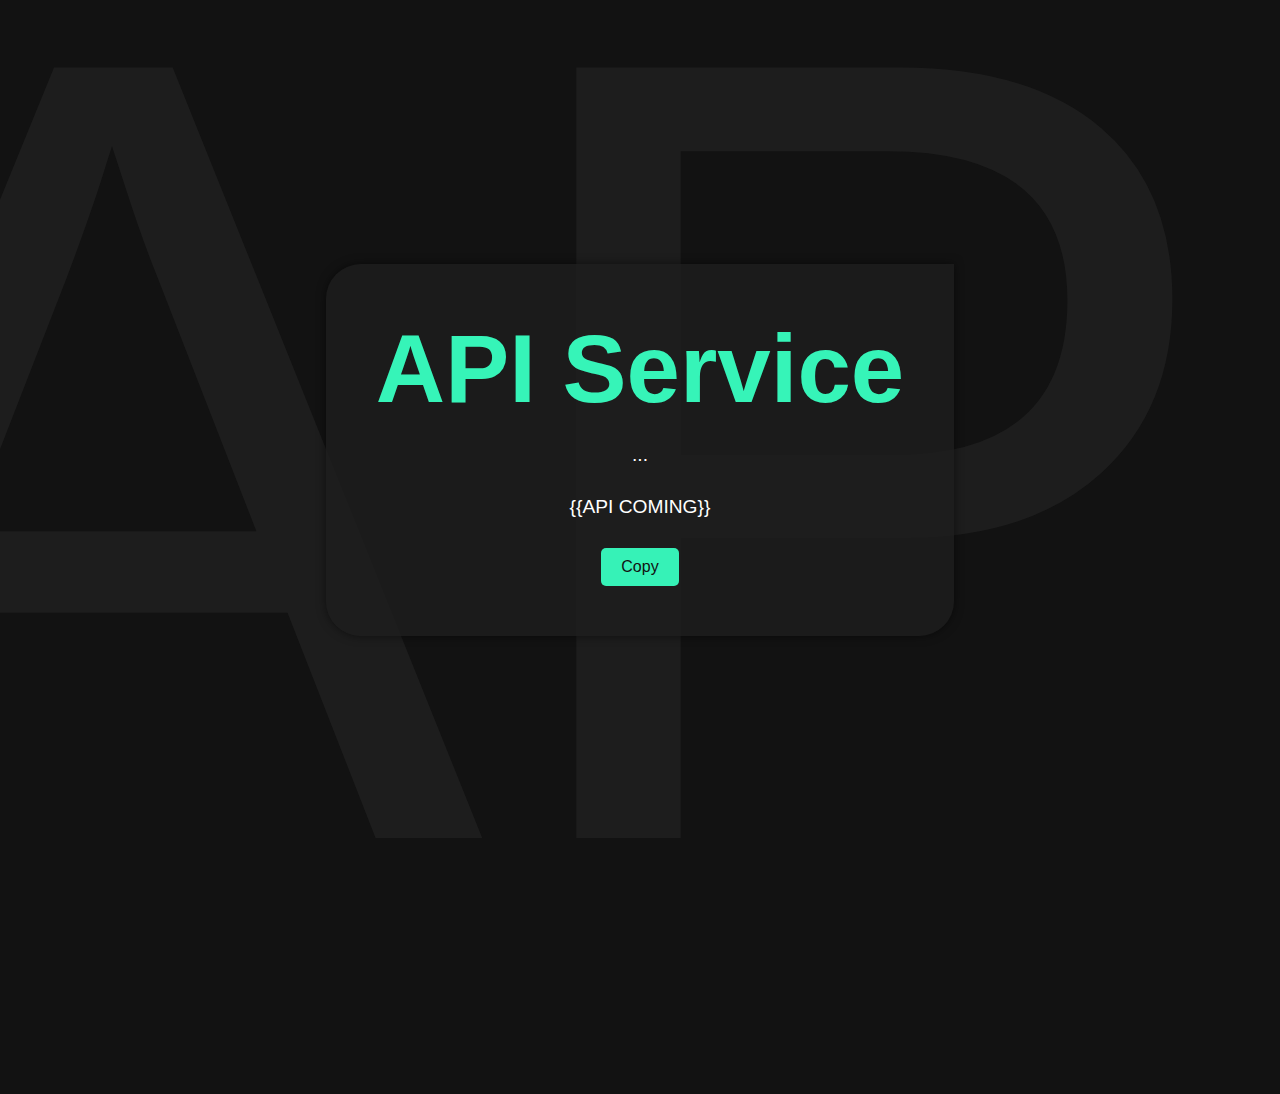
<file: pages/api.html>
<!DOCTYPE html>
<html lang="en">
<head>

    <meta charset="UTF-8">
    <meta name="viewport" content="width=device-width, initial-scale=1.0">
    <meta name="description" content="IsolatePages v1.1">
    <title>api</title>
    <!--Internal Style-->
    <style>
        /* Basic reset for box-sizing and margin/padding */
        * {
            box-sizing: border-box;
            margin: 0;
            padding: 0;
        }

        /* Styling for the body */
        body {
            font-family: 'Arial', sans-serif;
            background-color: #121212; /* Dark background color */
            color: #ffffff; /* Light text color */
            display: flex;
            justify-content: center;
            align-items: center;
            height: 100vh;
            margin: 0;
            position: relative;
            overflow: hidden; /* Hide overflow from background text */
        }

        /* Background text for the body */
        body::before {
            content: "API";
            position: absolute;
            top: 50%;
            left: 50%;
            transform: translate(-50%, -50%);
            font-size: 70rem;
            color: rgba(125, 125, 125, 0.1); /* Faint white color */
            white-space: nowrap;
        }

        /* Container for the 403 content */
        .container {
            text-align: center;
            padding: 50px;
            border-radius: 35px 0 35px 35px;
            background-color: rgba(30, 30, 30, 0.8); /* Slightly lighter dark color with opacity */
            box-shadow: 0 0 10px rgba(0, 0, 0, 0.5); /* Shadow for depth */
            z-index: 1; /* Ensure content appears above background text */
        }

        /* Main 403 message */
        .container h1 {
            font-size: 6rem;
            margin-bottom: 20px;
            color: #36f4b8; /* Red color for emphasis */
        }

        /* Error description */
        .container p {
            font-size: 1.2rem;
            margin-bottom: 30px;
        }

        /* Home button styling */
        .container a {
            display: inline-block;
            padding: 10px 20px;
            font-size: 1rem;
            color: #121212; /* Dark text color */
            background-color: #36f2b7; /* Red background color */
            text-decoration: none;
            border-radius: 5px;
            transition: background-color 0.3s, color 0.3s;
        }

        /* Home button hover effect */
        .container a:hover {
            background-color: #15aa79; /* Darker red on hover */
            color: #ffffff; /* Light text color on hover */
        }
    </style>

</head>

<body>

<div class="container">
    <h1>API Service</h1>
    <p>...</p>
    <p id="api_present">{{API COMING}}</p>
    <a>Copy</a>
</div>

</body>
</html>
</file>
<file: pages/style.css>
/* Global styles v1.51 */

/* Global box-sizing rule */
* {
    box-sizing: border-box;
    font-family: sans-serif;
    margin: 0;
    padding: 0;
}

/* Ensure the HTML and body take full height */
html, body {
    width: 100%;
    height: 100%;
    overflow: hidden;
}

/* Basic styling for the body */
body {
    margin: 0;
    padding: 0;
    background-color: #f4f4f4;
}

/* Scrollbar */
::-webkit-scrollbar {
    width: 10px;
}

/* Scrollbar Track */
::-webkit-scrollbar-track {
    box-shadow: inset 0 0 9px rgba(0, 0, 0, 0.1);
    border-radius: 0 5px 5px 0;
}

/* Scrollbar Track Hover */
::-webkit-scrollbar-track:hover {
    box-shadow: inset 0 0 9px rgba(0, 0, 0, 0.3);
}

/* Scrollbar Handle */
::-webkit-scrollbar-thumb {
    background: rgba(0, 0, 0, 0.3);
    border-radius: 5px 0 0 5px;
}

/* Scrollbar Handle Hover*/
::-webkit-scrollbar-thumb:hover {
    background: rgba(0, 0, 0, 0.5);
}

/* FreeSize Box */
.box {
    background-color: rgba(0, 0, 0, 0.1);
    height: 100%;
    width: 100%;
    display: flex;
    flex-direction: column;
    justify-content: center;
    align-items: center;
    overflow: hidden;
}

/*Navigation bar*/
.nav {
    height: 45px;
    width: calc(100% - 25px);
    background-color: #666;
    border-radius: 10px 10px 0 0;
    overflow: hidden;
    z-index: 1;
}

.nav ul {
    list-style-type: none;
    margin: 0;
    padding: 0;
    overflow: hidden;
    background-color: rgb(0, 0, 0, 0.6);
}

.nav li {
    float: left;
}

.nav li a {
    display: block;
    color: white;
    text-align: center;
    padding: 14px 16px;
    text-decoration: none;
}

.nav li a.active {
    color: gray;
}

.nav li a.sep {
    color: white;
    cursor: default;
}

.nav li a:hover {
    background-color: #111;
}


/* Box holder styling */
.boxHolder {
    height: calc(100% - 70px);
    width: calc(100% - 25px);
    /*padding: 40px;*/
    display: flex;
    flex-direction: column;
    justify-content: center;
    align-items: center;
    background-color: #3b3b3b;
    border-radius: 0 0 10px 10px;
    box-shadow: 0 10px 20px rgba(0, 0, 0, 0.1);
    text-align: center;
    border: 1px solid #111;
    overflow: hidden;
    z-index: 0;
}

/* Styling for the index page headings */
.boxHolder > h1 {
    color: #0ef517;
    text-shadow: 0 0 15px #2faa34;
    font-size: 85px;
    text-align: center;
}

/* Styling for the index page paragraphs */
.boxHolder > p {
    color: #ffffff;
    font-size: 42px;
    text-shadow: 0 0 10px #ffffff;
    margin: 10px 0 25px;
    text-align: center;
}

/* Container for the map */
.map_container {
    width: calc(85% - 25px);;
    max-height: calc(95% - 70px);
    position: absolute;
    display: flex;
    align-items: center;
    justify-content: center;
    overflow: hidden;
    z-index: 0;
}

/* Styles for the SVG inside the map container */
.map_container svg {
    width: 100%;
    height: 100%;
    fill: rgb(105, 105, 105, 0.6);
}

/* Styling for the main container */
.container {
    background-color: #fff;
    padding: 20px;
    border-radius: 8px;
    box-shadow: 0 0 10px rgba(0, 0, 0, 0.1);
    width: 80%;
    max-width: 400px;
    text-align: left;
    overflow-y: auto;
    max-height: 90%;
}

/* Styling for the form headings */
h1 {
    margin-bottom: 20px;
    text-align: center;
}

/* Styling for the form labels */
label {
    display: block;
    margin: 10px 0 5px;
}

/* Styling for the form input fields */
input,
textarea {
    width: 100%;
    padding: 10px;
    margin-bottom: 15px;
    border: 1px solid #ccc;
    border-radius: 4px;
}

/* Styling for the submit button */
button {
    background-color: #4CAF50;
    color: white;
    padding: 10px 20px;
    border: none;
    border-radius: 4px;
    cursor: pointer;
    /*width: 100%;*/
    margin-top: 10px;
}

/* Change button color on hover */
button:hover {
    background-color: #45a049;
}

/* Styling for the JSON button */
#save-json {
    background-color: #008CBA;
}

/* Styling for the JSON button : Hover */
#save-json:hover {
    background-color: #007BB5;
}


.paperTabL {
    position: absolute;
    /*height: 250px;*/
    background: linear-gradient(to left, rgba(50, 50, 50, 0.75) 0%, rgba(100, 100, 100, 0.5) 100%);
    left: -250px;
    display: flex;
    align-items: start;
    justify-content: center;
    transition: all 1s
}

.paperTabR {
    position: absolute;
    /*height: 250px;*/
    background: linear-gradient(to right, rgba(50, 50, 50, 0.75) 0%, rgba(100, 100, 100, 0.5) 100%);
    right: -250px;
    display: flex;
    align-items: start;
    justify-content: center;
    transition: all 1s
}


.paperTabL:after {
    content: "📍 Locations";
    display: flex;
    flex-direction: row;
    justify-content: center;
    align-items: center;
    color: rgb(255, 255, 255);
    width: 50px;
    /*height: 100%;*/
    padding: 25px 0;
    text-orientation: mixed;
    writing-mode: vertical-lr;
    background-color: rgba(50, 50, 50, 0.75);
    font-size: 18px;
    position: absolute;
    right: -50px;
    border-radius: 0 25px 25px 0;

}

.paperTabR:after {
    content: "⭐️ Save";
    display: flex;
    flex-direction: row;
    justify-content: center;
    align-items: center;
    color: rgb(255, 255, 255);
    width: 50px;
    /*height: 100%;*/
    padding: 35px 0;
    text-orientation: mixed;
    writing-mode: vertical-lr;
    background-color: rgba(50, 50, 50, 0.75);
    font-size: 18px;
    position: absolute;
    left: -50px;
    border-radius: 25px 0 0 25px;

}


.paperTabL:hover {
    left: 0;
}

.paperTabR:hover {
    right: 0;
}


ul.category {
    list-style-type: none;
    margin: 0;
    padding: 0;
    width: 250px;
}

ul.category li {
    text-align: left;
    border-bottom: 1px solid rgba(255, 255, 255, 0.7);
    width: 150px;
}

ul.category li a {
    display: block;
    color: #fff;
    padding: 8px 16px;
    text-decoration: none;
}

/* Styling for the form container */
.favorite-form-container {
    border-radius: 5px; /* Rounded corners */
    padding: 20px; /* Padding inside the container */
    margin: 0; /* Margin outside the container */
    width: 250px; /* Max width of the container */
    box-shadow: 0 2px 4px rgba(0, 0, 0, 0.1); /* Subtle shadow */
    display: flex; /* Use flexbox for layout */
    flex-direction: row; /* Horizontal layout */
    justify-content: space-between; /* Evenly distribute items */
    align-items: center; /* Center items vertically */
}

/* Styling for the form labels */
.favorite-form-container label {
    flex: 1; /* Take up available space evenly */
    margin-bottom: 5px; /* Space below the label */
    color: #fff; /* Medium text color */
}

/* Input fields */
.favorite-form-container input[type="text"] {
    flex: 2; /* Take up more space */
    padding: 10px; /* Padding inside the input */
    margin-bottom: 15px; /* Space below the input */
    border: 1px solid #ccc; /* Light border */
    border-radius: 3px; /* Rounded corners */
    box-sizing: border-box; /* Include padding in the element's total width and height */
}

/* Submit button */
.favorite-form-container button[type="submit"] {
    flex: 1; /* Take up available space */
    margin-left: 10px; /* Add space between input and button */
    padding: 10px; /* Padding inside the button */
    background-color: #4CAF50; /* Green background */
    color: white; /* White text */
    border: none; /* No border */
    border-radius: 3px; /* Rounded corners */
    cursor: pointer; /* Pointer cursor on hover */
}

/* Submit button hover effect */
.favorite-form-container button[type="submit"]:hover {
    background-color: #45a049; /* Darker green background */
}
</file>
